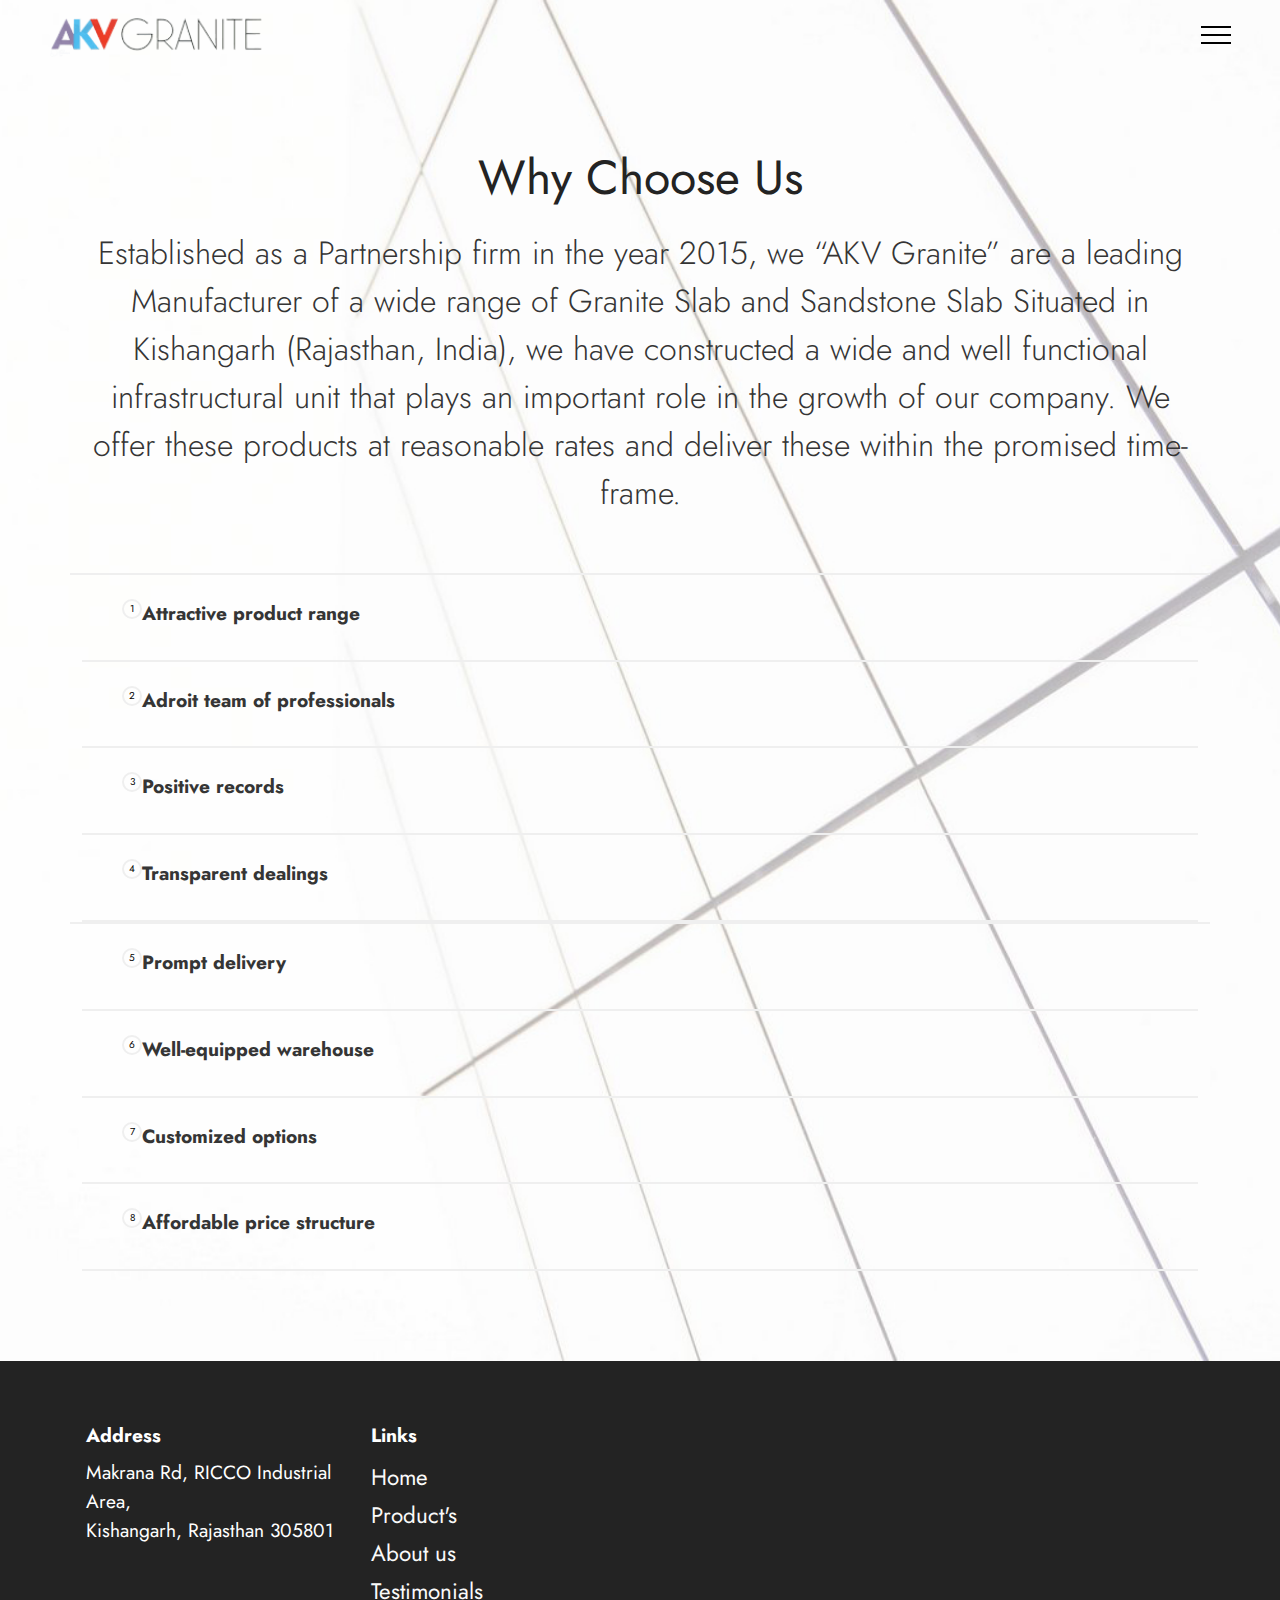
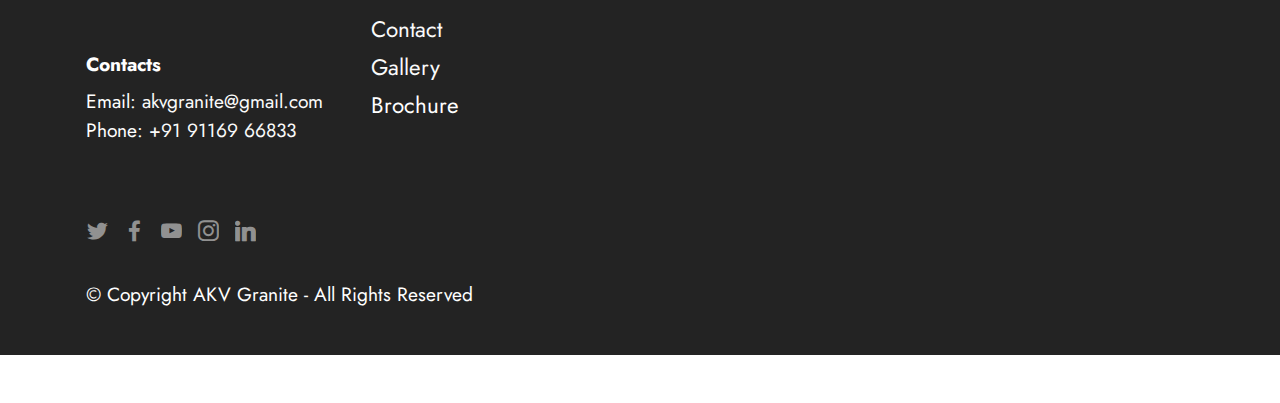
<file: About US.html>
<!DOCTYPE html>
<html  >

<!-- Mirrored from www.akvgranite.com/About US.html by HTTrack Website Copier/3.x [XR&CO'2014], Fri, 23 Dec 2022 10:22:49 GMT -->
<head>

  <meta charset="UTF-8">
  <meta http-equiv="X-UA-Compatible" content="IE=edge">
  <meta name="generator" content="Mobirise v5.5.5, mobirise.com">
  <meta name="viewport" content="width=device-width, initial-scale=1, minimum-scale=1">
  <link rel="shortcut icon" href="assets/images/logo-auto-x2-toned-light-ai-208x46.png" type="image/x-icon">
   <meta name="description" content="You will find information about us here. ">
   
  
  <title>About US</title>
  <link rel="stylesheet" href="assets/bootstrap/css/bootstrap.min.css">
  <link rel="stylesheet" href="assets/bootstrap/css/bootstrap-grid.min.css">
  <link rel="stylesheet" href="assets/bootstrap/css/bootstrap-reboot.min.css">
  <link rel="stylesheet" href="assets/dropdown/css/style.css">
  <link rel="stylesheet" href="assets/socicon/css/styles.css">
  <link rel="stylesheet" href="assets/theme/css/style.css">
  <link rel="preload" href="https://fonts.googleapis.com/css?family=Jost:100,200,300,400,500,600,700,800,900,100i,200i,300i,400i,500i,600i,700i,800i,900i&amp;display=swap" as="style" onload="this.onload=null;this.rel='stylesheet'">
  <noscript><link rel="stylesheet" href="https://fonts.googleapis.com/css?family=Jost:100,200,300,400,500,600,700,800,900,100i,200i,300i,400i,500i,600i,700i,800i,900i&amp;display=swap"></noscript>
  <link rel="preload" as="style" href="assets/mobirise/css/mbr-additional.css"><link rel="stylesheet" href="assets/mobirise/css/mbr-additional.css" type="text/css">
  
   <!-- Google tag (gtag.js) -->
<script async src="https://www.googletagmanager.com/gtag/js?id=G-MS2GJ1N61W"></script>
<script>
  window.dataLayer = window.dataLayer || [];
  function gtag(){dataLayer.push(arguments);}
  gtag('js', new Date());

  gtag('config', 'G-MS2GJ1N61W');
</script>

  
  
  
</head>
<body>
  
  <section data-bs-version="5.1" class="menu menu2 cid-tnCc4A4ifE" once="menu" id="menu2-2e">
    
    <nav class="navbar navbar-dropdown navbar-fixed-top collapsed">
        <div class="container-fluid">
            <div class="navbar-brand">
                <span class="navbar-logo">
                    
                        <a href="index.html"><img src="assets/images/logo-auto-x2-toned-light-ai-208x46.png" alt="AKV Granite Logo" style="height: 3rem;"></a>
                    
                </span>
                
            </div>
            <button class="navbar-toggler" type="button" data-toggle="collapse" data-bs-toggle="collapse" data-target="#navbarSupportedContent" data-bs-target="#navbarSupportedContent" aria-controls="navbarNavAltMarkup" aria-expanded="false" aria-label="Toggle navigation">
                <div class="hamburger">
                    <span></span>
                    <span></span>
                    <span></span>
                    <span></span>
                </div>
            </button>
            <div class="collapse navbar-collapse" id="navbarSupportedContent">
                <ul class="navbar-nav nav-dropdown nav-right" data-app-modern-menu="true"><li class="nav-item"><a class="nav-link link text-black display-4" href="index-2.html#top">Home</a></li><li class="nav-item dropdown"><a class="nav-link link dropdown-toggle text-black display-4" href="https://mobiri.se/" data-toggle="dropdown-submenu" data-bs-toggle="dropdown" data-bs-auto-close="outside" aria-expanded="false">Product's</a><div class="dropdown-menu" aria-labelledby="dropdown-297"><a class="dropdown-item text-black text-primary display-4" href="Imported%20Granite.html">Imported Granite</a><a class="show dropdown-item text-black text-primary display-4" href="South%20Granite.html">South Granite</a><a class="show dropdown-item text-black text-primary display-4" href="North%20Granite.html">North Granite</a></div></li><li class="nav-item"><a class="nav-link link text-black text-primary display-4" href="About%20US.html">
                            About us</a></li><li class="nav-item"><a class="nav-link link text-black text-primary display-4" href="index-2.html#testimonials2-20">
                            Testimonials</a></li>
                    <li class="nav-item"><a class="nav-link link text-black text-primary display-4" href="index-2.html#form7-24">Contact</a></li>
                    <li class="nav-item"><a class="nav-link link text-black text-primary display-4" href="Gallery.html">Gallery</a></li></ul>
                
                
            </div>
        </div>
    </nav>
</section>

<section data-bs-version="5.1" class="counters5 counters cid-tnJc18o796" id="counters5-2j">

    

    

    <div class="container pt-4 mt-2">
        <h2 class="mbr-section-title pb-3 align-center mbr-fonts-style display-2">Why Choose Us</h2>
        <h3 class="mbr-section-subtitle pb-5 align-center mbr-fonts-style display-5">Established as a Partnership firm in the year 2015, we “AKV Granite” are a leading Manufacturer of a wide range of Granite Slab and Sandstone Slab Situated in Kishangarh (Rajasthan, India), we have constructed a wide and well functional infrastructural unit that plays an important role in the growth of our company. We offer these products at reasonable rates and deliver these within the promised time-frame.</h3>
        <div class="row justify-content-center">
            <div class="cards-block">
                <div class="cards-container">
                    <div class="card px-3 align-left col-12">
                        <div class="panel-item p-4 d-flex">
                            <div class="card-img pr-3">
                                <h3 class="img-text d-flex align-items-center justify-content-center">
                                    1
                                </h3>
                            </div>
                            <div class="card-text">
                                <h4 class="mbr-content-title mbr-bold mbr-fonts-style display-7">Attractive product range</h4>
                                
                            </div>
                        </div>
                    </div>
                    <div class="card px-3 align-left col-12">
                        <div class="panel-item p-4 d-flex">
                            <div class="card-img pr-3">
                                <h3 class="img-text d-flex align-items-center justify-content-center">
                                    2
                                </h3>
                            </div>
                            <div class="card-text">
                                <h4 class="mbr-content-title mbr-bold mbr-fonts-style display-7">Adroit team of professionals</h4>
                                
                            </div>
                        </div>
                    </div>
                    <div class="card px-3 align-left col-12">
                        <div class="panel-item p-4 d-flex">
                            <div class="card-img pr-3">
                                <h3 class="img-text d-flex align-items-center justify-content-center">
                                    3
                                </h3>
                            </div>
                            <div class="card-text">
                                <h4 class="mbr-content-title mbr-bold mbr-fonts-style display-7">Positive records</h4>
                                
                            </div>
                        </div>
                    </div>
                    <div class="card px-3 align-left col-12">
                        <div class="panel-item p-4 d-flex">
                            <div class="card-img pr-3">
                                <h3 class="img-text d-flex align-items-center justify-content-center">
                                    4
                                </h3>
                            </div>
                            <div class="card-texts">
                                <h4 class="mbr-content-title mbr-bold mbr-fonts-style display-7">Transparent dealings</h4>
                                
                            </div>
                        </div>
                    </div>
                </div>
            </div>
        
         <div class="cards-block">
                <div class="cards-container">
                    <div class="card px-3 align-left col-12">
                        <div class="panel-item p-4 d-flex">
                            <div class="card-img pr-3">
                                <h3 class="img-text d-flex align-items-center justify-content-center">5</h3>
                            </div>
                            <div class="card-text">
                                <h4 class="mbr-content-title mbr-bold mbr-fonts-style display-7">Prompt delivery</h4>
                                
                            </div>
                        </div>
                    </div>
                    <div class="card px-3 align-left col-12">
                        <div class="panel-item p-4 d-flex">
                            <div class="card-img pr-3">
                                <h3 class="img-text d-flex align-items-center justify-content-center">6</h3>
                            </div>
                            <div class="card-text">
                                <h4 class="mbr-content-title mbr-bold mbr-fonts-style display-7">Well-equipped warehouse</h4>
                                
                            </div>
                        </div>
                    </div>
                    <div class="card px-3 align-left col-12">
                        <div class="panel-item p-4 d-flex">
                            <div class="card-img pr-3">
                                <h3 class="img-text d-flex align-items-center justify-content-center">7</h3>
                            </div>
                            <div class="card-text">
                                <h4 class="mbr-content-title mbr-bold mbr-fonts-style display-7">Customized options</h4>
                                
                            </div>
                        </div>
                    </div>
                    <div class="card px-3 align-left col-12">
                        <div class="panel-item p-4 d-flex">
                            <div class="card-img pr-3">
                                <h3 class="img-text d-flex align-items-center justify-content-center">8</h3>
                            </div>
                            <div class="card-texts">
                                <h4 class="mbr-content-title mbr-bold mbr-fonts-style display-7">Affordable price structure</h4>
                                
                            </div>
                        </div>
                    </div>
                </div>
            </div>
        </div>
    </div>
</section>

<section data-bs-version="5.1" class="footer6 cid-tnIENbWL5d" once="footers" id="footer6-2f">

    

    

    <div class="container">
        <div class="row content mbr-white">
            <div class="col-12 col-md-3 mbr-fonts-style display-7">
                <h5 class="mbr-section-subtitle mbr-fonts-style mb-2 display-7">
                    <strong>Address</strong>
                </h5>
                <p class="mbr-text mbr-fonts-style display-7">Makrana Rd, RICCO Industrial Area,
<br>Kishangarh, Rajasthan 305801<br><br></p> <br>
                <h5 class="mbr-section-subtitle mbr-fonts-style mb-2 mt-4 display-7">
                    <strong>Contacts</strong>
                </h5>
                <p class="mbr-text mbr-fonts-style mb-4 display-7">
                    Email: <a href="mailto:akvgranite@gmail.com" class="text-white">akvgranite@gmail.com</a> <br>
                    Phone: <a href="tel:+919116966833" class="text-white">+91 91169 66833</a><br></p>
            </div>
            <div class="col-12 col-md-3 mbr-fonts-style display-7">
                <h5 class="mbr-section-subtitle mbr-fonts-style mb-2 display-7">
                    <strong>Links</strong>
                </h5>
                <ul class="list mbr-fonts-style mb-4 display-4">
                    <li class="mbr-text item-wrap"><a href="index-2.html" class="text-white">Home</a></li>
                    <li class="mbr-text item-wrap"><a href="index-2.html#header11-1u" class="text-white">Product's</a></li><li class="mbr-text item-wrap"><a href="About%20US.html" class="text-white">About us</a></li><li class="mbr-text item-wrap"><a href="index-2.html#testimonials2-20" class="text-white">Testimonials</a></li><li class="mbr-text item-wrap"><a href="index-2.html#form7-24" class="text-white">Contact</a></li><li class="mbr-text item-wrap"><a href="Gallery.html" class="text-white">Gallery</a></li><li class="mbr-text item-wrap">Brochure</li>
                </ul>
                
            </div>
            <div class="col-12 col-md-6">
                <div class="google-map"><iframe frameborder="0" style="border:0" src="https://www.google.com/maps/embed/v1/place?key=AIzaSyDk89J4FSunMF33ruMVWJaJht_Ro0kvoXs&amp;q=Akv%20Granite" allowfullscreen=""></iframe></div>
            </div>
            <div class="col-md-6">
                <div class="social-list align-left">
                    <div class="soc-item">
                        <a href="https://twitter.com/akvgranite" target="_blank">
                            <span class="mbr-iconfont mbr-iconfont-social socicon-twitter socicon"></span>
                        </a>
                    </div>
                    <div class="soc-item">
                        <a href="https://www.facebook.com/akvgranite" target="_blank">
                            <span class="mbr-iconfont mbr-iconfont-social socicon-facebook socicon"></span>
                        </a>
                    </div>
                    <div class="soc-item">
                        <a href="https://www.youtube.com/channel/UCIEjQTFJwTmdgorw-LPHAGw" target="_blank">
                            <span class="mbr-iconfont mbr-iconfont-social socicon-youtube socicon"></span>
                        </a>
                    </div>
                    <div class="soc-item">
                        <a href="https://www.instagram.com/akv.granite/?hl=en" target="_blank">
                            <span class="mbr-iconfont mbr-iconfont-social socicon-instagram socicon"></span>
                        </a>
                    </div>
                    <div class="soc-item">
                        <a href="https://www.linkedin.com/in/akv-granite-0671921b6?original_referer=https%3A%2F%2Fwww%2Egoogle%2Ecom%2F&amp;originalSubdomain=in" target="_blank">
                            <span class="mbr-iconfont mbr-iconfont-social socicon-linkedin socicon"></span>
                        </a>
                    </div>
                    
                </div>
            </div>
        </div>
        <div class="footer-lower">
            <div class="media-container-row">
                <div class="col-sm-12">
                    <hr>
                </div>
            </div>
            <div class="col-sm-12 copyright pl-0">
                <p class="mbr-text mbr-fonts-style mbr-white display-7">
                    © Copyright AKV Granite - All Rights Reserved
                </p>
            </div>
        </div>
    </div>
</section><section style="background-color: #fff; font-family: -apple-system, BlinkMacSystemFont, 'Segoe UI', 'Roboto', 'Helvetica Neue', Arial, sans-serif; color:#aaa; font-size:12px; padding: 0; align-items: center; display: flex;"><a href="index.html" style="flex: 1 1; height: 3rem; padding-left: 1rem;"></a><p style="flex: 0 0 auto; margin:0; padding-right:1rem;"><a href="https://mobirise.site/u" style="color:#aaa;"></a> </p></section><script src="assets/bootstrap/js/bootstrap.bundle.min.js"></script>  <script src="assets/smoothscroll/smooth-scroll.js"></script>  <script src="assets/ytplayer/index.js"></script>  <script src="assets/dropdown/js/navbar-dropdown.js"></script>  <script src="assets/viewportchecker/jquery.viewportchecker.js"></script>  <script src="assets/theme/js/script.js"></script>  
  
  
</body>

<!-- Mirrored from www.akvgranite.com/About US.html by HTTrack Website Copier/3.x [XR&CO'2014], Fri, 23 Dec 2022 10:22:50 GMT -->
</html>
</file>
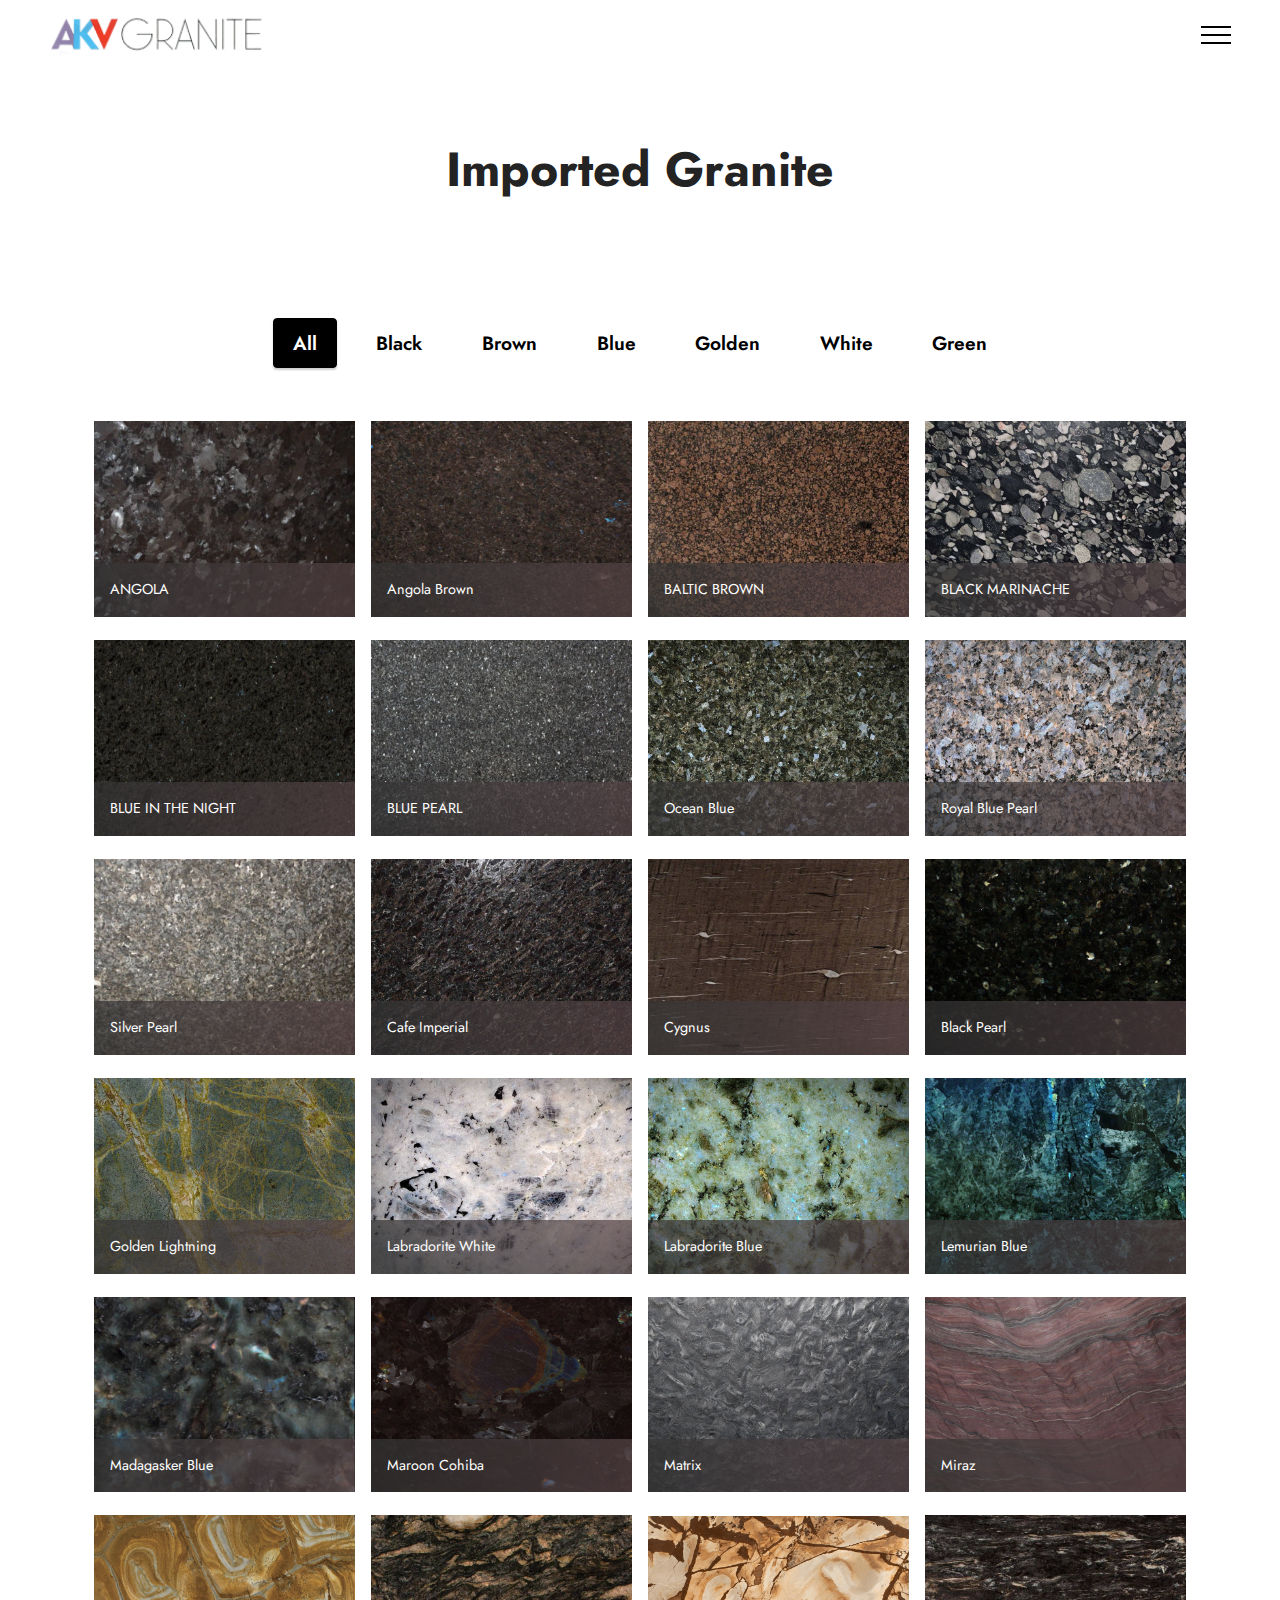
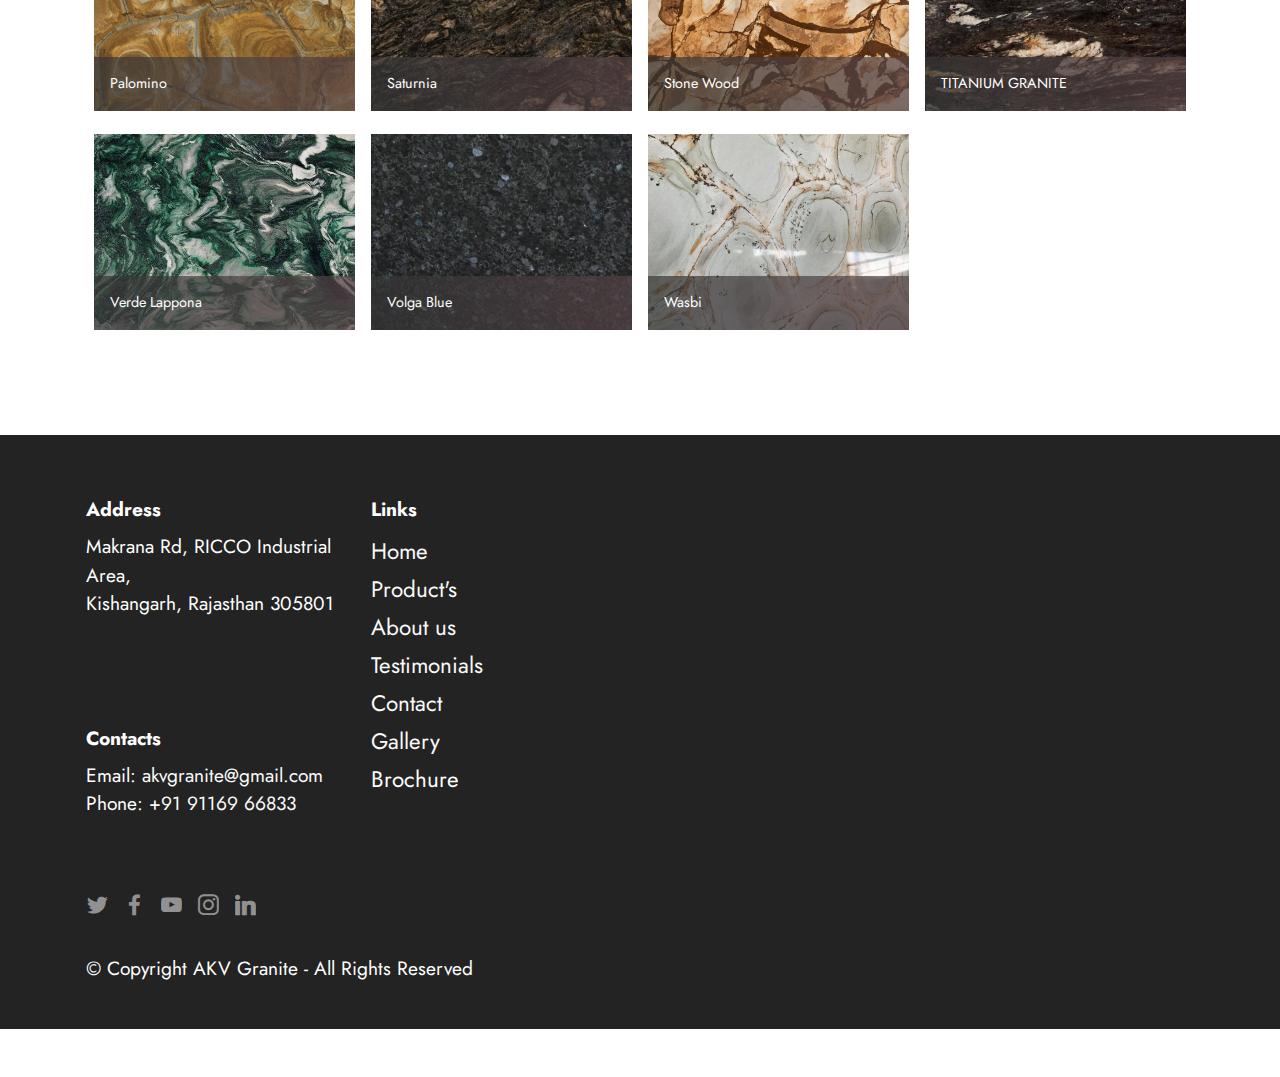
<file: Imported Granite.html>
<!DOCTYPE html>
<html  >

<!-- Mirrored from www.akvgranite.com/Imported Granite.html by HTTrack Website Copier/3.x [XR&CO'2014], Fri, 23 Dec 2022 10:19:29 GMT -->
<head>
 
  <meta charset="UTF-8">
  <meta http-equiv="X-UA-Compatible" content="IE=edge">
  <meta name="generator" content="Mobirise v5.5.5, mobirise.com">
  <meta name="viewport" content="width=device-width, initial-scale=1, minimum-scale=1">
  <link rel="shortcut icon" href="assets/images/logo-auto-x2-toned-light-ai-208x46.png" type="image/x-icon">
  <meta name="description" content="The majority of Granite stone is imported from Brazil, Italy, Spain, and Norway.">
  
  
  <title>Imported Granite</title>
  <link rel="stylesheet" href="assets/web/assets/mobirise-icons2/mobirise2.css">
  <link rel="stylesheet" href="assets/web/assets/mobirise-icons/mobirise-icons.css">
  <link rel="stylesheet" href="assets/bootstrap/css/bootstrap.min.css">
  <link rel="stylesheet" href="assets/bootstrap/css/bootstrap-grid.min.css">
  <link rel="stylesheet" href="assets/bootstrap/css/bootstrap-reboot.min.css">
  <link rel="stylesheet" href="assets/dropdown/css/style.css">
  <link rel="stylesheet" href="assets/socicon/css/styles.css">
  <link rel="stylesheet" href="assets/theme/css/style.css">
  <link rel="stylesheet" href="assets/gallery/style.css">
  <link rel="preload" href="https://fonts.googleapis.com/css?family=Jost:100,200,300,400,500,600,700,800,900,100i,200i,300i,400i,500i,600i,700i,800i,900i&amp;display=swap" as="style" onload="this.onload=null;this.rel='stylesheet'">
  <noscript><link rel="stylesheet" href="https://fonts.googleapis.com/css?family=Jost:100,200,300,400,500,600,700,800,900,100i,200i,300i,400i,500i,600i,700i,800i,900i&amp;display=swap"></noscript>
  <link rel="preload" as="style" href="assets/mobirise/css/mbr-additional.css"><link rel="stylesheet" href="assets/mobirise/css/mbr-additional.css" type="text/css">
  
  <!-- Google tag (gtag.js) -->
<script async src="https://www.googletagmanager.com/gtag/js?id=G-MS2GJ1N61W"></script>
<script>
  window.dataLayer = window.dataLayer || [];
  function gtag(){dataLayer.push(arguments);}
  gtag('js', new Date());

  gtag('config', 'G-MS2GJ1N61W');
</script>
  
  
</head>
<body>
  
  <section data-bs-version="5.1" class="menu menu2 cid-tnCc4A4ifE" once="menu" id="menu2-26">
    
    <nav class="navbar navbar-dropdown navbar-fixed-top collapsed">
        <div class="container-fluid">
            <div class="navbar-brand">
                <span class="navbar-logo">
                    
                        <a href="index.html"><img src="assets/images/logo-auto-x2-toned-light-ai-208x46.png" alt="AKV Granite Logo" style="height: 3rem;"></a>
                    
                </span>
                
            </div>
            <button class="navbar-toggler" type="button" data-toggle="collapse" data-bs-toggle="collapse" data-target="#navbarSupportedContent" data-bs-target="#navbarSupportedContent" aria-controls="navbarNavAltMarkup" aria-expanded="false" aria-label="Toggle navigation">
                <div class="hamburger">
                    <span></span>
                    <span></span>
                    <span></span>
                    <span></span>
                </div>
            </button>
            <div class="collapse navbar-collapse" id="navbarSupportedContent">
                <ul class="navbar-nav nav-dropdown nav-right" data-app-modern-menu="true"><li class="nav-item"><a class="nav-link link text-black display-4" href="index-2.html#top">Home</a></li><li class="nav-item dropdown"><a class="nav-link link dropdown-toggle text-black display-4" href="https://mobiri.se/" data-toggle="dropdown-submenu" data-bs-toggle="dropdown" data-bs-auto-close="outside" aria-expanded="false">Product's</a><div class="dropdown-menu" aria-labelledby="dropdown-297"><a class="dropdown-item text-black text-primary display-4" href="Imported%20Granite.html">Imported Granite</a><a class="show dropdown-item text-black text-primary display-4" href="South%20Granite.html">South Granite</a><a class="show dropdown-item text-black text-primary display-4" href="North%20Granite.html">North Granite</a></div></li><li class="nav-item"><a class="nav-link link text-black text-primary display-4" href="About%20US.html">
                            About us</a></li><li class="nav-item"><a class="nav-link link text-black text-primary display-4" href="index-2.html#testimonials2-20">
                            Testimonials</a></li>
                    <li class="nav-item"><a class="nav-link link text-black text-primary display-4" href="index-2.html#form7-24">Contact</a></li>
                    <li class="nav-item"><a class="nav-link link text-black text-primary display-4" href="Gallery.html">Gallery</a></li></ul>
                
                
            </div>
        </div>
    </nav>
</section>

<section data-bs-version="5.1" class="content4 cid-tnNvDD5LG8" id="content4-2l">
    

    
    
    <div class="container">
        <div class="row justify-content-center">
            <div class="title col-md-12 col-lg-10">
                <h3 class="mbr-section-title mbr-fonts-style align-center mb-4 display-2"><strong>Imported Granite</strong></h3>
                
                
            </div>
        </div>
    </div>
</section>

<section data-bs-version="5.1" class="mbr-gallery mbr-slider-carousel cid-tnNnAwTScb" id="gallery1-2k">

    

    <div class="container">
        <div><!-- Filter --><div class="mbr-gallery-filter container gallery-filter-active"><ul buttons="0"><li class="mbr-gallery-filter-all active"><a class="btn btn-md btn-primary display-7" href="#">All</a></li></ul></div><!-- Gallery --><div class="mbr-gallery-row"><div class="mbr-gallery-layout-default"><div><div><div class="mbr-gallery-item mbr-gallery-item--p1" data-video-url="false" data-tags="Black"><div href="#lb-gallery1-2k" data-slide-to="0" data-bs-slide-to="0" data-toggle="modal" data-bs-toggle="modal"><img src="assets/images/antique-brown-closeup-700x500-666x500.jpg" alt="" title=""><span class="icon-focus"></span><span class="mbr-gallery-title mbr-fonts-style display-7">ANGOLA</span></div></div><div class="mbr-gallery-item mbr-gallery-item--p1" data-video-url="false" data-tags="Brown"><div href="#lb-gallery1-2k" data-slide-to="1" data-bs-slide-to="1" data-toggle="modal" data-bs-toggle="modal"><img src="assets/images/angola-brown-800x456-608x456.jpg" alt="Angola Brown" title=""><span class="icon-focus"></span><span class="mbr-gallery-title mbr-fonts-style display-7">Angola Brown</span></div></div><div class="mbr-gallery-item mbr-gallery-item--p1" data-video-url="false" data-tags="Brown"><div href="#lb-gallery1-2k" data-slide-to="2" data-bs-slide-to="2" data-toggle="modal" data-bs-toggle="modal"><img src="assets/images/baltic-brown-granite-closeup-805x604-800x600.jpg" alt="" title=""><span class="icon-focus"></span><span class="mbr-gallery-title mbr-fonts-style display-7">BALTIC BROWN&nbsp;<br></span></div></div><div class="mbr-gallery-item mbr-gallery-item--p1" data-video-url="false" data-tags="Black"><div href="#lb-gallery1-2k" data-slide-to="3" data-bs-slide-to="3" data-toggle="modal" data-bs-toggle="modal"><img src="assets/images/aasimg004-4-1200x800-800x600.jpg" alt="" title=""><span class="icon-focus"></span><span class="mbr-gallery-title mbr-fonts-style display-7">BLACK MARINACHE</span></div></div><div class="mbr-gallery-item mbr-gallery-item--p1" data-video-url="false" data-tags="Brown"><div href="#lb-gallery1-2k" data-slide-to="4" data-bs-slide-to="4" data-toggle="modal" data-bs-toggle="modal"><img src="assets/images/blue-in-the-night-1-700x500-666x500.jpg" alt="BLUE IN THE NIGHT" title=""><span class="icon-focus"></span><span class="mbr-gallery-title mbr-fonts-style display-7">BLUE IN THE NIGHT</span></div></div><div class="mbr-gallery-item mbr-gallery-item--p1" data-video-url="false" data-tags="Black"><div href="#lb-gallery1-2k" data-slide-to="5" data-bs-slide-to="5" data-toggle="modal" data-bs-toggle="modal"><img src="assets/images/blue-pearl-hq4-700x500-666x500.jpg" alt="BLUE PEARL" title=""><span class="icon-focus"></span><span class="mbr-gallery-title mbr-fonts-style display-7">BLUE PEARL</span></div></div><div class="mbr-gallery-item mbr-gallery-item--p1" data-video-url="false" data-tags="Blue"><div href="#lb-gallery1-2k" data-slide-to="6" data-bs-slide-to="6" data-toggle="modal" data-bs-toggle="modal"><img src="assets/images/ocean-blue-2-1200x720-800x600.jpg" alt="Ocean Blue" title=""><span class="icon-focus"></span><span class="mbr-gallery-title mbr-fonts-style display-7">Ocean Blue</span></div></div><div class="mbr-gallery-item mbr-gallery-item--p1" data-video-url="false" data-tags="Blue"><div href="#lb-gallery1-2k" data-slide-to="7" data-bs-slide-to="7" data-toggle="modal" data-bs-toggle="modal"><img src="assets/images/blue-pearl-royal-1200x720-800x600.jpg" alt="royal blue pearl" title=""><span class="icon-focus"></span><span class="mbr-gallery-title mbr-fonts-style display-7">Royal Blue Pearl</span></div></div><div class="mbr-gallery-item mbr-gallery-item--p1" data-video-url="false" data-tags="Brown"><div href="#lb-gallery1-2k" data-slide-to="8" data-bs-slide-to="8" data-toggle="modal" data-bs-toggle="modal"><img src="assets/images/silver-pearl-1-700x500-666x500.jpg" alt="" title=""><span class="icon-focus"></span><span class="mbr-gallery-title mbr-fonts-style display-7">Silver Pearl</span></div></div><div class="mbr-gallery-item mbr-gallery-item--p1" data-video-url="false" data-tags="Black"><div href="#lb-gallery1-2k" data-slide-to="9" data-bs-slide-to="9" data-toggle="modal" data-bs-toggle="modal"><img src="assets/images/cafe-imperial-1200x800-800x600.jpg" alt="" title=""><span class="icon-focus"></span><span class="mbr-gallery-title mbr-fonts-style display-7">Cafe Imperial</span></div></div><div class="mbr-gallery-item mbr-gallery-item--p1" data-video-url="false" data-tags="Brown"><div href="#lb-gallery1-2k" data-slide-to="10" data-bs-slide-to="10" data-toggle="modal" data-bs-toggle="modal"><img src="assets/images/cygnus-granite-805x604-800x600.jpg" alt="" title=""><span class="icon-focus"></span><span class="mbr-gallery-title mbr-fonts-style display-7">Cygnus&nbsp;</span></div></div><div class="mbr-gallery-item mbr-gallery-item--p1" data-video-url="false" data-tags="Black"><div href="#lb-gallery1-2k" data-slide-to="11" data-bs-slide-to="11" data-toggle="modal" data-bs-toggle="modal"><img src="assets/images/black-pearl-granite-1-720x440-586x440.jpg" alt="Black_Pearl_" title=""><span class="icon-focus"></span><span class="mbr-gallery-title mbr-fonts-style display-7">Black Pearl</span></div></div><div class="mbr-gallery-item mbr-gallery-item--p1" data-video-url="false" data-tags="Golden"><div href="#lb-gallery1-2k" data-slide-to="12" data-bs-slide-to="12" data-toggle="modal" data-bs-toggle="modal"><img src="assets/images/golden-lightning-granite-805x604-800x600.jpg" alt="" title=""><span class="icon-focus"></span><span class="mbr-gallery-title mbr-fonts-style display-7">Golden Lightning</span></div></div><div class="mbr-gallery-item mbr-gallery-item--p1" data-video-url="false" data-tags="White"><div href="#lb-gallery1-2k" data-slide-to="13" data-bs-slide-to="13" data-toggle="modal" data-bs-toggle="modal"><img src="assets/images/labradorite-white-1-1200x720-800x600.jpg" alt="Labradorite-White-1" title=""><span class="icon-focus"></span><span class="mbr-gallery-title mbr-fonts-style display-7">Labradorite White</span></div></div><div class="mbr-gallery-item mbr-gallery-item--p1" data-video-url="false" data-tags="Blue"><div href="#lb-gallery1-2k" data-slide-to="14" data-bs-slide-to="14" data-toggle="modal" data-bs-toggle="modal"><img src="assets/images/labradorite-blue-1200x720-800x600.jpg" alt="Labradorite-Blue" title=""><span class="icon-focus"></span><span class="mbr-gallery-title mbr-fonts-style display-7">Labradorite Blue</span></div></div><div class="mbr-gallery-item mbr-gallery-item--p1" data-video-url="false" data-tags="Blue"><div href="#lb-gallery1-2k" data-slide-to="15" data-bs-slide-to="15" data-toggle="modal" data-bs-toggle="modal"><img src="assets/images/lemurian-blue-granite-805x604-800x600.jpg" alt="" title=""><span class="icon-focus"></span><span class="mbr-gallery-title mbr-fonts-style display-7">Lemurian Blue</span></div></div><div class="mbr-gallery-item mbr-gallery-item--p1" data-video-url="false" data-tags="Blue"><div href="#lb-gallery1-2k" data-slide-to="16" data-bs-slide-to="16" data-toggle="modal" data-bs-toggle="modal"><img src="assets/images/madagasker-blue-575x574-575x431.jpg" alt="" title=""><span class="icon-focus"></span><span class="mbr-gallery-title mbr-fonts-style display-7">Madagasker Blue</span></div></div><div class="mbr-gallery-item mbr-gallery-item--p1" data-video-url="false" data-tags="Brown"><div href="#lb-gallery1-2k" data-slide-to="17" data-bs-slide-to="17" data-toggle="modal" data-bs-toggle="modal"><img src="assets/images/maroon-cohiba-1200x800-800x600.jpg" alt="Maroon-cohiba" title=""><span class="icon-focus"></span><span class="mbr-gallery-title mbr-fonts-style display-7">Maroon Cohiba</span></div></div><div class="mbr-gallery-item mbr-gallery-item--p1" data-video-url="false" data-tags="Black"><div href="#lb-gallery1-2k" data-slide-to="18" data-bs-slide-to="18" data-toggle="modal" data-bs-toggle="modal"><img src="assets/images/matrix-1-1440x960-800x600.jpg" alt="Matrix" title=""><span class="icon-focus"></span><span class="mbr-gallery-title mbr-fonts-style display-7">Matrix</span></div></div><div class="mbr-gallery-item mbr-gallery-item--p1" data-video-url="false" data-tags="Brown"><div href="#lb-gallery1-2k" data-slide-to="19" data-bs-slide-to="19" data-toggle="modal" data-bs-toggle="modal"><img src="assets/images/miraz-1200x800-800x600.jpg" alt="Miraz" title=""><span class="icon-focus"></span><span class="mbr-gallery-title mbr-fonts-style display-7">Miraz</span></div></div><div class="mbr-gallery-item mbr-gallery-item--p1" data-video-url="false" data-tags="Golden"><div href="#lb-gallery1-2k" data-slide-to="20" data-bs-slide-to="20" data-toggle="modal" data-bs-toggle="modal"><img src="assets/images/palomino-1920x1188-800x600.jpg" alt="Palomino" title=""><span class="icon-focus"></span><span class="mbr-gallery-title mbr-fonts-style display-7">Palomino</span></div></div><div class="mbr-gallery-item mbr-gallery-item--p1" data-video-url="false" data-tags="Brown"><div href="#lb-gallery1-2k" data-slide-to="21" data-bs-slide-to="21" data-toggle="modal" data-bs-toggle="modal"><img src="assets/images/saturnia-granite-1-805x604-800x600.jpg" alt="" title=""><span class="icon-focus"></span><span class="mbr-gallery-title mbr-fonts-style display-7">Saturnia</span></div></div><div class="mbr-gallery-item mbr-gallery-item--p1" data-video-url="false" data-tags="Brown"><div href="#lb-gallery1-2k" data-slide-to="22" data-bs-slide-to="22" data-toggle="modal" data-bs-toggle="modal"><img src="assets/images/download-1-544x500-450x337.png" alt="Stone-Wood-granite" title=""><span class="icon-focus"></span><span class="mbr-gallery-title mbr-fonts-style display-7">Stone Wood</span></div></div><div class="mbr-gallery-item mbr-gallery-item--p1" data-video-url="false" data-tags="Brown"><div href="#lb-gallery1-2k" data-slide-to="23" data-bs-slide-to="23" data-toggle="modal" data-bs-toggle="modal"><img src="assets/images/titanium-granite-805x604-800x600.jpg" alt="" title=""><span class="icon-focus"></span><span class="mbr-gallery-title mbr-fonts-style display-7">TITANIUM GRANITE</span></div></div><div class="mbr-gallery-item mbr-gallery-item--p1" data-video-url="false" data-tags="Green"><div href="#lb-gallery1-2k" data-slide-to="24" data-bs-slide-to="24" data-toggle="modal" data-bs-toggle="modal"><img src="assets/images/verde-lappona-500x356-474x356.jpg" alt="" title=""><span class="icon-focus"></span><span class="mbr-gallery-title mbr-fonts-style display-7">Verde Lappona</span></div></div><div class="mbr-gallery-item mbr-gallery-item--p1" data-video-url="false" data-tags="Black"><div href="#lb-gallery1-2k" data-slide-to="25" data-bs-slide-to="25" data-toggle="modal" data-bs-toggle="modal"><img src="assets/images/volga-blue-800x456-608x456.jpg" alt="Volga Blue" title=""><span class="icon-focus"></span><span class="mbr-gallery-title mbr-fonts-style display-7">Volga Blue</span></div></div><div class="mbr-gallery-item mbr-gallery-item--p1" data-video-url="false" data-tags="White"><div href="#lb-gallery1-2k" data-slide-to="26" data-bs-slide-to="26" data-toggle="modal" data-bs-toggle="modal"><img src="assets/images/wasabi-granite-brazil-1024x768-800x600.jpg" alt="Wasbi (1)" title=""><span class="icon-focus"></span><span class="mbr-gallery-title mbr-fonts-style display-7">Wasbi</span></div></div></div></div><div class="clearfix"></div></div></div><!-- Lightbox --><div data-app-prevent-settings="" class="mbr-slider modal fade carousel slide" tabindex="-1" data-keyboard="true" data-bs-keyboard="true" data-interval="false" data-bs-interval="false" id="lb-gallery1-2k"><div class="modal-dialog"><div class="modal-content"><div class="modal-body"><div class="carousel-inner"><div class="carousel-item active"><img src="assets/images/antique-brown-closeup-700x500.jpg" alt="" title=""></div><div class="carousel-item"><img src="assets/images/angola-brown-800x456.jpg" alt="Angola Brown" title=""></div><div class="carousel-item"><img src="assets/images/baltic-brown-granite-closeup-805x604.jpg" alt="" title=""></div><div class="carousel-item"><img src="assets/images/aasimg004-4-1200x800.jpg" alt="" title=""></div><div class="carousel-item"><img src="assets/images/blue-in-the-night-1-700x500.jpg" alt="BLUE IN THE NIGHT" title=""></div><div class="carousel-item"><img src="assets/images/blue-pearl-hq4-700x500.jpg" alt="BLUE PEARL" title=""></div><div class="carousel-item"><img src="assets/images/ocean-blue-2-1200x720.jpg" alt="Ocean Blue" title=""></div><div class="carousel-item"><img src="assets/images/blue-pearl-royal-1200x720.jpg" alt="royal blue pearl" title=""></div><div class="carousel-item"><img src="assets/images/silver-pearl-1-700x500.jpg" alt="" title=""></div><div class="carousel-item"><img src="assets/images/cafe-imperial-1200x800.jpg" alt="" title=""></div><div class="carousel-item"><img src="assets/images/cygnus-granite-805x604.jpg" alt="" title=""></div><div class="carousel-item"><img src="assets/images/black-pearl-granite-1-720x440.jpg" alt="Black_Pearl_" title=""></div><div class="carousel-item"><img src="assets/images/golden-lightning-granite-805x604.jpg" alt="" title=""></div><div class="carousel-item"><img src="assets/images/labradorite-white-1-1200x720.jpg" alt="Labradorite-White-1" title=""></div><div class="carousel-item"><img src="assets/images/labradorite-blue-1200x720.jpg" alt="Labradorite-Blue" title=""></div><div class="carousel-item"><img src="assets/images/lemurian-blue-granite-805x604.jpg" alt="" title=""></div><div class="carousel-item"><img src="assets/images/madagasker-blue-575x574.jpg" alt="" title=""></div><div class="carousel-item"><img src="assets/images/maroon-cohiba-1200x800.jpg" alt="Maroon-cohiba" title=""></div><div class="carousel-item"><img src="assets/images/matrix-1-1440x960.jpg" alt="Matrix" title=""></div><div class="carousel-item"><img src="assets/images/miraz-1200x800.jpg" alt="Miraz" title=""></div><div class="carousel-item"><img src="assets/images/palomino-1920x1188.jpg" alt="Palomino" title=""></div><div class="carousel-item"><img src="assets/images/saturnia-granite-1-805x604.jpg" alt="" title=""></div><div class="carousel-item"><img src="assets/images/download-1-544x500.png" alt="Stone-Wood-granite" title=""></div><div class="carousel-item"><img src="assets/images/titanium-granite-805x604.jpg" alt="" title=""></div><div class="carousel-item"><img src="assets/images/verde-lappona-500x356.jpg" alt="" title=""></div><div class="carousel-item"><img src="assets/images/volga-blue-800x456.jpg" alt="Volga Blue" title=""></div><div class="carousel-item"><img src="assets/images/wasabi-granite-brazil-1024x768.jpg" alt="Wasbi (1)" title=""></div></div><a class="carousel-control carousel-control-prev" role="button" data-slide="prev" data-bs-slide="prev" href="#lb-gallery1-2k"><span class="mbri-left mbr-iconfont" aria-hidden="true"></span><span class="sr-only visually-hidden">Previous</span></a><a class="carousel-control carousel-control-next" role="button" data-slide="next" data-bs-slide="next" href="#lb-gallery1-2k"><span class="mbri-right mbr-iconfont" aria-hidden="true"></span><span class="sr-only visually-hidden">Next</span></a><a class="close" href="#" role="button" data-dismiss="modal" data-bs-dismiss="modal"><span class="sr-only visually-hidden">Close</span></a></div></div></div></div></div>
    </div>

</section>

<section data-bs-version="5.1" class="footer6 cid-tnIENbWL5d" once="footers" id="footer6-27">

    

    

    <div class="container">
        <div class="row content mbr-white">
            <div class="col-12 col-md-3 mbr-fonts-style display-7">
                <h5 class="mbr-section-subtitle mbr-fonts-style mb-2 display-7">
                    <strong>Address</strong>
                </h5>
                <p class="mbr-text mbr-fonts-style display-7">Makrana Rd, RICCO Industrial Area,
<br>Kishangarh, Rajasthan 305801<br><br></p> <br>
                <h5 class="mbr-section-subtitle mbr-fonts-style mb-2 mt-4 display-7">
                    <strong>Contacts</strong>
                </h5>
                <p class="mbr-text mbr-fonts-style mb-4 display-7">
                    Email: <a href="mailto:akvgranite@gmail.com" class="text-white">akvgranite@gmail.com</a> <br>
                    Phone: <a href="tel:+919116966833" class="text-white">+91 91169 66833</a><br></p>
            </div>
            <div class="col-12 col-md-3 mbr-fonts-style display-7">
                <h5 class="mbr-section-subtitle mbr-fonts-style mb-2 display-7">
                    <strong>Links</strong>
                </h5>
                <ul class="list mbr-fonts-style mb-4 display-4">
                    <li class="mbr-text item-wrap"><a href="index-2.html" class="text-white">Home</a></li>
                    <li class="mbr-text item-wrap"><a href="index-2.html#header11-1u" class="text-white">Product's</a></li><li class="mbr-text item-wrap"><a href="About%20US.html" class="text-white">About us</a></li><li class="mbr-text item-wrap"><a href="index-2.html#testimonials2-20" class="text-white">Testimonials</a></li><li class="mbr-text item-wrap"><a href="index-2.html#form7-24" class="text-white">Contact</a></li><li class="mbr-text item-wrap"><a href="Gallery.html" class="text-white">Gallery</a></li><li class="mbr-text item-wrap">Brochure</li>
                </ul>
                
            </div>
            <div class="col-12 col-md-6">
                <div class="google-map"><iframe frameborder="0" style="border:0" src="https://www.google.com/maps/embed/v1/place?key=AIzaSyCZI5F_k6S1k46ujh0SNrapM89f7mJxd30&amp;q=Akv%20Granite" allowfullscreen=""></iframe></div>
            </div>
            <div class="col-md-6">
                <div class="social-list align-left">
                    <div class="soc-item">
                        <a href="https://twitter.com/akvgranite" target="_blank">
                            <span class="mbr-iconfont mbr-iconfont-social socicon-twitter socicon"></span>
                        </a>
                    </div>
                    <div class="soc-item">
                        <a href="https://www.facebook.com/akvgranite" target="_blank">
                            <span class="mbr-iconfont mbr-iconfont-social socicon-facebook socicon"></span>
                        </a>
                    </div>
                    <div class="soc-item">
                        <a href="https://www.youtube.com/channel/UCIEjQTFJwTmdgorw-LPHAGw" target="_blank">
                            <span class="mbr-iconfont mbr-iconfont-social socicon-youtube socicon"></span>
                        </a>
                    </div>
                    <div class="soc-item">
                        <a href="https://www.instagram.com/akv.granite/?hl=en" target="_blank">
                            <span class="mbr-iconfont mbr-iconfont-social socicon-instagram socicon"></span>
                        </a>
                    </div>
                    <div class="soc-item">
                        <a href="https://www.linkedin.com/in/akv-granite-0671921b6?original_referer=https%3A%2F%2Fwww%2Egoogle%2Ecom%2F&amp;originalSubdomain=in" target="_blank">
                            <span class="mbr-iconfont mbr-iconfont-social socicon-linkedin socicon"></span>
                        </a>
                    </div>
                    
                </div>
            </div>
        </div>
        <div class="footer-lower">
            <div class="media-container-row">
                <div class="col-sm-12">
                    <hr>
                </div>
            </div>
            <div class="col-sm-12 copyright pl-0">
                <p class="mbr-text mbr-fonts-style mbr-white display-7">
                    © Copyright AKV Granite - All Rights Reserved
                </p>
            </div>
        </div>
    </div>
</section><section style="background-color: #fff; font-family: -apple-system, BlinkMacSystemFont, 'Segoe UI', 'Roboto', 'Helvetica Neue', Arial, sans-serif; color:#aaa; font-size:12px; padding: 0; align-items: center; display: flex;"><a href="index.html" style="flex: 1 1; height: 3rem; padding-left: 1rem;"></a><p style="flex: 0 0 auto; margin:0; padding-right:1rem;"><a href="https://mobirise.site/c" style="color:#aaa;"></a></p></section><script src="assets/bootstrap/js/bootstrap.bundle.min.js"></script>  <script src="assets/smoothscroll/smooth-scroll.js"></script>  <script src="assets/ytplayer/index.js"></script>  <script src="assets/dropdown/js/navbar-dropdown.js"></script>  <script src="assets/masonry/masonry.pkgd.min.js"></script>  <script src="assets/imagesloaded/imagesloaded.pkgd.min.js"></script>  <script src="assets/bootstrapcarouselswipe/bootstrap-carousel-swipe.js"></script>  <script src="assets/vimeoplayer/player.js"></script>  <script src="assets/theme/js/script.js"></script>  <script src="assets/gallery/player.min.js"></script>  <script src="assets/gallery/script.js"></script>  <script src="assets/slidervideo/script.js"></script>  
  
  
</body>

<!-- Mirrored from www.akvgranite.com/Imported Granite.html by HTTrack Website Copier/3.x [XR&CO'2014], Fri, 23 Dec 2022 10:20:03 GMT -->
</html>
</file>
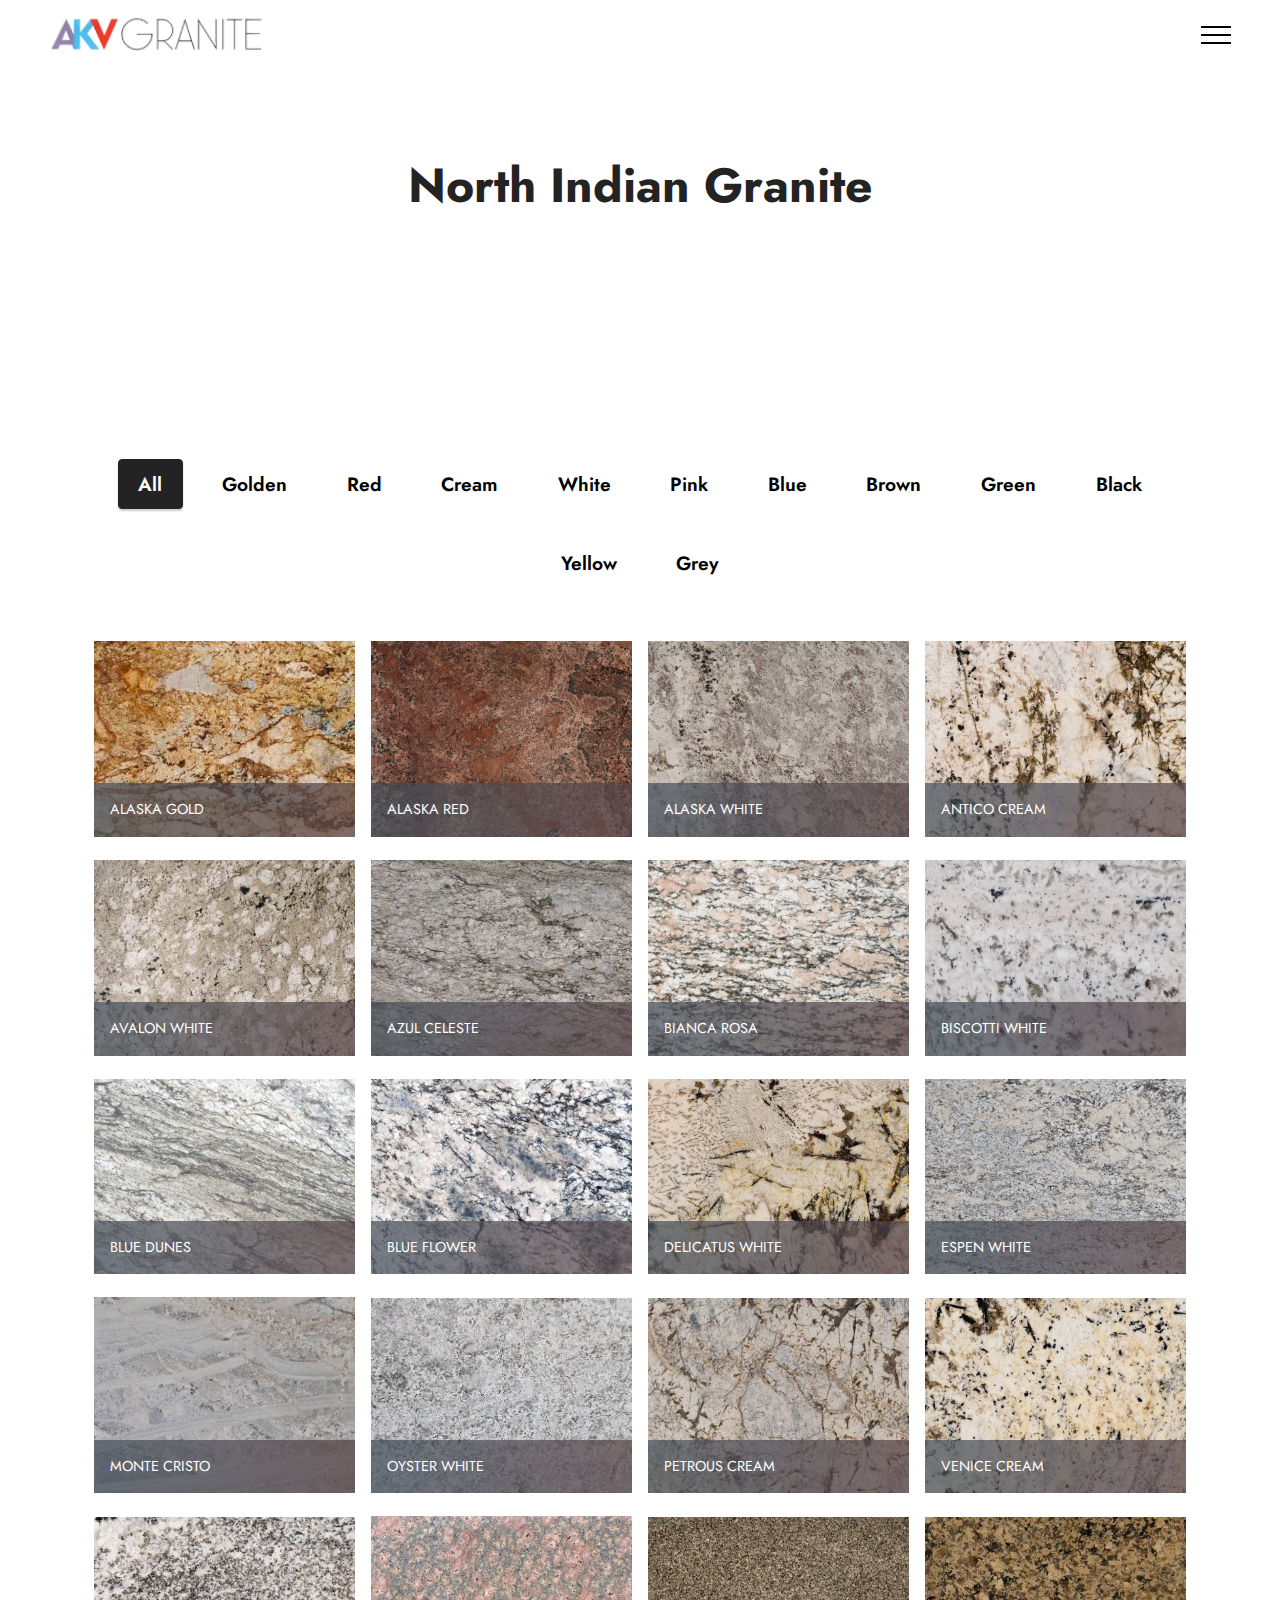
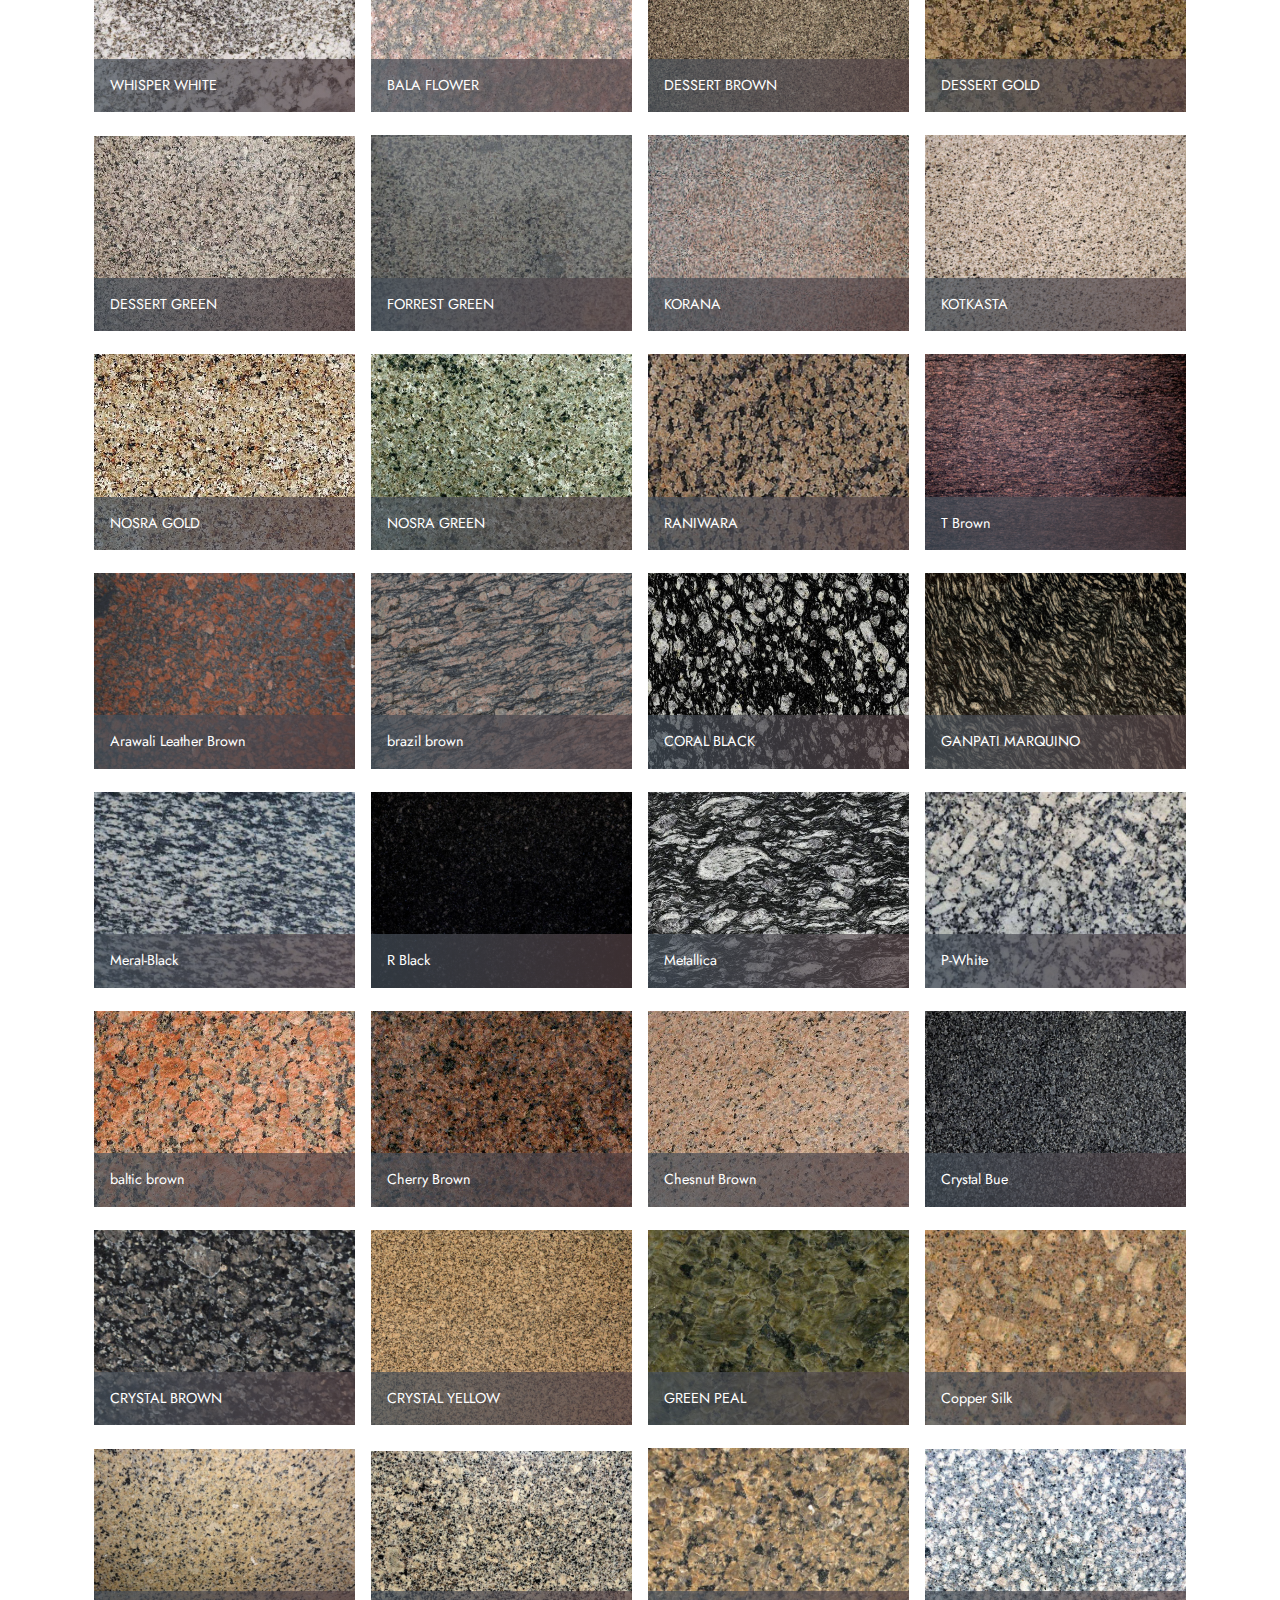
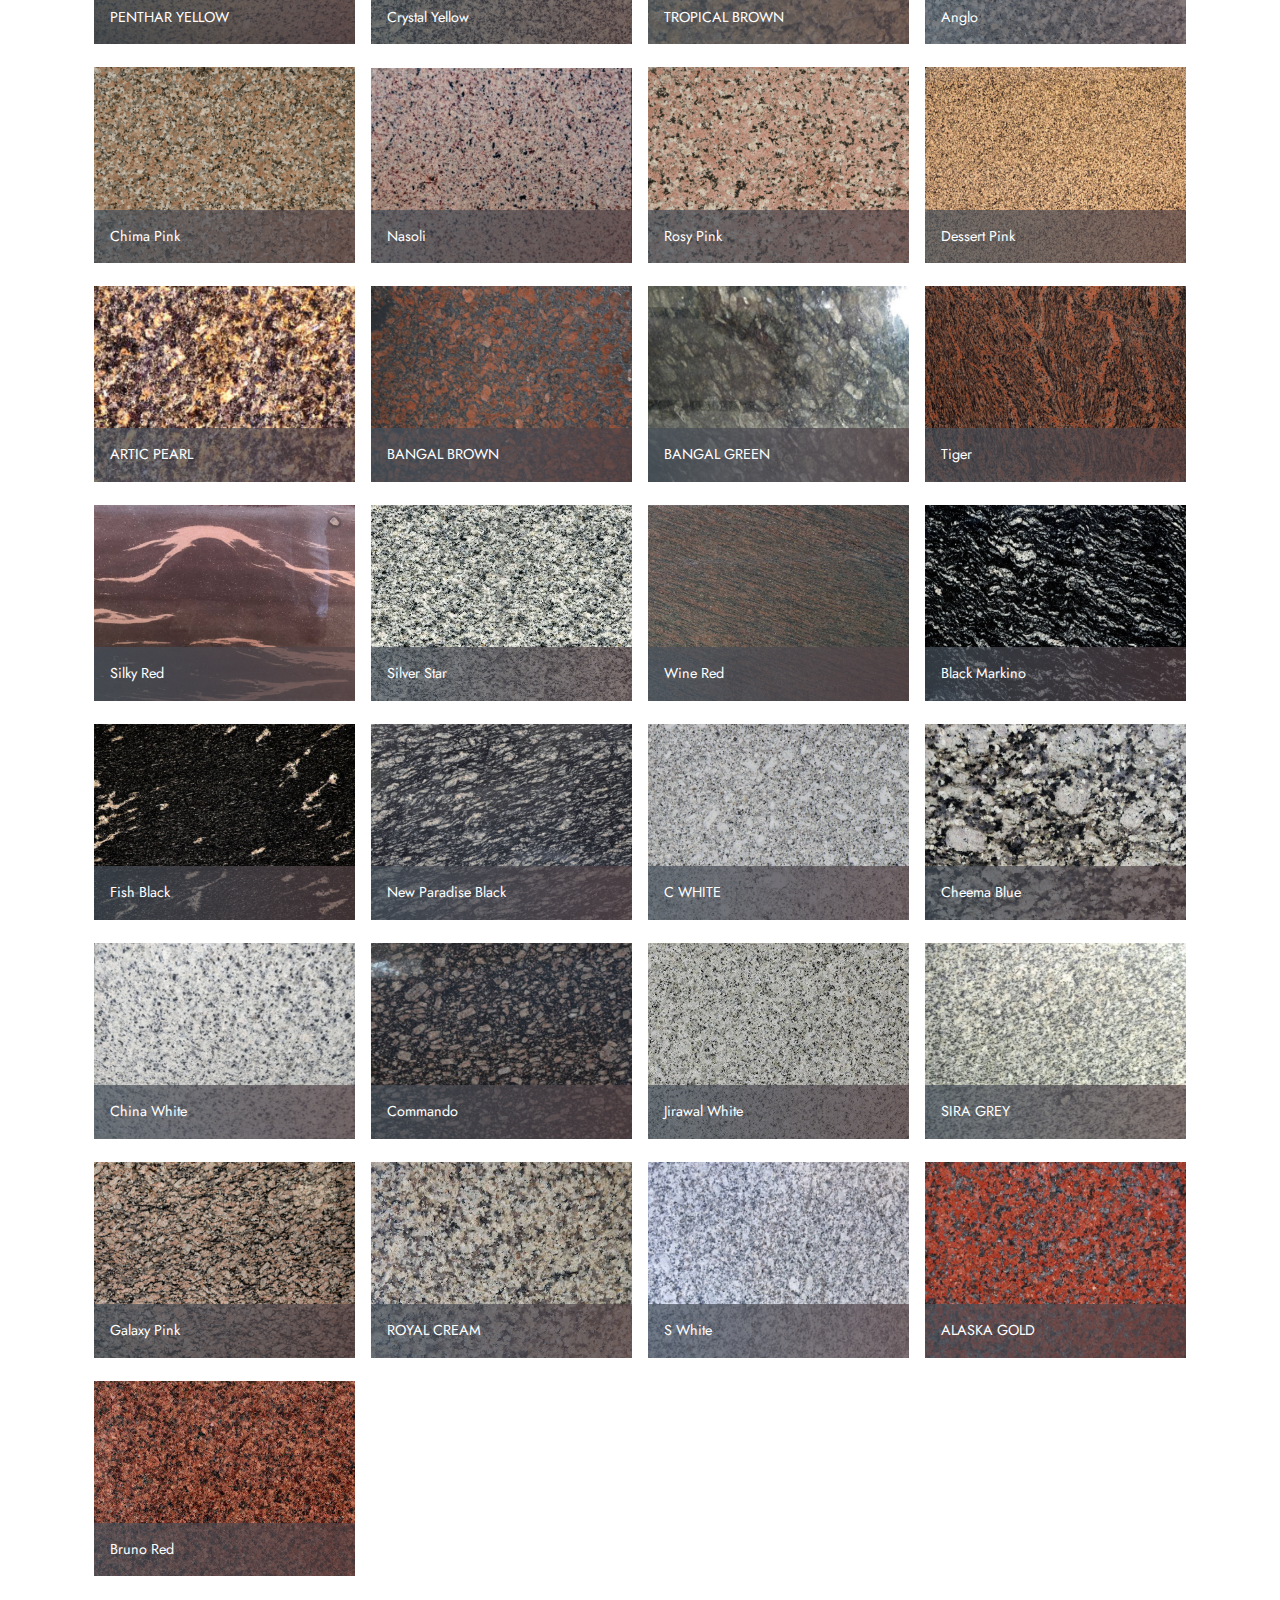
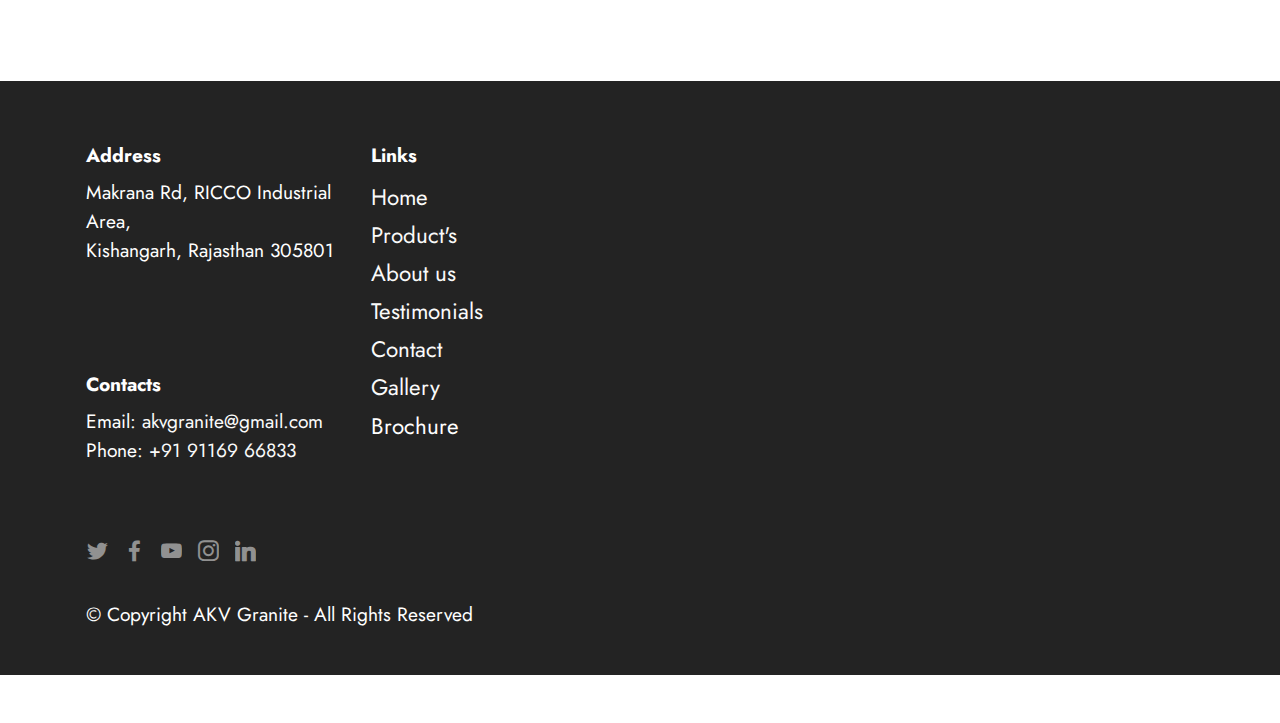
<file: North Granite.html>
<!DOCTYPE html>
<html  >

<!-- Mirrored from www.akvgranite.com/North Granite.html by HTTrack Website Copier/3.x [XR&CO'2014], Fri, 23 Dec 2022 10:21:40 GMT -->
<head>
  
  <meta charset="UTF-8">
  <meta http-equiv="X-UA-Compatible" content="IE=edge">
  <meta name="generator" content="Mobirise v5.5.5, mobirise.com">
  <meta name="viewport" content="width=device-width, initial-scale=1, minimum-scale=1">
  <link rel="shortcut icon" href="assets/images/logo-auto-x2-toned-light-ai-208x46.png" type="image/x-icon">
  <meta name="description" content="Rajasthan is a northern state of India which is renowned for its granite and marbles. It is home to different types of granite in Rajasthan">
  
  
  <title>North Granite</title>
  <link rel="stylesheet" href="assets/web/assets/mobirise-icons2/mobirise2.css">
  <link rel="stylesheet" href="assets/web/assets/mobirise-icons/mobirise-icons.css">
  <link rel="stylesheet" href="assets/bootstrap/css/bootstrap.min.css">
  <link rel="stylesheet" href="assets/bootstrap/css/bootstrap-grid.min.css">
  <link rel="stylesheet" href="assets/bootstrap/css/bootstrap-reboot.min.css">
  <link rel="stylesheet" href="assets/dropdown/css/style.css">
  <link rel="stylesheet" href="assets/socicon/css/styles.css">
  <link rel="stylesheet" href="assets/theme/css/style.css">
  <link rel="stylesheet" href="assets/gallery/style.css">
  <link rel="preload" href="https://fonts.googleapis.com/css?family=Jost:100,200,300,400,500,600,700,800,900,100i,200i,300i,400i,500i,600i,700i,800i,900i&amp;display=swap" as="style" onload="this.onload=null;this.rel='stylesheet'">
  <noscript><link rel="stylesheet" href="https://fonts.googleapis.com/css?family=Jost:100,200,300,400,500,600,700,800,900,100i,200i,300i,400i,500i,600i,700i,800i,900i&amp;display=swap"></noscript>
  <link rel="preload" as="style" href="assets/mobirise/css/mbr-additional.css"><link rel="stylesheet" href="assets/mobirise/css/mbr-additional.css" type="text/css">
  
  <!-- Google tag (gtag.js) -->
<script async src="https://www.googletagmanager.com/gtag/js?id=G-MS2GJ1N61W"></script>
<script>
  window.dataLayer = window.dataLayer || [];
  function gtag(){dataLayer.push(arguments);}
  gtag('js', new Date());

  gtag('config', 'G-MS2GJ1N61W');
</script>
  
  
</head>
<body>
  
  <section data-bs-version="5.1" class="menu menu2 cid-tnCc4A4ifE" once="menu" id="menu2-2a">
    
    <nav class="navbar navbar-dropdown navbar-fixed-top collapsed">
        <div class="container-fluid">
            <div class="navbar-brand">
                <span class="navbar-logo">
                    
                        <a href="index.html"><img src="assets/images/logo-auto-x2-toned-light-ai-208x46.png" alt="AKV Granite Logo" style="height: 3rem;"></a>
                    
                </span>
                
            </div>
            <button class="navbar-toggler" type="button" data-toggle="collapse" data-bs-toggle="collapse" data-target="#navbarSupportedContent" data-bs-target="#navbarSupportedContent" aria-controls="navbarNavAltMarkup" aria-expanded="false" aria-label="Toggle navigation">
                <div class="hamburger">
                    <span></span>
                    <span></span>
                    <span></span>
                    <span></span>
                </div>
            </button>
            <div class="collapse navbar-collapse" id="navbarSupportedContent">
                <ul class="navbar-nav nav-dropdown nav-right" data-app-modern-menu="true"><li class="nav-item"><a class="nav-link link text-black display-4" href="index-2.html#top">Home</a></li><li class="nav-item dropdown"><a class="nav-link link dropdown-toggle text-black display-4" href="https://mobiri.se/" data-toggle="dropdown-submenu" data-bs-toggle="dropdown" data-bs-auto-close="outside" aria-expanded="false">Product's</a><div class="dropdown-menu" aria-labelledby="dropdown-297"><a class="dropdown-item text-black text-primary display-4" href="Imported%20Granite.html">Imported Granite</a><a class="show dropdown-item text-black text-primary display-4" href="South%20Granite.html">South Granite</a><a class="show dropdown-item text-black text-primary display-4" href="North%20Granite.html">North Granite</a></div></li><li class="nav-item"><a class="nav-link link text-black text-primary display-4" href="About%20US.html">
                            About us</a></li><li class="nav-item"><a class="nav-link link text-black text-primary display-4" href="index-2.html#testimonials2-20">
                            Testimonials</a></li>
                    <li class="nav-item"><a class="nav-link link text-black text-primary display-4" href="index-2.html#form7-24">Contact</a></li>
                    <li class="nav-item"><a class="nav-link link text-black text-primary display-4" href="Gallery.html">Gallery</a></li></ul>
                
                
            </div>
        </div>
    </nav>
</section>

<section data-bs-version="5.1" class="content4 cid-tnNyxOLFx2" id="content4-2n">
    

    
    
    <div class="container">
        <div class="row justify-content-center">
            <div class="title col-md-12 col-lg-10">
                <h3 class="mbr-section-title mbr-fonts-style align-center mb-4 display-2">
                    <strong>North Indian Granite</strong></h3>
                
                
            </div>
        </div>
    </div>
</section>

<section data-bs-version="5.1" class="mbr-gallery mbr-slider-carousel cid-tnO1H8kOck" id="gallery1-2p">

    

    <div class="container">
        <div><!-- Filter --><div class="mbr-gallery-filter container gallery-filter-active"><ul buttons="0"><li class="mbr-gallery-filter-all active"><a class="btn btn-md btn-black display-7" href="#">All</a></li></ul></div><!-- Gallery --><div class="mbr-gallery-row"><div class="mbr-gallery-layout-default"><div><div><div class="mbr-gallery-item mbr-gallery-item--p1" data-video-url="false" data-tags="Golden"><div href="#lb-gallery1-2p" data-slide-to="0" data-bs-slide-to="0" data-toggle="modal" data-bs-toggle="modal"><img src="assets/images/magnum-gold-chirag-marble-800x533-600x450.jpg" alt="ALASKA GOLD" title=""><span class="icon-focus"></span><span class="mbr-gallery-title mbr-fonts-style display-7">ALASKA GOLD</span></div></div><div class="mbr-gallery-item mbr-gallery-item--p1" data-video-url="false" data-tags="Red"><div href="#lb-gallery1-2p" data-slide-to="1" data-bs-slide-to="1" data-toggle="modal" data-bs-toggle="modal"><img src="assets/images/red-dragon-2000x1230-800x600.jpg" alt="ALASKA RED" title=""><span class="icon-focus"></span><span class="mbr-gallery-title mbr-fonts-style display-7">ALASKA RED</span></div></div><div class="mbr-gallery-item mbr-gallery-item--p1" data-video-url="false" data-tags="Cream"><div href="#lb-gallery1-2p" data-slide-to="2" data-bs-slide-to="2" data-toggle="modal" data-bs-toggle="modal"><img src="assets/images/alaska-white-granite-slab-544x500-408x306.png" alt="ALASKA WHITE" title=""><span class="icon-focus"></span><span class="mbr-gallery-title mbr-fonts-style display-7">ALASKA WHITE</span></div></div><div class="mbr-gallery-item mbr-gallery-item--p1" data-video-url="false" data-tags="Cream"><div href="#lb-gallery1-2p" data-slide-to="3" data-bs-slide-to="3" data-toggle="modal" data-bs-toggle="modal"><img src="assets/images/antico-cream-granite-closeup-805x604-800x600.jpg" alt="" title=""><span class="icon-focus"></span><span class="mbr-gallery-title mbr-fonts-style display-7">ANTICO CREAM</span></div></div><div class="mbr-gallery-item mbr-gallery-item--p1" data-video-url="false" data-tags="White"><div href="#lb-gallery1-2p" data-slide-to="4" data-bs-slide-to="4" data-toggle="modal" data-bs-toggle="modal"><img src="assets/images/avalon-white-granite-closeup-805x604-800x600.jpg" alt="" title=""><span class="icon-focus"></span><span class="mbr-gallery-title mbr-fonts-style display-7">AVALON WHITE</span></div></div><div class="mbr-gallery-item mbr-gallery-item--p1" data-video-url="false" data-tags="Pink"><div href="#lb-gallery1-2p" data-slide-to="5" data-bs-slide-to="5" data-toggle="modal" data-bs-toggle="modal"><img src="assets/images/azul-celeste-granite-closeup-805x604-800x600.jpg" alt="" title=""><span class="icon-focus"></span><span class="mbr-gallery-title mbr-fonts-style display-7">AZUL CELESTE</span></div></div><div class="mbr-gallery-item mbr-gallery-item--p1" data-video-url="false" data-tags="Pink"><div href="#lb-gallery1-2p" data-slide-to="6" data-bs-slide-to="6" data-toggle="modal" data-bs-toggle="modal"><img src="assets/images/bianca-rosa-2000x1000-800x600.jpg" alt="" title=""><span class="icon-focus"></span><span class="mbr-gallery-title mbr-fonts-style display-7">BIANCA ROSA</span></div></div><div class="mbr-gallery-item mbr-gallery-item--p1" data-video-url="false" data-tags="White"><div href="#lb-gallery1-2p" data-slide-to="7" data-bs-slide-to="7" data-toggle="modal" data-bs-toggle="modal"><img src="assets/images/biscotti-white-3-1997x1883-800x600.jpg" alt="BISCOTTI WHITE" title=""><span class="icon-focus"></span><span class="mbr-gallery-title mbr-fonts-style display-7">BISCOTTI WHITE</span></div></div><div class="mbr-gallery-item mbr-gallery-item--p1" data-video-url="false" data-tags="Blue"><div href="#lb-gallery1-2p" data-slide-to="8" data-bs-slide-to="8" data-toggle="modal" data-bs-toggle="modal"><img src="assets/images/boss-export-2-2000x1500-800x600.jpg" alt="" title=""><span class="icon-focus"></span><span class="mbr-gallery-title mbr-fonts-style display-7">BLUE DUNES</span></div></div><div class="mbr-gallery-item mbr-gallery-item--p1" data-video-url="false" data-tags="Blue"><div href="#lb-gallery1-2p" data-slide-to="9" data-bs-slide-to="9" data-toggle="modal" data-bs-toggle="modal"><img src="assets/images/blue-flower-2-1992x1398-800x600.jpg" alt="" title=""><span class="icon-focus"></span><span class="mbr-gallery-title mbr-fonts-style display-7">BLUE FLOWER</span></div></div><div class="mbr-gallery-item mbr-gallery-item--p1" data-video-url="false" data-tags="White"><div href="#lb-gallery1-2p" data-slide-to="10" data-bs-slide-to="10" data-toggle="modal" data-bs-toggle="modal"><img src="assets/images/delicatus-white-granite-1-805x604-800x600.jpg" alt="" title=""><span class="icon-focus"></span><span class="mbr-gallery-title mbr-fonts-style display-7">DELICATUS WHITE</span></div></div><div class="mbr-gallery-item mbr-gallery-item--p1" data-video-url="false" data-tags="White"><div href="#lb-gallery1-2p" data-slide-to="11" data-bs-slide-to="11" data-toggle="modal" data-bs-toggle="modal"><img src="assets/images/espen-white-800x550-733x550.png" alt="" title=""><span class="icon-focus"></span><span class="mbr-gallery-title mbr-fonts-style display-7">ESPEN WHITE</span></div></div><div class="mbr-gallery-item mbr-gallery-item--p1" data-video-url="false" data-tags="White"><div href="#lb-gallery1-2p" data-slide-to="12" data-bs-slide-to="12" data-toggle="modal" data-bs-toggle="modal"><img src="assets/images/monte-cristo5-700x500-666x500.jpg" alt="" title=""><span class="icon-focus"></span><span class="mbr-gallery-title mbr-fonts-style display-7">MONTE CRISTO</span></div></div><div class="mbr-gallery-item mbr-gallery-item--p1" data-video-url="false" data-tags="White"><div href="#lb-gallery1-2p" data-slide-to="13" data-bs-slide-to="13" data-toggle="modal" data-bs-toggle="modal"><img src="assets/images/oyster-white-801x409-545x409.jpg" alt="OYSTER WHITE " title=""><span class="icon-focus"></span><span class="mbr-gallery-title mbr-fonts-style display-7">OYSTER WHITE </span></div></div><div class="mbr-gallery-item mbr-gallery-item--p1" data-video-url="false" data-tags="Cream"><div href="#lb-gallery1-2p" data-slide-to="14" data-bs-slide-to="14" data-toggle="modal" data-bs-toggle="modal"><img src="assets/images/petrous-cream-granite-1-805x604-800x600.jpg" alt="" title=""><span class="icon-focus"></span><span class="mbr-gallery-title mbr-fonts-style display-7">PETROUS CREAM </span></div></div><div class="mbr-gallery-item mbr-gallery-item--p1" data-video-url="false" data-tags="Cream"><div href="#lb-gallery1-2p" data-slide-to="15" data-bs-slide-to="15" data-toggle="modal" data-bs-toggle="modal"><img src="assets/images/venice-cream-granite-805x604-800x600.jpg" alt="" title=""><span class="icon-focus"></span><span class="mbr-gallery-title mbr-fonts-style display-7">VENICE CREAM</span></div></div><div class="mbr-gallery-item mbr-gallery-item--p1" data-video-url="false" data-tags="White"><div href="#lb-gallery1-2p" data-slide-to="16" data-bs-slide-to="16" data-toggle="modal" data-bs-toggle="modal"><img src="assets/images/whisper-white-granite-1-805x604-800x599.jpg" alt="" title=""><span class="icon-focus"></span><span class="mbr-gallery-title mbr-fonts-style display-7">WHISPER WHITE</span></div></div><div class="mbr-gallery-item mbr-gallery-item--p1" data-video-url="false" data-tags="Red"><div href="#lb-gallery1-2p" data-slide-to="17" data-bs-slide-to="17" data-toggle="modal" data-bs-toggle="modal"><img src="assets/images/bala-flower-2-1366x512-682x512.jpg" alt="" title=""><span class="icon-focus"></span><span class="mbr-gallery-title mbr-fonts-style display-7">BALA FLOWER</span></div></div><div class="mbr-gallery-item mbr-gallery-item--p1" data-video-url="false" data-tags="Brown"><div href="#lb-gallery1-2p" data-slide-to="18" data-bs-slide-to="18" data-toggle="modal" data-bs-toggle="modal"><img src="assets/images/dessert-brown-2-1280x853-800x600.jpg" alt="" title=""><span class="icon-focus"></span><span class="mbr-gallery-title mbr-fonts-style display-7">DESSERT BROWN</span></div></div><div class="mbr-gallery-item mbr-gallery-item--p1" data-video-url="false" data-tags="Golden"><div href="#lb-gallery1-2p" data-slide-to="19" data-bs-slide-to="19" data-toggle="modal" data-bs-toggle="modal"><img src="assets/images/crystal-yellow-granite-1-1000x675-800x600.jpg" alt="" title=""><span class="icon-focus"></span><span class="mbr-gallery-title mbr-fonts-style display-7">DESSERT GOLD</span></div></div><div class="mbr-gallery-item mbr-gallery-item--p1" data-video-url="false" data-tags="Green"><div href="#lb-gallery1-2p" data-slide-to="20" data-bs-slide-to="20" data-toggle="modal" data-bs-toggle="modal"><img src="assets/images/nova-brown-490x490-490x367.jpg" alt="" title=""><span class="icon-focus"></span><span class="mbr-gallery-title mbr-fonts-style display-7">DESSERT GREEN</span></div></div><div class="mbr-gallery-item mbr-gallery-item--p1" data-video-url="false" data-tags="Green"><div href="#lb-gallery1-2p" data-slide-to="21" data-bs-slide-to="21" data-toggle="modal" data-bs-toggle="modal"><img src="assets/images/boss-exports-1-739x490-609x457.jpg" alt="" title=""><span class="icon-focus"></span><span class="mbr-gallery-title mbr-fonts-style display-7">FORREST GREEN</span></div></div><div class="mbr-gallery-item mbr-gallery-item--p1" data-video-url="false" data-tags="Green"><div href="#lb-gallery1-2p" data-slide-to="22" data-bs-slide-to="22" data-toggle="modal" data-bs-toggle="modal"><img src="assets/images/korana-pink-granite-big-600x402-536x402.jpg" alt="" title=""><span class="icon-focus"></span><span class="mbr-gallery-title mbr-fonts-style display-7">KORANA</span></div></div><div class="mbr-gallery-item mbr-gallery-item--p1" data-video-url="false" data-tags="Cream"><div href="#lb-gallery1-2p" data-slide-to="23" data-bs-slide-to="23" data-toggle="modal" data-bs-toggle="modal"><img src="assets/images/v.white-800x600-800x600.jpg" alt="" title=""><span class="icon-focus"></span><span class="mbr-gallery-title mbr-fonts-style display-7">KOTKASTA</span></div></div><div class="mbr-gallery-item mbr-gallery-item--p1" data-video-url="false" data-tags="Golden"><div href="#lb-gallery1-2p" data-slide-to="24" data-bs-slide-to="24" data-toggle="modal" data-bs-toggle="modal"><img src="assets/images/french-brown-granite-2-600x350-466x350.jpg" alt="" title=""><span class="icon-focus"></span><span class="mbr-gallery-title mbr-fonts-style display-7">NOSRA GOLD</span></div></div><div class="mbr-gallery-item mbr-gallery-item--p1" data-video-url="false" data-tags="Green"><div href="#lb-gallery1-2p" data-slide-to="25" data-bs-slide-to="25" data-toggle="modal" data-bs-toggle="modal"><img src="assets/images/mountain-green-big-500x500-500x375.jpg" alt="" title=""><span class="icon-focus"></span><span class="mbr-gallery-title mbr-fonts-style display-7">NOSRA GREEN</span></div></div><div class="mbr-gallery-item mbr-gallery-item--p1" data-video-url="false" data-tags="Brown"><div href="#lb-gallery1-2p" data-slide-to="26" data-bs-slide-to="26" data-toggle="modal" data-bs-toggle="modal"><img src="assets/images/raniwara-yellow-granite-648x648-648x486.jpg" alt="" title=""><span class="icon-focus"></span><span class="mbr-gallery-title mbr-fonts-style display-7">RANIWARA</span></div></div><div class="mbr-gallery-item mbr-gallery-item--p1" data-video-url="false" data-tags="Brown"><div href="#lb-gallery1-2p" data-slide-to="27" data-bs-slide-to="27" data-toggle="modal" data-bs-toggle="modal"><img src="assets/images/t-brown-1280x853-800x600.jpg" alt="" title=""><span class="icon-focus"></span><span class="mbr-gallery-title mbr-fonts-style display-7">T Brown</span></div></div><div class="mbr-gallery-item mbr-gallery-item--p1" data-video-url="false" data-tags="Brown"><div href="#lb-gallery1-2p" data-slide-to="28" data-bs-slide-to="28" data-toggle="modal" data-bs-toggle="modal"><img src="assets/images/boss-exports-1-739x490-653x490.jpg" alt="" title=""><span class="icon-focus"></span><span class="mbr-gallery-title mbr-fonts-style display-7">Arawali Leather Brown</span></div></div><div class="mbr-gallery-item mbr-gallery-item--p1" data-video-url="false" data-tags="Brown"><div href="#lb-gallery1-2p" data-slide-to="29" data-bs-slide-to="29" data-toggle="modal" data-bs-toggle="modal"><img src="assets/images/boss-exports-1-2000x1325-800x600.jpg" alt="" title=""><span class="icon-focus"></span><span class="mbr-gallery-title mbr-fonts-style display-7">brazil brown</span></div></div><div class="mbr-gallery-item mbr-gallery-item--p1" data-video-url="false" data-tags="Black"><div href="#lb-gallery1-2p" data-slide-to="30" data-bs-slide-to="30" data-toggle="modal" data-bs-toggle="modal"><img src="assets/images/coral-black-1-500x500-500x375.jpg" alt="CORAL BLACK" title=""><span class="icon-focus"></span><span class="mbr-gallery-title mbr-fonts-style display-7">CORAL BLACK</span></div></div><div class="mbr-gallery-item mbr-gallery-item--p1" data-video-url="false" data-tags="Black"><div href="#lb-gallery1-2p" data-slide-to="31" data-bs-slide-to="31" data-toggle="modal" data-bs-toggle="modal"><img src="assets/images/zebra-black-1280x853-800x600.jpg" alt="GANPATI MARQUINO" title=""><span class="icon-focus"></span><span class="mbr-gallery-title mbr-fonts-style display-7">GANPATI MARQUINO</span></div></div><div class="mbr-gallery-item mbr-gallery-item--p1" data-video-url="false" data-tags="Black"><div href="#lb-gallery1-2p" data-slide-to="32" data-bs-slide-to="32" data-toggle="modal" data-bs-toggle="modal"><img src="assets/images/meral-black-680x450-600x450.jpg" alt="Meral-Black" title=""><span class="icon-focus"></span><span class="mbr-gallery-title mbr-fonts-style display-7">Meral-Black</span></div></div><div class="mbr-gallery-item mbr-gallery-item--p1" data-video-url="false" data-tags="Black"><div href="#lb-gallery1-2p" data-slide-to="33" data-bs-slide-to="33" data-toggle="modal" data-bs-toggle="modal"><img src="assets/images/r-black-1280x853-800x600.jpg" alt="r black" title=""><span class="icon-focus"></span><span class="mbr-gallery-title mbr-fonts-style display-7">R Black</span></div></div><div class="mbr-gallery-item mbr-gallery-item--p1" data-video-url="false" data-tags="Black"><div href="#lb-gallery1-2p" data-slide-to="34" data-bs-slide-to="34" data-toggle="modal" data-bs-toggle="modal"><img src="assets/images/metallica-1-500x500-500x375.jpg" alt="" title=""><span class="icon-focus"></span><span class="mbr-gallery-title mbr-fonts-style display-7">Metallica</span></div></div><div class="mbr-gallery-item mbr-gallery-item--p1" data-video-url="false" data-tags="Black"><div href="#lb-gallery1-2p" data-slide-to="35" data-bs-slide-to="35" data-toggle="modal" data-bs-toggle="modal"><img src="assets/images/p-white-680x450-600x450.jpg" alt="" title=""><span class="icon-focus"></span><span class="mbr-gallery-title mbr-fonts-style display-7">P-White</span></div></div><div class="mbr-gallery-item mbr-gallery-item--p1" data-video-url="false" data-tags="Brown"><div href="#lb-gallery1-2p" data-slide-to="36" data-bs-slide-to="36" data-toggle="modal" data-bs-toggle="modal"><img src="assets/images/baltic-tan-490x490-490x367.jpg" alt="" title=""><span class="icon-focus"></span><span class="mbr-gallery-title mbr-fonts-style display-7">baltic brown</span></div></div><div class="mbr-gallery-item mbr-gallery-item--p1" data-video-url="false" data-tags="Brown"><div href="#lb-gallery1-2p" data-slide-to="37" data-bs-slide-to="37" data-toggle="modal" data-bs-toggle="modal"><img src="assets/images/cherry-brown-big-500x500-500x375.jpg" alt="" title=""><span class="icon-focus"></span><span class="mbr-gallery-title mbr-fonts-style display-7">Cherry Brown</span></div></div><div class="mbr-gallery-item mbr-gallery-item--p1" data-video-url="false" data-tags="Brown"><div href="#lb-gallery1-2p" data-slide-to="38" data-bs-slide-to="38" data-toggle="modal" data-bs-toggle="modal"><img src="assets/images/chesnut-brown-490x490-490x367.jpg" alt="" title=""><span class="icon-focus"></span><span class="mbr-gallery-title mbr-fonts-style display-7">Chesnut Brown</span></div></div><div class="mbr-gallery-item mbr-gallery-item--p1" data-video-url="false" data-tags="Blue"><div href="#lb-gallery1-2p" data-slide-to="39" data-bs-slide-to="39" data-toggle="modal" data-bs-toggle="modal"><img src="assets/images/crystal-blue-1280x853-800x600.jpg" alt="" title=""><span class="icon-focus"></span><span class="mbr-gallery-title mbr-fonts-style display-7">Crystal Bue</span></div></div><div class="mbr-gallery-item mbr-gallery-item--p1" data-video-url="false" data-tags="Brown"><div href="#lb-gallery1-2p" data-slide-to="40" data-bs-slide-to="40" data-toggle="modal" data-bs-toggle="modal"><img src="assets/images/boss-export-739x490-653x490.jpg" alt="" title=""><span class="icon-focus"></span><span class="mbr-gallery-title mbr-fonts-style display-7">CRYSTAL BROWN</span></div></div><div class="mbr-gallery-item mbr-gallery-item--p1" data-video-url="false" data-tags="Yellow"><div href="#lb-gallery1-2p" data-slide-to="41" data-bs-slide-to="41" data-toggle="modal" data-bs-toggle="modal"><img src="assets/images/crystal-yellow-1-1280x853-800x600.jpg" alt="" title=""><span class="icon-focus"></span><span class="mbr-gallery-title mbr-fonts-style display-7">CRYSTAL YELLOW</span></div></div><div class="mbr-gallery-item mbr-gallery-item--p1" data-video-url="false" data-tags="Green"><div href="#lb-gallery1-2p" data-slide-to="42" data-bs-slide-to="42" data-toggle="modal" data-bs-toggle="modal"><img src="assets/images/green-pearl-600x600-600x450.jpg" alt="" title=""><span class="icon-focus"></span><span class="mbr-gallery-title mbr-fonts-style display-7">GREEN PEAL</span></div></div><div class="mbr-gallery-item mbr-gallery-item--p1" data-video-url="false" data-tags="Golden"><div href="#lb-gallery1-2p" data-slide-to="43" data-bs-slide-to="43" data-toggle="modal" data-bs-toggle="modal"><img src="assets/images/copper-silk-4-680x450-600x450.jpg" alt="v" title=""><span class="icon-focus"></span><span class="mbr-gallery-title mbr-fonts-style display-7">Copper Silk</span></div></div><div class="mbr-gallery-item mbr-gallery-item--p1" data-video-url="false" data-tags="Yellow"><div href="#lb-gallery1-2p" data-slide-to="44" data-bs-slide-to="44" data-toggle="modal" data-bs-toggle="modal"><img src="assets/images/penthar-yellow-2-1024x768-800x600.jpg" alt="" title=""><span class="icon-focus"></span><span class="mbr-gallery-title mbr-fonts-style display-7">PENTHAR YELLOW</span></div></div><div class="mbr-gallery-item mbr-gallery-item--p1" data-video-url="false" data-tags="Yellow"><div href="#lb-gallery1-2p" data-slide-to="45" data-bs-slide-to="45" data-toggle="modal" data-bs-toggle="modal"><img src="assets/images/crystal-yellow-big-834x617-800x592.jpg" alt="" title=""><span class="icon-focus"></span><span class="mbr-gallery-title mbr-fonts-style display-7">Crystal Yellow</span></div></div><div class="mbr-gallery-item mbr-gallery-item--p1" data-video-url="false" data-tags="Brown"><div href="#lb-gallery1-2p" data-slide-to="46" data-bs-slide-to="46" data-toggle="modal" data-bs-toggle="modal"><img src="assets/images/cafemontana-granite-1-720x440-586x440.jpg" alt="" title=""><span class="icon-focus"></span><span class="mbr-gallery-title mbr-fonts-style display-7">TROPICAL BROWN</span></div></div><div class="mbr-gallery-item mbr-gallery-item--p1" data-video-url="false" data-tags="White"><div href="#lb-gallery1-2p" data-slide-to="47" data-bs-slide-to="47" data-toggle="modal" data-bs-toggle="modal"><img src="assets/images/anglo-big-626x550-626x469.jpg" alt="" title=""><span class="icon-focus"></span><span class="mbr-gallery-title mbr-fonts-style display-7">Anglo</span></div></div><div class="mbr-gallery-item mbr-gallery-item--p1" data-video-url="false" data-tags="Pink"><div href="#lb-gallery1-2p" data-slide-to="48" data-bs-slide-to="48" data-toggle="modal" data-bs-toggle="modal"><img src="assets/images/chima-pink-1-800x550-733x550.png" alt="" title=""><span class="icon-focus"></span><span class="mbr-gallery-title mbr-fonts-style display-7">Chima Pink</span></div></div><div class="mbr-gallery-item mbr-gallery-item--p1" data-video-url="false" data-tags="Pink"><div href="#lb-gallery1-2p" data-slide-to="49" data-bs-slide-to="49" data-toggle="modal" data-bs-toggle="modal"><img src="assets/images/nasoli-big-669x593-669x501.jpg" alt="" title=""><span class="icon-focus"></span><span class="mbr-gallery-title mbr-fonts-style display-7">Nasoli</span></div></div><div class="mbr-gallery-item mbr-gallery-item--p1" data-video-url="false" data-tags="Pink"><div href="#lb-gallery1-2p" data-slide-to="50" data-bs-slide-to="50" data-toggle="modal" data-bs-toggle="modal"><img src="assets/images/rosy-pink-1-800x550-733x550.png" alt="" title=""><span class="icon-focus"></span><span class="mbr-gallery-title mbr-fonts-style display-7">Rosy Pink</span></div></div><div class="mbr-gallery-item mbr-gallery-item--p1" data-video-url="false" data-tags="Pink"><div href="#lb-gallery1-2p" data-slide-to="51" data-bs-slide-to="51" data-toggle="modal" data-bs-toggle="modal"><img src="assets/images/dessert-pink-1280x853-800x600.jpg" alt="" title=""><span class="icon-focus"></span><span class="mbr-gallery-title mbr-fonts-style display-7">Dessert Pink</span></div></div><div class="mbr-gallery-item mbr-gallery-item--p1" data-video-url="false" data-tags="Golden"><div href="#lb-gallery1-2p" data-slide-to="52" data-bs-slide-to="52" data-toggle="modal" data-bs-toggle="modal"><img src="assets/images/almond-pearl-2-680x450-600x450.jpg" alt="" title=""><span class="icon-focus"></span><span class="mbr-gallery-title mbr-fonts-style display-7">ARTIC PEARL</span></div></div><div class="mbr-gallery-item mbr-gallery-item--p1" data-video-url="false" data-tags="Brown"><div href="#lb-gallery1-2p" data-slide-to="53" data-bs-slide-to="53" data-toggle="modal" data-bs-toggle="modal"><img src="assets/images/boss-exports-1-739x490-653x490.jpg" alt="" title=""><span class="icon-focus"></span><span class="mbr-gallery-title mbr-fonts-style display-7">BANGAL BROWN</span></div></div><div class="mbr-gallery-item mbr-gallery-item--p1" data-video-url="false" data-tags="Green"><div href="#lb-gallery1-2p" data-slide-to="54" data-bs-slide-to="54" data-toggle="modal" data-bs-toggle="modal"><img src="assets/images/boss-exports-1-624x468-624x468.jpg" alt="" title=""><span class="icon-focus"></span><span class="mbr-gallery-title mbr-fonts-style display-7">BANGAL GREEN</span></div></div><div class="mbr-gallery-item mbr-gallery-item--p1" data-video-url="false" data-tags="Brown"><div href="#lb-gallery1-2p" data-slide-to="55" data-bs-slide-to="55" data-toggle="modal" data-bs-toggle="modal"><img src="assets/images/tiger-or-multi-1280x853-800x600.jpg" alt="" title=""><span class="icon-focus"></span><span class="mbr-gallery-title mbr-fonts-style display-7">Tiger</span></div></div><div class="mbr-gallery-item mbr-gallery-item--p1" data-video-url="false" data-tags="Red"><div href="#lb-gallery1-2p" data-slide-to="56" data-bs-slide-to="56" data-toggle="modal" data-bs-toggle="modal"><img src="assets/images/silky-red-1280x960-800x600.jpg" alt="" title=""><span class="icon-focus"></span><span class="mbr-gallery-title mbr-fonts-style display-7">Silky Red</span></div></div><div class="mbr-gallery-item mbr-gallery-item--p1" data-video-url="false" data-tags="Grey"><div href="#lb-gallery1-2p" data-slide-to="57" data-bs-slide-to="57" data-toggle="modal" data-bs-toggle="modal"><img src="assets/images/silver-star-big-500x500-500x375.jpg" alt="" title=""><span class="icon-focus"></span><span class="mbr-gallery-title mbr-fonts-style display-7">Silver Star</span></div></div><div class="mbr-gallery-item mbr-gallery-item--p1" data-video-url="false" data-tags="Red"><div href="#lb-gallery1-2p" data-slide-to="58" data-bs-slide-to="58" data-toggle="modal" data-bs-toggle="modal"><img src="assets/images/chilli-red-2-602x1024-800x600.jpg" alt="" title=""><span class="icon-focus"></span><span class="mbr-gallery-title mbr-fonts-style display-7">Wine Red</span></div></div><div class="mbr-gallery-item mbr-gallery-item--p1" data-video-url="false" data-tags="Black"><div href="#lb-gallery1-2p" data-slide-to="59" data-bs-slide-to="59" data-toggle="modal" data-bs-toggle="modal"><img src="assets/images/black-markino-1280x853-800x600.jpg" alt="" title=""><span class="icon-focus"></span><span class="mbr-gallery-title mbr-fonts-style display-7">Black Markino</span></div></div><div class="mbr-gallery-item mbr-gallery-item--p1" data-video-url="false" data-tags="Black"><div href="#lb-gallery1-2p" data-slide-to="60" data-bs-slide-to="60" data-toggle="modal" data-bs-toggle="modal"><img src="assets/images/fish-black-1280x853-800x600.jpg" alt="" title=""><span class="icon-focus"></span><span class="mbr-gallery-title mbr-fonts-style display-7">Fish Black</span></div></div><div class="mbr-gallery-item mbr-gallery-item--p1" data-video-url="false" data-tags="Black"><div href="#lb-gallery1-2p" data-slide-to="61" data-bs-slide-to="61" data-toggle="modal" data-bs-toggle="modal"><img src="assets/images/boss-exports-2000x1325-800x600.jpg" alt="" title=""><span class="icon-focus"></span><span class="mbr-gallery-title mbr-fonts-style display-7">New Paradise Black</span></div></div><div class="mbr-gallery-item mbr-gallery-item--p1" data-video-url="false" data-tags="White"><div href="#lb-gallery1-2p" data-slide-to="62" data-bs-slide-to="62" data-toggle="modal" data-bs-toggle="modal"><img src="assets/images/platinum-white-1366x512-682x512.jpg" alt="" title=""><span class="icon-focus"></span><span class="mbr-gallery-title mbr-fonts-style display-7">C WHITE</span></div></div><div class="mbr-gallery-item mbr-gallery-item--p1" data-video-url="false" data-tags="Blue"><div href="#lb-gallery1-2p" data-slide-to="63" data-bs-slide-to="63" data-toggle="modal" data-bs-toggle="modal"><img src="assets/images/chima-blue-big-758x768-758x568.jpg" alt="" title=""><span class="icon-focus"></span><span class="mbr-gallery-title mbr-fonts-style display-7">Cheema Blue</span></div></div><div class="mbr-gallery-item mbr-gallery-item--p1" data-video-url="false" data-tags="White"><div href="#lb-gallery1-2p" data-slide-to="64" data-bs-slide-to="64" data-toggle="modal" data-bs-toggle="modal"><img src="assets/images/boss-exports-1-707x530-706x530.jpg" alt="" title=""><span class="icon-focus"></span><span class="mbr-gallery-title mbr-fonts-style display-7">China White</span></div></div><div class="mbr-gallery-item mbr-gallery-item--p1" data-video-url="false" data-tags="Brown"><div href="#lb-gallery1-2p" data-slide-to="65" data-bs-slide-to="65" data-toggle="modal" data-bs-toggle="modal"><img src="assets/images/boss-export1-739x490-653x490.jpg" alt="" title=""><span class="icon-focus"></span><span class="mbr-gallery-title mbr-fonts-style display-7">Commando</span></div></div><div class="mbr-gallery-item mbr-gallery-item--p1" data-video-url="false" data-tags="White"><div href="#lb-gallery1-2p" data-slide-to="66" data-bs-slide-to="66" data-toggle="modal" data-bs-toggle="modal"><img src="assets/images/jirawal-white-big-500x500-500x375.jpg" alt="" title=""><span class="icon-focus"></span><span class="mbr-gallery-title mbr-fonts-style display-7">Jirawal White</span></div></div><div class="mbr-gallery-item mbr-gallery-item--p1" data-video-url="false" data-tags="Grey"><div href="#lb-gallery1-2p" data-slide-to="67" data-bs-slide-to="67" data-toggle="modal" data-bs-toggle="modal"><img src="assets/images/seira-pic-l-745x800-744x558.jpg" alt="" title=""><span class="icon-focus"></span><span class="mbr-gallery-title mbr-fonts-style display-7">SIRA GREY</span></div></div><div class="mbr-gallery-item mbr-gallery-item--p1" data-video-url="false" data-tags="Pink"><div href="#lb-gallery1-2p" data-slide-to="68" data-bs-slide-to="68" data-toggle="modal" data-bs-toggle="modal"><img src="assets/images/galaxy-pink-1280x853-800x600.jpg" alt="" title=""><span class="icon-focus"></span><span class="mbr-gallery-title mbr-fonts-style display-7">Galaxy Pink</span></div></div><div class="mbr-gallery-item mbr-gallery-item--p1" data-video-url="false" data-tags="Cream"><div href="#lb-gallery1-2p" data-slide-to="69" data-bs-slide-to="69" data-toggle="modal" data-bs-toggle="modal"><img src="assets/images/royal-cream-490x490-490x367.jpg" alt="" title=""><span class="icon-focus"></span><span class="mbr-gallery-title mbr-fonts-style display-7">ROYAL CREAM</span></div></div><div class="mbr-gallery-item mbr-gallery-item--p1" data-video-url="false" data-tags="White"><div href="#lb-gallery1-2p" data-slide-to="70" data-bs-slide-to="70" data-toggle="modal" data-bs-toggle="modal"><img src="assets/images/swhite-big-480x640-640x480.jpg" alt="" title=""><span class="icon-focus"></span><span class="mbr-gallery-title mbr-fonts-style display-7">S White</span></div></div><div class="mbr-gallery-item mbr-gallery-item--p1" data-video-url="false" data-tags="Red"><div href="#lb-gallery1-2p" data-slide-to="71" data-bs-slide-to="71" data-toggle="modal" data-bs-toggle="modal"><img src="assets/images/african-red-close-up-660x442-589x442.jpg" alt="" title=""><span class="icon-focus"></span><span class="mbr-gallery-title mbr-fonts-style display-7">ALASKA GOLD</span></div></div><div class="mbr-gallery-item mbr-gallery-item--p1" data-video-url="false" data-tags="Red"><div href="#lb-gallery1-2p" data-slide-to="72" data-bs-slide-to="72" data-toggle="modal" data-bs-toggle="modal"><img src="assets/images/bruno-red-big-500x500-500x375.jpg" alt="" title=""><span class="icon-focus"></span><span class="mbr-gallery-title mbr-fonts-style display-7">Bruno Red</span></div></div></div></div><div class="clearfix"></div></div></div><!-- Lightbox --><div data-app-prevent-settings="" class="mbr-slider modal fade carousel slide" tabindex="-1" data-keyboard="true" data-bs-keyboard="true" data-interval="false" data-bs-interval="false" id="lb-gallery1-2p"><div class="modal-dialog"><div class="modal-content"><div class="modal-body"><div class="carousel-inner"><div class="carousel-item"><img src="assets/images/magnum-gold-chirag-marble-800x533.jpg" alt="ALASKA GOLD" title=""></div><div class="carousel-item"><img src="assets/images/red-dragon-2000x1230.jpg" alt="ALASKA RED" title=""></div><div class="carousel-item"><img src="assets/images/alaska-white-granite-slab-544x500.png" alt="ALASKA WHITE" title=""></div><div class="carousel-item"><img src="assets/images/antico-cream-granite-closeup-805x604.jpg" alt="" title=""></div><div class="carousel-item"><img src="assets/images/avalon-white-granite-closeup-805x604.jpg" alt="" title=""></div><div class="carousel-item"><img src="assets/images/azul-celeste-granite-closeup-805x604.jpg" alt="" title=""></div><div class="carousel-item"><img src="assets/images/bianca-rosa-2000x1000.jpg" alt="" title=""></div><div class="carousel-item"><img src="assets/images/biscotti-white-3-1997x1883.jpg" alt="BISCOTTI WHITE" title=""></div><div class="carousel-item"><img src="assets/images/boss-export-2-2000x1500.jpg" alt="" title=""></div><div class="carousel-item"><img src="assets/images/blue-flower-2-1992x1398.jpg" alt="" title=""></div><div class="carousel-item"><img src="assets/images/delicatus-white-granite-1-805x604.jpg" alt="" title=""></div><div class="carousel-item"><img src="assets/images/espen-white-800x550.png" alt="" title=""></div><div class="carousel-item"><img src="assets/images/monte-cristo5-700x500.jpg" alt="" title=""></div><div class="carousel-item"><img src="assets/images/oyster-white-801x409.jpg" alt="OYSTER WHITE " title=""></div><div class="carousel-item"><img src="assets/images/petrous-cream-granite-1-805x604.jpg" alt="" title=""></div><div class="carousel-item"><img src="assets/images/venice-cream-granite-805x604.jpg" alt="" title=""></div><div class="carousel-item"><img src="assets/images/whisper-white-granite-1-805x604.jpg" alt="" title=""></div><div class="carousel-item"><img src="assets/images/bala-flower-2-1366x512.jpg" alt="" title=""></div><div class="carousel-item"><img src="assets/images/dessert-brown-2-1280x853.jpg" alt="" title=""></div><div class="carousel-item"><img src="assets/images/crystal-yellow-granite-1-1000x675.jpg" alt="" title=""></div><div class="carousel-item"><img src="assets/images/nova-brown-490x490.jpg" alt="" title=""></div><div class="carousel-item"><img src="assets/images/boss-exports-1-739x490.jpg" alt="" title=""></div><div class="carousel-item"><img src="assets/images/korana-pink-granite-big-600x402.jpg" alt="" title=""></div><div class="carousel-item"><img src="assets/images/v.white-800x600.jpg" alt="" title=""></div><div class="carousel-item"><img src="assets/images/french-brown-granite-2-600x350.jpg" alt="" title=""></div><div class="carousel-item"><img src="assets/images/mountain-green-big-500x500.jpg" alt="" title=""></div><div class="carousel-item"><img src="assets/images/raniwara-yellow-granite-648x648.jpg" alt="" title=""></div><div class="carousel-item"><img src="assets/images/t-brown-1280x853.jpg" alt="" title=""></div><div class="carousel-item"><img src="assets/images/boss-exports-1-739x490.jpg" alt="" title=""></div><div class="carousel-item"><img src="assets/images/boss-exports-1-2000x1325.jpg" alt="" title=""></div><div class="carousel-item"><img src="assets/images/coral-black-1-500x500.jpg" alt="CORAL BLACK" title=""></div><div class="carousel-item"><img src="assets/images/zebra-black-1280x853.jpg" alt="GANPATI MARQUINO" title=""></div><div class="carousel-item"><img src="assets/images/meral-black-680x450.jpg" alt="Meral-Black" title=""></div><div class="carousel-item"><img src="assets/images/r-black-1280x853.jpg" alt="r black" title=""></div><div class="carousel-item"><img src="assets/images/metallica-1-500x500.jpg" alt="" title=""></div><div class="carousel-item"><img src="assets/images/p-white-680x450.jpg" alt="" title=""></div><div class="carousel-item"><img src="assets/images/baltic-tan-490x490.jpg" alt="" title=""></div><div class="carousel-item"><img src="assets/images/cherry-brown-big-500x500.jpg" alt="" title=""></div><div class="carousel-item"><img src="assets/images/chesnut-brown-490x490.jpg" alt="" title=""></div><div class="carousel-item"><img src="assets/images/crystal-blue-1280x853.jpg" alt="" title=""></div><div class="carousel-item"><img src="assets/images/boss-export-739x490.jpg" alt="" title=""></div><div class="carousel-item"><img src="assets/images/crystal-yellow-1-1280x853.jpg" alt="" title=""></div><div class="carousel-item"><img src="assets/images/green-pearl-600x600.jpg" alt="" title=""></div><div class="carousel-item"><img src="assets/images/copper-silk-4-680x450.jpg" alt="v" title=""></div><div class="carousel-item"><img src="assets/images/penthar-yellow-2-1024x768.jpg" alt="" title=""></div><div class="carousel-item"><img src="assets/images/crystal-yellow-big-834x617.jpg" alt="" title=""></div><div class="carousel-item"><img src="assets/images/cafemontana-granite-1-720x440.jpg" alt="" title=""></div><div class="carousel-item"><img src="assets/images/anglo-big-626x550.jpg" alt="" title=""></div><div class="carousel-item"><img src="assets/images/chima-pink-1-800x550.png" alt="" title=""></div><div class="carousel-item"><img src="assets/images/nasoli-big-669x593.jpg" alt="" title=""></div><div class="carousel-item active"><img src="assets/images/rosy-pink-1-800x550.png" alt="" title=""></div><div class="carousel-item"><img src="assets/images/dessert-pink-1280x853.jpg" alt="" title=""></div><div class="carousel-item"><img src="assets/images/almond-pearl-2-680x450.jpg" alt="" title=""></div><div class="carousel-item"><img src="assets/images/boss-exports-1-739x490.jpg" alt="" title=""></div><div class="carousel-item"><img src="assets/images/boss-exports-1-624x468.jpg" alt="" title=""></div><div class="carousel-item"><img src="assets/images/tiger-or-multi-1280x853.jpg" alt="" title=""></div><div class="carousel-item"><img src="assets/images/silky-red-1280x960.jpg" alt="" title=""></div><div class="carousel-item"><img src="assets/images/silver-star-big-500x500.jpg" alt="" title=""></div><div class="carousel-item"><img src="assets/images/chilli-red-2-602x1024.jpg" alt="" title=""></div><div class="carousel-item"><img src="assets/images/black-markino-1280x853.jpg" alt="" title=""></div><div class="carousel-item"><img src="assets/images/fish-black-1280x853.jpg" alt="" title=""></div><div class="carousel-item"><img src="assets/images/boss-exports-2000x1325.jpg" alt="" title=""></div><div class="carousel-item"><img src="assets/images/platinum-white-1366x512.jpg" alt="" title=""></div><div class="carousel-item"><img src="assets/images/chima-blue-big-758x768.jpg" alt="" title=""></div><div class="carousel-item"><img src="assets/images/boss-exports-1-707x530.jpg" alt="" title=""></div><div class="carousel-item"><img src="assets/images/boss-export1-739x490.jpg" alt="" title=""></div><div class="carousel-item"><img src="assets/images/jirawal-white-big-500x500.jpg" alt="" title=""></div><div class="carousel-item"><img src="assets/images/seira-pic-l-745x800.jpg" alt="" title=""></div><div class="carousel-item"><img src="assets/images/galaxy-pink-1280x853.jpg" alt="" title=""></div><div class="carousel-item"><img src="assets/images/royal-cream-490x490.jpg" alt="" title=""></div><div class="carousel-item"><img src="assets/images/swhite-big-480x640.jpg" alt="" title=""></div><div class="carousel-item"><img src="assets/images/african-red-close-up-660x442.jpg" alt="" title=""></div><div class="carousel-item"><img src="assets/images/bruno-red-big-500x500.jpg" alt="" title=""></div></div><a class="carousel-control carousel-control-prev" role="button" data-slide="prev" data-bs-slide="prev" href="#lb-gallery1-2p"><span class="mbri-left mbr-iconfont" aria-hidden="true"></span><span class="sr-only visually-hidden">Previous</span></a><a class="carousel-control carousel-control-next" role="button" data-slide="next" data-bs-slide="next" href="#lb-gallery1-2p"><span class="mbri-right mbr-iconfont" aria-hidden="true"></span><span class="sr-only visually-hidden">Next</span></a><a class="close" href="#" role="button" data-dismiss="modal" data-bs-dismiss="modal"><span class="sr-only visually-hidden">Close</span></a></div></div></div></div></div>
    </div>

</section>

<section data-bs-version="5.1" class="footer6 cid-tnIENbWL5d" once="footers" id="footer6-2b">

    

    

    <div class="container">
        <div class="row content mbr-white">
            <div class="col-12 col-md-3 mbr-fonts-style display-7">
                <h5 class="mbr-section-subtitle mbr-fonts-style mb-2 display-7">
                    <strong>Address</strong>
                </h5>
                <p class="mbr-text mbr-fonts-style display-7">Makrana Rd, RICCO Industrial Area,
<br>Kishangarh, Rajasthan 305801<br><br></p> <br>
                <h5 class="mbr-section-subtitle mbr-fonts-style mb-2 mt-4 display-7">
                    <strong>Contacts</strong>
                </h5>
                <p class="mbr-text mbr-fonts-style mb-4 display-7">
                    Email: <a href="mailto:akvgranite@gmail.com" class="text-white">akvgranite@gmail.com</a> <br>
                    Phone: <a href="tel:+919116966833" class="text-white">+91 91169 66833</a><br></p>
            </div>
            <div class="col-12 col-md-3 mbr-fonts-style display-7">
                <h5 class="mbr-section-subtitle mbr-fonts-style mb-2 display-7">
                    <strong>Links</strong>
                </h5>
                <ul class="list mbr-fonts-style mb-4 display-4">
                    <li class="mbr-text item-wrap"><a href="index-2.html" class="text-white">Home</a></li>
                    <li class="mbr-text item-wrap"><a href="index-2.html#header11-1u" class="text-white">Product's</a></li><li class="mbr-text item-wrap"><a href="About%20US.html" class="text-white">About us</a></li><li class="mbr-text item-wrap"><a href="index-2.html#testimonials2-20" class="text-white">Testimonials</a></li><li class="mbr-text item-wrap"><a href="index-2.html#form7-24" class="text-white">Contact</a></li><li class="mbr-text item-wrap"><a href="Gallery.html" class="text-white">Gallery</a></li><li class="mbr-text item-wrap">Brochure</li>
                </ul>
                
            </div>
            <div class="col-12 col-md-6">
                <div class="google-map"><iframe frameborder="0" style="border:0" src="https://www.google.com/maps/embed/v1/place?key=AIzaSyCNveGQ9bfpKFwWzQLLftrR9hNiHwdqQG8&amp;q=Akv%20Granite" allowfullscreen=""></iframe></div>
            </div>
            <div class="col-md-6">
                <div class="social-list align-left">
                    <div class="soc-item">
                        <a href="https://twitter.com/akvgranite" target="_blank">
                            <span class="mbr-iconfont mbr-iconfont-social socicon-twitter socicon"></span>
                        </a>
                    </div>
                    <div class="soc-item">
                        <a href="https://www.facebook.com/akvgranite" target="_blank">
                            <span class="mbr-iconfont mbr-iconfont-social socicon-facebook socicon"></span>
                        </a>
                    </div>
                    <div class="soc-item">
                        <a href="https://www.youtube.com/channel/UCIEjQTFJwTmdgorw-LPHAGw" target="_blank">
                            <span class="mbr-iconfont mbr-iconfont-social socicon-youtube socicon"></span>
                        </a>
                    </div>
                    <div class="soc-item">
                        <a href="https://www.instagram.com/akv.granite/?hl=en" target="_blank">
                            <span class="mbr-iconfont mbr-iconfont-social socicon-instagram socicon"></span>
                        </a>
                    </div>
                    <div class="soc-item">
                        <a href="https://www.linkedin.com/in/akv-granite-0671921b6?original_referer=https%3A%2F%2Fwww%2Egoogle%2Ecom%2F&amp;originalSubdomain=in" target="_blank">
                            <span class="mbr-iconfont mbr-iconfont-social socicon-linkedin socicon"></span>
                        </a>
                    </div>
                    
                </div>
            </div>
        </div>
        <div class="footer-lower">
            <div class="media-container-row">
                <div class="col-sm-12">
                    <hr>
                </div>
            </div>
            <div class="col-sm-12 copyright pl-0">
                <p class="mbr-text mbr-fonts-style mbr-white display-7">
                    © Copyright AKV Granite - All Rights Reserved
                </p>
            </div>
        </div>
    </div>
</section><section style="background-color: #fff; font-family: -apple-system, BlinkMacSystemFont, 'Segoe UI', 'Roboto', 'Helvetica Neue', Arial, sans-serif; color:#aaa; font-size:12px; padding: 0; align-items: center; display: flex;"><a href="index.html" style="flex: 1 1; height: 3rem; padding-left: 1rem;"></a><p style="flex: 0 0 auto; margin:0; padding-right:1rem;"><a href="https://mobirise.site/e" style="color:#aaa;"></a></p></section><script src="assets/bootstrap/js/bootstrap.bundle.min.js"></script>  <script src="assets/smoothscroll/smooth-scroll.js"></script>  <script src="assets/ytplayer/index.js"></script>  <script src="assets/dropdown/js/navbar-dropdown.js"></script>  <script src="assets/masonry/masonry.pkgd.min.js"></script>  <script src="assets/imagesloaded/imagesloaded.pkgd.min.js"></script>  <script src="assets/bootstrapcarouselswipe/bootstrap-carousel-swipe.js"></script>  <script src="assets/vimeoplayer/player.js"></script>  <script src="assets/theme/js/script.js"></script>  <script src="assets/gallery/player.min.js"></script>  <script src="assets/gallery/script.js"></script>  <script src="assets/slidervideo/script.js"></script>  
  
  
</body>

<!-- Mirrored from www.akvgranite.com/North Granite.html by HTTrack Website Copier/3.x [XR&CO'2014], Fri, 23 Dec 2022 10:22:49 GMT -->
</html>
</file>
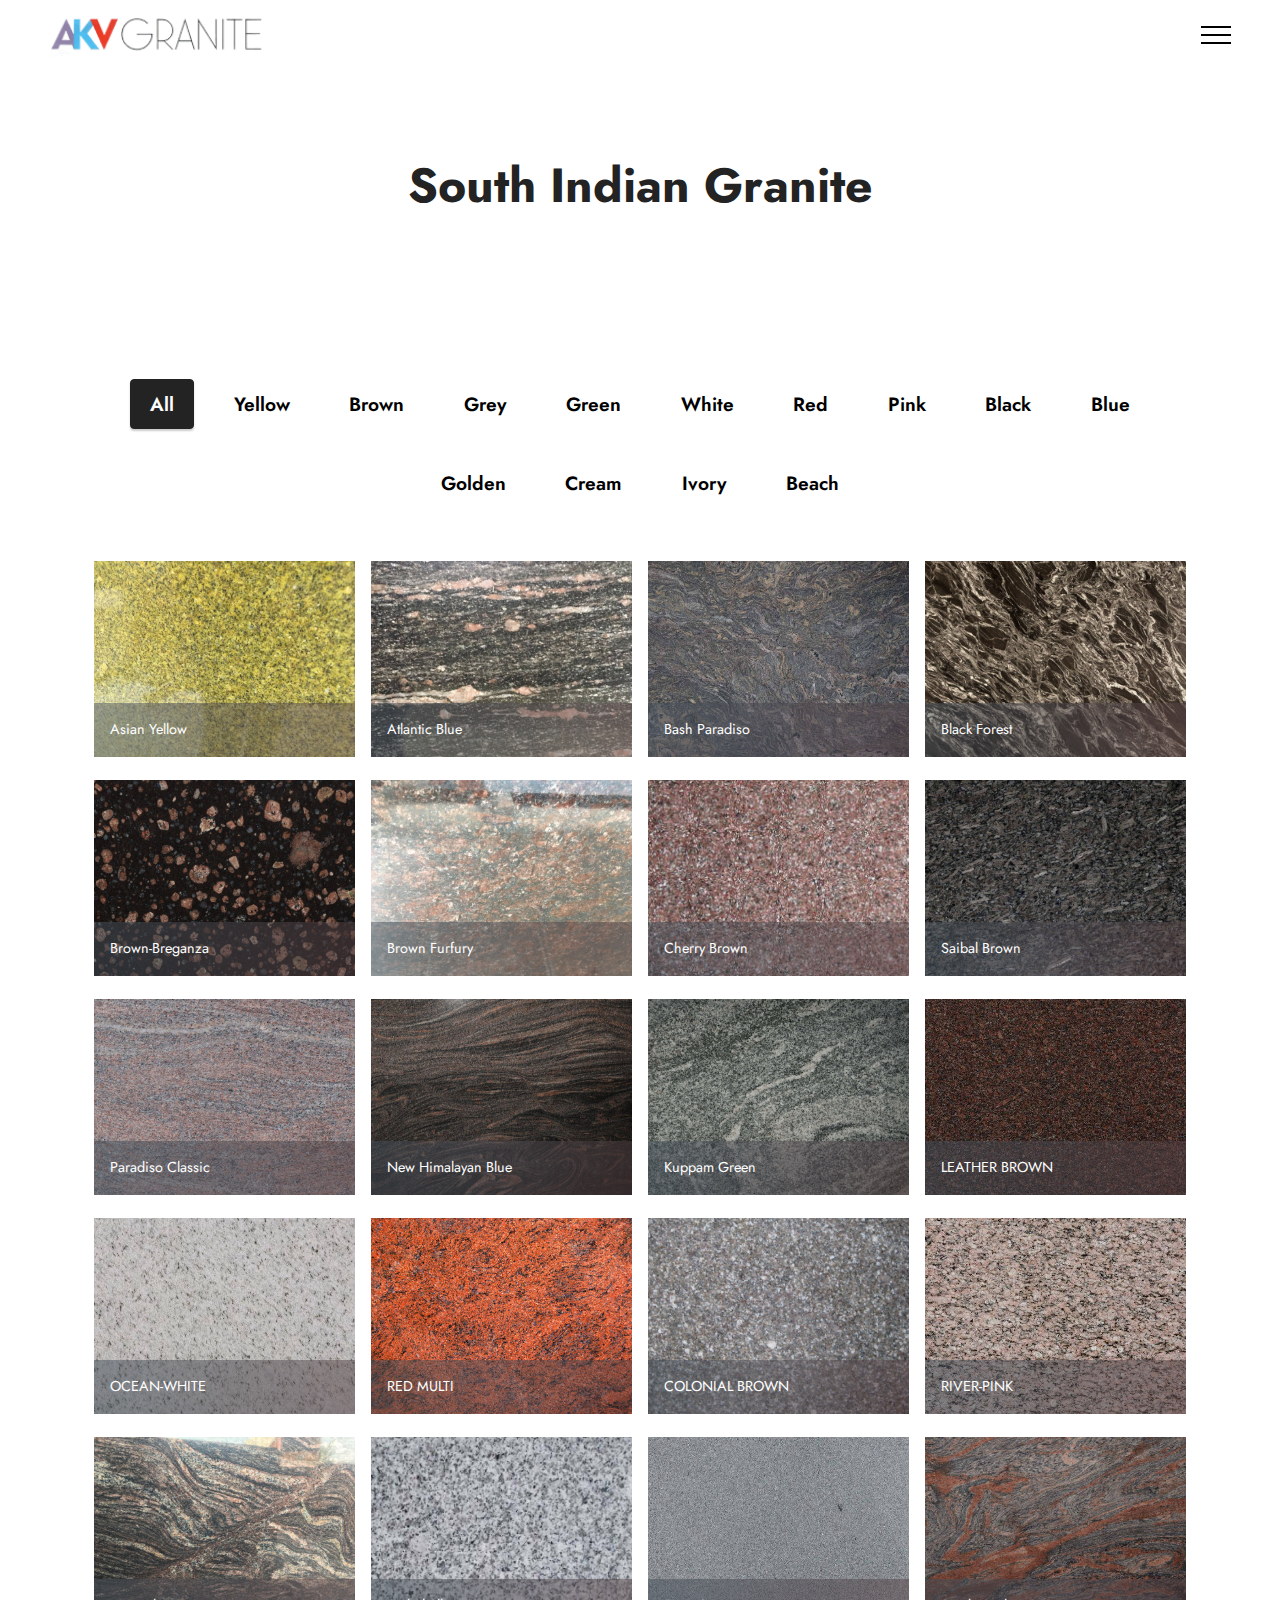
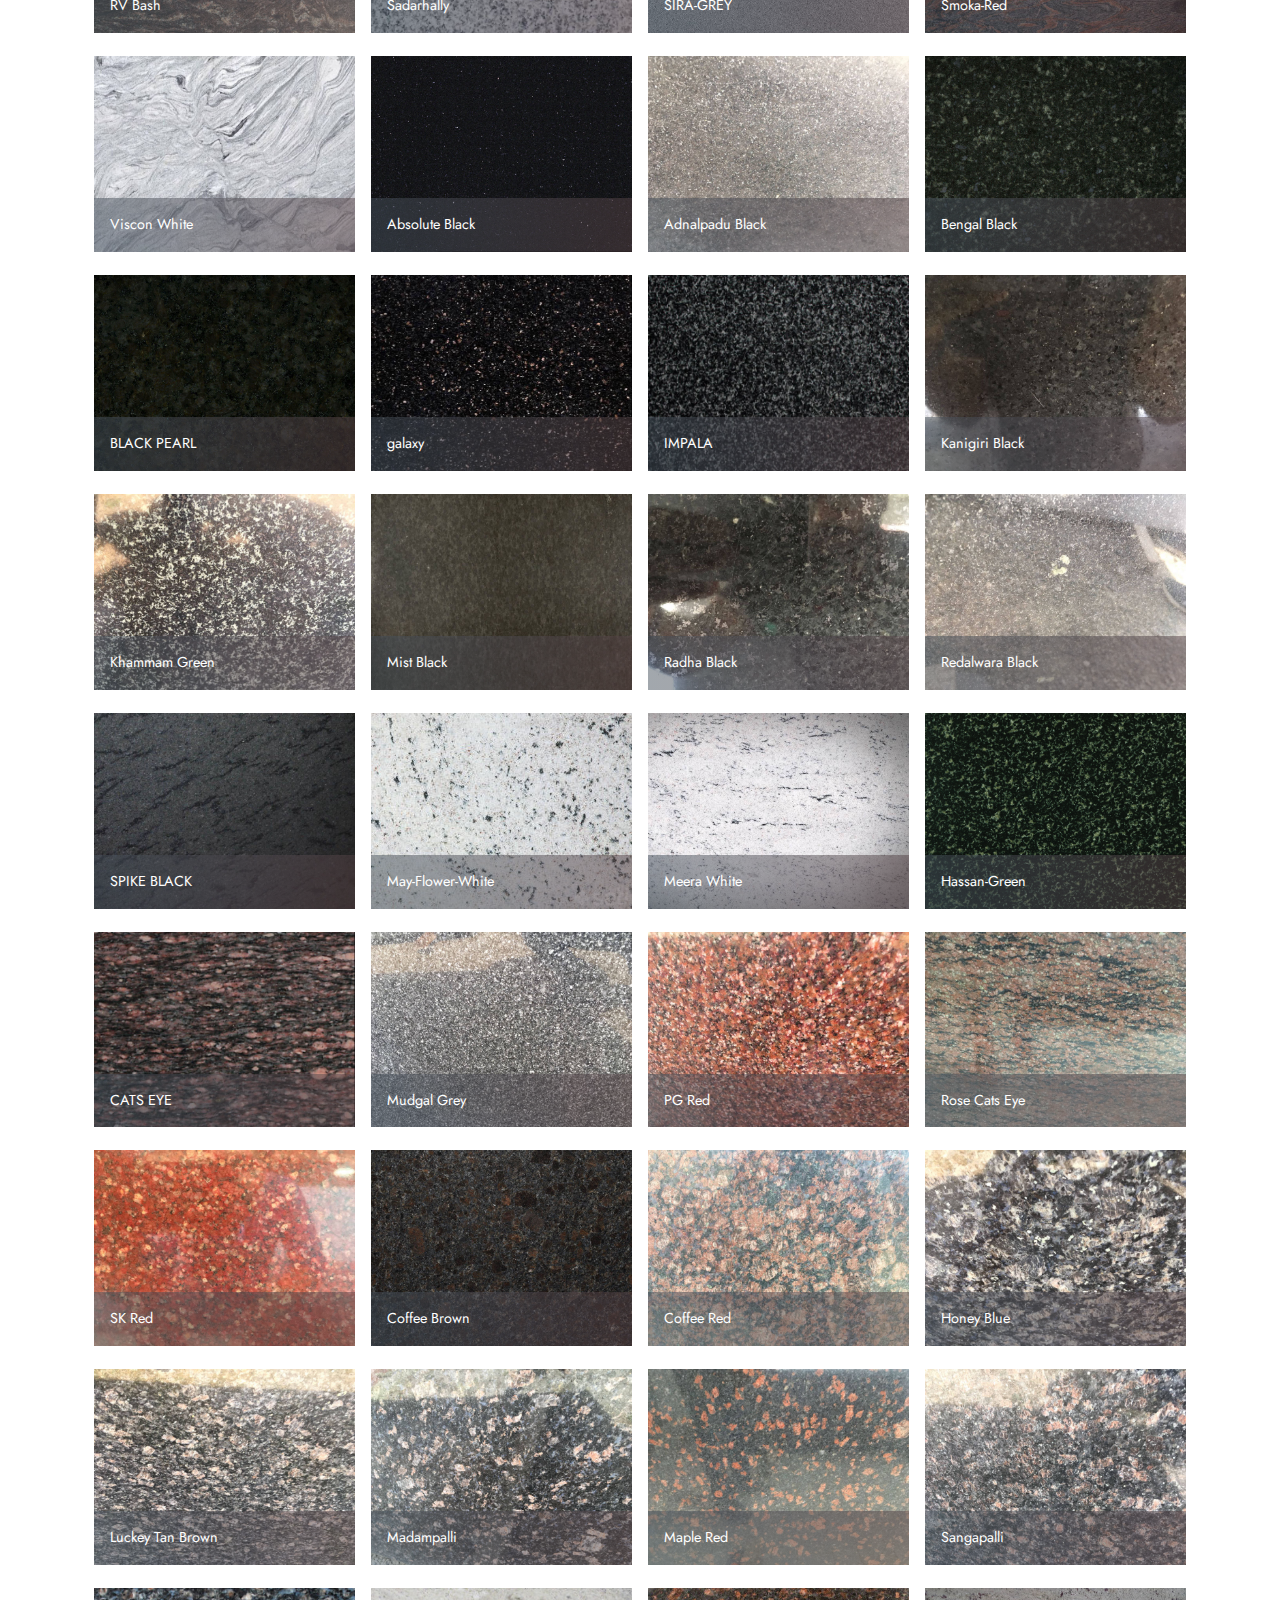
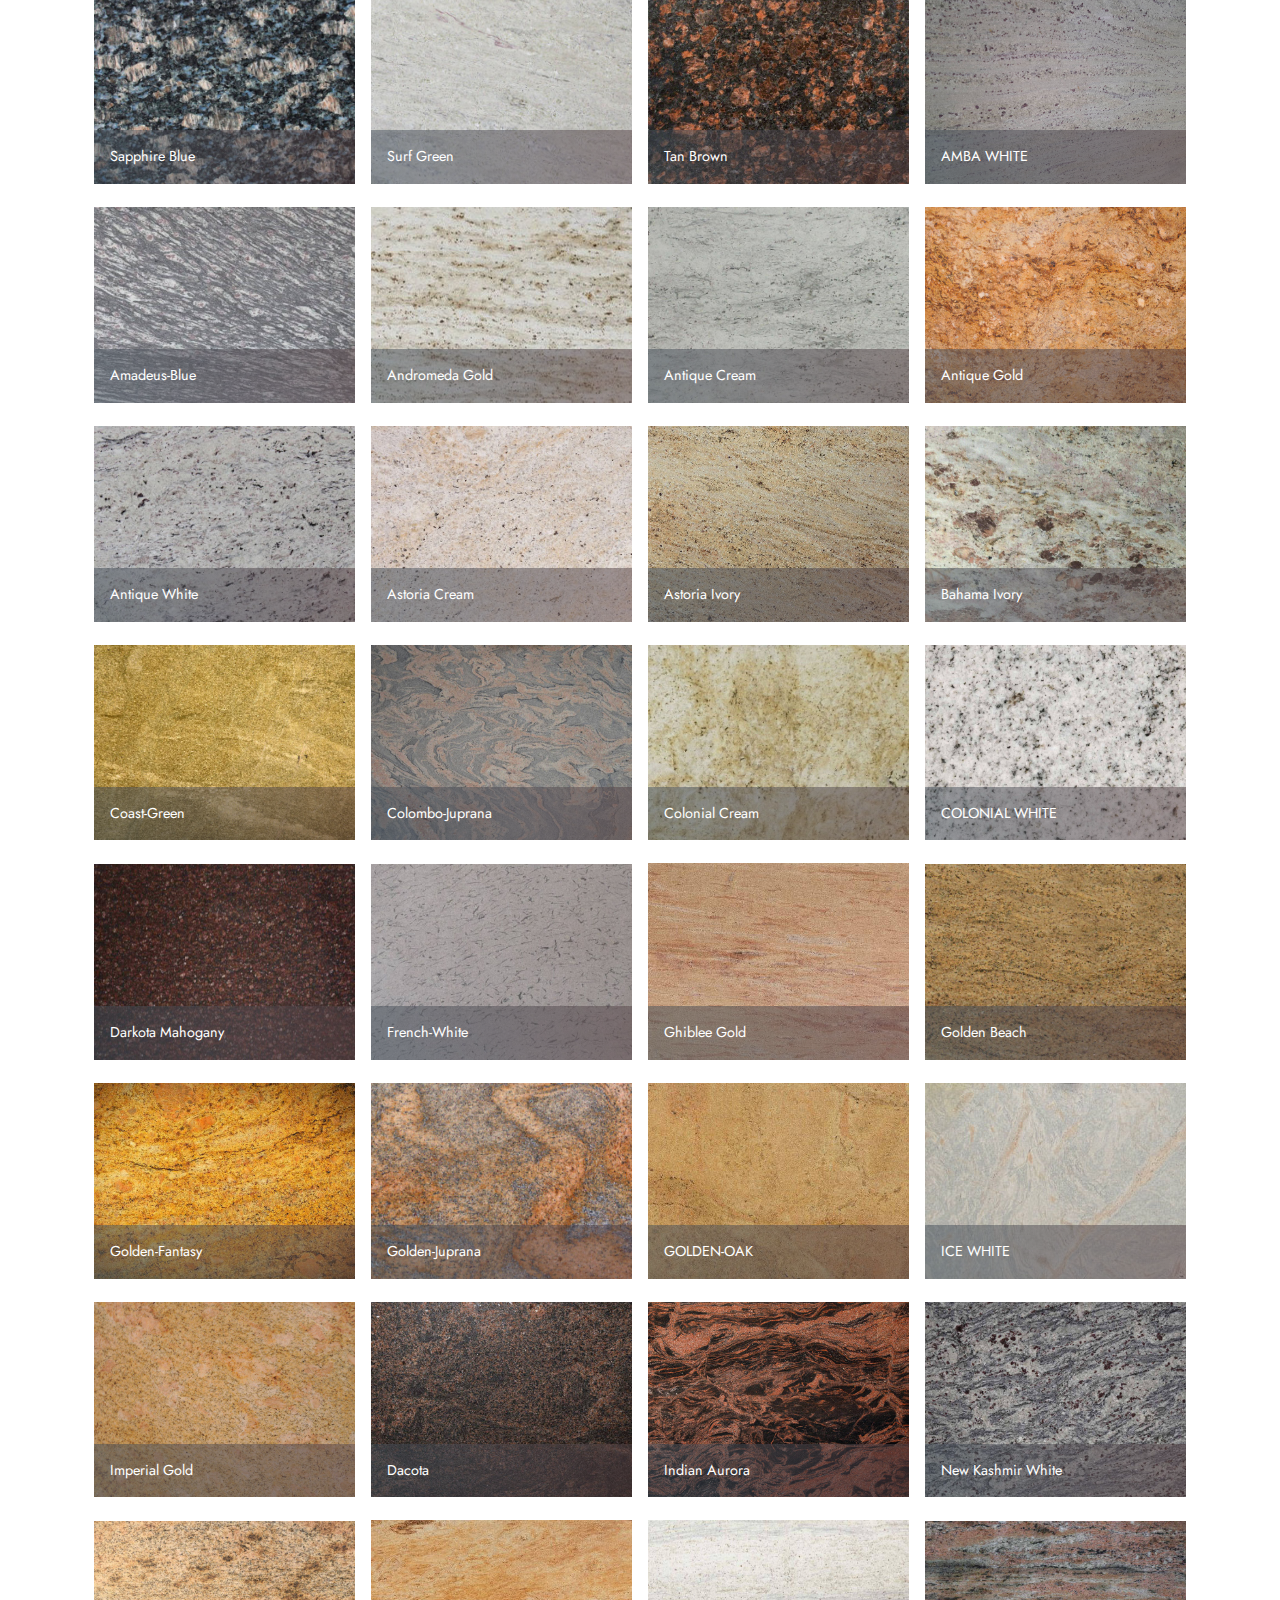
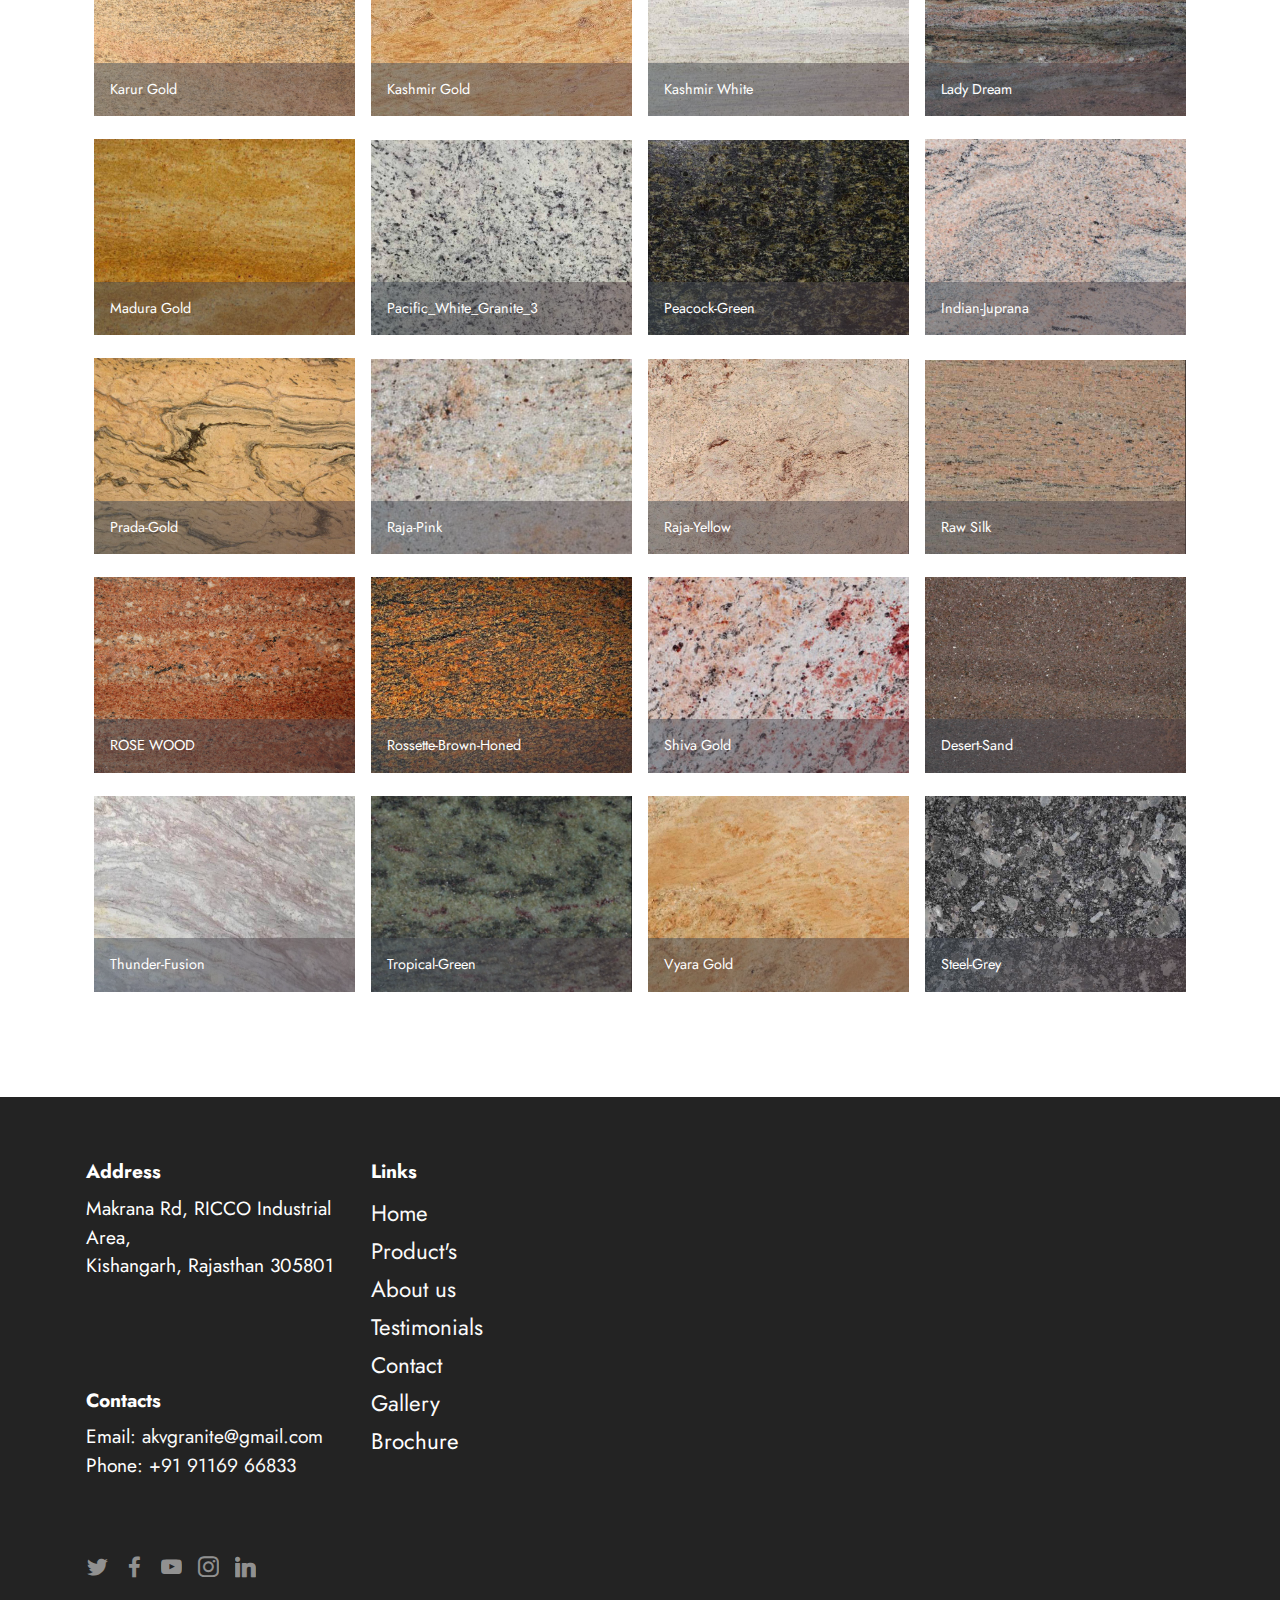
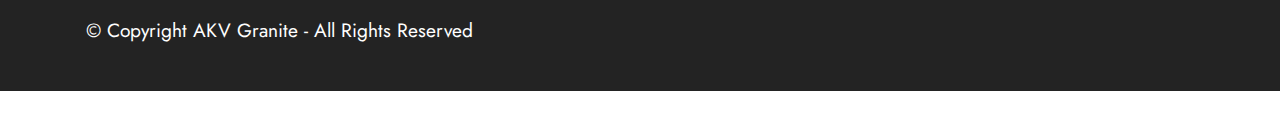
<file: South Granite.html>
<!DOCTYPE html>
<html  >

<!-- Mirrored from www.akvgranite.com/South Granite.html by HTTrack Website Copier/3.x [XR&CO'2014], Fri, 23 Dec 2022 10:20:04 GMT -->
<head>
 
  <meta charset="UTF-8">
  <meta http-equiv="X-UA-Compatible" content="IE=edge">
  <meta name="generator" content="Mobirise v5.5.5, mobirise.com">
  <meta name="viewport" content="width=device-width, initial-scale=1, minimum-scale=1">
  <link rel="shortcut icon" href="assets/images/logo-auto-x2-toned-light-ai-208x46.png" type="image/x-icon">
    <meta name="description" content="Beautiful natural stone (naturstein) and is mostly known for its range of colors, textures, and finishes.">
  
  
  <title>South Granite</title>
  <link rel="stylesheet" href="assets/web/assets/mobirise-icons2/mobirise2.css">
  <link rel="stylesheet" href="assets/web/assets/mobirise-icons/mobirise-icons.css">
  <link rel="stylesheet" href="assets/bootstrap/css/bootstrap.min.css">
  <link rel="stylesheet" href="assets/bootstrap/css/bootstrap-grid.min.css">
  <link rel="stylesheet" href="assets/bootstrap/css/bootstrap-reboot.min.css">
  <link rel="stylesheet" href="assets/dropdown/css/style.css">
  <link rel="stylesheet" href="assets/socicon/css/styles.css">
  <link rel="stylesheet" href="assets/theme/css/style.css">
  <link rel="stylesheet" href="assets/gallery/style.css">
  <link rel="preload" href="https://fonts.googleapis.com/css?family=Jost:100,200,300,400,500,600,700,800,900,100i,200i,300i,400i,500i,600i,700i,800i,900i&amp;display=swap" as="style" onload="this.onload=null;this.rel='stylesheet'">
  <noscript><link rel="stylesheet" href="https://fonts.googleapis.com/css?family=Jost:100,200,300,400,500,600,700,800,900,100i,200i,300i,400i,500i,600i,700i,800i,900i&amp;display=swap"></noscript>
  <link rel="preload" as="style" href="assets/mobirise/css/mbr-additional.css"><link rel="stylesheet" href="assets/mobirise/css/mbr-additional.css" type="text/css">
  
  <!-- Google tag (gtag.js) -->
<script async src="https://www.googletagmanager.com/gtag/js?id=G-MS2GJ1N61W"></script>
<script>
  window.dataLayer = window.dataLayer || [];
  function gtag(){dataLayer.push(arguments);}
  gtag('js', new Date());

  gtag('config', 'G-MS2GJ1N61W');
</script>
  
  
</head>
<body>
  
  <section data-bs-version="5.1" class="menu menu2 cid-tnCc4A4ifE" once="menu" id="menu2-28">
    
    <nav class="navbar navbar-dropdown navbar-fixed-top collapsed">
        <div class="container-fluid">
            <div class="navbar-brand">
                <span class="navbar-logo">
                    
                        <a href="index.html"><img src="assets/images/logo-auto-x2-toned-light-ai-208x46.png" alt="AKV Granite Logo" style="height: 3rem;"></a>
                    
                </span>
                
            </div>
            <button class="navbar-toggler" type="button" data-toggle="collapse" data-bs-toggle="collapse" data-target="#navbarSupportedContent" data-bs-target="#navbarSupportedContent" aria-controls="navbarNavAltMarkup" aria-expanded="false" aria-label="Toggle navigation">
                <div class="hamburger">
                    <span></span>
                    <span></span>
                    <span></span>
                    <span></span>
                </div>
            </button>
            <div class="collapse navbar-collapse" id="navbarSupportedContent">
                <ul class="navbar-nav nav-dropdown nav-right" data-app-modern-menu="true"><li class="nav-item"><a class="nav-link link text-black display-4" href="index-2.html#top">Home</a></li><li class="nav-item dropdown"><a class="nav-link link dropdown-toggle text-black display-4" href="https://mobiri.se/" data-toggle="dropdown-submenu" data-bs-toggle="dropdown" data-bs-auto-close="outside" aria-expanded="false">Product's</a><div class="dropdown-menu" aria-labelledby="dropdown-297"><a class="dropdown-item text-black text-primary display-4" href="Imported%20Granite.html">Imported Granite</a><a class="show dropdown-item text-black text-primary display-4" href="South%20Granite.html">South Granite</a><a class="show dropdown-item text-black text-primary display-4" href="North%20Granite.html">North Granite</a></div></li><li class="nav-item"><a class="nav-link link text-black text-primary display-4" href="About%20US.html">
                            About us</a></li><li class="nav-item"><a class="nav-link link text-black text-primary display-4" href="index-2.html#testimonials2-20">
                            Testimonials</a></li>
                    <li class="nav-item"><a class="nav-link link text-black text-primary display-4" href="index-2.html#form7-24">Contact</a></li>
                    <li class="nav-item"><a class="nav-link link text-black text-primary display-4" href="Gallery.html">Gallery</a></li></ul>
                
                
            </div>
        </div>
    </nav>
</section>

<section data-bs-version="5.1" class="content4 cid-tnNylDbEtn" id="content4-2m">
    

    
    
    <div class="container">
        <div class="row justify-content-center">
            <div class="title col-md-12 col-lg-10">
                <h3 class="mbr-section-title mbr-fonts-style align-center mb-4 display-2">
                    <strong>South Indian Granite</strong></h3>
                
                
            </div>
        </div>
    </div>
</section>

<section data-bs-version="5.1" class="mbr-gallery mbr-slider-carousel cid-tnNRPrlMJ9" id="gallery1-2o">

    

    <div class="container">
        <div><!-- Filter --><div class="mbr-gallery-filter container gallery-filter-active"><ul buttons="0"><li class="mbr-gallery-filter-all active"><a class="btn btn-md btn-black display-7" href="#">All</a></li></ul></div><!-- Gallery --><div class="mbr-gallery-row"><div class="mbr-gallery-layout-default"><div><div><div class="mbr-gallery-item mbr-gallery-item--p1" data-video-url="false" data-tags="Yellow"><div href="#lb-gallery1-2o" data-slide-to="0" data-bs-slide-to="0" data-toggle="modal" data-bs-toggle="modal"><img src="assets/images/065879af-6dd6-46bd-85e5-2a499f1a9020-1280x960-800x600.jpg" alt="asian yellow" title=""><span class="icon-focus"></span><span class="mbr-gallery-title mbr-fonts-style display-7">Asian Yellow</span></div></div><div class="mbr-gallery-item mbr-gallery-item--p1" data-video-url="false" data-tags="Brown"><div href="#lb-gallery1-2o" data-slide-to="1" data-bs-slide-to="1" data-toggle="modal" data-bs-toggle="modal"><img src="assets/images/f464b7b7-b3b5-4535-ac4d-d47f33cce17e-1280x960-800x600.jpg" alt="" title=""><span class="icon-focus"></span><span class="mbr-gallery-title mbr-fonts-style display-7">Atlantic Blue</span></div></div><div class="mbr-gallery-item mbr-gallery-item--p1" data-video-url="false" data-tags="Grey"><div href="#lb-gallery1-2o" data-slide-to="2" data-bs-slide-to="2" data-toggle="modal" data-bs-toggle="modal"><img src="assets/images/bash-paradiso-1200x698-800x600.jpg" alt="" title=""><span class="icon-focus"></span><span class="mbr-gallery-title mbr-fonts-style display-7">Bash Paradiso</span></div></div><div class="mbr-gallery-item mbr-gallery-item--p1" data-video-url="false" data-tags="Brown"><div href="#lb-gallery1-2o" data-slide-to="3" data-bs-slide-to="3" data-toggle="modal" data-bs-toggle="modal"><img src="assets/images/black-forest3-700x500-666x500.jpg" alt="" title=""><span class="icon-focus"></span><span class="mbr-gallery-title mbr-fonts-style display-7">Black Forest</span></div></div><div class="mbr-gallery-item mbr-gallery-item--p1" data-video-url="false" data-tags="Brown"><div href="#lb-gallery1-2o" data-slide-to="4" data-bs-slide-to="4" data-toggle="modal" data-bs-toggle="modal"><img src="assets/images/brown-breganza-1200x800-800x600.jpg" alt="" title=""><span class="icon-focus"></span><span class="mbr-gallery-title mbr-fonts-style display-7">Brown-Breganza</span></div></div><div class="mbr-gallery-item mbr-gallery-item--p1" data-video-url="false" data-tags="Brown"><div href="#lb-gallery1-2o" data-slide-to="5" data-bs-slide-to="5" data-toggle="modal" data-bs-toggle="modal"><img src="assets/images/b632935e-d649-4aee-a3b9-e1998046450e-1280x960-800x600.jpg" alt="" title=""><span class="icon-focus"></span><span class="mbr-gallery-title mbr-fonts-style display-7">Brown Furfury</span></div></div><div class="mbr-gallery-item mbr-gallery-item--p1" data-video-url="false" data-tags="Brown"><div href="#lb-gallery1-2o" data-slide-to="6" data-bs-slide-to="6" data-toggle="modal" data-bs-toggle="modal"><img src="assets/images/cherry-brown-granite-1-600x400-533x400.jpg" alt="" title=""><span class="icon-focus"></span><span class="mbr-gallery-title mbr-fonts-style display-7">Cherry Brown</span></div></div><div class="mbr-gallery-item mbr-gallery-item--p1" data-video-url="false" data-tags="Brown"><div href="#lb-gallery1-2o" data-slide-to="7" data-bs-slide-to="7" data-toggle="modal" data-bs-toggle="modal"><img src="assets/images/saibal-brown-copy-1200x739-800x600.jpg" alt="" title=""><span class="icon-focus"></span><span class="mbr-gallery-title mbr-fonts-style display-7">Saibal Brown</span></div></div><div class="mbr-gallery-item mbr-gallery-item--p1" data-video-url="false" data-tags="Brown"><div href="#lb-gallery1-2o" data-slide-to="8" data-bs-slide-to="8" data-toggle="modal" data-bs-toggle="modal"><img src="assets/images/paradiso-classic-1366x512-682x512.jpg" alt="" title=""><span class="icon-focus"></span><span class="mbr-gallery-title mbr-fonts-style display-7">Paradiso Classic</span></div></div><div class="mbr-gallery-item mbr-gallery-item--p1" data-video-url="false" data-tags="Brown"><div href="#lb-gallery1-2o" data-slide-to="9" data-bs-slide-to="9" data-toggle="modal" data-bs-toggle="modal"><img src="assets/images/new-himalayan-blue-1200x685-800x600.jpg" alt="" title=""><span class="icon-focus"></span><span class="mbr-gallery-title mbr-fonts-style display-7">New Himalayan Blue</span></div></div><div class="mbr-gallery-item mbr-gallery-item--p1" data-video-url="false" data-tags="Green"><div href="#lb-gallery1-2o" data-slide-to="10" data-bs-slide-to="10" data-toggle="modal" data-bs-toggle="modal"><img src="assets/images/kuppam-green-6-mini-2000x1200-800x600.jpg" alt="" title=""><span class="icon-focus"></span><span class="mbr-gallery-title mbr-fonts-style display-7">Kuppam Green</span></div></div><div class="mbr-gallery-item mbr-gallery-item--p1" data-video-url="false" data-tags="Brown"><div href="#lb-gallery1-2o" data-slide-to="11" data-bs-slide-to="11" data-toggle="modal" data-bs-toggle="modal"><img src="assets/images/leather-brown-500x356-474x356.jpg" alt="LEATHER-BROWN" title=""><span class="icon-focus"></span><span class="mbr-gallery-title mbr-fonts-style display-7">LEATHER BROWN</span></div></div><div class="mbr-gallery-item mbr-gallery-item--p1" data-video-url="false" data-tags="White"><div href="#lb-gallery1-2o" data-slide-to="12" data-bs-slide-to="12" data-toggle="modal" data-bs-toggle="modal"><img src="assets/images/ocean-white-500x356-474x356.jpg" alt="" title=""><span class="icon-focus"></span><span class="mbr-gallery-title mbr-fonts-style display-7">OCEAN-WHITE</span></div></div><div class="mbr-gallery-item mbr-gallery-item--p1" data-video-url="false" data-tags="Red"><div href="#lb-gallery1-2o" data-slide-to="13" data-bs-slide-to="13" data-toggle="modal" data-bs-toggle="modal"><img src="assets/images/red-multi-2-1666x1193-800x600.jpg" alt="" title=""><span class="icon-focus"></span><span class="mbr-gallery-title mbr-fonts-style display-7">RED MULTI</span></div></div><div class="mbr-gallery-item mbr-gallery-item--p1" data-video-url="false" data-tags="Brown"><div href="#lb-gallery1-2o" data-slide-to="14" data-bs-slide-to="14" data-toggle="modal" data-bs-toggle="modal"><img src="assets/images/colonial-brown-640x480-640x480.jpg" alt="" title=""><span class="icon-focus"></span><span class="mbr-gallery-title mbr-fonts-style display-7">COLONIAL BROWN</span></div></div><div class="mbr-gallery-item mbr-gallery-item--p1" data-video-url="false" data-tags="Pink"><div href="#lb-gallery1-2o" data-slide-to="15" data-bs-slide-to="15" data-toggle="modal" data-bs-toggle="modal"><img src="assets/images/river-pink-500x356-474x356.jpg" alt="" title=""><span class="icon-focus"></span><span class="mbr-gallery-title mbr-fonts-style display-7">RIVER-PINK</span></div></div><div class="mbr-gallery-item mbr-gallery-item--p1" data-video-url="false" data-tags="Brown"><div href="#lb-gallery1-2o" data-slide-to="16" data-bs-slide-to="16" data-toggle="modal" data-bs-toggle="modal"><img src="assets/images/e488cef5-b3f1-4e87-beac-e00fe848db4b-1280x960-800x600.jpg" alt="" title=""><span class="icon-focus"></span><span class="mbr-gallery-title mbr-fonts-style display-7">RV Bash</span></div></div><div class="mbr-gallery-item mbr-gallery-item--p1" data-video-url="false" data-tags="White"><div href="#lb-gallery1-2o" data-slide-to="17" data-bs-slide-to="17" data-toggle="modal" data-bs-toggle="modal"><img src="assets/images/sadarhally-granite-1-720x440-586x440.jpg" alt="" title=""><span class="icon-focus"></span><span class="mbr-gallery-title mbr-fonts-style display-7">Sadarhally</span></div></div><div class="mbr-gallery-item mbr-gallery-item--p1" data-video-url="false" data-tags="Grey"><div href="#lb-gallery1-2o" data-slide-to="18" data-bs-slide-to="18" data-toggle="modal" data-bs-toggle="modal"><img src="assets/images/sira-grey-500x356-474x356.jpg" alt="" title=""><span class="icon-focus"></span><span class="mbr-gallery-title mbr-fonts-style display-7">SIRA-GREY</span></div></div><div class="mbr-gallery-item mbr-gallery-item--p1" data-video-url="false" data-tags="Red"><div href="#lb-gallery1-2o" data-slide-to="19" data-bs-slide-to="19" data-toggle="modal" data-bs-toggle="modal"><img src="assets/images/smoka-red-1200x800-800x600.jpg" alt="" title=""><span class="icon-focus"></span><span class="mbr-gallery-title mbr-fonts-style display-7">Smoka-Red</span></div></div><div class="mbr-gallery-item mbr-gallery-item--p1" data-video-url="false" data-tags="White"><div href="#lb-gallery1-2o" data-slide-to="20" data-bs-slide-to="20" data-toggle="modal" data-bs-toggle="modal"><img src="assets/images/viscon-white-2-700x500-666x500.jpg" alt="" title=""><span class="icon-focus"></span><span class="mbr-gallery-title mbr-fonts-style display-7">Viscon White</span></div></div><div class="mbr-gallery-item mbr-gallery-item--p1" data-video-url="false" data-tags="Black"><div href="#lb-gallery1-2o" data-slide-to="21" data-bs-slide-to="21" data-toggle="modal" data-bs-toggle="modal"><img src="assets/images/aassig161-2-2000x1000-800x600.jpg" alt="absolute" title=""><span class="icon-focus"></span><span class="mbr-gallery-title mbr-fonts-style display-7">Absolute Black</span></div></div><div class="mbr-gallery-item mbr-gallery-item--p1" data-video-url="false" data-tags="Black"><div href="#lb-gallery1-2o" data-slide-to="22" data-bs-slide-to="22" data-toggle="modal" data-bs-toggle="modal"><img src="assets/images/aassig162-1-1280x960-800x600.jpg" alt="" title=""><span class="icon-focus"></span><span class="mbr-gallery-title mbr-fonts-style display-7">Adnalpadu Black</span></div></div><div class="mbr-gallery-item mbr-gallery-item--p1" data-video-url="false" data-tags="Black"><div href="#lb-gallery1-2o" data-slide-to="23" data-bs-slide-to="23" data-toggle="modal" data-bs-toggle="modal"><img src="assets/images/aassig163-1-2000x1200-800x600.jpg" alt="" title=""><span class="icon-focus"></span><span class="mbr-gallery-title mbr-fonts-style display-7">Bengal Black</span></div></div><div class="mbr-gallery-item mbr-gallery-item--p1" data-video-url="false" data-tags="Black"><div href="#lb-gallery1-2o" data-slide-to="24" data-bs-slide-to="24" data-toggle="modal" data-bs-toggle="modal"><img src="assets/images/aassig164-4-2000x1200-800x600.jpg" alt="" title=""><span class="icon-focus"></span><span class="mbr-gallery-title mbr-fonts-style display-7">BLACK PEARL</span></div></div><div class="mbr-gallery-item mbr-gallery-item--p1" data-video-url="false" data-tags="Black"><div href="#lb-gallery1-2o" data-slide-to="25" data-bs-slide-to="25" data-toggle="modal" data-bs-toggle="modal"><img src="assets/images/aassig166-2-631x500-631x473.jpg" alt="" title=""><span class="icon-focus"></span><span class="mbr-gallery-title mbr-fonts-style display-7">galaxy</span></div></div><div class="mbr-gallery-item mbr-gallery-item--p1" data-video-url="false" data-tags="Black"><div href="#lb-gallery1-2o" data-slide-to="26" data-bs-slide-to="26" data-toggle="modal" data-bs-toggle="modal"><img src="assets/images/aassig167-2-576x575-576x432.jpg" alt="" title=""><span class="icon-focus"></span><span class="mbr-gallery-title mbr-fonts-style display-7">IMPALA</span></div></div><div class="mbr-gallery-item mbr-gallery-item--p1" data-video-url="false" data-tags="Black"><div href="#lb-gallery1-2o" data-slide-to="27" data-bs-slide-to="27" data-toggle="modal" data-bs-toggle="modal"><img src="assets/images/aassig168-2-1280x960-800x600.jpg" alt="" title=""><span class="icon-focus"></span><span class="mbr-gallery-title mbr-fonts-style display-7">Kanigiri Black</span></div></div><div class="mbr-gallery-item mbr-gallery-item--p1" data-video-url="false" data-tags="Black"><div href="#lb-gallery1-2o" data-slide-to="28" data-bs-slide-to="28" data-toggle="modal" data-bs-toggle="modal"><img src="assets/images/aassig169-1-1280x960-800x600.jpg" alt="" title=""><span class="icon-focus"></span><span class="mbr-gallery-title mbr-fonts-style display-7">Khammam Green</span></div></div><div class="mbr-gallery-item mbr-gallery-item--p1" data-video-url="false" data-tags="Black"><div href="#lb-gallery1-2o" data-slide-to="29" data-bs-slide-to="29" data-toggle="modal" data-bs-toggle="modal"><img src="assets/images/aassig170-3-700x500-666x500.jpg" alt="" title=""><span class="icon-focus"></span><span class="mbr-gallery-title mbr-fonts-style display-7">Mist Black</span></div></div><div class="mbr-gallery-item mbr-gallery-item--p1" data-video-url="false" data-tags="Black"><div href="#lb-gallery1-2o" data-slide-to="30" data-bs-slide-to="30" data-toggle="modal" data-bs-toggle="modal"><img src="assets/images/aassig172-2-1280x960-800x600.jpg" alt="" title=""><span class="icon-focus"></span><span class="mbr-gallery-title mbr-fonts-style display-7">Radha Black</span></div></div><div class="mbr-gallery-item mbr-gallery-item--p1" data-video-url="false" data-tags="Black"><div href="#lb-gallery1-2o" data-slide-to="31" data-bs-slide-to="31" data-toggle="modal" data-bs-toggle="modal"><img src="assets/images/aassig173-2-1280x960-800x600.jpg" alt="" title=""><span class="icon-focus"></span><span class="mbr-gallery-title mbr-fonts-style display-7">Redalwara Black</span></div></div><div class="mbr-gallery-item mbr-gallery-item--p1" data-video-url="false" data-tags="Black"><div href="#lb-gallery1-2o" data-slide-to="32" data-bs-slide-to="32" data-toggle="modal" data-bs-toggle="modal"><img src="assets/images/aassig174-1-700x500-666x500.jpg" alt="" title=""><span class="icon-focus"></span><span class="mbr-gallery-title mbr-fonts-style display-7">SPIKE BLACK</span></div></div><div class="mbr-gallery-item mbr-gallery-item--p1" data-video-url="false" data-tags="White"><div href="#lb-gallery1-2o" data-slide-to="33" data-bs-slide-to="33" data-toggle="modal" data-bs-toggle="modal"><img src="assets/images/may-flower-white-550x316-421x316.jpg" alt="" title=""><span class="icon-focus"></span><span class="mbr-gallery-title mbr-fonts-style display-7">May-Flower-White</span></div></div><div class="mbr-gallery-item mbr-gallery-item--p1" data-video-url="false" data-tags="White"><div href="#lb-gallery1-2o" data-slide-to="34" data-bs-slide-to="34" data-toggle="modal" data-bs-toggle="modal"><img src="assets/images/meera-white-satin-finished-1200x720-800x600.jpg" alt="" title=""><span class="icon-focus"></span><span class="mbr-gallery-title mbr-fonts-style display-7">Meera White</span></div></div><div class="mbr-gallery-item mbr-gallery-item--p1" data-video-url="false" data-tags="Green"><div href="#lb-gallery1-2o" data-slide-to="35" data-bs-slide-to="35" data-toggle="modal" data-bs-toggle="modal"><img src="assets/images/hassan-green-1-800x550-733x550.png" alt="Hassan-Green" title=""><span class="icon-focus"></span><span class="mbr-gallery-title mbr-fonts-style display-7">Hassan-Green</span></div></div><div class="mbr-gallery-item mbr-gallery-item--p1" data-video-url="false" data-tags="Brown"><div href="#lb-gallery1-2o" data-slide-to="36" data-bs-slide-to="36" data-toggle="modal" data-bs-toggle="modal"><img src="assets/images/cats-eye-2-633x618-633x474.jpg" alt="CATS EYE" title=""><span class="icon-focus"></span><span class="mbr-gallery-title mbr-fonts-style display-7">CATS EYE</span></div></div><div class="mbr-gallery-item mbr-gallery-item--p1" data-video-url="false" data-tags="Grey"><div href="#lb-gallery1-2o" data-slide-to="37" data-bs-slide-to="37" data-toggle="modal" data-bs-toggle="modal"><img src="assets/images/6f6d4a5b-61d8-413c-acba-2a609759fec7-1280x960-800x600.jpg" alt="" title=""><span class="icon-focus"></span><span class="mbr-gallery-title mbr-fonts-style display-7">Mudgal Grey</span></div></div><div class="mbr-gallery-item mbr-gallery-item--p1" data-video-url="false" data-tags="Red"><div href="#lb-gallery1-2o" data-slide-to="38" data-bs-slide-to="38" data-toggle="modal" data-bs-toggle="modal"><img src="assets/images/9b62d02e-f3ec-421e-8c28-0b59c7ee194c-1280x960-800x600.jpg" alt="" title=""><span class="icon-focus"></span><span class="mbr-gallery-title mbr-fonts-style display-7">PG Red</span></div></div><div class="mbr-gallery-item mbr-gallery-item--p1" data-video-url="false" data-tags="Brown"><div href="#lb-gallery1-2o" data-slide-to="39" data-bs-slide-to="39" data-toggle="modal" data-bs-toggle="modal"><img src="assets/images/c78a0550-d2de-475c-90f6-a097b855ecd2-1280x960-800x600.jpg" alt="" title=""><span class="icon-focus"></span><span class="mbr-gallery-title mbr-fonts-style display-7">Rose Cats Eye</span></div></div><div class="mbr-gallery-item mbr-gallery-item--p1" data-video-url="false" data-tags="Red"><div href="#lb-gallery1-2o" data-slide-to="40" data-bs-slide-to="40" data-toggle="modal" data-bs-toggle="modal"><img src="assets/images/ee11d4b3-f6db-4ea6-9645-9bc1eb5e68f5-1280x960-800x600.jpg" alt="" title=""><span class="icon-focus"></span><span class="mbr-gallery-title mbr-fonts-style display-7">SK Red</span></div></div><div class="mbr-gallery-item mbr-gallery-item--p1" data-video-url="false" data-tags="Brown"><div href="#lb-gallery1-2o" data-slide-to="41" data-bs-slide-to="41" data-toggle="modal" data-bs-toggle="modal"><img src="assets/images/coffee-brown-3-1200x800-800x600.jpg" alt="" title=""><span class="icon-focus"></span><span class="mbr-gallery-title mbr-fonts-style display-7">Coffee Brown</span></div></div><div class="mbr-gallery-item mbr-gallery-item--p1" data-video-url="false" data-tags="Red"><div href="#lb-gallery1-2o" data-slide-to="42" data-bs-slide-to="42" data-toggle="modal" data-bs-toggle="modal"><img src="assets/images/f6a7cf42-3b09-4c26-a977-692c37ab5d63-1280x960-800x600.jpg" alt="" title=""><span class="icon-focus"></span><span class="mbr-gallery-title mbr-fonts-style display-7">Coffee Red</span></div></div><div class="mbr-gallery-item mbr-gallery-item--p1" data-video-url="false" data-tags="Brown"><div href="#lb-gallery1-2o" data-slide-to="43" data-bs-slide-to="43" data-toggle="modal" data-bs-toggle="modal"><img src="assets/images/cd56123a-e3d5-4923-891d-0f86cac3e635-1280x960-800x600.jpg" alt="" title=""><span class="icon-focus"></span><span class="mbr-gallery-title mbr-fonts-style display-7">Honey Blue</span></div></div><div class="mbr-gallery-item mbr-gallery-item--p1" data-video-url="false" data-tags="Brown"><div href="#lb-gallery1-2o" data-slide-to="44" data-bs-slide-to="44" data-toggle="modal" data-bs-toggle="modal"><img src="assets/images/81cc4e0a-922e-42d5-8559-eb5b219de66c-1280x960-800x600.jpg" alt="" title=""><span class="icon-focus"></span><span class="mbr-gallery-title mbr-fonts-style display-7">Luckey Tan Brown</span></div></div><div class="mbr-gallery-item mbr-gallery-item--p1" data-video-url="false" data-tags="Brown"><div href="#lb-gallery1-2o" data-slide-to="45" data-bs-slide-to="45" data-toggle="modal" data-bs-toggle="modal"><img src="assets/images/e30562c5-751a-4425-a881-56e5bea07a8c-1280x960-800x600.jpg" alt="" title=""><span class="icon-focus"></span><span class="mbr-gallery-title mbr-fonts-style display-7">Madampalli</span></div></div><div class="mbr-gallery-item mbr-gallery-item--p1" data-video-url="false" data-tags="Red"><div href="#lb-gallery1-2o" data-slide-to="46" data-bs-slide-to="46" data-toggle="modal" data-bs-toggle="modal"><img src="assets/images/b86018cc-b2cb-40bf-86cc-f9a67658f13a-1280x960-800x600.jpg" alt="" title=""><span class="icon-focus"></span><span class="mbr-gallery-title mbr-fonts-style display-7">Maple Red</span></div></div><div class="mbr-gallery-item mbr-gallery-item--p1" data-video-url="false" data-tags="Grey"><div href="#lb-gallery1-2o" data-slide-to="47" data-bs-slide-to="47" data-toggle="modal" data-bs-toggle="modal"><img src="assets/images/74600c88-c9e5-4735-9317-3b62a6be934e-1280x960-800x600.jpg" alt="" title=""><span class="icon-focus"></span><span class="mbr-gallery-title mbr-fonts-style display-7">Sangapalli</span></div></div><div class="mbr-gallery-item mbr-gallery-item--p1" data-video-url="false" data-tags="Blue"><div href="#lb-gallery1-2o" data-slide-to="48" data-bs-slide-to="48" data-toggle="modal" data-bs-toggle="modal"><img src="assets/images/sapphire-blue-618x620-618x463.jpg" alt="" title=""><span class="icon-focus"></span><span class="mbr-gallery-title mbr-fonts-style display-7">Sapphire Blue</span></div></div><div class="mbr-gallery-item mbr-gallery-item--p1" data-video-url="false" data-tags="White"><div href="#lb-gallery1-2o" data-slide-to="49" data-bs-slide-to="49" data-toggle="modal" data-bs-toggle="modal"><img src="assets/images/surf-green-786x407-542x407.jpg" alt="surf green" title=""><span class="icon-focus"></span><span class="mbr-gallery-title mbr-fonts-style display-7">Surf Green</span></div></div><div class="mbr-gallery-item mbr-gallery-item--p1" data-video-url="false" data-tags="Brown"><div href="#lb-gallery1-2o" data-slide-to="50" data-bs-slide-to="50" data-toggle="modal" data-bs-toggle="modal"><img src="assets/images/9b33478dd8f389d789dd428902a14bb8-960x960-800x600.jpg" alt="tan brown" title=""><span class="icon-focus"></span><span class="mbr-gallery-title mbr-fonts-style display-7">Tan Brown</span></div></div><div class="mbr-gallery-item mbr-gallery-item--p1" data-video-url="false" data-tags="White"><div href="#lb-gallery1-2o" data-slide-to="51" data-bs-slide-to="51" data-toggle="modal" data-bs-toggle="modal"><img src="assets/images/20180720-134956-2000x1500-800x600.jpg" alt="" title=""><span class="icon-focus"></span><span class="mbr-gallery-title mbr-fonts-style display-7">AMBA WHITE</span></div></div><div class="mbr-gallery-item mbr-gallery-item--p1" data-video-url="false" data-tags="Grey"><div href="#lb-gallery1-2o" data-slide-to="52" data-bs-slide-to="52" data-toggle="modal" data-bs-toggle="modal"><img src="assets/images/amadeus-blue-700x500-666x500.jpg" alt="" title=""><span class="icon-focus"></span><span class="mbr-gallery-title mbr-fonts-style display-7">Amadeus-Blue</span></div></div><div class="mbr-gallery-item mbr-gallery-item--p1" data-video-url="false" data-tags="Golden"><div href="#lb-gallery1-2o" data-slide-to="53" data-bs-slide-to="53" data-toggle="modal" data-bs-toggle="modal"><img src="assets/images/andromeda-gold-550x285-380x285.jpg" alt="Andromeda Gold" title=""><span class="icon-focus"></span><span class="mbr-gallery-title mbr-fonts-style display-7">Andromeda Gold</span></div></div><div class="mbr-gallery-item mbr-gallery-item--p1" data-video-url="false" data-tags="Cream"><div href="#lb-gallery1-2o" data-slide-to="54" data-bs-slide-to="54" data-toggle="modal" data-bs-toggle="modal"><img src="assets/images/antique-cream.-800x456-608x456.jpg" alt="Antique cream." title=""><span class="icon-focus"></span><span class="mbr-gallery-title mbr-fonts-style display-7">Antique Cream</span></div></div><div class="mbr-gallery-item mbr-gallery-item--p1" data-video-url="false" data-tags="Golden"><div href="#lb-gallery1-2o" data-slide-to="55" data-bs-slide-to="55" data-toggle="modal" data-bs-toggle="modal"><img src="assets/images/antique-gold-800x600-800x600.jpg" alt="" title=""><span class="icon-focus"></span><span class="mbr-gallery-title mbr-fonts-style display-7">Antique Gold</span></div></div><div class="mbr-gallery-item mbr-gallery-item--p1" data-video-url="false" data-tags="White"><div href="#lb-gallery1-2o" data-slide-to="56" data-bs-slide-to="56" data-toggle="modal" data-bs-toggle="modal"><img src="assets/images/antique-white-800x456-608x456.jpg" alt="Antique White" title=""><span class="icon-focus"></span><span class="mbr-gallery-title mbr-fonts-style display-7">Antique White</span></div></div><div class="mbr-gallery-item mbr-gallery-item--p1" data-video-url="false" data-tags="Cream"><div href="#lb-gallery1-2o" data-slide-to="57" data-bs-slide-to="57" data-toggle="modal" data-bs-toggle="modal"><img src="assets/images/ivory-fantasy-granite-1-600x600-600x450.jpg" alt="astoria cream" title=""><span class="icon-focus"></span><span class="mbr-gallery-title mbr-fonts-style display-7">Astoria Cream</span></div></div><div class="mbr-gallery-item mbr-gallery-item--p1" data-video-url="false" data-tags="Ivory"><div href="#lb-gallery1-2o" data-slide-to="58" data-bs-slide-to="58" data-toggle="modal" data-bs-toggle="modal"><img src="assets/images/astoria-ivory-800x550-733x550.jpg" alt="" title=""><span class="icon-focus"></span><span class="mbr-gallery-title mbr-fonts-style display-7">Astoria Ivory</span></div></div><div class="mbr-gallery-item mbr-gallery-item--p1" data-video-url="false" data-tags="Ivory"><div href="#lb-gallery1-2o" data-slide-to="59" data-bs-slide-to="59" data-toggle="modal" data-bs-toggle="modal"><img src="assets/images/bahama-ivory-800x600-800x600.jpg" alt="" title=""><span class="icon-focus"></span><span class="mbr-gallery-title mbr-fonts-style display-7">Bahama Ivory</span></div></div><div class="mbr-gallery-item mbr-gallery-item--p1" data-video-url="false" data-tags="Green"><div href="#lb-gallery1-2o" data-slide-to="60" data-bs-slide-to="60" data-toggle="modal" data-bs-toggle="modal"><img src="assets/images/coast-green4-700x500-666x500.jpg" alt="Coast-Green4" title=""><span class="icon-focus"></span><span class="mbr-gallery-title mbr-fonts-style display-7">Coast-Green</span></div></div><div class="mbr-gallery-item mbr-gallery-item--p1" data-video-url="false" data-tags="Grey"><div href="#lb-gallery1-2o" data-slide-to="61" data-bs-slide-to="61" data-toggle="modal" data-bs-toggle="modal"><img src="assets/images/colombo-juprana-2-1106x737-800x600.jpg" alt="" title=""><span class="icon-focus"></span><span class="mbr-gallery-title mbr-fonts-style display-7">Colombo-Juprana</span></div></div><div class="mbr-gallery-item mbr-gallery-item--p1" data-video-url="false" data-tags="Cream"><div href="#lb-gallery1-2o" data-slide-to="62" data-bs-slide-to="62" data-toggle="modal" data-bs-toggle="modal"><img src="assets/images/colonial-cream-800x456-608x456.jpg" alt="" title=""><span class="icon-focus"></span><span class="mbr-gallery-title mbr-fonts-style display-7">Colonial Cream</span></div></div><div class="mbr-gallery-item mbr-gallery-item--p1" data-video-url="false" data-tags="White"><div href="#lb-gallery1-2o" data-slide-to="63" data-bs-slide-to="63" data-toggle="modal" data-bs-toggle="modal"><img src="assets/images/colonial-white-2000x1000-800x600.jpg" alt="" title=""><span class="icon-focus"></span><span class="mbr-gallery-title mbr-fonts-style display-7">COLONIAL WHITE</span></div></div><div class="mbr-gallery-item mbr-gallery-item--p1" data-video-url="false" data-tags="Brown"><div href="#lb-gallery1-2o" data-slide-to="64" data-bs-slide-to="64" data-toggle="modal" data-bs-toggle="modal"><img src="assets/images/darkota-mahogany-700x600-700x525.jpg" alt="" title=""><span class="icon-focus"></span><span class="mbr-gallery-title mbr-fonts-style display-7">Darkota Mahogany</span></div></div><div class="mbr-gallery-item mbr-gallery-item--p1" data-video-url="false" data-tags="White"><div href="#lb-gallery1-2o" data-slide-to="65" data-bs-slide-to="65" data-toggle="modal" data-bs-toggle="modal"><img src="assets/images/french-white-700x500-666x500.jpg" alt="" title=""><span class="icon-focus"></span><span class="mbr-gallery-title mbr-fonts-style display-7">French-White</span></div></div><div class="mbr-gallery-item mbr-gallery-item--p1" data-video-url="false" data-tags="Golden"><div href="#lb-gallery1-2o" data-slide-to="66" data-bs-slide-to="66" data-toggle="modal" data-bs-toggle="modal"><img src="assets/images/ghiblee-gold-500x356-474x356.jpg" alt="" title=""><span class="icon-focus"></span><span class="mbr-gallery-title mbr-fonts-style display-7">Ghiblee Gold</span></div></div><div class="mbr-gallery-item mbr-gallery-item--p1" data-video-url="false" data-tags="Beach"><div href="#lb-gallery1-2o" data-slide-to="67" data-bs-slide-to="67" data-toggle="modal" data-bs-toggle="modal"><img src="assets/images/golden-beach-800x456-608x456.jpg" alt="" title=""><span class="icon-focus"></span><span class="mbr-gallery-title mbr-fonts-style display-7">Golden Beach</span></div></div><div class="mbr-gallery-item mbr-gallery-item--p1" data-video-url="false" data-tags="Golden"><div href="#lb-gallery1-2o" data-slide-to="68" data-bs-slide-to="68" data-toggle="modal" data-bs-toggle="modal"><img src="assets/images/golden-fantasy-satin-finished-1200x720-800x600.jpg" alt="" title=""><span class="icon-focus"></span><span class="mbr-gallery-title mbr-fonts-style display-7">Golden-Fantasy</span></div></div><div class="mbr-gallery-item mbr-gallery-item--p1" data-video-url="false" data-tags="Golden"><div href="#lb-gallery1-2o" data-slide-to="69" data-bs-slide-to="69" data-toggle="modal" data-bs-toggle="modal"><img src="assets/images/golden-juprana-610x623-610x457.jpg" alt="" title=""><span class="icon-focus"></span><span class="mbr-gallery-title mbr-fonts-style display-7">Golden-Juprana</span></div></div><div class="mbr-gallery-item mbr-gallery-item--p1" data-video-url="false" data-tags="Golden"><div href="#lb-gallery1-2o" data-slide-to="70" data-bs-slide-to="70" data-toggle="modal" data-bs-toggle="modal"><img src="assets/images/golden-oak-500x356-474x356.jpg" alt="" title=""><span class="icon-focus"></span><span class="mbr-gallery-title mbr-fonts-style display-7">GOLDEN-OAK</span></div></div><div class="mbr-gallery-item mbr-gallery-item--p1" data-video-url="false" data-tags="White"><div href="#lb-gallery1-2o" data-slide-to="71" data-bs-slide-to="71" data-toggle="modal" data-bs-toggle="modal"><img src="assets/images/ice-white-dkd-details1-600x400-426x320.jpg" alt="" title=""><span class="icon-focus"></span><span class="mbr-gallery-title mbr-fonts-style display-7">ICE WHITE </span></div></div><div class="mbr-gallery-item mbr-gallery-item--p1" data-video-url="false" data-tags="Golden"><div href="#lb-gallery1-2o" data-slide-to="72" data-bs-slide-to="72" data-toggle="modal" data-bs-toggle="modal"><img src="assets/images/imperial-gold-3-800x600-800x600.jpg" alt="" title=""><span class="icon-focus"></span><span class="mbr-gallery-title mbr-fonts-style display-7">Imperial Gold</span></div></div><div class="mbr-gallery-item mbr-gallery-item--p1" data-video-url="false" data-tags="Brown"><div href="#lb-gallery1-2o" data-slide-to="73" data-bs-slide-to="73" data-toggle="modal" data-bs-toggle="modal"><img src="assets/images/dacota-1200x800-800x600.jpg" alt="dacota" title=""><span class="icon-focus"></span><span class="mbr-gallery-title mbr-fonts-style display-7">Dacota</span></div></div><div class="mbr-gallery-item mbr-gallery-item--p1" data-video-url="false" data-tags="Brown"><div href="#lb-gallery1-2o" data-slide-to="74" data-bs-slide-to="74" data-toggle="modal" data-bs-toggle="modal"><img src="assets/images/indian-aurora-1666x1193-800x600.jpg" alt="Indian-Aurora1" title=""><span class="icon-focus"></span><span class="mbr-gallery-title mbr-fonts-style display-7">Indian Aurora</span></div></div><div class="mbr-gallery-item mbr-gallery-item--p1" data-video-url="false" data-tags="White"><div href="#lb-gallery1-2o" data-slide-to="75" data-bs-slide-to="75" data-toggle="modal" data-bs-toggle="modal"><img src="assets/images/new-kashmir-1200x800-800x600.jpg" alt="New-Kashmir-White (2)" title=""><span class="icon-focus"></span><span class="mbr-gallery-title mbr-fonts-style display-7">New Kashmir White</span></div></div><div class="mbr-gallery-item mbr-gallery-item--p1" data-video-url="false" data-tags="Golden"><div href="#lb-gallery1-2o" data-slide-to="76" data-bs-slide-to="76" data-toggle="modal" data-bs-toggle="modal"><img src="assets/images/c483b96f-f341-48d6-b072-0c8a2c99cd91-1280x960-800x600.jpg" alt="" title=""><span class="icon-focus"></span><span class="mbr-gallery-title mbr-fonts-style display-7">Karur Gold</span></div></div><div class="mbr-gallery-item mbr-gallery-item--p1" data-video-url="false" data-tags="Golden"><div href="#lb-gallery1-2o" data-slide-to="77" data-bs-slide-to="77" data-toggle="modal" data-bs-toggle="modal"><img src="assets/images/kashmir-gold-500x356-474x356.jpg" alt="" title=""><span class="icon-focus"></span><span class="mbr-gallery-title mbr-fonts-style display-7">Kashmir Gold</span></div></div><div class="mbr-gallery-item mbr-gallery-item--p1" data-video-url="false" data-tags="White"><div href="#lb-gallery1-2o" data-slide-to="78" data-bs-slide-to="78" data-toggle="modal" data-bs-toggle="modal"><img src="assets/images/kashmir-white-700x467-622x467.jpg" alt="Kashmir_White" title=""><span class="icon-focus"></span><span class="mbr-gallery-title mbr-fonts-style display-7">Kashmir White</span></div></div><div class="mbr-gallery-item mbr-gallery-item--p1" data-video-url="false" data-tags="Brown"><div href="#lb-gallery1-2o" data-slide-to="79" data-bs-slide-to="79" data-toggle="modal" data-bs-toggle="modal"><img src="assets/images/lady-dream-2-1200x800-800x600.jpg" alt="" title=""><span class="icon-focus"></span><span class="mbr-gallery-title mbr-fonts-style display-7">Lady Dream</span></div></div><div class="mbr-gallery-item mbr-gallery-item--p1" data-video-url="false" data-tags="Golden"><div href="#lb-gallery1-2o" data-slide-to="80" data-bs-slide-to="80" data-toggle="modal" data-bs-toggle="modal"><img src="assets/images/madura-gold-light-700x467-622x467.jpg" alt="" title=""><span class="icon-focus"></span><span class="mbr-gallery-title mbr-fonts-style display-7">Madura Gold</span></div></div><div class="mbr-gallery-item mbr-gallery-item--p1" data-video-url="false" data-tags="White"><div href="#lb-gallery1-2o" data-slide-to="81" data-bs-slide-to="81" data-toggle="modal" data-bs-toggle="modal"><img src="assets/images/pacific-white-granite-3-1080x810-800x600.jpg" alt="" title=""><span class="icon-focus"></span><span class="mbr-gallery-title mbr-fonts-style display-7">Pacific_White_Granite_3</span></div></div><div class="mbr-gallery-item mbr-gallery-item--p1" data-video-url="false" data-tags="Green"><div href="#lb-gallery1-2o" data-slide-to="82" data-bs-slide-to="82" data-toggle="modal" data-bs-toggle="modal"><img src="assets/images/peacock-green-1200x691-800x600.jpg" alt="" title=""><span class="icon-focus"></span><span class="mbr-gallery-title mbr-fonts-style display-7">Peacock-Green</span></div></div><div class="mbr-gallery-item mbr-gallery-item--p1" data-video-url="false" data-tags="Cream"><div href="#lb-gallery1-2o" data-slide-to="83" data-bs-slide-to="83" data-toggle="modal" data-bs-toggle="modal"><img src="assets/images/indian-juprana-1366x512-682x512.jpg" alt="" title=""><span class="icon-focus"></span><span class="mbr-gallery-title mbr-fonts-style display-7">Indian-Juprana</span></div></div><div class="mbr-gallery-item mbr-gallery-item--p1" data-video-url="false" data-tags="Golden"><div href="#lb-gallery1-2o" data-slide-to="84" data-bs-slide-to="84" data-toggle="modal" data-bs-toggle="modal"><img src="assets/images/prada-gold-2-700x500-666x500.jpg" alt="" title=""><span class="icon-focus"></span><span class="mbr-gallery-title mbr-fonts-style display-7">Prada-Gold</span></div></div><div class="mbr-gallery-item mbr-gallery-item--p1" data-video-url="false" data-tags="Pink"><div href="#lb-gallery1-2o" data-slide-to="85" data-bs-slide-to="85" data-toggle="modal" data-bs-toggle="modal"><img src="assets/images/raja-pink-granite-805x805-794x595.jpg" alt="" title=""><span class="icon-focus"></span><span class="mbr-gallery-title mbr-fonts-style display-7">Raja-Pink</span></div></div><div class="mbr-gallery-item mbr-gallery-item--p1" data-video-url="false" data-tags="Yellow"><div href="#lb-gallery1-2o" data-slide-to="86" data-bs-slide-to="86" data-toggle="modal" data-bs-toggle="modal"><img src="assets/images/raja-yellow-granite-805x604-800x599.jpg" alt="" title=""><span class="icon-focus"></span><span class="mbr-gallery-title mbr-fonts-style display-7">Raja-Yellow</span></div></div><div class="mbr-gallery-item mbr-gallery-item--p1" data-video-url="false" data-tags="Ivory"><div href="#lb-gallery1-2o" data-slide-to="87" data-bs-slide-to="87" data-toggle="modal" data-bs-toggle="modal"><img src="assets/images/raw-silk-granite-1-788x586-788x586.jpg" alt="" title=""><span class="icon-focus"></span><span class="mbr-gallery-title mbr-fonts-style display-7">Raw Silk</span></div></div><div class="mbr-gallery-item mbr-gallery-item--p1" data-video-url="false" data-tags="Red"><div href="#lb-gallery1-2o" data-slide-to="88" data-bs-slide-to="88" data-toggle="modal" data-bs-toggle="modal"><img src="assets/images/rose-wood-2-1666x1193-800x600.jpg" alt="" title=""><span class="icon-focus"></span><span class="mbr-gallery-title mbr-fonts-style display-7">ROSE WOOD&nbsp;</span></div></div><div class="mbr-gallery-item mbr-gallery-item--p1" data-video-url="false" data-tags="Brown"><div href="#lb-gallery1-2o" data-slide-to="89" data-bs-slide-to="89" data-toggle="modal" data-bs-toggle="modal"><img src="assets/images/rossette-brown-honed-1200x720-800x600.jpg" alt="" title=""><span class="icon-focus"></span><span class="mbr-gallery-title mbr-fonts-style display-7">Rossette-Brown-Honed</span></div></div><div class="mbr-gallery-item mbr-gallery-item--p1" data-video-url="false" data-tags="Golden"><div href="#lb-gallery1-2o" data-slide-to="90" data-bs-slide-to="90" data-toggle="modal" data-bs-toggle="modal"><img src="assets/images/shiva-gold-500x500-500x375.jpg" alt="" title=""><span class="icon-focus"></span><span class="mbr-gallery-title mbr-fonts-style display-7">Shiva Gold</span></div></div><div class="mbr-gallery-item mbr-gallery-item--p1" data-video-url="false" data-tags="Brown"><div href="#lb-gallery1-2o" data-slide-to="91" data-bs-slide-to="91" data-toggle="modal" data-bs-toggle="modal"><img src="assets/images/desert-sand-1200x800-800x600.jpg" alt="" title=""><span class="icon-focus"></span><span class="mbr-gallery-title mbr-fonts-style display-7">Desert-Sand</span></div></div><div class="mbr-gallery-item mbr-gallery-item--p1" data-video-url="false" data-tags="Ivory"><div href="#lb-gallery1-2o" data-slide-to="92" data-bs-slide-to="92" data-toggle="modal" data-bs-toggle="modal"><img src="assets/images/thunder-fusion-700x500-666x500.jpg" alt="" title=""><span class="icon-focus"></span><span class="mbr-gallery-title mbr-fonts-style display-7">Thunder-Fusion</span></div></div><div class="mbr-gallery-item mbr-gallery-item--p1" data-video-url="false" data-tags="Green"><div href="#lb-gallery1-2o" data-slide-to="93" data-bs-slide-to="93" data-toggle="modal" data-bs-toggle="modal"><img src="assets/images/tropical-green-2-611x612-611x458.jpg" alt="" title=""><span class="icon-focus"></span><span class="mbr-gallery-title mbr-fonts-style display-7">Tropical-Green</span></div></div><div class="mbr-gallery-item mbr-gallery-item--p1" data-video-url="false" data-tags="Golden"><div href="#lb-gallery1-2o" data-slide-to="94" data-bs-slide-to="94" data-toggle="modal" data-bs-toggle="modal"><img src="assets/images/vyara-gold2-700x467-622x467.jpg" alt="" title=""><span class="icon-focus"></span><span class="mbr-gallery-title mbr-fonts-style display-7">Vyara Gold</span></div></div><div class="mbr-gallery-item mbr-gallery-item--p1" data-video-url="false" data-tags="Grey"><div href="#lb-gallery1-2o" data-slide-to="95" data-bs-slide-to="95" data-toggle="modal" data-bs-toggle="modal"><img src="assets/images/steel-grey-2-1200x800-800x600.jpg" alt="" title=""><span class="icon-focus"></span><span class="mbr-gallery-title mbr-fonts-style display-7">Steel-Grey</span></div></div></div></div><div class="clearfix"></div></div></div><!-- Lightbox --><div data-app-prevent-settings="" class="mbr-slider modal fade carousel slide" tabindex="-1" data-keyboard="true" data-bs-keyboard="true" data-interval="false" data-bs-interval="false" id="lb-gallery1-2o"><div class="modal-dialog"><div class="modal-content"><div class="modal-body"><div class="carousel-inner"><div class="carousel-item"><img src="assets/images/065879af-6dd6-46bd-85e5-2a499f1a9020-1280x960.jpg" alt="asian yellow" title=""></div><div class="carousel-item"><img src="assets/images/f464b7b7-b3b5-4535-ac4d-d47f33cce17e-1280x960.jpg" alt="" title=""></div><div class="carousel-item"><img src="assets/images/bash-paradiso-1200x698.jpg" alt="" title=""></div><div class="carousel-item"><img src="assets/images/black-forest3-700x500.jpg" alt="" title=""></div><div class="carousel-item"><img src="assets/images/brown-breganza-1200x800.jpg" alt="" title=""></div><div class="carousel-item"><img src="assets/images/b632935e-d649-4aee-a3b9-e1998046450e-1280x960.jpg" alt="" title=""></div><div class="carousel-item"><img src="assets/images/cherry-brown-granite-1-600x400.jpg" alt="" title=""></div><div class="carousel-item"><img src="assets/images/saibal-brown-copy-1200x739.jpg" alt="" title=""></div><div class="carousel-item active"><img src="assets/images/paradiso-classic-1366x512.jpg" alt="" title=""></div><div class="carousel-item"><img src="assets/images/new-himalayan-blue-1200x685.jpg" alt="" title=""></div><div class="carousel-item"><img src="assets/images/kuppam-green-6-mini-2000x1200.jpg" alt="" title=""></div><div class="carousel-item"><img src="assets/images/leather-brown-500x356.jpg" alt="LEATHER-BROWN" title=""></div><div class="carousel-item"><img src="assets/images/ocean-white-500x356.jpg" alt="" title=""></div><div class="carousel-item"><img src="assets/images/red-multi-2-1666x1193.jpg" alt="" title=""></div><div class="carousel-item"><img src="assets/images/colonial-brown-640x480.jpg" alt="" title=""></div><div class="carousel-item"><img src="assets/images/river-pink-500x356.jpg" alt="" title=""></div><div class="carousel-item"><img src="assets/images/e488cef5-b3f1-4e87-beac-e00fe848db4b-1280x960.jpg" alt="" title=""></div><div class="carousel-item"><img src="assets/images/sadarhally-granite-1-720x440.jpg" alt="" title=""></div><div class="carousel-item"><img src="assets/images/sira-grey-500x356.jpg" alt="" title=""></div><div class="carousel-item"><img src="assets/images/smoka-red-1200x800.jpg" alt="" title=""></div><div class="carousel-item"><img src="assets/images/viscon-white-2-700x500.jpg" alt="" title=""></div><div class="carousel-item"><img src="assets/images/aassig161-2-2000x1000.jpg" alt="absolute" title=""></div><div class="carousel-item"><img src="assets/images/aassig162-1-1280x960.jpg" alt="" title=""></div><div class="carousel-item"><img src="assets/images/aassig163-1-2000x1200.jpg" alt="" title=""></div><div class="carousel-item"><img src="assets/images/aassig164-4-2000x1200.jpg" alt="" title=""></div><div class="carousel-item"><img src="assets/images/aassig166-2-631x500.jpg" alt="" title=""></div><div class="carousel-item"><img src="assets/images/aassig167-2-576x575.jpg" alt="" title=""></div><div class="carousel-item"><img src="assets/images/aassig168-2-1280x960.jpg" alt="" title=""></div><div class="carousel-item"><img src="assets/images/aassig169-1-1280x960.jpg" alt="" title=""></div><div class="carousel-item"><img src="assets/images/aassig170-3-700x500.jpg" alt="" title=""></div><div class="carousel-item"><img src="assets/images/aassig172-2-1280x960.jpg" alt="" title=""></div><div class="carousel-item"><img src="assets/images/aassig173-2-1280x960.jpg" alt="" title=""></div><div class="carousel-item"><img src="assets/images/aassig174-1-700x500.jpg" alt="" title=""></div><div class="carousel-item"><img src="assets/images/may-flower-white-550x316.jpg" alt="" title=""></div><div class="carousel-item"><img src="assets/images/meera-white-satin-finished-1200x720.jpg" alt="" title=""></div><div class="carousel-item"><img src="assets/images/hassan-green-1-800x550.png" alt="Hassan-Green" title=""></div><div class="carousel-item"><img src="assets/images/cats-eye-2-633x618.jpg" alt="CATS EYE" title=""></div><div class="carousel-item"><img src="assets/images/6f6d4a5b-61d8-413c-acba-2a609759fec7-1280x960.jpg" alt="" title=""></div><div class="carousel-item"><img src="assets/images/9b62d02e-f3ec-421e-8c28-0b59c7ee194c-1280x960.jpg" alt="" title=""></div><div class="carousel-item"><img src="assets/images/c78a0550-d2de-475c-90f6-a097b855ecd2-1280x960.jpg" alt="" title=""></div><div class="carousel-item"><img src="assets/images/ee11d4b3-f6db-4ea6-9645-9bc1eb5e68f5-1280x960.jpg" alt="" title=""></div><div class="carousel-item"><img src="assets/images/coffee-brown-3-1200x800.jpg" alt="" title=""></div><div class="carousel-item"><img src="assets/images/f6a7cf42-3b09-4c26-a977-692c37ab5d63-1280x960.jpg" alt="" title=""></div><div class="carousel-item"><img src="assets/images/cd56123a-e3d5-4923-891d-0f86cac3e635-1280x960.jpg" alt="" title=""></div><div class="carousel-item"><img src="assets/images/81cc4e0a-922e-42d5-8559-eb5b219de66c-1280x960.jpg" alt="" title=""></div><div class="carousel-item"><img src="assets/images/e30562c5-751a-4425-a881-56e5bea07a8c-1280x960.jpg" alt="" title=""></div><div class="carousel-item"><img src="assets/images/b86018cc-b2cb-40bf-86cc-f9a67658f13a-1280x960.jpg" alt="" title=""></div><div class="carousel-item"><img src="assets/images/74600c88-c9e5-4735-9317-3b62a6be934e-1280x960.jpg" alt="" title=""></div><div class="carousel-item"><img src="assets/images/sapphire-blue-618x620.jpg" alt="" title=""></div><div class="carousel-item"><img src="assets/images/surf-green-786x407.jpg" alt="surf green" title=""></div><div class="carousel-item"><img src="assets/images/9b33478dd8f389d789dd428902a14bb8-960x960.jpg" alt="tan brown" title=""></div><div class="carousel-item"><img src="assets/images/20180720-134956-2000x1500.jpg" alt="" title=""></div><div class="carousel-item"><img src="assets/images/amadeus-blue-700x500.jpg" alt="" title=""></div><div class="carousel-item"><img src="assets/images/andromeda-gold-550x285.jpg" alt="Andromeda Gold" title=""></div><div class="carousel-item"><img src="assets/images/antique-cream.-800x456.jpg" alt="Antique cream." title=""></div><div class="carousel-item"><img src="assets/images/antique-gold-800x600.jpg" alt="" title=""></div><div class="carousel-item"><img src="assets/images/antique-white-800x456.jpg" alt="Antique White" title=""></div><div class="carousel-item"><img src="assets/images/ivory-fantasy-granite-1-600x600.jpg" alt="astoria cream" title=""></div><div class="carousel-item"><img src="assets/images/astoria-ivory-800x550.jpg" alt="" title=""></div><div class="carousel-item"><img src="assets/images/bahama-ivory-800x600.jpg" alt="" title=""></div><div class="carousel-item"><img src="assets/images/coast-green4-700x500.jpg" alt="Coast-Green4" title=""></div><div class="carousel-item"><img src="assets/images/colombo-juprana-2-1106x737.jpg" alt="" title=""></div><div class="carousel-item"><img src="assets/images/colonial-cream-800x456.jpg" alt="" title=""></div><div class="carousel-item"><img src="assets/images/colonial-white-2000x1000.jpg" alt="" title=""></div><div class="carousel-item"><img src="assets/images/darkota-mahogany-700x600.jpg" alt="" title=""></div><div class="carousel-item"><img src="assets/images/french-white-700x500.jpg" alt="" title=""></div><div class="carousel-item"><img src="assets/images/ghiblee-gold-500x356.jpg" alt="" title=""></div><div class="carousel-item"><img src="assets/images/golden-beach-800x456.jpg" alt="" title=""></div><div class="carousel-item"><img src="assets/images/golden-fantasy-satin-finished-1200x720.jpg" alt="" title=""></div><div class="carousel-item"><img src="assets/images/golden-juprana-610x623.jpg" alt="" title=""></div><div class="carousel-item"><img src="assets/images/golden-oak-500x356.jpg" alt="" title=""></div><div class="carousel-item"><img src="assets/images/ice-white-dkd-details1-600x400.jpg" alt="" title=""></div><div class="carousel-item"><img src="assets/images/imperial-gold-3-800x600.jpg" alt="" title=""></div><div class="carousel-item"><img src="assets/images/dacota-1200x800.jpg" alt="dacota" title=""></div><div class="carousel-item"><img src="assets/images/indian-aurora-1666x1193.jpg" alt="Indian-Aurora1" title=""></div><div class="carousel-item"><img src="assets/images/new-kashmir-1200x800.jpg" alt="New-Kashmir-White (2)" title=""></div><div class="carousel-item"><img src="assets/images/c483b96f-f341-48d6-b072-0c8a2c99cd91-1280x960.jpg" alt="" title=""></div><div class="carousel-item"><img src="assets/images/kashmir-gold-500x356.jpg" alt="" title=""></div><div class="carousel-item"><img src="assets/images/kashmir-white-700x467.jpg" alt="Kashmir_White" title=""></div><div class="carousel-item"><img src="assets/images/lady-dream-2-1200x800.jpg" alt="" title=""></div><div class="carousel-item"><img src="assets/images/madura-gold-light-700x467.jpg" alt="" title=""></div><div class="carousel-item"><img src="assets/images/pacific-white-granite-3-1080x810.jpg" alt="" title=""></div><div class="carousel-item"><img src="assets/images/peacock-green-1200x691.jpg" alt="" title=""></div><div class="carousel-item"><img src="assets/images/indian-juprana-1366x512.jpg" alt="" title=""></div><div class="carousel-item"><img src="assets/images/prada-gold-2-700x500.jpg" alt="" title=""></div><div class="carousel-item"><img src="assets/images/raja-pink-granite-805x805.jpg" alt="" title=""></div><div class="carousel-item"><img src="assets/images/raja-yellow-granite-805x604.jpg" alt="" title=""></div><div class="carousel-item"><img src="assets/images/raw-silk-granite-1-788x586.jpg" alt="" title=""></div><div class="carousel-item"><img src="assets/images/rose-wood-2-1666x1193.jpg" alt="" title=""></div><div class="carousel-item"><img src="assets/images/rossette-brown-honed-1200x720.jpg" alt="" title=""></div><div class="carousel-item"><img src="assets/images/shiva-gold-500x500.jpg" alt="" title=""></div><div class="carousel-item"><img src="assets/images/desert-sand-1200x800.jpg" alt="" title=""></div><div class="carousel-item"><img src="assets/images/thunder-fusion-700x500.jpg" alt="" title=""></div><div class="carousel-item"><img src="assets/images/tropical-green-2-611x612.jpg" alt="" title=""></div><div class="carousel-item"><img src="assets/images/vyara-gold2-700x467.jpg" alt="" title=""></div><div class="carousel-item"><img src="assets/images/steel-grey-2-1200x800.jpg" alt="" title=""></div></div><a class="carousel-control carousel-control-prev" role="button" data-slide="prev" data-bs-slide="prev" href="#lb-gallery1-2o"><span class="mbri-left mbr-iconfont" aria-hidden="true"></span><span class="sr-only visually-hidden">Previous</span></a><a class="carousel-control carousel-control-next" role="button" data-slide="next" data-bs-slide="next" href="#lb-gallery1-2o"><span class="mbri-right mbr-iconfont" aria-hidden="true"></span><span class="sr-only visually-hidden">Next</span></a><a class="close" href="#" role="button" data-dismiss="modal" data-bs-dismiss="modal"><span class="sr-only visually-hidden">Close</span></a></div></div></div></div></div>
    </div>

</section>

<section data-bs-version="5.1" class="footer6 cid-tnIENbWL5d" once="footers" id="footer6-29">

    

    

    <div class="container">
        <div class="row content mbr-white">
            <div class="col-12 col-md-3 mbr-fonts-style display-7">
                <h5 class="mbr-section-subtitle mbr-fonts-style mb-2 display-7">
                    <strong>Address</strong>
                </h5>
                <p class="mbr-text mbr-fonts-style display-7">Makrana Rd, RICCO Industrial Area,
<br>Kishangarh, Rajasthan 305801<br><br></p> <br>
                <h5 class="mbr-section-subtitle mbr-fonts-style mb-2 mt-4 display-7">
                    <strong>Contacts</strong>
                </h5>
                <p class="mbr-text mbr-fonts-style mb-4 display-7">
                    Email: <a href="mailto:akvgranite@gmail.com" class="text-white">akvgranite@gmail.com</a> <br>
                    Phone: <a href="tel:+919116966833" class="text-white">+91 91169 66833</a><br></p>
            </div>
            <div class="col-12 col-md-3 mbr-fonts-style display-7">
                <h5 class="mbr-section-subtitle mbr-fonts-style mb-2 display-7">
                    <strong>Links</strong>
                </h5>
                <ul class="list mbr-fonts-style mb-4 display-4">
                    <li class="mbr-text item-wrap"><a href="index-2.html" class="text-white">Home</a></li>
                    <li class="mbr-text item-wrap"><a href="index-2.html#header11-1u" class="text-white">Product's</a></li><li class="mbr-text item-wrap"><a href="About%20US.html" class="text-white">About us</a></li><li class="mbr-text item-wrap"><a href="index-2.html#testimonials2-20" class="text-white">Testimonials</a></li><li class="mbr-text item-wrap"><a href="index-2.html#form7-24" class="text-white">Contact</a></li><li class="mbr-text item-wrap"><a href="Gallery.html" class="text-white">Gallery</a></li><li class="mbr-text item-wrap">Brochure</li>
                </ul>
                
            </div>
            <div class="col-12 col-md-6">
                <div class="google-map"><iframe frameborder="0" style="border:0" src="https://www.google.com/maps/embed/v1/place?key=AIzaSyCNveGQ9bfpKFwWzQLLftrR9hNiHwdqQG8&amp;q=Akv%20Granite" allowfullscreen=""></iframe></div>
            </div>
            <div class="col-md-6">
                <div class="social-list align-left">
                    <div class="soc-item">
                        <a href="https://twitter.com/akvgranite" target="_blank">
                            <span class="mbr-iconfont mbr-iconfont-social socicon-twitter socicon"></span>
                        </a>
                    </div>
                    <div class="soc-item">
                        <a href="https://www.facebook.com/akvgranite" target="_blank">
                            <span class="mbr-iconfont mbr-iconfont-social socicon-facebook socicon"></span>
                        </a>
                    </div>
                    <div class="soc-item">
                        <a href="https://www.youtube.com/channel/UCIEjQTFJwTmdgorw-LPHAGw" target="_blank">
                            <span class="mbr-iconfont mbr-iconfont-social socicon-youtube socicon"></span>
                        </a>
                    </div>
                    <div class="soc-item">
                        <a href="https://www.instagram.com/akv.granite/?hl=en" target="_blank">
                            <span class="mbr-iconfont mbr-iconfont-social socicon-instagram socicon"></span>
                        </a>
                    </div>
                    <div class="soc-item">
                        <a href="https://www.linkedin.com/in/akv-granite-0671921b6?original_referer=https%3A%2F%2Fwww%2Egoogle%2Ecom%2F&amp;originalSubdomain=in" target="_blank">
                            <span class="mbr-iconfont mbr-iconfont-social socicon-linkedin socicon"></span>
                        </a>
                    </div>
                    
                </div>
            </div>
        </div>
        <div class="footer-lower">
            <div class="media-container-row">
                <div class="col-sm-12">
                    <hr>
                </div>
            </div>
            <div class="col-sm-12 copyright pl-0">
                <p class="mbr-text mbr-fonts-style mbr-white display-7">
                    © Copyright AKV Granite - All Rights Reserved
                </p>
            </div>
        </div>
    </div>
</section><section style="background-color: #fff; font-family: -apple-system, BlinkMacSystemFont, 'Segoe UI', 'Roboto', 'Helvetica Neue', Arial, sans-serif; color:#aaa; font-size:12px; padding: 0; align-items: center; display: flex;"><a href="index.html" style="flex: 1 1; height: 3rem; padding-left: 1rem;"></a><p style="flex: 0 0 auto; margin:0; padding-right:1rem;"><a href="https://mobirise.site/n" style="color:#aaa;"></a></p></section><script src="assets/bootstrap/js/bootstrap.bundle.min.js"></script>  <script src="assets/smoothscroll/smooth-scroll.js"></script>  <script src="assets/ytplayer/index.js"></script>  <script src="assets/dropdown/js/navbar-dropdown.js"></script>  <script src="assets/masonry/masonry.pkgd.min.js"></script>  <script src="assets/imagesloaded/imagesloaded.pkgd.min.js"></script>  <script src="assets/bootstrapcarouselswipe/bootstrap-carousel-swipe.js"></script>  <script src="assets/vimeoplayer/player.js"></script>  <script src="assets/theme/js/script.js"></script>  <script src="assets/gallery/player.min.js"></script>  <script src="assets/gallery/script.js"></script>  <script src="assets/slidervideo/script.js"></script>  
  
  
</body>

<!-- Mirrored from www.akvgranite.com/South Granite.html by HTTrack Website Copier/3.x [XR&CO'2014], Fri, 23 Dec 2022 10:21:40 GMT -->
</html>
</file>
<file: assets/dropdown/css/style.css>
.navbar-dropdown {
  left: 0;
  padding: 0;
  position: absolute;
  right: 0;
  top: 0;
  transition: all 0.45s ease;
  z-index: 1030;
  background: #282828; }
  .navbar-dropdown .navbar-logo {
    margin-right: 0.8rem;
    transition: margin 0.3s ease-in-out;
    vertical-align: middle; }
    .navbar-dropdown .navbar-logo img {
      height: 3.125rem;
      transition: all 0.3s ease-in-out; }
    .navbar-dropdown .navbar-logo.mbr-iconfont {
      font-size: 3.125rem;
      line-height: 3.125rem; }
  .navbar-dropdown .navbar-caption {
    font-weight: 700;
    white-space: normal;
    vertical-align: -4px;
    line-height: 3.125rem !important; }
    .navbar-dropdown .navbar-caption, .navbar-dropdown .navbar-caption:hover {
      color: inherit;
      text-decoration: none; }
  .navbar-dropdown .mbr-iconfont + .navbar-caption {
    vertical-align: -1px; }
  .navbar-dropdown.navbar-fixed-top {
    position: fixed; }
  .navbar-dropdown .navbar-brand span {
    vertical-align: -4px; }
  .navbar-dropdown.bg-color.transparent {
    background: none; }
  .navbar-dropdown.navbar-short .navbar-brand {
    padding: 0.625rem 0; }
    .navbar-dropdown.navbar-short .navbar-brand span {
      vertical-align: -1px; }
  .navbar-dropdown.navbar-short .navbar-caption {
    line-height: 2.375rem !important;
    vertical-align: -2px; }
  .navbar-dropdown.navbar-short .navbar-logo {
    margin-right: 0.5rem; }
    .navbar-dropdown.navbar-short .navbar-logo img {
      height: 2.375rem; }
    .navbar-dropdown.navbar-short .navbar-logo.mbr-iconfont {
      font-size: 2.375rem;
      line-height: 2.375rem; }
  .navbar-dropdown.navbar-short .mbr-table-cell {
    height: 3.625rem; }
  .navbar-dropdown .navbar-close {
    left: 0.6875rem;
    position: fixed;
    top: 0.75rem;
    z-index: 1000; }
  .navbar-dropdown .hamburger-icon {
    content: "";
    display: inline-block;
    vertical-align: middle;
    width: 16px;
    -webkit-box-shadow: 0 -6px 0 1px #282828,0 0 0 1px #282828,0 6px 0 1px #282828;
    -moz-box-shadow: 0 -6px 0 1px #282828,0 0 0 1px #282828,0 6px 0 1px #282828;
    box-shadow: 0 -6px 0 1px #282828,0 0 0 1px #282828,0 6px 0 1px #282828; }

.dropdown-menu .dropdown-toggle[data-toggle="dropdown-submenu"]::after {
  border-bottom: 0.35em solid transparent;
  border-left: 0.35em solid;
  border-right: 0;
  border-top: 0.35em solid transparent;
  margin-left: 0.3rem; }

.dropdown-menu .dropdown-item:focus {
  outline: 0; }

.nav-dropdown {
  font-size: 0.75rem;
  font-weight: 500;
  height: auto !important; }
  .nav-dropdown .nav-btn {
    padding-left: 1rem; }
  .nav-dropdown .link {
    margin: .667em 1.667em;
    font-weight: 500;
    padding: 0;
    transition: color .2s ease-in-out; }
    .nav-dropdown .link.dropdown-toggle {
      margin-right: 2.583em; }
      .nav-dropdown .link.dropdown-toggle::after {
        margin-left: .25rem;
        border-top: 0.35em solid;
        border-right: 0.35em solid transparent;
        border-left: 0.35em solid transparent;
        border-bottom: 0; }
      .nav-dropdown .link.dropdown-toggle[aria-expanded="true"] {
        margin: 0;
        padding: 0.667em 3.263em  0.667em 1.667em; }
  .nav-dropdown .link::after,
  .nav-dropdown .dropdown-item::after {
    color: inherit; }
  .nav-dropdown .btn {
    font-size: 0.75rem;
    font-weight: 700;
    letter-spacing: 0;
    margin-bottom: 0;
    padding-left: 1.25rem;
    padding-right: 1.25rem; }
  .nav-dropdown .dropdown-menu {
    border-radius: 0;
    border: 0;
    left: 0;
    margin: 0;
    padding-bottom: 1.25rem;
    padding-top: 1.25rem;
    position: relative; }
  .nav-dropdown .dropdown-submenu {
    margin-left: 0.125rem;
    top: 0; }
  .nav-dropdown .dropdown-item {
    font-weight: 500;
    line-height: 2;
    padding: 0.3846em 4.615em 0.3846em 1.5385em;
    position: relative;
    transition: color .2s ease-in-out, background-color .2s ease-in-out; }
    .nav-dropdown .dropdown-item::after {
      margin-top: -0.3077em;
      position: absolute;
      right: 1.1538em;
      top: 50%; }
    .nav-dropdown .dropdown-item:focus, .nav-dropdown .dropdown-item:hover {
      background: none; }

@media (max-width: 767px) {
  .nav-dropdown.navbar-toggleable-sm {
    bottom: 0;
    display: none;
    left: 0;
    overflow-x: hidden;
    position: fixed;
    top: 0;
    transform: translateX(-100%);
    -ms-transform: translateX(-100%);
    -webkit-transform: translateX(-100%);
    width: 18.75rem;
    z-index: 999; } }
.nav-dropdown.navbar-toggleable-xl {
  bottom: 0;
  display: none;
  left: 0;
  overflow-x: hidden;
  position: fixed;
  top: 0;
  transform: translateX(-100%);
  -ms-transform: translateX(-100%);
  -webkit-transform: translateX(-100%);
  width: 18.75rem;
  z-index: 999; }

.nav-dropdown-sm {
  display: block !important;
  overflow-x: hidden;
  overflow: auto;
  padding-top: 3.875rem; }
  .nav-dropdown-sm::after {
    content: "";
    display: block;
    height: 3rem;
    width: 100%; }
  .nav-dropdown-sm.collapse.in ~ .navbar-close {
    display: block !important; }
  .nav-dropdown-sm.collapsing, .nav-dropdown-sm.collapse.in {
    transform: translateX(0);
    -ms-transform: translateX(0);
    -webkit-transform: translateX(0);
    transition: all 0.25s ease-out;
    -webkit-transition: all 0.25s ease-out;
    background: #282828; }
  .nav-dropdown-sm.collapsing[aria-expanded="false"] {
    transform: translateX(-100%);
    -ms-transform: translateX(-100%);
    -webkit-transform: translateX(-100%); }
  .nav-dropdown-sm .nav-item {
    display: block;
    margin-left: 0 !important;
    padding-left: 0; }
  .nav-dropdown-sm .link,
  .nav-dropdown-sm .dropdown-item {
    border-top: 1px dotted rgba(255, 255, 255, 0.1);
    font-size: 0.8125rem;
    line-height: 1.6;
    margin: 0 !important;
    padding: 0.875rem 2.4rem 0.875rem 1.5625rem !important;
    position: relative;
    white-space: normal; }
    .nav-dropdown-sm .link:focus, .nav-dropdown-sm .link:hover,
    .nav-dropdown-sm .dropdown-item:focus,
    .nav-dropdown-sm .dropdown-item:hover {
      background: rgba(0, 0, 0, 0.2) !important;
      color: #c0a375; }
  .nav-dropdown-sm .nav-btn {
    position: relative;
    padding: 1.5625rem 1.5625rem 0 1.5625rem; }
    .nav-dropdown-sm .nav-btn::before {
      border-top: 1px dotted rgba(255, 255, 255, 0.1);
      content: "";
      left: 0;
      position: absolute;
      top: 0;
      width: 100%; }
    .nav-dropdown-sm .nav-btn + .nav-btn {
      padding-top: 0.625rem; }
      .nav-dropdown-sm .nav-btn + .nav-btn::before {
        display: none; }
  .nav-dropdown-sm .btn {
    padding: 0.625rem 0; }
  .nav-dropdown-sm .dropdown-toggle[data-toggle="dropdown-submenu"]::after {
    margin-left: .25rem;
    border-top: 0.35em solid;
    border-right: 0.35em solid transparent;
    border-left: 0.35em solid transparent;
    border-bottom: 0; }
  .nav-dropdown-sm .dropdown-toggle[data-toggle="dropdown-submenu"][aria-expanded="true"]::after {
    border-top: 0;
    border-right: 0.35em solid transparent;
    border-left: 0.35em solid transparent;
    border-bottom: 0.35em solid; }
  .nav-dropdown-sm .dropdown-menu {
    margin: 0;
    padding: 0;
    position: relative;
    top: 0;
    left: 0;
    width: 100%;
    border: 0;
    float: none;
    border-radius: 0;
    background: none; }
  .nav-dropdown-sm .dropdown-submenu {
    left: 100%;
    margin-left: 0.125rem;
    margin-top: -1.25rem;
    top: 0; }

.navbar-toggleable-sm .nav-dropdown .dropdown-menu {
  position: absolute; }

.navbar-toggleable-sm .nav-dropdown .dropdown-submenu {
  left: 100%;
  margin-left: 0.125rem;
  margin-top: -1.25rem;
  top: 0; }

.navbar-toggleable-sm.opened .nav-dropdown .dropdown-menu {
  position: relative; }

.navbar-toggleable-sm.opened .nav-dropdown .dropdown-submenu {
  left: 0;
  margin-left: 00rem;
  margin-top: 0rem;
  top: 0; }

.is-builder .nav-dropdown.collapsing {
  transition: none !important; }
</file>
<file: assets/socicon/css/styles.css>
@charset "UTF-8";

@font-face {
  font-family: 'Socicon';
  src:  url('../fonts/socicon.eot');
  src:  url('../fonts/socicond41d.eot?#iefix') format('embedded-opentype'),
    url('../fonts/socicon.woff2') format('woff2'),
    url('../fonts/socicon.ttf') format('truetype'),
    url('../fonts/socicon.woff') format('woff'),
    url('../fonts/socicon.svg#socicon') format('svg');
  font-weight: normal;
  font-style: normal;
  font-display: swap;
}

[data-icon]:before {
  font-family: "socicon" !important;
  content: attr(data-icon);
  font-style: normal !important;
  font-weight: normal !important;
  font-variant: normal !important;
  text-transform: none !important;
  speak: none;
  line-height: 1;
  -webkit-font-smoothing: antialiased;
  -moz-osx-font-smoothing: grayscale;
}

[class^="socicon-"], [class*=" socicon-"] {
  /* use !important to prevent issues with browser extensions that change fonts */
  font-family: 'Socicon' !important;
  speak: none;
  font-style: normal;
  font-weight: normal;
  font-variant: normal;
  text-transform: none;
  line-height: 1;

  /* Better Font Rendering =========== */
  -webkit-font-smoothing: antialiased;
  -moz-osx-font-smoothing: grayscale;
}

.socicon-eitaa:before {
  content: "\e97c";
}
.socicon-soroush:before {
  content: "\e97d";
}
.socicon-bale:before {
  content: "\e97e";
}
.socicon-zazzle:before {
  content: "\e97b";
}
.socicon-society6:before {
  content: "\e97a";
}
.socicon-redbubble:before {
  content: "\e979";
}
.socicon-avvo:before {
  content: "\e978";
}
.socicon-stitcher:before {
  content: "\e977";
}
.socicon-googlehangouts:before {
  content: "\e974";
}
.socicon-dlive:before {
  content: "\e975";
}
.socicon-vsco:before {
  content: "\e976";
}
.socicon-flipboard:before {
  content: "\e973";
}
.socicon-ubuntu:before {
  content: "\e958";
}
.socicon-artstation:before {
  content: "\e959";
}
.socicon-invision:before {
  content: "\e95a";
}
.socicon-torial:before {
  content: "\e95b";
}
.socicon-collectorz:before {
  content: "\e95c";
}
.socicon-seenthis:before {
  content: "\e95d";
}
.socicon-googleplaymusic:before {
  content: "\e95e";
}
.socicon-debian:before {
  content: "\e95f";
}
.socicon-filmfreeway:before {
  content: "\e960";
}
.socicon-gnome:before {
  content: "\e961";
}
.socicon-itchio:before {
  content: "\e962";
}
.socicon-jamendo:before {
  content: "\e963";
}
.socicon-mix:before {
  content: "\e964";
}
.socicon-sharepoint:before {
  content: "\e965";
}
.socicon-tinder:before {
  content: "\e966";
}
.socicon-windguru:before {
  content: "\e967";
}
.socicon-cdbaby:before {
  content: "\e968";
}
.socicon-elementaryos:before {
  content: "\e969";
}
.socicon-stage32:before {
  content: "\e96a";
}
.socicon-tiktok:before {
  content: "\e96b";
}
.socicon-gitter:before {
  content: "\e96c";
}
.socicon-letterboxd:before {
  content: "\e96d";
}
.socicon-threema:before {
  content: "\e96e";
}
.socicon-splice:before {
  content: "\e96f";
}
.socicon-metapop:before {
  content: "\e970";
}
.socicon-naver:before {
  content: "\e971";
}
.socicon-remote:before {
  content: "\e972";
}
.socicon-internet:before {
  content: "\e957";
}
.socicon-moddb:before {
  content: "\e94b";
}
.socicon-indiedb:before {
  content: "\e94c";
}
.socicon-traxsource:before {
  content: "\e94d";
}
.socicon-gamefor:before {
  content: "\e94e";
}
.socicon-pixiv:before {
  content: "\e94f";
}
.socicon-myanimelist:before {
  content: "\e950";
}
.socicon-blackberry:before {
  content: "\e951";
}
.socicon-wickr:before {
  content: "\e952";
}
.socicon-spip:before {
  content: "\e953";
}
.socicon-napster:before {
  content: "\e954";
}
.socicon-beatport:before {
  content: "\e955";
}
.socicon-hackerone:before {
  content: "\e956";
}
.socicon-hackernews:before {
  content: "\e946";
}
.socicon-smashwords:before {
  content: "\e947";
}
.socicon-kobo:before {
  content: "\e948";
}
.socicon-bookbub:before {
  content: "\e949";
}
.socicon-mailru:before {
  content: "\e94a";
}
.socicon-gitlab:before {
  content: "\e945";
}
.socicon-instructables:before {
  content: "\e944";
}
.socicon-portfolio:before {
  content: "\e943";
}
.socicon-codered:before {
  content: "\e940";
}
.socicon-origin:before {
  content: "\e941";
}
.socicon-nextdoor:before {
  content: "\e942";
}
.socicon-udemy:before {
  content: "\e93f";
}
.socicon-livemaster:before {
  content: "\e93e";
}
.socicon-crunchbase:before {
  content: "\e93b";
}
.socicon-homefy:before {
  content: "\e93c";
}
.socicon-calendly:before {
  content: "\e93d";
}
.socicon-realtor:before {
  content: "\e90f";
}
.socicon-tidal:before {
  content: "\e910";
}
.socicon-qobuz:before {
  content: "\e911";
}
.socicon-natgeo:before {
  content: "\e912";
}
.socicon-mastodon:before {
  content: "\e913";
}
.socicon-unsplash:before {
  content: "\e914";
}
.socicon-homeadvisor:before {
  content: "\e915";
}
.socicon-angieslist:before {
  content: "\e916";
}
.socicon-codepen:before {
  content: "\e917";
}
.socicon-slack:before {
  content: "\e918";
}
.socicon-openaigym:before {
  content: "\e919";
}
.socicon-logmein:before {
  content: "\e91a";
}
.socicon-fiverr:before {
  content: "\e91b";
}
.socicon-gotomeeting:before {
  content: "\e91c";
}
.socicon-aliexpress:before {
  content: "\e91d";
}
.socicon-guru:before {
  content: "\e91e";
}
.socicon-appstore:before {
  content: "\e91f";
}
.socicon-homes:before {
  content: "\e920";
}
.socicon-zoom:before {
  content: "\e921";
}
.socicon-alibaba:before {
  content: "\e922";
}
.socicon-craigslist:before {
  content: "\e923";
}
.socicon-wix:before {
  content: "\e924";
}
.socicon-redfin:before {
  content: "\e925";
}
.socicon-googlecalendar:before {
  content: "\e926";
}
.socicon-shopify:before {
  content: "\e927";
}
.socicon-freelancer:before {
  content: "\e928";
}
.socicon-seedrs:before {
  content: "\e929";
}
.socicon-bing:before {
  content: "\e92a";
}
.socicon-doodle:before {
  content: "\e92b";
}
.socicon-bonanza:before {
  content: "\e92c";
}
.socicon-squarespace:before {
  content: "\e92d";
}
.socicon-toptal:before {
  content: "\e92e";
}
.socicon-gust:before {
  content: "\e92f";
}
.socicon-ask:before {
  content: "\e930";
}
.socicon-trulia:before {
  content: "\e931";
}
.socicon-loomly:before {
  content: "\e932";
}
.socicon-ghost:before {
  content: "\e933";
}
.socicon-upwork:before {
  content: "\e934";
}
.socicon-fundable:before {
  content: "\e935";
}
.socicon-booking:before {
  content: "\e936";
}
.socicon-googlemaps:before {
  content: "\e937";
}
.socicon-zillow:before {
  content: "\e938";
}
.socicon-niconico:before {
  content: "\e939";
}
.socicon-toneden:before {
  content: "\e93a";
}
.socicon-augment:before {
  content: "\e908";
}
.socicon-bitbucket:before {
  content: "\e909";
}
.socicon-fyuse:before {
  content: "\e90a";
}
.socicon-yt-gaming:before {
  content: "\e90b";
}
.socicon-sketchfab:before {
  content: "\e90c";
}
.socicon-mobcrush:before {
  content: "\e90d";
}
.socicon-microsoft:before {
  content: "\e90e";
}
.socicon-pandora:before {
  content: "\e907";
}
.socicon-messenger:before {
  content: "\e906";
}
.socicon-gamewisp:before {
  content: "\e905";
}
.socicon-bloglovin:before {
  content: "\e904";
}
.socicon-tunein:before {
  content: "\e903";
}
.socicon-gamejolt:before {
  content: "\e901";
}
.socicon-trello:before {
  content: "\e902";
}
.socicon-spreadshirt:before {
  content: "\e900";
}
.socicon-500px:before {
  content: "\e000";
}
.socicon-8tracks:before {
  content: "\e001";
}
.socicon-airbnb:before {
  content: "\e002";
}
.socicon-alliance:before {
  content: "\e003";
}
.socicon-amazon:before {
  content: "\e004";
}
.socicon-amplement:before {
  content: "\e005";
}
.socicon-android:before {
  content: "\e006";
}
.socicon-angellist:before {
  content: "\e007";
}
.socicon-apple:before {
  content: "\e008";
}
.socicon-appnet:before {
  content: "\e009";
}
.socicon-baidu:before {
  content: "\e00a";
}
.socicon-bandcamp:before {
  content: "\e00b";
}
.socicon-battlenet:before {
  content: "\e00c";
}
.socicon-mixer:before {
  content: "\e00d";
}
.socicon-bebee:before {
  content: "\e00e";
}
.socicon-bebo:before {
  content: "\e00f";
}
.socicon-behance:before {
  content: "\e010";
}
.socicon-blizzard:before {
  content: "\e011";
}
.socicon-blogger:before {
  content: "\e012";
}
.socicon-buffer:before {
  content: "\e013";
}
.socicon-chrome:before {
  content: "\e014";
}
.socicon-coderwall:before {
  content: "\e015";
}
.socicon-curse:before {
  content: "\e016";
}
.socicon-dailymotion:before {
  content: "\e017";
}
.socicon-deezer:before {
  content: "\e018";
}
.socicon-delicious:before {
  content: "\e019";
}
.socicon-deviantart:before {
  content: "\e01a";
}
.socicon-diablo:before {
  content: "\e01b";
}
.socicon-digg:before {
  content: "\e01c";
}
.socicon-discord:before {
  content: "\e01d";
}
.socicon-disqus:before {
  content: "\e01e";
}
.socicon-douban:before {
  content: "\e01f";
}
.socicon-draugiem:before {
  content: "\e020";
}
.socicon-dribbble:before {
  content: "\e021";
}
.socicon-drupal:before {
  content: "\e022";
}
.socicon-ebay:before {
  content: "\e023";
}
.socicon-ello:before {
  content: "\e024";
}
.socicon-endomodo:before {
  content: "\e025";
}
.socicon-envato:before {
  content: "\e026";
}
.socicon-etsy:before {
  content: "\e027";
}
.socicon-facebook:before {
  content: "\e028";
}
.socicon-feedburner:before {
  content: "\e029";
}
.socicon-filmweb:before {
  content: "\e02a";
}
.socicon-firefox:before {
  content: "\e02b";
}
.socicon-flattr:before {
  content: "\e02c";
}
.socicon-flickr:before {
  content: "\e02d";
}
.socicon-formulr:before {
  content: "\e02e";
}
.socicon-forrst:before {
  content: "\e02f";
}
.socicon-foursquare:before {
  content: "\e030";
}
.socicon-friendfeed:before {
  content: "\e031";
}
.socicon-github:before {
  content: "\e032";
}
.socicon-goodreads:before {
  content: "\e033";
}
.socicon-google:before {
  content: "\e034";
}
.socicon-googlescholar:before {
  content: "\e035";
}
.socicon-googlegroups:before {
  content: "\e036";
}
.socicon-googlephotos:before {
  content: "\e037";
}
.socicon-googleplus:before {
  content: "\e038";
}
.socicon-grooveshark:before {
  content: "\e039";
}
.socicon-hackerrank:before {
  content: "\e03a";
}
.socicon-hearthstone:before {
  content: "\e03b";
}
.socicon-hellocoton:before {
  content: "\e03c";
}
.socicon-heroes:before {
  content: "\e03d";
}
.socicon-smashcast:before {
  content: "\e03e";
}
.socicon-horde:before {
  content: "\e03f";
}
.socicon-houzz:before {
  content: "\e040";
}
.socicon-icq:before {
  content: "\e041";
}
.socicon-identica:before {
  content: "\e042";
}
.socicon-imdb:before {
  content: "\e043";
}
.socicon-instagram:before {
  content: "\e044";
}
.socicon-issuu:before {
  content: "\e045";
}
.socicon-istock:before {
  content: "\e046";
}
.socicon-itunes:before {
  content: "\e047";
}
.socicon-keybase:before {
  content: "\e048";
}
.socicon-lanyrd:before {
  content: "\e049";
}
.socicon-lastfm:before {
  content: "\e04a";
}
.socicon-line:before {
  content: "\e04b";
}
.socicon-linkedin:before {
  content: "\e04c";
}
.socicon-livejournal:before {
  content: "\e04d";
}
.socicon-lyft:before {
  content: "\e04e";
}
.socicon-macos:before {
  content: "\e04f";
}
.socicon-mail:before {
  content: "\e050";
}
.socicon-medium:before {
  content: "\e051";
}
.socicon-meetup:before {
  content: "\e052";
}
.socicon-mixcloud:before {
  content: "\e053";
}
.socicon-modelmayhem:before {
  content: "\e054";
}
.socicon-mumble:before {
  content: "\e055";
}
.socicon-myspace:before {
  content: "\e056";
}
.socicon-newsvine:before {
  content: "\e057";
}
.socicon-nintendo:before {
  content: "\e058";
}
.socicon-npm:before {
  content: "\e059";
}
.socicon-odnoklassniki:before {
  content: "\e05a";
}
.socicon-openid:before {
  content: "\e05b";
}
.socicon-opera:before {
  content: "\e05c";
}
.socicon-outlook:before {
  content: "\e05d";
}
.socicon-overwatch:before {
  content: "\e05e";
}
.socicon-patreon:before {
  content: "\e05f";
}
.socicon-paypal:before {
  content: "\e060";
}
.socicon-periscope:before {
  content: "\e061";
}
.socicon-persona:before {
  content: "\e062";
}
.socicon-pinterest:before {
  content: "\e063";
}
.socicon-play:before {
  content: "\e064";
}
.socicon-player:before {
  content: "\e065";
}
.socicon-playstation:before {
  content: "\e066";
}
.socicon-pocket:before {
  content: "\e067";
}
.socicon-qq:before {
  content: "\e068";
}
.socicon-quora:before {
  content: "\e069";
}
.socicon-raidcall:before {
  content: "\e06a";
}
.socicon-ravelry:before {
  content: "\e06b";
}
.socicon-reddit:before {
  content: "\e06c";
}
.socicon-renren:before {
  content: "\e06d";
}
.socicon-researchgate:before {
  content: "\e06e";
}
.socicon-residentadvisor:before {
  content: "\e06f";
}
.socicon-reverbnation:before {
  content: "\e070";
}
.socicon-rss:before {
  content: "\e071";
}
.socicon-sharethis:before {
  content: "\e072";
}
.socicon-skype:before {
  content: "\e073";
}
.socicon-slideshare:before {
  content: "\e074";
}
.socicon-smugmug:before {
  content: "\e075";
}
.socicon-snapchat:before {
  content: "\e076";
}
.socicon-songkick:before {
  content: "\e077";
}
.socicon-soundcloud:before {
  content: "\e078";
}
.socicon-spotify:before {
  content: "\e079";
}
.socicon-stackexchange:before {
  content: "\e07a";
}
.socicon-stackoverflow:before {
  content: "\e07b";
}
.socicon-starcraft:before {
  content: "\e07c";
}
.socicon-stayfriends:before {
  content: "\e07d";
}
.socicon-steam:before {
  content: "\e07e";
}
.socicon-storehouse:before {
  content: "\e07f";
}
.socicon-strava:before {
  content: "\e080";
}
.socicon-streamjar:before {
  content: "\e081";
}
.socicon-stumbleupon:before {
  content: "\e082";
}
.socicon-swarm:before {
  content: "\e083";
}
.socicon-teamspeak:before {
  content: "\e084";
}
.socicon-teamviewer:before {
  content: "\e085";
}
.socicon-technorati:before {
  content: "\e086";
}
.socicon-telegram:before {
  content: "\e087";
}
.socicon-tripadvisor:before {
  content: "\e088";
}
.socicon-tripit:before {
  content: "\e089";
}
.socicon-triplej:before {
  content: "\e08a";
}
.socicon-tumblr:before {
  content: "\e08b";
}
.socicon-twitch:before {
  content: "\e08c";
}
.socicon-twitter:before {
  content: "\e08d";
}
.socicon-uber:before {
  content: "\e08e";
}
.socicon-ventrilo:before {
  content: "\e08f";
}
.socicon-viadeo:before {
  content: "\e090";
}
.socicon-viber:before {
  content: "\e091";
}
.socicon-viewbug:before {
  content: "\e092";
}
.socicon-vimeo:before {
  content: "\e093";
}
.socicon-vine:before {
  content: "\e094";
}
.socicon-vkontakte:before {
  content: "\e095";
}
.socicon-warcraft:before {
  content: "\e096";
}
.socicon-wechat:before {
  content: "\e097";
}
.socicon-weibo:before {
  content: "\e098";
}
.socicon-whatsapp:before {
  content: "\e099";
}
.socicon-wikipedia:before {
  content: "\e09a";
}
.socicon-windows:before {
  content: "\e09b";
}
.socicon-wordpress:before {
  content: "\e09c";
}
.socicon-wykop:before {
  content: "\e09d";
}
.socicon-xbox:before {
  content: "\e09e";
}
.socicon-xing:before {
  content: "\e09f";
}
.socicon-yahoo:before {
  content: "\e0a0";
}
.socicon-yammer:before {
  content: "\e0a1";
}
.socicon-yandex:before {
  content: "\e0a2";
}
.socicon-yelp:before {
  content: "\e0a3";
}
.socicon-younow:before {
  content: "\e0a4";
}
.socicon-youtube:before {
  content: "\e0a5";
}
.socicon-zapier:before {
  content: "\e0a6";
}
.socicon-zerply:before {
  content: "\e0a7";
}
.socicon-zomato:before {
  content: "\e0a8";
}
.socicon-zynga:before {
  content: "\e0a9";
}
</file>
<file: assets/theme/css/style.css>
@charset "UTF-8";
section {
  background-color: #ffffff;
}

body {
  font-style: normal;
  line-height: 1.5;
  font-weight: 400;
  color: #232323;
  position: relative;
}

button {
  background-color: transparent;
  border-color: transparent;
}

section,
.container,
.container-fluid {
  position: relative;
  word-wrap: break-word;
}

a.mbr-iconfont:hover {
  text-decoration: none;
}

.article .lead p,
.article .lead ul,
.article .lead ol,
.article .lead pre,
.article .lead blockquote {
  margin-bottom: 0;
}

a {
  font-style: normal;
  font-weight: 400;
  cursor: pointer;
}
a, a:hover {
  text-decoration: none;
}

.mbr-section-title {
  font-style: normal;
  line-height: 1.3;
}

.mbr-section-subtitle {
  line-height: 1.3;
}

.mbr-text {
  font-style: normal;
  line-height: 1.7;
}

h1,
h2,
h3,
h4,
h5,
h6,
.display-1,
.display-2,
.display-4,
.display-5,
.display-7,
span,
p,
a {
  line-height: 1;
  word-break: break-word;
  word-wrap: break-word;
  font-weight: 400;
}

b,
strong {
  font-weight: bold;
}

input:-webkit-autofill, input:-webkit-autofill:hover, input:-webkit-autofill:focus, input:-webkit-autofill:active {
  transition-delay: 9999s;
  -webkit-transition-property: background-color, color;
  transition-property: background-color, color;
}

textarea[type=hidden] {
  display: none;
}

section {
  background-position: 50% 50%;
  background-repeat: no-repeat;
  background-size: cover;
}
section .mbr-background-video,
section .mbr-background-video-preview {
  position: absolute;
  bottom: 0;
  left: 0;
  right: 0;
  top: 0;
}

.hidden {
  visibility: hidden;
}

.mbr-z-index20 {
  z-index: 20;
}

/*! Base colors */
.mbr-white {
  color: #ffffff;
}

.mbr-black {
  color: #111111;
}

.mbr-bg-white {
  background-color: #ffffff;
}

.mbr-bg-black {
  background-color: #000000;
}

/*! Text-aligns */
.align-left {
  text-align: left;
}

.align-center {
  text-align: center;
}

.align-right {
  text-align: right;
}

/*! Font-weight  */
.mbr-light {
  font-weight: 300;
}

.mbr-regular {
  font-weight: 400;
}

.mbr-semibold {
  font-weight: 500;
}

.mbr-bold {
  font-weight: 700;
}

/*! Media  */
.media-content {
  flex-basis: 100%;
}

.media-container-row {
  display: flex;
  flex-direction: row;
  flex-wrap: wrap;
  justify-content: center;
  align-content: center;
  align-items: start;
}
.media-container-row .media-size-item {
  width: 400px;
}

.media-container-column {
  display: flex;
  flex-direction: column;
  flex-wrap: wrap;
  justify-content: center;
  align-content: center;
  align-items: stretch;
}
.media-container-column > * {
  width: 100%;
}

@media (min-width: 992px) {
  .media-container-row {
    flex-wrap: nowrap;
  }
}
figure {
  margin-bottom: 0;
  overflow: hidden;
}

figure[mbr-media-size] {
  transition: width 0.1s;
}

img,
iframe {
  display: block;
  width: 100%;
}

.card {
  background-color: transparent;
  border: none;
}

.card-box {
  width: 100%;
}

.card-img {
  text-align: center;
  flex-shrink: 0;
  -webkit-flex-shrink: 0;
}

.media {
  max-width: 100%;
  margin: 0 auto;
}

.mbr-figure {
  align-self: center;
}

.media-container > div {
  max-width: 100%;
}

.mbr-figure img,
.card-img img {
  width: 100%;
}

@media (max-width: 991px) {
  .media-size-item {
    width: auto !important;
  }

  .media {
    width: auto;
  }

  .mbr-figure {
    width: 100% !important;
  }
}
/*! Buttons */
.mbr-section-btn {
  margin-left: -0.6rem;
  margin-right: -0.6rem;
  font-size: 0;
}

.btn {
  font-weight: 600;
  border-width: 1px;
  font-style: normal;
  margin: 0.6rem 0.6rem;
  white-space: normal;
  transition: all 0.2s ease-in-out;
  display: inline-flex;
  align-items: center;
  justify-content: center;
  word-break: break-word;
}

.btn-sm {
  font-weight: 600;
  letter-spacing: 0px;
  transition: all 0.3s ease-in-out;
}

.btn-md {
  font-weight: 600;
  letter-spacing: 0px;
  transition: all 0.3s ease-in-out;
}

.btn-lg {
  font-weight: 600;
  letter-spacing: 0px;
  transition: all 0.3s ease-in-out;
}

.btn-form {
  margin: 0;
}
.btn-form:hover {
  cursor: pointer;
}

nav .mbr-section-btn {
  margin-left: 0rem;
  margin-right: 0rem;
}

/*! Btn icon margin */
.btn .mbr-iconfont,
.btn.btn-sm .mbr-iconfont {
  order: 1;
  cursor: pointer;
  margin-left: 0.5rem;
  vertical-align: sub;
}

.btn.btn-md .mbr-iconfont,
.btn.btn-md .mbr-iconfont {
  margin-left: 0.8rem;
}

.mbr-regular {
  font-weight: 400;
}

.mbr-semibold {
  font-weight: 500;
}

.mbr-bold {
  font-weight: 700;
}

[type=submit] {
  -webkit-appearance: none;
}

/*! Full-screen */
.mbr-fullscreen .mbr-overlay {
  min-height: 100vh;
}

.mbr-fullscreen {
  display: flex;
  display: -moz-flex;
  display: -ms-flex;
  display: -o-flex;
  align-items: center;
  min-height: 100vh;
  padding-top: 3rem;
  padding-bottom: 3rem;
}

/*! Map */
.map {
  height: 25rem;
  position: relative;
}
.map iframe {
  width: 100%;
  height: 100%;
}

/*! Scroll to top arrow */
.mbr-arrow-up {
  bottom: 25px;
  right: 90px;
  position: fixed;
  text-align: right;
  z-index: 5000;
  color: #ffffff;
  font-size: 22px;
}

.mbr-arrow-up a {
  background: rgba(0, 0, 0, 0.2);
  border-radius: 50%;
  color: #fff;
  display: inline-block;
  height: 60px;
  width: 60px;
  border: 2px solid #fff;
  outline-style: none !important;
  position: relative;
  text-decoration: none;
  transition: all 0.3s ease-in-out;
  cursor: pointer;
  text-align: center;
}
.mbr-arrow-up a:hover {
  background-color: rgba(0, 0, 0, 0.4);
}
.mbr-arrow-up a i {
  line-height: 60px;
}

.mbr-arrow-up-icon {
  display: block;
  color: #fff;
}

.mbr-arrow-up-icon::before {
  content: "›";
  display: inline-block;
  font-family: serif;
  font-size: 22px;
  line-height: 1;
  font-style: normal;
  position: relative;
  top: 6px;
  left: -4px;
  transform: rotate(-90deg);
}

/*! Arrow Down */
.mbr-arrow {
  position: absolute;
  bottom: 45px;
  left: 50%;
  width: 60px;
  height: 60px;
  cursor: pointer;
  background-color: rgba(80, 80, 80, 0.5);
  border-radius: 50%;
  transform: translateX(-50%);
}
@media (max-width: 767px) {
  .mbr-arrow {
    display: none;
  }
}
.mbr-arrow > a {
  display: inline-block;
  text-decoration: none;
  outline-style: none;
  -webkit-animation: arrowdown 1.7s ease-in-out infinite;
          animation: arrowdown 1.7s ease-in-out infinite;
  color: #ffffff;
}
.mbr-arrow > a > i {
  position: absolute;
  top: -2px;
  left: 15px;
  font-size: 2rem;
}

#scrollToTop a i::before {
  content: "";
  position: absolute;
  display: block;
  border-bottom: 2.5px solid #fff;
  border-left: 2.5px solid #fff;
  width: 27.8%;
  height: 27.8%;
  left: 50%;
  top: 51%;
  transform: translateY(-30%) translateX(-50%) rotate(135deg);
}

@keyframes arrowdown {
  0% {
    transform: translateY(0px);
  }
  50% {
    transform: translateY(-5px);
  }
  100% {
    transform: translateY(0px);
  }
}
@-webkit-keyframes arrowdown {
  0% {
    transform: translateY(0px);
  }
  50% {
    transform: translateY(-5px);
  }
  100% {
    transform: translateY(0px);
  }
}
@media (max-width: 500px) {
  .mbr-arrow-up {
    left: 0;
    right: 0;
    text-align: center;
  }
}
/*Gradients animation*/
@keyframes gradient-animation {
  from {
    background-position: 0% 100%;
    -webkit-animation-timing-function: ease-in-out;
            animation-timing-function: ease-in-out;
  }
  to {
    background-position: 100% 0%;
    -webkit-animation-timing-function: ease-in-out;
            animation-timing-function: ease-in-out;
  }
}
@-webkit-keyframes gradient-animation {
  from {
    background-position: 0% 100%;
    -webkit-animation-timing-function: ease-in-out;
            animation-timing-function: ease-in-out;
  }
  to {
    background-position: 100% 0%;
    -webkit-animation-timing-function: ease-in-out;
            animation-timing-function: ease-in-out;
  }
}
.bg-gradient {
  background-size: 200% 200%;
  animation: gradient-animation 5s infinite alternate;
  -webkit-animation: gradient-animation 5s infinite alternate;
}

.menu .navbar-brand {
  display: -webkit-flex;
}
.menu .navbar-brand span {
  display: flex;
  display: -webkit-flex;
}
.menu .navbar-brand .navbar-caption-wrap {
  display: -webkit-flex;
}
.menu .navbar-brand .navbar-logo img {
  display: -webkit-flex;
  width: auto;
}
@media (min-width: 768px) and (max-width: 991px) {
  .menu .navbar-toggleable-sm .navbar-nav {
    display: -ms-flexbox;
  }
}
@media (max-width: 991px) {
  .menu .navbar-collapse {
    max-height: 93.5vh;
  }
  .menu .navbar-collapse.show {
    overflow: auto;
  }
}
@media (min-width: 992px) {
  .menu .navbar-nav.nav-dropdown {
    display: -webkit-flex;
  }
  .menu .navbar-toggleable-sm .navbar-collapse {
    display: -webkit-flex !important;
  }
  .menu .collapsed .navbar-collapse {
    max-height: 93.5vh;
  }
  .menu .collapsed .navbar-collapse.show {
    overflow: auto;
  }
}
@media (max-width: 767px) {
  .menu .navbar-collapse {
    max-height: 80vh;
  }
}

.nav-link .mbr-iconfont {
  margin-right: 0.5rem;
}

.navbar {
  display: -webkit-flex;
  -webkit-flex-wrap: wrap;
  -webkit-align-items: center;
  -webkit-justify-content: space-between;
}

.navbar-collapse {
  -webkit-flex-basis: 100%;
  -webkit-flex-grow: 1;
  -webkit-align-items: center;
}

.nav-dropdown .link {
  padding: 0.667em 1.667em !important;
  margin: 0 !important;
}

.nav {
  display: -webkit-flex;
  -webkit-flex-wrap: wrap;
}

.row {
  display: -webkit-flex;
  -webkit-flex-wrap: wrap;
}

.justify-content-center {
  -webkit-justify-content: center;
}

.form-inline {
  display: -webkit-flex;
}

.card-wrapper {
  -webkit-flex: 1;
}

.carousel-control {
  z-index: 10;
  display: -webkit-flex;
}

.carousel-controls {
  display: -webkit-flex;
}

.media {
  display: -webkit-flex;
}

.form-group:focus {
  outline: none;
}

.jq-selectbox__select {
  padding: 7px 0;
  position: relative;
}

.jq-selectbox__dropdown {
  overflow: hidden;
  border-radius: 10px;
  position: absolute;
  top: 100%;
  left: 0 !important;
  width: 100% !important;
}

.jq-selectbox__trigger-arrow {
  right: 0;
  transform: translateY(-50%);
}

.jq-selectbox li {
  padding: 1.07em 0.5em;
}

input[type=range] {
  padding-left: 0 !important;
  padding-right: 0 !important;
}

.modal-dialog,
.modal-content {
  height: 100%;
}

.modal-dialog .carousel-inner {
  height: calc(100vh - 1.75rem);
}
@media (max-width: 575px) {
  .modal-dialog .carousel-inner {
    height: calc(100vh - 1rem);
  }
}

.carousel-item {
  text-align: center;
}

.carousel-item img {
  margin: auto;
}

.navbar-toggler {
  align-self: flex-start;
  padding: 0.25rem 0.75rem;
  font-size: 1.25rem;
  line-height: 1;
  background: transparent;
  border: 1px solid transparent;
  border-radius: 0.25rem;
}

.navbar-toggler:focus,
.navbar-toggler:hover {
  text-decoration: none;
  box-shadow: none;
}

.navbar-toggler-icon {
  display: inline-block;
  width: 1.5em;
  height: 1.5em;
  vertical-align: middle;
  content: "";
  background: no-repeat center center;
  background-size: 100% 100%;
}

.navbar-toggler-left {
  position: absolute;
  left: 1rem;
}

.navbar-toggler-right {
  position: absolute;
  right: 1rem;
}

.card-img {
  width: auto;
}

.menu .navbar.collapsed:not(.beta-menu) {
  flex-direction: column;
}

.carousel-item.active,
.carousel-item-next,
.carousel-item-prev {
  display: flex;
}

.note-air-layout .dropup .dropdown-menu,
.note-air-layout .navbar-fixed-bottom .dropdown .dropdown-menu {
  bottom: initial !important;
}

html,
body {
  height: auto;
  min-height: 100vh;
}

.dropup .dropdown-toggle::after {
  display: none;
}

.form-asterisk {
  font-family: initial;
  position: absolute;
  top: -2px;
  font-weight: normal;
}

.form-control-label {
  position: relative;
  cursor: pointer;
  margin-bottom: 0.357em;
  padding: 0;
}

.alert {
  color: #ffffff;
  border-radius: 0;
  border: 0;
  font-size: 1.1rem;
  line-height: 1.5;
  margin-bottom: 1.875rem;
  padding: 1.25rem;
  position: relative;
  text-align: center;
}
.alert.alert-form::after {
  background-color: inherit;
  bottom: -7px;
  content: "";
  display: block;
  height: 14px;
  left: 50%;
  margin-left: -7px;
  position: absolute;
  transform: rotate(45deg);
  width: 14px;
}

.form-control {
  background-color: #ffffff;
  background-clip: border-box;
  color: #232323;
  line-height: 1rem !important;
  height: auto;
  padding: 0.6rem 1.2rem;
  transition: border-color 0.25s ease 0s;
  border: 1px solid transparent !important;
  border-radius: 4px;
  box-shadow: rgba(0, 0, 0, 0.07) 0px 1px 1px 0px, rgba(0, 0, 0, 0.07) 0px 1px 3px 0px, rgba(0, 0, 0, 0.03) 0px 0px 0px 1px;
}
.form-active .form-control:invalid {
  border-color: red;
}

form .row {
  margin-left: -0.6rem;
  margin-right: -0.6rem;
}
form .row [class*=col] {
  padding-left: 0.6rem;
  padding-right: 0.6rem;
}

form .mbr-section-btn {
  margin: 0;
  padding-left: 0.6rem;
  padding-right: 0.6rem;
}

form .btn {
  display: flex;
  padding: 0.6rem 1.2rem;
  margin: 0;
}

form .form-check-input {
  margin-top: 0.5;
}

textarea.form-control {
  line-height: 1.5rem !important;
}

.form-group {
  margin-bottom: 1.2rem;
}

.form-control,
form .btn {
  min-height: 48px;
}

.gdpr-block label span.textGDPR input[name=gdpr] {
  top: 7px;
}

.form-control:focus {
  box-shadow: none;
}

:focus {
  outline: none;
}

.mbr-overlay {
  background-color: #000;
  bottom: 0;
  left: 0;
  opacity: 0.5;
  position: absolute;
  right: 0;
  top: 0;
  z-index: 0;
  pointer-events: none;
}

blockquote {
  font-style: italic;
  padding: 3rem;
  font-size: 1.09rem;
  position: relative;
  border-left: 3px solid;
}

ul,
ol,
pre,
blockquote {
  margin-bottom: 2.3125rem;
}

.mt-4 {
  margin-top: 2rem !important;
}

.mb-4 {
  margin-bottom: 2rem !important;
}

@media (min-width: 992px) {
  .container {
    padding-left: 16px;
    padding-right: 16px;
  }

  .row {
    margin-left: -16px;
    margin-right: -16px;
  }
  .row > [class*=col] {
    padding-left: 16px;
    padding-right: 16px;
  }
}
@media (min-width: 768px) {
  .container-fluid {
    padding-left: 32px;
    padding-right: 32px;
  }
}
@media (min-width: 768px) and (max-width: 991px) {
  .mbr-container {
    padding-left: 32px;
    padding-right: 32px;
  }
}
@media (max-width: 767px) {
  .mbr-container {
    padding-left: 16px;
    padding-right: 16px;
  }
}
.card-wrapper,
.item-wrapper {
  overflow: hidden;
}

.app-video-wrapper > img {
  opacity: 1;
}

.item {
  position: relative;
}

.dropdown-menu .dropdown-menu {
  left: 100%;
}

.dropdown-item + .dropdown-menu {
  display: none;
}

.dropdown-item:hover + .dropdown-menu,
.dropdown-menu:hover {
  display: block;
}.engine {
	position: absolute;
	text-indent: -2400px;
	text-align: center;
	padding: 0;
	top: 0;
	left: -2400px;
}
</file>
<file: assets/mobirise/css/mbr-additional.css>
body {
  font-family: Jost;
}
.display-1 {
  font-family: 'Jost', sans-serif;
  font-size: 4rem;
  line-height: 1.1;
}
.display-1 > .mbr-iconfont {
  font-size: 5rem;
}
.display-2 {
  font-family: 'Jost', sans-serif;
  font-size: 3rem;
  line-height: 1.1;
}
.display-2 > .mbr-iconfont {
  font-size: 3.75rem;
}
.display-4 {
  font-family: 'Jost', sans-serif;
  font-size: 1.4rem;
  line-height: 1.5;
}
.display-4 > .mbr-iconfont {
  font-size: 1.75rem;
}
.display-5 {
  font-family: 'Jost', sans-serif;
  font-size: 2rem;
  line-height: 1.5;
}
.display-5 > .mbr-iconfont {
  font-size: 2.5rem;
}
.display-7 {
  font-family: 'Jost', sans-serif;
  font-size: 1.2rem;
  line-height: 1.5;
}
.display-7 > .mbr-iconfont {
  font-size: 1.5rem;
}
/* ---- Fluid typography for mobile devices ---- */
/* 1.4 - font scale ratio ( bootstrap == 1.42857 ) */
/* 100vw - current viewport width */
/* (48 - 20)  48 == 48rem == 768px, 20 == 20rem == 320px(minimal supported viewport) */
/* 0.65 - min scale variable, may vary */
@media (max-width: 992px) {
  .display-1 {
    font-size: 3.2rem;
  }
}
@media (max-width: 768px) {
  .display-1 {
    font-size: 2.8rem;
    font-size: calc( 2.05rem + (4 - 2.05) * ((100vw - 20rem) / (48 - 20)));
    line-height: calc( 1.1 * (2.05rem + (4 - 2.05) * ((100vw - 20rem) / (48 - 20))));
  }
  .display-2 {
    font-size: 2.4rem;
    font-size: calc( 1.7rem + (3 - 1.7) * ((100vw - 20rem) / (48 - 20)));
    line-height: calc( 1.3 * (1.7rem + (3 - 1.7) * ((100vw - 20rem) / (48 - 20))));
  }
  .display-4 {
    font-size: 1.12rem;
    font-size: calc( 1.14rem + (1.4 - 1.14) * ((100vw - 20rem) / (48 - 20)));
    line-height: calc( 1.4 * (1.14rem + (1.4 - 1.14) * ((100vw - 20rem) / (48 - 20))));
  }
  .display-5 {
    font-size: 1.6rem;
    font-size: calc( 1.35rem + (2 - 1.35) * ((100vw - 20rem) / (48 - 20)));
    line-height: calc( 1.4 * (1.35rem + (2 - 1.35) * ((100vw - 20rem) / (48 - 20))));
  }
  .display-7 {
    font-size: 0.96rem;
    font-size: calc( 1.07rem + (1.2 - 1.07) * ((100vw - 20rem) / (48 - 20)));
    line-height: calc( 1.4 * (1.07rem + (1.2 - 1.07) * ((100vw - 20rem) / (48 - 20))));
  }
}
/* Buttons */
.btn {
  padding: 0.6rem 1.2rem;
  border-radius: 4px;
}
.btn-sm {
  padding: 0.6rem 1.2rem;
  border-radius: 4px;
}
.btn-md {
  padding: 0.6rem 1.2rem;
  border-radius: 4px;
}
.btn-lg {
  padding: 1rem 2.6rem;
  border-radius: 4px;
}
.bg-primary {
  background-color: #000000 !important;
}
.bg-success {
  background-color: #40b0bf !important;
}
.bg-info {
  background-color: #47b5ed !important;
}
.bg-warning {
  background-color: #ffe161 !important;
}
.bg-danger {
  background-color: #ff9966 !important;
}
.btn-primary,
.btn-primary:active {
  background-color: #000000 !important;
  border-color: #000000 !important;
  color: #ffffff !important;
  box-shadow: 0 2px 2px 0 rgba(0, 0, 0, 0.2);
}
.btn-primary:hover,
.btn-primary:focus,
.btn-primary.focus,
.btn-primary.active {
  color: #ffffff !important;
  background-color: #000000 !important;
  border-color: #000000 !important;
  box-shadow: 0 2px 5px 0 rgba(0, 0, 0, 0.2);
}
.btn-primary.disabled,
.btn-primary:disabled {
  color: #ffffff !important;
  background-color: #000000 !important;
  border-color: #000000 !important;
}
.btn-secondary,
.btn-secondary:active {
  background-color: #ff6666 !important;
  border-color: #ff6666 !important;
  color: #ffffff !important;
  box-shadow: 0 2px 2px 0 rgba(0, 0, 0, 0.2);
}
.btn-secondary:hover,
.btn-secondary:focus,
.btn-secondary.focus,
.btn-secondary.active {
  color: #ffffff !important;
  background-color: #ff0f0f !important;
  border-color: #ff0f0f !important;
  box-shadow: 0 2px 5px 0 rgba(0, 0, 0, 0.2);
}
.btn-secondary.disabled,
.btn-secondary:disabled {
  color: #ffffff !important;
  background-color: #ff0f0f !important;
  border-color: #ff0f0f !important;
}
.btn-info,
.btn-info:active {
  background-color: #47b5ed !important;
  border-color: #47b5ed !important;
  color: #ffffff !important;
  box-shadow: 0 2px 2px 0 rgba(0, 0, 0, 0.2);
}
.btn-info:hover,
.btn-info:focus,
.btn-info.focus,
.btn-info.active {
  color: #ffffff !important;
  background-color: #148cca !important;
  border-color: #148cca !important;
  box-shadow: 0 2px 5px 0 rgba(0, 0, 0, 0.2);
}
.btn-info.disabled,
.btn-info:disabled {
  color: #ffffff !important;
  background-color: #148cca !important;
  border-color: #148cca !important;
}
.btn-success,
.btn-success:active {
  background-color: #40b0bf !important;
  border-color: #40b0bf !important;
  color: #ffffff !important;
  box-shadow: 0 2px 2px 0 rgba(0, 0, 0, 0.2);
}
.btn-success:hover,
.btn-success:focus,
.btn-success.focus,
.btn-success.active {
  color: #ffffff !important;
  background-color: #2a747e !important;
  border-color: #2a747e !important;
  box-shadow: 0 2px 5px 0 rgba(0, 0, 0, 0.2);
}
.btn-success.disabled,
.btn-success:disabled {
  color: #ffffff !important;
  background-color: #2a747e !important;
  border-color: #2a747e !important;
}
.btn-warning,
.btn-warning:active {
  background-color: #ffe161 !important;
  border-color: #ffe161 !important;
  color: #614f00 !important;
  box-shadow: 0 2px 2px 0 rgba(0, 0, 0, 0.2);
}
.btn-warning:hover,
.btn-warning:focus,
.btn-warning.focus,
.btn-warning.active {
  color: #0a0800 !important;
  background-color: #ffd10a !important;
  border-color: #ffd10a !important;
  box-shadow: 0 2px 5px 0 rgba(0, 0, 0, 0.2);
}
.btn-warning.disabled,
.btn-warning:disabled {
  color: #614f00 !important;
  background-color: #ffd10a !important;
  border-color: #ffd10a !important;
}
.btn-danger,
.btn-danger:active {
  background-color: #ff9966 !important;
  border-color: #ff9966 !important;
  color: #ffffff !important;
  box-shadow: 0 2px 2px 0 rgba(0, 0, 0, 0.2);
}
.btn-danger:hover,
.btn-danger:focus,
.btn-danger.focus,
.btn-danger.active {
  color: #ffffff !important;
  background-color: #ff5f0f !important;
  border-color: #ff5f0f !important;
  box-shadow: 0 2px 5px 0 rgba(0, 0, 0, 0.2);
}
.btn-danger.disabled,
.btn-danger:disabled {
  color: #ffffff !important;
  background-color: #ff5f0f !important;
  border-color: #ff5f0f !important;
}
.btn-white,
.btn-white:active {
  background-color: #fafafa !important;
  border-color: #fafafa !important;
  color: #7a7a7a !important;
  box-shadow: 0 2px 2px 0 rgba(0, 0, 0, 0.2);
}
.btn-white:hover,
.btn-white:focus,
.btn-white.focus,
.btn-white.active {
  color: #4f4f4f !important;
  background-color: #cfcfcf !important;
  border-color: #cfcfcf !important;
  box-shadow: 0 2px 5px 0 rgba(0, 0, 0, 0.2);
}
.btn-white.disabled,
.btn-white:disabled {
  color: #7a7a7a !important;
  background-color: #cfcfcf !important;
  border-color: #cfcfcf !important;
}
.btn-black,
.btn-black:active {
  background-color: #232323 !important;
  border-color: #232323 !important;
  color: #ffffff !important;
  box-shadow: 0 2px 2px 0 rgba(0, 0, 0, 0.2);
}
.btn-black:hover,
.btn-black:focus,
.btn-black.focus,
.btn-black.active {
  color: #ffffff !important;
  background-color: #000000 !important;
  border-color: #000000 !important;
  box-shadow: 0 2px 5px 0 rgba(0, 0, 0, 0.2);
}
.btn-black.disabled,
.btn-black:disabled {
  color: #ffffff !important;
  background-color: #000000 !important;
  border-color: #000000 !important;
}
.btn-primary-outline,
.btn-primary-outline:active {
  background-color: transparent !important;
  border-color: transparent;
  color: #000000;
}
.btn-primary-outline:hover,
.btn-primary-outline:focus,
.btn-primary-outline.focus,
.btn-primary-outline.active {
  color: #000000 !important;
  background-color: transparent!important;
  border-color: transparent!important;
  box-shadow: none!important;
}
.btn-primary-outline.disabled,
.btn-primary-outline:disabled {
  color: #ffffff !important;
  background-color: #000000 !important;
  border-color: #000000 !important;
}
.btn-secondary-outline,
.btn-secondary-outline:active {
  background-color: transparent !important;
  border-color: transparent;
  color: #ff6666;
}
.btn-secondary-outline:hover,
.btn-secondary-outline:focus,
.btn-secondary-outline.focus,
.btn-secondary-outline.active {
  color: #ff0f0f !important;
  background-color: transparent!important;
  border-color: transparent!important;
  box-shadow: none!important;
}
.btn-secondary-outline.disabled,
.btn-secondary-outline:disabled {
  color: #ffffff !important;
  background-color: #ff6666 !important;
  border-color: #ff6666 !important;
}
.btn-info-outline,
.btn-info-outline:active {
  background-color: transparent !important;
  border-color: transparent;
  color: #47b5ed;
}
.btn-info-outline:hover,
.btn-info-outline:focus,
.btn-info-outline.focus,
.btn-info-outline.active {
  color: #148cca !important;
  background-color: transparent!important;
  border-color: transparent!important;
  box-shadow: none!important;
}
.btn-info-outline.disabled,
.btn-info-outline:disabled {
  color: #ffffff !important;
  background-color: #47b5ed !important;
  border-color: #47b5ed !important;
}
.btn-success-outline,
.btn-success-outline:active {
  background-color: transparent !important;
  border-color: transparent;
  color: #40b0bf;
}
.btn-success-outline:hover,
.btn-success-outline:focus,
.btn-success-outline.focus,
.btn-success-outline.active {
  color: #2a747e !important;
  background-color: transparent!important;
  border-color: transparent!important;
  box-shadow: none!important;
}
.btn-success-outline.disabled,
.btn-success-outline:disabled {
  color: #ffffff !important;
  background-color: #40b0bf !important;
  border-color: #40b0bf !important;
}
.btn-warning-outline,
.btn-warning-outline:active {
  background-color: transparent !important;
  border-color: transparent;
  color: #ffe161;
}
.btn-warning-outline:hover,
.btn-warning-outline:focus,
.btn-warning-outline.focus,
.btn-warning-outline.active {
  color: #ffd10a !important;
  background-color: transparent!important;
  border-color: transparent!important;
  box-shadow: none!important;
}
.btn-warning-outline.disabled,
.btn-warning-outline:disabled {
  color: #614f00 !important;
  background-color: #ffe161 !important;
  border-color: #ffe161 !important;
}
.btn-danger-outline,
.btn-danger-outline:active {
  background-color: transparent !important;
  border-color: transparent;
  color: #ff9966;
}
.btn-danger-outline:hover,
.btn-danger-outline:focus,
.btn-danger-outline.focus,
.btn-danger-outline.active {
  color: #ff5f0f !important;
  background-color: transparent!important;
  border-color: transparent!important;
  box-shadow: none!important;
}
.btn-danger-outline.disabled,
.btn-danger-outline:disabled {
  color: #ffffff !important;
  background-color: #ff9966 !important;
  border-color: #ff9966 !important;
}
.btn-black-outline,
.btn-black-outline:active {
  background-color: transparent !important;
  border-color: transparent;
  color: #232323;
}
.btn-black-outline:hover,
.btn-black-outline:focus,
.btn-black-outline.focus,
.btn-black-outline.active {
  color: #000000 !important;
  background-color: transparent!important;
  border-color: transparent!important;
  box-shadow: none!important;
}
.btn-black-outline.disabled,
.btn-black-outline:disabled {
  color: #ffffff !important;
  background-color: #232323 !important;
  border-color: #232323 !important;
}
.btn-white-outline,
.btn-white-outline:active {
  background-color: transparent !important;
  border-color: transparent;
  color: #fafafa;
}
.btn-white-outline:hover,
.btn-white-outline:focus,
.btn-white-outline.focus,
.btn-white-outline.active {
  color: #cfcfcf !important;
  background-color: transparent!important;
  border-color: transparent!important;
  box-shadow: none!important;
}
.btn-white-outline.disabled,
.btn-white-outline:disabled {
  color: #7a7a7a !important;
  background-color: #fafafa !important;
  border-color: #fafafa !important;
}
.text-primary {
  color: #000000 !important;
}
.text-secondary {
  color: #ff6666 !important;
}
.text-success {
  color: #40b0bf !important;
}
.text-info {
  color: #47b5ed !important;
}
.text-warning {
  color: #ffe161 !important;
}
.text-danger {
  color: #ff9966 !important;
}
.text-white {
  color: #fafafa !important;
}
.text-black {
  color: #232323 !important;
}
a.text-primary:hover,
a.text-primary:focus,
a.text-primary.active {
  color: #000000 !important;
}
a.text-secondary:hover,
a.text-secondary:focus,
a.text-secondary.active {
  color: #ff0000 !important;
}
a.text-success:hover,
a.text-success:focus,
a.text-success.active {
  color: #266a73 !important;
}
a.text-info:hover,
a.text-info:focus,
a.text-info.active {
  color: #1283bc !important;
}
a.text-warning:hover,
a.text-warning:focus,
a.text-warning.active {
  color: #facb00 !important;
}
a.text-danger:hover,
a.text-danger:focus,
a.text-danger.active {
  color: #ff5500 !important;
}
a.text-white:hover,
a.text-white:focus,
a.text-white.active {
  color: #c7c7c7 !important;
}
a.text-black:hover,
a.text-black:focus,
a.text-black.active {
  color: #000000 !important;
}
a[class*="text-"]:not(.nav-link):not(.dropdown-item):not([role]):not(.navbar-caption) {
  position: relative;
  background-image: transparent;
  background-size: 10000px 2px;
  background-repeat: no-repeat;
  background-position: 0px 1.2em;
  background-position: -10000px 1.2em;
}
a[class*="text-"]:not(.nav-link):not(.dropdown-item):not([role]):not(.navbar-caption):hover {
  transition: background-position 2s ease-in-out;
  background-image: linear-gradient(currentColor 50%, currentColor 50%);
  background-position: 0px 1.2em;
}
.nav-tabs .nav-link.active {
  color: #000000;
}
.nav-tabs .nav-link:not(.active) {
  color: #232323;
}
.alert-success {
  background-color: #70c770;
}
.alert-info {
  background-color: #47b5ed;
}
.alert-warning {
  background-color: #ffe161;
}
.alert-danger {
  background-color: #ff9966;
}
.mbr-gallery-filter li.active .btn {
  background-color: #000000;
  border-color: #000000;
  color: #ff0909;
}
.mbr-gallery-filter li.active .btn:focus {
  box-shadow: none;
}
a,
a:hover {
  color: #000000;
}
.mbr-plan-header.bg-primary .mbr-plan-subtitle,
.mbr-plan-header.bg-primary .mbr-plan-price-desc {
  color: #b3b3b3;
}
.mbr-plan-header.bg-success .mbr-plan-subtitle,
.mbr-plan-header.bg-success .mbr-plan-price-desc {
  color: #a0d8df;
}
.mbr-plan-header.bg-info .mbr-plan-subtitle,
.mbr-plan-header.bg-info .mbr-plan-price-desc {
  color: #ffffff;
}
.mbr-plan-header.bg-warning .mbr-plan-subtitle,
.mbr-plan-header.bg-warning .mbr-plan-price-desc {
  color: #ffffff;
}
.mbr-plan-header.bg-danger .mbr-plan-subtitle,
.mbr-plan-header.bg-danger .mbr-plan-price-desc {
  color: #ffffff;
}
/* Scroll to top button*/
.scrollToTop_wraper {
  display: none;
}
.form-control {
  font-family: 'Jost', sans-serif;
  font-size: 1.4rem;
  line-height: 1.5;
  font-weight: 400;
}
.form-control > .mbr-iconfont {
  font-size: 1.75rem;
}
.form-control:hover,
.form-control:focus {
  box-shadow: rgba(0, 0, 0, 0.07) 0px 1px 1px 0px, rgba(0, 0, 0, 0.07) 0px 1px 3px 0px, rgba(0, 0, 0, 0.03) 0px 0px 0px 1px;
  border-color: #000000 !important;
}
.form-control:-webkit-input-placeholder {
  font-family: 'Jost', sans-serif;
  font-size: 1.4rem;
  line-height: 1.5;
  font-weight: 400;
}
.form-control:-webkit-input-placeholder > .mbr-iconfont {
  font-size: 1.75rem;
}
blockquote {
  border-color: #000000;
}
/* Forms */
.jq-selectbox li:hover,
.jq-selectbox li.selected {
  background-color: #000000;
  color: #ffffff;
}
.jq-number__spin {
  transition: 0.25s ease;
}
.jq-number__spin:hover {
  border-color: #000000;
}
.jq-selectbox .jq-selectbox__trigger-arrow,
.jq-number__spin.minus:after,
.jq-number__spin.plus:after {
  transition: 0.4s;
  border-top-color: #353535;
  border-bottom-color: #353535;
}
.jq-selectbox:hover .jq-selectbox__trigger-arrow,
.jq-number__spin.minus:hover:after,
.jq-number__spin.plus:hover:after {
  border-top-color: #000000;
  border-bottom-color: #000000;
}
.xdsoft_datetimepicker .xdsoft_calendar td.xdsoft_default,
.xdsoft_datetimepicker .xdsoft_calendar td.xdsoft_current,
.xdsoft_datetimepicker .xdsoft_timepicker .xdsoft_time_box > div > div.xdsoft_current {
  color: #ffffff !important;
  background-color: #000000 !important;
  box-shadow: none !important;
}
.xdsoft_datetimepicker .xdsoft_calendar td:hover,
.xdsoft_datetimepicker .xdsoft_timepicker .xdsoft_time_box > div > div:hover {
  color: #000000 !important;
  background: #ff6666 !important;
  box-shadow: none !important;
}
.lazy-bg {
  background-image: none !important;
}
.lazy-placeholder:not(section),
.lazy-none {
  display: block;
  position: relative;
  padding-bottom: 56.25%;
  width: 100%;
  height: auto;
}
iframe.lazy-placeholder,
.lazy-placeholder:after {
  content: '';
  position: absolute;
  width: 200px;
  height: 200px;
  background: transparent no-repeat center;
  background-size: contain;
  top: 50%;
  left: 50%;
  transform: translateX(-50%) translateY(-50%);
  background-image: url("data:image/svg+xml;charset=UTF-8,%3csvg width='32' height='32' viewBox='0 0 64 64' xmlns='http://www.w3.org/2000/svg' stroke='%23000000' %3e%3cg fill='none' fill-rule='evenodd'%3e%3cg transform='translate(16 16)' stroke-width='2'%3e%3ccircle stroke-opacity='.5' cx='16' cy='16' r='16'/%3e%3cpath d='M32 16c0-9.94-8.06-16-16-16'%3e%3canimateTransform attributeName='transform' type='rotate' from='0 16 16' to='360 16 16' dur='1s' repeatCount='indefinite'/%3e%3c/path%3e%3c/g%3e%3c/g%3e%3c/svg%3e");
}
section.lazy-placeholder:after {
  opacity: 0.5;
}
body {
  overflow-x: hidden;
}
a {
  transition: color 0.6s;
}
.cid-tnCc4A4ifE {
  z-index: 1000;
  width: 100%;
}
.cid-tnCc4A4ifE nav.navbar {
  position: fixed;
}
.cid-tnCc4A4ifE .dropdown-item:before {
  font-family: Moririse2 !important;
  content: "\e966";
  display: inline-block;
  width: 0;
  position: absolute;
  left: 1rem;
  top: 0.5rem;
  margin-right: 0.5rem;
  line-height: 1;
  font-size: inherit;
  vertical-align: middle;
  text-align: center;
  overflow: hidden;
  transform: scale(0, 1);
  transition: all 0.25s ease-in-out;
}
.cid-tnCc4A4ifE .dropdown-menu {
  padding: 0;
  border-radius: 4px;
  box-shadow: 0 1px 3px 0 rgba(0, 0, 0, 0.1);
}
.cid-tnCc4A4ifE .dropdown-item {
  border-bottom: 1px solid #e6e6e6;
}
.cid-tnCc4A4ifE .dropdown-item:hover,
.cid-tnCc4A4ifE .dropdown-item:focus {
  background: #000000 !important;
  color: white !important;
}
.cid-tnCc4A4ifE .dropdown-item:hover span {
  color: white;
}
.cid-tnCc4A4ifE .dropdown-item:first-child {
  border-top-left-radius: 4px;
  border-top-right-radius: 4px;
}
.cid-tnCc4A4ifE .dropdown-item:last-child {
  border-bottom: none;
  border-bottom-left-radius: 4px;
  border-bottom-right-radius: 4px;
}
.cid-tnCc4A4ifE .nav-dropdown .link {
  padding: 0 0.3em !important;
  margin: 0.667em 1em !important;
}
.cid-tnCc4A4ifE .nav-dropdown .link.dropdown-toggle::after {
  margin-left: 0.5rem;
  margin-top: 0.2rem;
}
.cid-tnCc4A4ifE .nav-link {
  position: relative;
}
.cid-tnCc4A4ifE .container {
  display: flex;
  margin: auto;
}
.cid-tnCc4A4ifE .iconfont-wrapper {
  color: #000000 !important;
  font-size: 1.5rem;
  padding-right: 0.5rem;
}
.cid-tnCc4A4ifE .dropdown-menu,
.cid-tnCc4A4ifE .navbar.opened {
  background: #ffffff !important;
}
.cid-tnCc4A4ifE .nav-item:focus,
.cid-tnCc4A4ifE .nav-link:focus {
  outline: none;
}
.cid-tnCc4A4ifE .dropdown .dropdown-menu .dropdown-item {
  width: auto;
  transition: all 0.25s ease-in-out;
}
.cid-tnCc4A4ifE .dropdown .dropdown-menu .dropdown-item::after {
  right: 0.5rem;
}
.cid-tnCc4A4ifE .dropdown .dropdown-menu .dropdown-item .mbr-iconfont {
  margin-right: 0.5rem;
  vertical-align: sub;
}
.cid-tnCc4A4ifE .dropdown .dropdown-menu .dropdown-item .mbr-iconfont:before {
  display: inline-block;
  transform: scale(1, 1);
  transition: all 0.25s ease-in-out;
}
.cid-tnCc4A4ifE .collapsed .dropdown-menu .dropdown-item:before {
  display: none;
}
.cid-tnCc4A4ifE .collapsed .dropdown .dropdown-menu .dropdown-item {
  padding: 0.235em 1.5em 0.235em 1.5em !important;
  transition: none;
  margin: 0 !important;
}
.cid-tnCc4A4ifE .navbar {
  min-height: 70px;
  transition: all 0.3s;
  border-bottom: 1px solid transparent;
  position: absolute;
  background: rgba(255, 255, 255, 0);
}
.cid-tnCc4A4ifE .navbar.opened {
  transition: all 0.3s;
}
.cid-tnCc4A4ifE .navbar .dropdown-item {
  padding: 0.5rem 1.8rem;
}
.cid-tnCc4A4ifE .navbar .navbar-logo img {
  width: auto;
}
.cid-tnCc4A4ifE .navbar .navbar-collapse {
  justify-content: flex-end;
  z-index: 1;
}
.cid-tnCc4A4ifE .navbar.collapsed {
  justify-content: center;
}
.cid-tnCc4A4ifE .navbar.collapsed .nav-item .nav-link::before {
  display: none;
}
.cid-tnCc4A4ifE .navbar.collapsed.opened .dropdown-menu {
  top: 0;
}
@media (min-width: 992px) {
  .cid-tnCc4A4ifE .navbar.collapsed.opened:not(.navbar-short) .navbar-collapse {
    max-height: calc(98.5vh - 3rem);
  }
}
.cid-tnCc4A4ifE .navbar.collapsed .dropdown-menu .dropdown-submenu {
  left: 0 !important;
}
.cid-tnCc4A4ifE .navbar.collapsed .dropdown-menu .dropdown-item:after {
  right: auto;
}
.cid-tnCc4A4ifE .navbar.collapsed .dropdown-menu .dropdown-toggle[data-toggle="dropdown-submenu"]:after {
  margin-left: 0.5rem;
  margin-top: 0.2rem;
  border-top: 0.35em solid;
  border-right: 0.35em solid transparent;
  border-left: 0.35em solid transparent;
  border-bottom: 0;
  top: 41%;
}
.cid-tnCc4A4ifE .navbar.collapsed ul.navbar-nav li {
  margin: auto;
}
.cid-tnCc4A4ifE .navbar.collapsed .dropdown-menu .dropdown-item {
  padding: 0.25rem 1.5rem;
  text-align: center;
}
.cid-tnCc4A4ifE .navbar.collapsed .icons-menu {
  padding-left: 0;
  padding-right: 0;
  padding-top: 0.5rem;
  padding-bottom: 0.5rem;
}
@media (max-width: 991px) {
  .cid-tnCc4A4ifE .navbar .nav-item .nav-link::before {
    display: none;
  }
  .cid-tnCc4A4ifE .navbar.opened .dropdown-menu {
    top: 0;
  }
  .cid-tnCc4A4ifE .navbar .dropdown-menu .dropdown-submenu {
    left: 0 !important;
  }
  .cid-tnCc4A4ifE .navbar .dropdown-menu .dropdown-item:after {
    right: auto;
  }
  .cid-tnCc4A4ifE .navbar .dropdown-menu .dropdown-toggle[data-toggle="dropdown-submenu"]:after {
    margin-left: 0.5rem;
    margin-top: 0.2rem;
    border-top: 0.35em solid;
    border-right: 0.35em solid transparent;
    border-left: 0.35em solid transparent;
    border-bottom: 0;
    top: 40%;
  }
  .cid-tnCc4A4ifE .navbar .navbar-logo img {
    height: 3rem !important;
  }
  .cid-tnCc4A4ifE .navbar ul.navbar-nav li {
    margin: auto;
  }
  .cid-tnCc4A4ifE .navbar .dropdown-menu .dropdown-item {
    padding: 0.25rem 1.5rem !important;
    text-align: center;
  }
  .cid-tnCc4A4ifE .navbar .navbar-brand {
    flex-shrink: initial;
    flex-basis: auto;
    word-break: break-word;
    padding-right: 2rem;
  }
  .cid-tnCc4A4ifE .navbar .navbar-toggler {
    flex-basis: auto;
  }
  .cid-tnCc4A4ifE .navbar .icons-menu {
    padding-left: 0;
    padding-top: 0.5rem;
    padding-bottom: 0.5rem;
  }
}
@media (max-width: 991px) and (max-width: 767px) {
  .cid-tnCc4A4ifE .navbar .navbar-brand {
    width: calc(100% - 31px);
  }
}
.cid-tnCc4A4ifE .navbar.navbar-short {
  min-height: 60px;
}
.cid-tnCc4A4ifE .navbar.navbar-short .navbar-logo img {
  height: 2.5rem !important;
}
.cid-tnCc4A4ifE .navbar.navbar-short .navbar-brand {
  min-height: 60px;
  padding: 0;
}
.cid-tnCc4A4ifE .navbar-brand {
  min-height: 70px;
  flex-shrink: 0;
  align-items: center;
  margin-right: 0;
  padding: 10px 0;
  transition: all 0.3s;
  word-break: break-word;
  z-index: 1;
}
.cid-tnCc4A4ifE .navbar-brand .navbar-caption {
  line-height: inherit !important;
}
.cid-tnCc4A4ifE .navbar-brand .navbar-logo a {
  outline: none;
}
.cid-tnCc4A4ifE .dropdown-item.active,
.cid-tnCc4A4ifE .dropdown-item:active {
  background-color: transparent;
}
.cid-tnCc4A4ifE .navbar-expand-lg .navbar-nav .nav-link {
  padding: 0;
}
.cid-tnCc4A4ifE .nav-dropdown .link.dropdown-toggle {
  margin-right: 1.667em;
}
.cid-tnCc4A4ifE .nav-dropdown .link.dropdown-toggle[aria-expanded="true"] {
  margin-right: 0;
  padding: 0.667em 1.667em;
}
.cid-tnCc4A4ifE .navbar.navbar-expand-lg .dropdown .dropdown-menu {
  background: #ffffff;
}
.cid-tnCc4A4ifE .navbar.navbar-expand-lg .dropdown .dropdown-menu .dropdown-submenu {
  margin: 0;
  left: 100%;
}
.cid-tnCc4A4ifE .navbar .dropdown.open > .dropdown-menu {
  display: block;
}
.cid-tnCc4A4ifE ul.navbar-nav {
  flex-wrap: wrap;
}
.cid-tnCc4A4ifE .navbar-buttons {
  text-align: center;
  min-width: 170px;
}
.cid-tnCc4A4ifE button.navbar-toggler {
  outline: none;
  width: 31px;
  height: 20px;
  cursor: pointer;
  transition: all 0.2s;
  position: relative;
  align-self: center;
}
.cid-tnCc4A4ifE button.navbar-toggler .hamburger span {
  position: absolute;
  right: 0;
  width: 30px;
  height: 2px;
  border-right: 5px;
  background-color: #000000;
}
.cid-tnCc4A4ifE button.navbar-toggler .hamburger span:nth-child(1) {
  top: 0;
  transition: all 0.2s;
}
.cid-tnCc4A4ifE button.navbar-toggler .hamburger span:nth-child(2) {
  top: 8px;
  transition: all 0.15s;
}
.cid-tnCc4A4ifE button.navbar-toggler .hamburger span:nth-child(3) {
  top: 8px;
  transition: all 0.15s;
}
.cid-tnCc4A4ifE button.navbar-toggler .hamburger span:nth-child(4) {
  top: 16px;
  transition: all 0.2s;
}
.cid-tnCc4A4ifE nav.opened .hamburger span:nth-child(1) {
  top: 8px;
  width: 0;
  opacity: 0;
  right: 50%;
  transition: all 0.2s;
}
.cid-tnCc4A4ifE nav.opened .hamburger span:nth-child(2) {
  transform: rotate(45deg);
  transition: all 0.25s;
}
.cid-tnCc4A4ifE nav.opened .hamburger span:nth-child(3) {
  transform: rotate(-45deg);
  transition: all 0.25s;
}
.cid-tnCc4A4ifE nav.opened .hamburger span:nth-child(4) {
  top: 8px;
  width: 0;
  opacity: 0;
  right: 50%;
  transition: all 0.2s;
}
.cid-tnCc4A4ifE .navbar-dropdown {
  padding: 0 1rem;
  position: fixed;
}
.cid-tnCc4A4ifE a.nav-link {
  display: flex;
  align-items: center;
  justify-content: center;
}
.cid-tnCc4A4ifE .icons-menu {
  flex-wrap: nowrap;
  display: flex;
  justify-content: center;
  padding-left: 1rem;
  padding-right: 1rem;
  padding-top: 0.3rem;
  text-align: center;
}
@media screen and (-ms-high-contrast: active), (-ms-high-contrast: none) {
  .cid-tnCc4A4ifE .navbar {
    height: 70px;
  }
  .cid-tnCc4A4ifE .navbar.opened {
    height: auto;
  }
  .cid-tnCc4A4ifE .nav-item .nav-link:hover::before {
    width: 175%;
    max-width: calc(100% + 2rem);
    left: -1rem;
  }
}
.cid-tnCmvf1ccX {
  background-image: url("../../images/snow-white-2000x1335.jpg");
}
.cid-tnCmvf1ccX .mbr-fallback-image.disabled {
  display: none;
}
.cid-tnCmvf1ccX .mbr-fallback-image {
  display: block;
  background-size: cover;
  background-position: center center;
  width: 100%;
  height: 100%;
  position: absolute;
  top: 0;
}
.cid-tnCmvf1ccX .mbr-section-title {
  color: #000000;
}
.cid-tnIj41NhWQ {
  background-image: url("../../images/790e49cec0026891a82dc290a0-1602228619697-1920x708.jpg");
}
.cid-tnIj41NhWQ .mbr-fallback-image.disabled {
  display: none;
}
.cid-tnIj41NhWQ .mbr-fallback-image {
  display: block;
  background-size: cover;
  background-position: center center;
  width: 100%;
  height: 100%;
  position: absolute;
  top: 0;
}
.cid-tnIjU3K5vC {
  background-image: url("../../images/amazing-granite-countertops-colors-1440x877.jpg");
}
.cid-tnIjU3K5vC .mbr-fallback-image.disabled {
  display: none;
}
.cid-tnIjU3K5vC .mbr-fallback-image {
  display: block;
  background-size: cover;
  background-position: center center;
  width: 100%;
  height: 100%;
  position: absolute;
  top: 0;
}
.cid-tnIjU3K5vC .mbr-text,
.cid-tnIjU3K5vC .mbr-section-btn {
  text-align: center;
  color: #000000;
}
.cid-tnIqReG3EP {
  padding-top: 6rem;
  padding-bottom: 6rem;
  background-image: url("../../images/impg-transformed-1024x683.jpg");
}
.cid-tnIqReG3EP .mbr-fallback-image.disabled {
  display: none;
}
.cid-tnIqReG3EP .mbr-fallback-image {
  display: block;
  background-size: cover;
  background-position: center center;
  width: 100%;
  height: 100%;
  position: absolute;
  top: 0;
}
.cid-tnIqReG3EP .row {
  align-items: center;
}
@media (max-width: 991px) {
  .cid-tnIqReG3EP .image-wrapper {
    padding: 1rem;
  }
}
@media (min-width: 992px) {
  .cid-tnIqReG3EP .text-wrapper {
    padding: 0 2rem;
  }
}
.cid-tnIqReG3EP .mbr-section-title {
  color: #000000;
}
.cid-tnIswBa4qs {
  padding-top: 6rem;
  padding-bottom: 6rem;
  background-image: url("../../images/south1-transformed-1024x682.jpg");
}
.cid-tnIswBa4qs .mbr-fallback-image.disabled {
  display: none;
}
.cid-tnIswBa4qs .mbr-fallback-image {
  display: block;
  background-size: cover;
  background-position: center center;
  width: 100%;
  height: 100%;
  position: absolute;
  top: 0;
}
.cid-tnIswBa4qs .row {
  flex-direction: row-reverse;
}
.cid-tnIswBa4qs .row {
  align-items: center;
}
@media (max-width: 991px) {
  .cid-tnIswBa4qs .image-wrapper {
    padding: 1rem;
  }
}
@media (min-width: 992px) {
  .cid-tnIswBa4qs .text-wrapper {
    padding: 0 2rem;
  }
}
.cid-tnIsxmlQew {
  padding-top: 6rem;
  padding-bottom: 6rem;
  background-image: url("../../images/whisper-white-granite-a-1200x799.jpg");
}
.cid-tnIsxmlQew .mbr-fallback-image.disabled {
  display: none;
}
.cid-tnIsxmlQew .mbr-fallback-image {
  display: block;
  background-size: cover;
  background-position: center center;
  width: 100%;
  height: 100%;
  position: absolute;
  top: 0;
}
.cid-tnIsxmlQew .row {
  align-items: center;
}
@media (max-width: 991px) {
  .cid-tnIsxmlQew .image-wrapper {
    padding: 1rem;
  }
}
@media (min-width: 992px) {
  .cid-tnIsxmlQew .text-wrapper {
    padding: 0 2rem;
  }
}
.cid-tnIGmP25xN {
  padding-top: 5rem;
  padding-bottom: 5rem;
  background-color: #ffffff;
}
.cid-tnIGmP25xN .mbr-fallback-image.disabled {
  display: none;
}
.cid-tnIGmP25xN .mbr-fallback-image {
  display: block;
  background-size: cover;
  background-position: center center;
  width: 100%;
  height: 100%;
  position: absolute;
  top: 0;
}
.cid-tnIGmP25xN .image-wrapper {
  width: 50px;
  height: 50px;
  border-radius: 50%;
  margin-top: 5px;
  margin-right: 1rem;
  overflow: hidden;
}
.cid-tnIGmP25xN .image-wrapper img {
  height: 100%;
  width: 100%;
  object-fit: cover;
}
.cid-tnIHyTw6IT {
  padding-top: 5rem;
  padding-bottom: 5rem;
  background-color: #ffffff;
}
.cid-tnIHyTw6IT .mbr-overlay {
  background-color: #ffffff;
  opacity: 0.4;
}
.cid-tnIHyTw6IT form.mbr-form {
  border-radius: 10px;
  background-color: #fafafa;
}
@media (min-width: 992px) {
  .cid-tnIHyTw6IT form.mbr-form {
    padding: 3rem 2rem;
    width: 60%;
  }
}
@media (max-width: 991px) {
  .cid-tnIHyTw6IT form.mbr-form {
    padding: 1rem;
  }
}
.cid-tnIHyTw6IT form.mbr-form .mbr-section-btn {
  text-align: center;
  width: 100%;
}
.cid-tnIHyTw6IT form.mbr-form .mbr-section-btn .btn {
  width: 100%;
}
.cid-tnIENbWL5d {
  padding-top: 60px;
  padding-bottom: 30px;
  background-color: #232323;
}
@media (max-width: 767px) {
  .cid-tnIENbWL5d .content {
    text-align: center;
  }
  .cid-tnIENbWL5d .content > div:not(:last-child) {
    margin-bottom: 2rem;
  }
}
.cid-tnIENbWL5d .map {
  height: 18.75rem;
}
@media (max-width: 767px) {
  .cid-tnIENbWL5d .footer-lower .copyright {
    margin-bottom: 1rem;
    text-align: center;
  }
}
.cid-tnIENbWL5d .footer-lower hr {
  margin: 1rem 0;
  border-color: #fff;
  opacity: 0.05;
}
.cid-tnIENbWL5d .google-map {
  height: 25rem;
  position: relative;
}
.cid-tnIENbWL5d .google-map iframe {
  height: 100%;
  width: 100%;
}
.cid-tnIENbWL5d .google-map [data-state-details] {
  color: #6b6763;
  font-family: Montserrat;
  height: 1.5em;
  margin-top: -0.75em;
  padding-left: 1.25rem;
  padding-right: 1.25rem;
  position: absolute;
  text-align: center;
  top: 50%;
  width: 100%;
}
.cid-tnIENbWL5d .google-map[data-state] {
  background: #e9e5dc;
}
.cid-tnIENbWL5d .google-map[data-state="loading"] [data-state-details] {
  display: none;
}
.cid-tnIENbWL5d .social-list {
  padding-left: 0;
  margin-bottom: 0;
  margin-left: -7px;
  list-style: none;
  display: flex;
  -webkit-justify-content: flex-start;
  justify-content: flex-start;
  -webkit-flex-wrap: wrap;
  flex-wrap: wrap;
}
.cid-tnIENbWL5d .social-list .mbr-iconfont-social {
  font-size: 1.3rem;
  color: #fff;
}
.cid-tnIENbWL5d .social-list .soc-item {
  margin: 0 0.5rem;
}
.cid-tnIENbWL5d .social-list a {
  margin: 0;
  opacity: 0.5;
  -webkit-transition: 0.2s linear;
  transition: 0.2s linear;
}
.cid-tnIENbWL5d .social-list a:hover {
  opacity: 1;
}
@media (max-width: 767px) {
  .cid-tnIENbWL5d .social-list {
    -webkit-justify-content: center;
    justify-content: center;
  }
}
.cid-tnIENbWL5d .list {
  list-style-type: none;
  padding: 0;
}
.cid-tnIDK9MmT9 .float {
  position: fixed;
  width: 60px;
  height: 60px;
  bottom: 40px;
  right: 100px;
  background-color: #25d366;
  color: #ffffff;
  border-radius: 60px;
  text-align: center;
  font-size: 30px;
  box-shadow: 2px 2px 3px #999;
  z-index: 100;
}
.cid-tnIDK9MmT9 .my-float {
  margin-top: 16px;
}
.cid-tnIDK9MmT9 P {
  color: #232323;
}
.cid-tnIDK9MmT9 DIV {
  color: #ffffff;
}
.cid-tnIDK9MmT9 H10 {
  color: #767676;
}
.cid-tnIDK9MmT9 .hidden {
  display: none;
}
.cid-tnCc4A4ifE {
  z-index: 1000;
  width: 100%;
}
.cid-tnCc4A4ifE nav.navbar {
  position: fixed;
}
.cid-tnCc4A4ifE .dropdown-item:before {
  font-family: Moririse2 !important;
  content: "\e966";
  display: inline-block;
  width: 0;
  position: absolute;
  left: 1rem;
  top: 0.5rem;
  margin-right: 0.5rem;
  line-height: 1;
  font-size: inherit;
  vertical-align: middle;
  text-align: center;
  overflow: hidden;
  transform: scale(0, 1);
  transition: all 0.25s ease-in-out;
}
.cid-tnCc4A4ifE .dropdown-menu {
  padding: 0;
  border-radius: 4px;
  box-shadow: 0 1px 3px 0 rgba(0, 0, 0, 0.1);
}
.cid-tnCc4A4ifE .dropdown-item {
  border-bottom: 1px solid #e6e6e6;
}
.cid-tnCc4A4ifE .dropdown-item:hover,
.cid-tnCc4A4ifE .dropdown-item:focus {
  background: #000000 !important;
  color: white !important;
}
.cid-tnCc4A4ifE .dropdown-item:hover span {
  color: white;
}
.cid-tnCc4A4ifE .dropdown-item:first-child {
  border-top-left-radius: 4px;
  border-top-right-radius: 4px;
}
.cid-tnCc4A4ifE .dropdown-item:last-child {
  border-bottom: none;
  border-bottom-left-radius: 4px;
  border-bottom-right-radius: 4px;
}
.cid-tnCc4A4ifE .nav-dropdown .link {
  padding: 0 0.3em !important;
  margin: 0.667em 1em !important;
}
.cid-tnCc4A4ifE .nav-dropdown .link.dropdown-toggle::after {
  margin-left: 0.5rem;
  margin-top: 0.2rem;
}
.cid-tnCc4A4ifE .nav-link {
  position: relative;
}
.cid-tnCc4A4ifE .container {
  display: flex;
  margin: auto;
}
.cid-tnCc4A4ifE .iconfont-wrapper {
  color: #000000 !important;
  font-size: 1.5rem;
  padding-right: 0.5rem;
}
.cid-tnCc4A4ifE .dropdown-menu,
.cid-tnCc4A4ifE .navbar.opened {
  background: #ffffff !important;
}
.cid-tnCc4A4ifE .nav-item:focus,
.cid-tnCc4A4ifE .nav-link:focus {
  outline: none;
}
.cid-tnCc4A4ifE .dropdown .dropdown-menu .dropdown-item {
  width: auto;
  transition: all 0.25s ease-in-out;
}
.cid-tnCc4A4ifE .dropdown .dropdown-menu .dropdown-item::after {
  right: 0.5rem;
}
.cid-tnCc4A4ifE .dropdown .dropdown-menu .dropdown-item .mbr-iconfont {
  margin-right: 0.5rem;
  vertical-align: sub;
}
.cid-tnCc4A4ifE .dropdown .dropdown-menu .dropdown-item .mbr-iconfont:before {
  display: inline-block;
  transform: scale(1, 1);
  transition: all 0.25s ease-in-out;
}
.cid-tnCc4A4ifE .collapsed .dropdown-menu .dropdown-item:before {
  display: none;
}
.cid-tnCc4A4ifE .collapsed .dropdown .dropdown-menu .dropdown-item {
  padding: 0.235em 1.5em 0.235em 1.5em !important;
  transition: none;
  margin: 0 !important;
}
.cid-tnCc4A4ifE .navbar {
  min-height: 70px;
  transition: all 0.3s;
  border-bottom: 1px solid transparent;
  position: absolute;
  background: rgba(255, 255, 255, 0);
}
.cid-tnCc4A4ifE .navbar.opened {
  transition: all 0.3s;
}
.cid-tnCc4A4ifE .navbar .dropdown-item {
  padding: 0.5rem 1.8rem;
}
.cid-tnCc4A4ifE .navbar .navbar-logo img {
  width: auto;
}
.cid-tnCc4A4ifE .navbar .navbar-collapse {
  justify-content: flex-end;
  z-index: 1;
}
.cid-tnCc4A4ifE .navbar.collapsed {
  justify-content: center;
}
.cid-tnCc4A4ifE .navbar.collapsed .nav-item .nav-link::before {
  display: none;
}
.cid-tnCc4A4ifE .navbar.collapsed.opened .dropdown-menu {
  top: 0;
}
@media (min-width: 992px) {
  .cid-tnCc4A4ifE .navbar.collapsed.opened:not(.navbar-short) .navbar-collapse {
    max-height: calc(98.5vh - 3rem);
  }
}
.cid-tnCc4A4ifE .navbar.collapsed .dropdown-menu .dropdown-submenu {
  left: 0 !important;
}
.cid-tnCc4A4ifE .navbar.collapsed .dropdown-menu .dropdown-item:after {
  right: auto;
}
.cid-tnCc4A4ifE .navbar.collapsed .dropdown-menu .dropdown-toggle[data-toggle="dropdown-submenu"]:after {
  margin-left: 0.5rem;
  margin-top: 0.2rem;
  border-top: 0.35em solid;
  border-right: 0.35em solid transparent;
  border-left: 0.35em solid transparent;
  border-bottom: 0;
  top: 41%;
}
.cid-tnCc4A4ifE .navbar.collapsed ul.navbar-nav li {
  margin: auto;
}
.cid-tnCc4A4ifE .navbar.collapsed .dropdown-menu .dropdown-item {
  padding: 0.25rem 1.5rem;
  text-align: center;
}
.cid-tnCc4A4ifE .navbar.collapsed .icons-menu {
  padding-left: 0;
  padding-right: 0;
  padding-top: 0.5rem;
  padding-bottom: 0.5rem;
}
@media (max-width: 991px) {
  .cid-tnCc4A4ifE .navbar .nav-item .nav-link::before {
    display: none;
  }
  .cid-tnCc4A4ifE .navbar.opened .dropdown-menu {
    top: 0;
  }
  .cid-tnCc4A4ifE .navbar .dropdown-menu .dropdown-submenu {
    left: 0 !important;
  }
  .cid-tnCc4A4ifE .navbar .dropdown-menu .dropdown-item:after {
    right: auto;
  }
  .cid-tnCc4A4ifE .navbar .dropdown-menu .dropdown-toggle[data-toggle="dropdown-submenu"]:after {
    margin-left: 0.5rem;
    margin-top: 0.2rem;
    border-top: 0.35em solid;
    border-right: 0.35em solid transparent;
    border-left: 0.35em solid transparent;
    border-bottom: 0;
    top: 40%;
  }
  .cid-tnCc4A4ifE .navbar .navbar-logo img {
    height: 3rem !important;
  }
  .cid-tnCc4A4ifE .navbar ul.navbar-nav li {
    margin: auto;
  }
  .cid-tnCc4A4ifE .navbar .dropdown-menu .dropdown-item {
    padding: 0.25rem 1.5rem !important;
    text-align: center;
  }
  .cid-tnCc4A4ifE .navbar .navbar-brand {
    flex-shrink: initial;
    flex-basis: auto;
    word-break: break-word;
    padding-right: 2rem;
  }
  .cid-tnCc4A4ifE .navbar .navbar-toggler {
    flex-basis: auto;
  }
  .cid-tnCc4A4ifE .navbar .icons-menu {
    padding-left: 0;
    padding-top: 0.5rem;
    padding-bottom: 0.5rem;
  }
}
@media (max-width: 991px) and (max-width: 767px) {
  .cid-tnCc4A4ifE .navbar .navbar-brand {
    width: calc(100% - 31px);
  }
}
.cid-tnCc4A4ifE .navbar.navbar-short {
  min-height: 60px;
}
.cid-tnCc4A4ifE .navbar.navbar-short .navbar-logo img {
  height: 2.5rem !important;
}
.cid-tnCc4A4ifE .navbar.navbar-short .navbar-brand {
  min-height: 60px;
  padding: 0;
}
.cid-tnCc4A4ifE .navbar-brand {
  min-height: 70px;
  flex-shrink: 0;
  align-items: center;
  margin-right: 0;
  padding: 10px 0;
  transition: all 0.3s;
  word-break: break-word;
  z-index: 1;
}
.cid-tnCc4A4ifE .navbar-brand .navbar-caption {
  line-height: inherit !important;
}
.cid-tnCc4A4ifE .navbar-brand .navbar-logo a {
  outline: none;
}
.cid-tnCc4A4ifE .dropdown-item.active,
.cid-tnCc4A4ifE .dropdown-item:active {
  background-color: transparent;
}
.cid-tnCc4A4ifE .navbar-expand-lg .navbar-nav .nav-link {
  padding: 0;
}
.cid-tnCc4A4ifE .nav-dropdown .link.dropdown-toggle {
  margin-right: 1.667em;
}
.cid-tnCc4A4ifE .nav-dropdown .link.dropdown-toggle[aria-expanded="true"] {
  margin-right: 0;
  padding: 0.667em 1.667em;
}
.cid-tnCc4A4ifE .navbar.navbar-expand-lg .dropdown .dropdown-menu {
  background: #ffffff;
}
.cid-tnCc4A4ifE .navbar.navbar-expand-lg .dropdown .dropdown-menu .dropdown-submenu {
  margin: 0;
  left: 100%;
}
.cid-tnCc4A4ifE .navbar .dropdown.open > .dropdown-menu {
  display: block;
}
.cid-tnCc4A4ifE ul.navbar-nav {
  flex-wrap: wrap;
}
.cid-tnCc4A4ifE .navbar-buttons {
  text-align: center;
  min-width: 170px;
}
.cid-tnCc4A4ifE button.navbar-toggler {
  outline: none;
  width: 31px;
  height: 20px;
  cursor: pointer;
  transition: all 0.2s;
  position: relative;
  align-self: center;
}
.cid-tnCc4A4ifE button.navbar-toggler .hamburger span {
  position: absolute;
  right: 0;
  width: 30px;
  height: 2px;
  border-right: 5px;
  background-color: #000000;
}
.cid-tnCc4A4ifE button.navbar-toggler .hamburger span:nth-child(1) {
  top: 0;
  transition: all 0.2s;
}
.cid-tnCc4A4ifE button.navbar-toggler .hamburger span:nth-child(2) {
  top: 8px;
  transition: all 0.15s;
}
.cid-tnCc4A4ifE button.navbar-toggler .hamburger span:nth-child(3) {
  top: 8px;
  transition: all 0.15s;
}
.cid-tnCc4A4ifE button.navbar-toggler .hamburger span:nth-child(4) {
  top: 16px;
  transition: all 0.2s;
}
.cid-tnCc4A4ifE nav.opened .hamburger span:nth-child(1) {
  top: 8px;
  width: 0;
  opacity: 0;
  right: 50%;
  transition: all 0.2s;
}
.cid-tnCc4A4ifE nav.opened .hamburger span:nth-child(2) {
  transform: rotate(45deg);
  transition: all 0.25s;
}
.cid-tnCc4A4ifE nav.opened .hamburger span:nth-child(3) {
  transform: rotate(-45deg);
  transition: all 0.25s;
}
.cid-tnCc4A4ifE nav.opened .hamburger span:nth-child(4) {
  top: 8px;
  width: 0;
  opacity: 0;
  right: 50%;
  transition: all 0.2s;
}
.cid-tnCc4A4ifE .navbar-dropdown {
  padding: 0 1rem;
  position: fixed;
}
.cid-tnCc4A4ifE a.nav-link {
  display: flex;
  align-items: center;
  justify-content: center;
}
.cid-tnCc4A4ifE .icons-menu {
  flex-wrap: nowrap;
  display: flex;
  justify-content: center;
  padding-left: 1rem;
  padding-right: 1rem;
  padding-top: 0.3rem;
  text-align: center;
}
@media screen and (-ms-high-contrast: active), (-ms-high-contrast: none) {
  .cid-tnCc4A4ifE .navbar {
    height: 70px;
  }
  .cid-tnCc4A4ifE .navbar.opened {
    height: auto;
  }
  .cid-tnCc4A4ifE .nav-item .nav-link:hover::before {
    width: 175%;
    max-width: calc(100% + 2rem);
    left: -1rem;
  }
}
.cid-tnNvDD5LG8 {
  padding-top: 9rem;
  padding-bottom: 0rem;
  background-color: #ffffff;
}
.cid-tnNvDD5LG8 .mbr-fallback-image.disabled {
  display: none;
}
.cid-tnNvDD5LG8 .mbr-fallback-image {
  display: block;
  background-size: cover;
  background-position: center center;
  width: 100%;
  height: 100%;
  position: absolute;
  top: 0;
}
.cid-tnNnAwTScb {
  padding-top: 45px;
  padding-bottom: 90px;
  background-color: #ffffff;
  overflow: hidden;
  box-sizing: border-box;
}
.cid-tnNnAwTScb .mbr-slider .carousel-control {
  background: #1b1b1b;
}
.cid-tnNnAwTScb .mbr-slider .carousel-control-prev {
  left: 0;
  margin-left: 2.5rem;
}
.cid-tnNnAwTScb .mbr-slider .carousel-control-next {
  right: 0;
  margin-right: 2.5rem;
}
.cid-tnNnAwTScb .mbr-slider .modal-body .close {
  background: #1b1b1b;
}
.cid-tnNnAwTScb .mbr-gallery-item > div::before {
  content: '';
  position: absolute;
  left: 0;
  top: 0;
  width: 100%;
  height: 100%;
  background: #554346;
  opacity: 0;
  -webkit-transition: 0.2s opacity ease-in-out;
  transition: 0.2s opacity ease-in-out;
  background: linear-gradient(to left, #554346, #353535) !important;
}
.cid-tnNnAwTScb .mbr-gallery-item > div:hover .mbr-gallery-title::before {
  background: transparent !important;
}
.cid-tnNnAwTScb .mbr-gallery-item > div:hover:before {
  opacity: 0.7 !important;
}
.cid-tnNnAwTScb .mbr-gallery-title {
  font-size: .9em;
  position: absolute;
  display: block;
  width: 100%;
  bottom: 0;
  padding: 1rem;
  color: #ffffff;
  z-index: 2;
}
.cid-tnNnAwTScb .mbr-gallery-title:before {
  content: " ";
  width: 100%;
  height: 100%;
  top: 0;
  left: 0;
  z-index: -1;
  position: absolute;
  background: #554346 !important;
  opacity: 0.7;
  -webkit-transition: 0.2s background ease-in-out;
  transition: 0.2s background ease-in-out;
  background: linear-gradient(to left, #554346, #353535) !important;
}
.cid-tnIENbWL5d {
  padding-top: 60px;
  padding-bottom: 30px;
  background-color: #232323;
}
@media (max-width: 767px) {
  .cid-tnIENbWL5d .content {
    text-align: center;
  }
  .cid-tnIENbWL5d .content > div:not(:last-child) {
    margin-bottom: 2rem;
  }
}
.cid-tnIENbWL5d .map {
  height: 18.75rem;
}
@media (max-width: 767px) {
  .cid-tnIENbWL5d .footer-lower .copyright {
    margin-bottom: 1rem;
    text-align: center;
  }
}
.cid-tnIENbWL5d .footer-lower hr {
  margin: 1rem 0;
  border-color: #fff;
  opacity: 0.05;
}
.cid-tnIENbWL5d .google-map {
  height: 25rem;
  position: relative;
}
.cid-tnIENbWL5d .google-map iframe {
  height: 100%;
  width: 100%;
}
.cid-tnIENbWL5d .google-map [data-state-details] {
  color: #6b6763;
  font-family: Montserrat;
  height: 1.5em;
  margin-top: -0.75em;
  padding-left: 1.25rem;
  padding-right: 1.25rem;
  position: absolute;
  text-align: center;
  top: 50%;
  width: 100%;
}
.cid-tnIENbWL5d .google-map[data-state] {
  background: #e9e5dc;
}
.cid-tnIENbWL5d .google-map[data-state="loading"] [data-state-details] {
  display: none;
}
.cid-tnIENbWL5d .social-list {
  padding-left: 0;
  margin-bottom: 0;
  margin-left: -7px;
  list-style: none;
  display: flex;
  -webkit-justify-content: flex-start;
  justify-content: flex-start;
  -webkit-flex-wrap: wrap;
  flex-wrap: wrap;
}
.cid-tnIENbWL5d .social-list .mbr-iconfont-social {
  font-size: 1.3rem;
  color: #fff;
}
.cid-tnIENbWL5d .social-list .soc-item {
  margin: 0 0.5rem;
}
.cid-tnIENbWL5d .social-list a {
  margin: 0;
  opacity: 0.5;
  -webkit-transition: 0.2s linear;
  transition: 0.2s linear;
}
.cid-tnIENbWL5d .social-list a:hover {
  opacity: 1;
}
@media (max-width: 767px) {
  .cid-tnIENbWL5d .social-list {
    -webkit-justify-content: center;
    justify-content: center;
  }
}
.cid-tnIENbWL5d .list {
  list-style-type: none;
  padding: 0;
}
.cid-tnCc4A4ifE {
  z-index: 1000;
  width: 100%;
}
.cid-tnCc4A4ifE nav.navbar {
  position: fixed;
}
.cid-tnCc4A4ifE .dropdown-item:before {
  font-family: Moririse2 !important;
  content: "\e966";
  display: inline-block;
  width: 0;
  position: absolute;
  left: 1rem;
  top: 0.5rem;
  margin-right: 0.5rem;
  line-height: 1;
  font-size: inherit;
  vertical-align: middle;
  text-align: center;
  overflow: hidden;
  transform: scale(0, 1);
  transition: all 0.25s ease-in-out;
}
.cid-tnCc4A4ifE .dropdown-menu {
  padding: 0;
  border-radius: 4px;
  box-shadow: 0 1px 3px 0 rgba(0, 0, 0, 0.1);
}
.cid-tnCc4A4ifE .dropdown-item {
  border-bottom: 1px solid #e6e6e6;
}
.cid-tnCc4A4ifE .dropdown-item:hover,
.cid-tnCc4A4ifE .dropdown-item:focus {
  background: #000000 !important;
  color: white !important;
}
.cid-tnCc4A4ifE .dropdown-item:hover span {
  color: white;
}
.cid-tnCc4A4ifE .dropdown-item:first-child {
  border-top-left-radius: 4px;
  border-top-right-radius: 4px;
}
.cid-tnCc4A4ifE .dropdown-item:last-child {
  border-bottom: none;
  border-bottom-left-radius: 4px;
  border-bottom-right-radius: 4px;
}
.cid-tnCc4A4ifE .nav-dropdown .link {
  padding: 0 0.3em !important;
  margin: 0.667em 1em !important;
}
.cid-tnCc4A4ifE .nav-dropdown .link.dropdown-toggle::after {
  margin-left: 0.5rem;
  margin-top: 0.2rem;
}
.cid-tnCc4A4ifE .nav-link {
  position: relative;
}
.cid-tnCc4A4ifE .container {
  display: flex;
  margin: auto;
}
.cid-tnCc4A4ifE .iconfont-wrapper {
  color: #000000 !important;
  font-size: 1.5rem;
  padding-right: 0.5rem;
}
.cid-tnCc4A4ifE .dropdown-menu,
.cid-tnCc4A4ifE .navbar.opened {
  background: #ffffff !important;
}
.cid-tnCc4A4ifE .nav-item:focus,
.cid-tnCc4A4ifE .nav-link:focus {
  outline: none;
}
.cid-tnCc4A4ifE .dropdown .dropdown-menu .dropdown-item {
  width: auto;
  transition: all 0.25s ease-in-out;
}
.cid-tnCc4A4ifE .dropdown .dropdown-menu .dropdown-item::after {
  right: 0.5rem;
}
.cid-tnCc4A4ifE .dropdown .dropdown-menu .dropdown-item .mbr-iconfont {
  margin-right: 0.5rem;
  vertical-align: sub;
}
.cid-tnCc4A4ifE .dropdown .dropdown-menu .dropdown-item .mbr-iconfont:before {
  display: inline-block;
  transform: scale(1, 1);
  transition: all 0.25s ease-in-out;
}
.cid-tnCc4A4ifE .collapsed .dropdown-menu .dropdown-item:before {
  display: none;
}
.cid-tnCc4A4ifE .collapsed .dropdown .dropdown-menu .dropdown-item {
  padding: 0.235em 1.5em 0.235em 1.5em !important;
  transition: none;
  margin: 0 !important;
}
.cid-tnCc4A4ifE .navbar {
  min-height: 70px;
  transition: all 0.3s;
  border-bottom: 1px solid transparent;
  position: absolute;
  background: rgba(255, 255, 255, 0);
}
.cid-tnCc4A4ifE .navbar.opened {
  transition: all 0.3s;
}
.cid-tnCc4A4ifE .navbar .dropdown-item {
  padding: 0.5rem 1.8rem;
}
.cid-tnCc4A4ifE .navbar .navbar-logo img {
  width: auto;
}
.cid-tnCc4A4ifE .navbar .navbar-collapse {
  justify-content: flex-end;
  z-index: 1;
}
.cid-tnCc4A4ifE .navbar.collapsed {
  justify-content: center;
}
.cid-tnCc4A4ifE .navbar.collapsed .nav-item .nav-link::before {
  display: none;
}
.cid-tnCc4A4ifE .navbar.collapsed.opened .dropdown-menu {
  top: 0;
}
@media (min-width: 992px) {
  .cid-tnCc4A4ifE .navbar.collapsed.opened:not(.navbar-short) .navbar-collapse {
    max-height: calc(98.5vh - 3rem);
  }
}
.cid-tnCc4A4ifE .navbar.collapsed .dropdown-menu .dropdown-submenu {
  left: 0 !important;
}
.cid-tnCc4A4ifE .navbar.collapsed .dropdown-menu .dropdown-item:after {
  right: auto;
}
.cid-tnCc4A4ifE .navbar.collapsed .dropdown-menu .dropdown-toggle[data-toggle="dropdown-submenu"]:after {
  margin-left: 0.5rem;
  margin-top: 0.2rem;
  border-top: 0.35em solid;
  border-right: 0.35em solid transparent;
  border-left: 0.35em solid transparent;
  border-bottom: 0;
  top: 41%;
}
.cid-tnCc4A4ifE .navbar.collapsed ul.navbar-nav li {
  margin: auto;
}
.cid-tnCc4A4ifE .navbar.collapsed .dropdown-menu .dropdown-item {
  padding: 0.25rem 1.5rem;
  text-align: center;
}
.cid-tnCc4A4ifE .navbar.collapsed .icons-menu {
  padding-left: 0;
  padding-right: 0;
  padding-top: 0.5rem;
  padding-bottom: 0.5rem;
}
@media (max-width: 991px) {
  .cid-tnCc4A4ifE .navbar .nav-item .nav-link::before {
    display: none;
  }
  .cid-tnCc4A4ifE .navbar.opened .dropdown-menu {
    top: 0;
  }
  .cid-tnCc4A4ifE .navbar .dropdown-menu .dropdown-submenu {
    left: 0 !important;
  }
  .cid-tnCc4A4ifE .navbar .dropdown-menu .dropdown-item:after {
    right: auto;
  }
  .cid-tnCc4A4ifE .navbar .dropdown-menu .dropdown-toggle[data-toggle="dropdown-submenu"]:after {
    margin-left: 0.5rem;
    margin-top: 0.2rem;
    border-top: 0.35em solid;
    border-right: 0.35em solid transparent;
    border-left: 0.35em solid transparent;
    border-bottom: 0;
    top: 40%;
  }
  .cid-tnCc4A4ifE .navbar .navbar-logo img {
    height: 3rem !important;
  }
  .cid-tnCc4A4ifE .navbar ul.navbar-nav li {
    margin: auto;
  }
  .cid-tnCc4A4ifE .navbar .dropdown-menu .dropdown-item {
    padding: 0.25rem 1.5rem !important;
    text-align: center;
  }
  .cid-tnCc4A4ifE .navbar .navbar-brand {
    flex-shrink: initial;
    flex-basis: auto;
    word-break: break-word;
    padding-right: 2rem;
  }
  .cid-tnCc4A4ifE .navbar .navbar-toggler {
    flex-basis: auto;
  }
  .cid-tnCc4A4ifE .navbar .icons-menu {
    padding-left: 0;
    padding-top: 0.5rem;
    padding-bottom: 0.5rem;
  }
}
@media (max-width: 991px) and (max-width: 767px) {
  .cid-tnCc4A4ifE .navbar .navbar-brand {
    width: calc(100% - 31px);
  }
}
.cid-tnCc4A4ifE .navbar.navbar-short {
  min-height: 60px;
}
.cid-tnCc4A4ifE .navbar.navbar-short .navbar-logo img {
  height: 2.5rem !important;
}
.cid-tnCc4A4ifE .navbar.navbar-short .navbar-brand {
  min-height: 60px;
  padding: 0;
}
.cid-tnCc4A4ifE .navbar-brand {
  min-height: 70px;
  flex-shrink: 0;
  align-items: center;
  margin-right: 0;
  padding: 10px 0;
  transition: all 0.3s;
  word-break: break-word;
  z-index: 1;
}
.cid-tnCc4A4ifE .navbar-brand .navbar-caption {
  line-height: inherit !important;
}
.cid-tnCc4A4ifE .navbar-brand .navbar-logo a {
  outline: none;
}
.cid-tnCc4A4ifE .dropdown-item.active,
.cid-tnCc4A4ifE .dropdown-item:active {
  background-color: transparent;
}
.cid-tnCc4A4ifE .navbar-expand-lg .navbar-nav .nav-link {
  padding: 0;
}
.cid-tnCc4A4ifE .nav-dropdown .link.dropdown-toggle {
  margin-right: 1.667em;
}
.cid-tnCc4A4ifE .nav-dropdown .link.dropdown-toggle[aria-expanded="true"] {
  margin-right: 0;
  padding: 0.667em 1.667em;
}
.cid-tnCc4A4ifE .navbar.navbar-expand-lg .dropdown .dropdown-menu {
  background: #ffffff;
}
.cid-tnCc4A4ifE .navbar.navbar-expand-lg .dropdown .dropdown-menu .dropdown-submenu {
  margin: 0;
  left: 100%;
}
.cid-tnCc4A4ifE .navbar .dropdown.open > .dropdown-menu {
  display: block;
}
.cid-tnCc4A4ifE ul.navbar-nav {
  flex-wrap: wrap;
}
.cid-tnCc4A4ifE .navbar-buttons {
  text-align: center;
  min-width: 170px;
}
.cid-tnCc4A4ifE button.navbar-toggler {
  outline: none;
  width: 31px;
  height: 20px;
  cursor: pointer;
  transition: all 0.2s;
  position: relative;
  align-self: center;
}
.cid-tnCc4A4ifE button.navbar-toggler .hamburger span {
  position: absolute;
  right: 0;
  width: 30px;
  height: 2px;
  border-right: 5px;
  background-color: #000000;
}
.cid-tnCc4A4ifE button.navbar-toggler .hamburger span:nth-child(1) {
  top: 0;
  transition: all 0.2s;
}
.cid-tnCc4A4ifE button.navbar-toggler .hamburger span:nth-child(2) {
  top: 8px;
  transition: all 0.15s;
}
.cid-tnCc4A4ifE button.navbar-toggler .hamburger span:nth-child(3) {
  top: 8px;
  transition: all 0.15s;
}
.cid-tnCc4A4ifE button.navbar-toggler .hamburger span:nth-child(4) {
  top: 16px;
  transition: all 0.2s;
}
.cid-tnCc4A4ifE nav.opened .hamburger span:nth-child(1) {
  top: 8px;
  width: 0;
  opacity: 0;
  right: 50%;
  transition: all 0.2s;
}
.cid-tnCc4A4ifE nav.opened .hamburger span:nth-child(2) {
  transform: rotate(45deg);
  transition: all 0.25s;
}
.cid-tnCc4A4ifE nav.opened .hamburger span:nth-child(3) {
  transform: rotate(-45deg);
  transition: all 0.25s;
}
.cid-tnCc4A4ifE nav.opened .hamburger span:nth-child(4) {
  top: 8px;
  width: 0;
  opacity: 0;
  right: 50%;
  transition: all 0.2s;
}
.cid-tnCc4A4ifE .navbar-dropdown {
  padding: 0 1rem;
  position: fixed;
}
.cid-tnCc4A4ifE a.nav-link {
  display: flex;
  align-items: center;
  justify-content: center;
}
.cid-tnCc4A4ifE .icons-menu {
  flex-wrap: nowrap;
  display: flex;
  justify-content: center;
  padding-left: 1rem;
  padding-right: 1rem;
  padding-top: 0.3rem;
  text-align: center;
}
@media screen and (-ms-high-contrast: active), (-ms-high-contrast: none) {
  .cid-tnCc4A4ifE .navbar {
    height: 70px;
  }
  .cid-tnCc4A4ifE .navbar.opened {
    height: auto;
  }
  .cid-tnCc4A4ifE .nav-item .nav-link:hover::before {
    width: 175%;
    max-width: calc(100% + 2rem);
    left: -1rem;
  }
}
.cid-tnNylDbEtn {
  padding-top: 10rem;
  padding-bottom: 0rem;
  background-color: #ffffff;
}
.cid-tnNylDbEtn .mbr-fallback-image.disabled {
  display: none;
}
.cid-tnNylDbEtn .mbr-fallback-image {
  display: block;
  background-size: cover;
  background-position: center center;
  width: 100%;
  height: 100%;
  position: absolute;
  top: 0;
}
.cid-tnNRPrlMJ9 {
  padding-top: 90px;
  padding-bottom: 90px;
  background-color: #ffffff;
  overflow: hidden;
  box-sizing: border-box;
}
.cid-tnNRPrlMJ9 .mbr-slider .carousel-control {
  background: #1b1b1b;
}
.cid-tnNRPrlMJ9 .mbr-slider .carousel-control-prev {
  left: 0;
  margin-left: 2.5rem;
}
.cid-tnNRPrlMJ9 .mbr-slider .carousel-control-next {
  right: 0;
  margin-right: 2.5rem;
}
.cid-tnNRPrlMJ9 .mbr-slider .modal-body .close {
  background: #1b1b1b;
}
.cid-tnNRPrlMJ9 .mbr-gallery-item > div::before {
  content: '';
  position: absolute;
  left: 0;
  top: 0;
  width: 100%;
  height: 100%;
  background: #554346;
  opacity: 0;
  -webkit-transition: 0.2s opacity ease-in-out;
  transition: 0.2s opacity ease-in-out;
  background: linear-gradient(to left, #554346, #45505b) !important;
}
.cid-tnNRPrlMJ9 .mbr-gallery-item > div:hover .mbr-gallery-title::before {
  background: transparent !important;
}
.cid-tnNRPrlMJ9 .mbr-gallery-item > div:hover:before {
  opacity: 0.5 !important;
}
.cid-tnNRPrlMJ9 .mbr-gallery-title {
  font-size: .9em;
  position: absolute;
  display: block;
  width: 100%;
  bottom: 0;
  padding: 1rem;
  color: #fff;
  z-index: 2;
}
.cid-tnNRPrlMJ9 .mbr-gallery-title:before {
  content: " ";
  width: 100%;
  height: 100%;
  top: 0;
  left: 0;
  z-index: -1;
  position: absolute;
  background: #554346 !important;
  opacity: 0.5;
  -webkit-transition: 0.2s background ease-in-out;
  transition: 0.2s background ease-in-out;
  background: linear-gradient(to left, #554346, #45505b) !important;
}
.cid-tnIENbWL5d {
  padding-top: 60px;
  padding-bottom: 30px;
  background-color: #232323;
}
@media (max-width: 767px) {
  .cid-tnIENbWL5d .content {
    text-align: center;
  }
  .cid-tnIENbWL5d .content > div:not(:last-child) {
    margin-bottom: 2rem;
  }
}
.cid-tnIENbWL5d .map {
  height: 18.75rem;
}
@media (max-width: 767px) {
  .cid-tnIENbWL5d .footer-lower .copyright {
    margin-bottom: 1rem;
    text-align: center;
  }
}
.cid-tnIENbWL5d .footer-lower hr {
  margin: 1rem 0;
  border-color: #fff;
  opacity: 0.05;
}
.cid-tnIENbWL5d .google-map {
  height: 25rem;
  position: relative;
}
.cid-tnIENbWL5d .google-map iframe {
  height: 100%;
  width: 100%;
}
.cid-tnIENbWL5d .google-map [data-state-details] {
  color: #6b6763;
  font-family: Montserrat;
  height: 1.5em;
  margin-top: -0.75em;
  padding-left: 1.25rem;
  padding-right: 1.25rem;
  position: absolute;
  text-align: center;
  top: 50%;
  width: 100%;
}
.cid-tnIENbWL5d .google-map[data-state] {
  background: #e9e5dc;
}
.cid-tnIENbWL5d .google-map[data-state="loading"] [data-state-details] {
  display: none;
}
.cid-tnIENbWL5d .social-list {
  padding-left: 0;
  margin-bottom: 0;
  margin-left: -7px;
  list-style: none;
  display: flex;
  -webkit-justify-content: flex-start;
  justify-content: flex-start;
  -webkit-flex-wrap: wrap;
  flex-wrap: wrap;
}
.cid-tnIENbWL5d .social-list .mbr-iconfont-social {
  font-size: 1.3rem;
  color: #fff;
}
.cid-tnIENbWL5d .social-list .soc-item {
  margin: 0 0.5rem;
}
.cid-tnIENbWL5d .social-list a {
  margin: 0;
  opacity: 0.5;
  -webkit-transition: 0.2s linear;
  transition: 0.2s linear;
}
.cid-tnIENbWL5d .social-list a:hover {
  opacity: 1;
}
@media (max-width: 767px) {
  .cid-tnIENbWL5d .social-list {
    -webkit-justify-content: center;
    justify-content: center;
  }
}
.cid-tnIENbWL5d .list {
  list-style-type: none;
  padding: 0;
}
.cid-tnCc4A4ifE {
  z-index: 1000;
  width: 100%;
}
.cid-tnCc4A4ifE nav.navbar {
  position: fixed;
}
.cid-tnCc4A4ifE .dropdown-item:before {
  font-family: Moririse2 !important;
  content: "\e966";
  display: inline-block;
  width: 0;
  position: absolute;
  left: 1rem;
  top: 0.5rem;
  margin-right: 0.5rem;
  line-height: 1;
  font-size: inherit;
  vertical-align: middle;
  text-align: center;
  overflow: hidden;
  transform: scale(0, 1);
  transition: all 0.25s ease-in-out;
}
.cid-tnCc4A4ifE .dropdown-menu {
  padding: 0;
  border-radius: 4px;
  box-shadow: 0 1px 3px 0 rgba(0, 0, 0, 0.1);
}
.cid-tnCc4A4ifE .dropdown-item {
  border-bottom: 1px solid #e6e6e6;
}
.cid-tnCc4A4ifE .dropdown-item:hover,
.cid-tnCc4A4ifE .dropdown-item:focus {
  background: #000000 !important;
  color: white !important;
}
.cid-tnCc4A4ifE .dropdown-item:hover span {
  color: white;
}
.cid-tnCc4A4ifE .dropdown-item:first-child {
  border-top-left-radius: 4px;
  border-top-right-radius: 4px;
}
.cid-tnCc4A4ifE .dropdown-item:last-child {
  border-bottom: none;
  border-bottom-left-radius: 4px;
  border-bottom-right-radius: 4px;
}
.cid-tnCc4A4ifE .nav-dropdown .link {
  padding: 0 0.3em !important;
  margin: 0.667em 1em !important;
}
.cid-tnCc4A4ifE .nav-dropdown .link.dropdown-toggle::after {
  margin-left: 0.5rem;
  margin-top: 0.2rem;
}
.cid-tnCc4A4ifE .nav-link {
  position: relative;
}
.cid-tnCc4A4ifE .container {
  display: flex;
  margin: auto;
}
.cid-tnCc4A4ifE .iconfont-wrapper {
  color: #000000 !important;
  font-size: 1.5rem;
  padding-right: 0.5rem;
}
.cid-tnCc4A4ifE .dropdown-menu,
.cid-tnCc4A4ifE .navbar.opened {
  background: #ffffff !important;
}
.cid-tnCc4A4ifE .nav-item:focus,
.cid-tnCc4A4ifE .nav-link:focus {
  outline: none;
}
.cid-tnCc4A4ifE .dropdown .dropdown-menu .dropdown-item {
  width: auto;
  transition: all 0.25s ease-in-out;
}
.cid-tnCc4A4ifE .dropdown .dropdown-menu .dropdown-item::after {
  right: 0.5rem;
}
.cid-tnCc4A4ifE .dropdown .dropdown-menu .dropdown-item .mbr-iconfont {
  margin-right: 0.5rem;
  vertical-align: sub;
}
.cid-tnCc4A4ifE .dropdown .dropdown-menu .dropdown-item .mbr-iconfont:before {
  display: inline-block;
  transform: scale(1, 1);
  transition: all 0.25s ease-in-out;
}
.cid-tnCc4A4ifE .collapsed .dropdown-menu .dropdown-item:before {
  display: none;
}
.cid-tnCc4A4ifE .collapsed .dropdown .dropdown-menu .dropdown-item {
  padding: 0.235em 1.5em 0.235em 1.5em !important;
  transition: none;
  margin: 0 !important;
}
.cid-tnCc4A4ifE .navbar {
  min-height: 70px;
  transition: all 0.3s;
  border-bottom: 1px solid transparent;
  position: absolute;
  background: rgba(255, 255, 255, 0);
}
.cid-tnCc4A4ifE .navbar.opened {
  transition: all 0.3s;
}
.cid-tnCc4A4ifE .navbar .dropdown-item {
  padding: 0.5rem 1.8rem;
}
.cid-tnCc4A4ifE .navbar .navbar-logo img {
  width: auto;
}
.cid-tnCc4A4ifE .navbar .navbar-collapse {
  justify-content: flex-end;
  z-index: 1;
}
.cid-tnCc4A4ifE .navbar.collapsed {
  justify-content: center;
}
.cid-tnCc4A4ifE .navbar.collapsed .nav-item .nav-link::before {
  display: none;
}
.cid-tnCc4A4ifE .navbar.collapsed.opened .dropdown-menu {
  top: 0;
}
@media (min-width: 992px) {
  .cid-tnCc4A4ifE .navbar.collapsed.opened:not(.navbar-short) .navbar-collapse {
    max-height: calc(98.5vh - 3rem);
  }
}
.cid-tnCc4A4ifE .navbar.collapsed .dropdown-menu .dropdown-submenu {
  left: 0 !important;
}
.cid-tnCc4A4ifE .navbar.collapsed .dropdown-menu .dropdown-item:after {
  right: auto;
}
.cid-tnCc4A4ifE .navbar.collapsed .dropdown-menu .dropdown-toggle[data-toggle="dropdown-submenu"]:after {
  margin-left: 0.5rem;
  margin-top: 0.2rem;
  border-top: 0.35em solid;
  border-right: 0.35em solid transparent;
  border-left: 0.35em solid transparent;
  border-bottom: 0;
  top: 41%;
}
.cid-tnCc4A4ifE .navbar.collapsed ul.navbar-nav li {
  margin: auto;
}
.cid-tnCc4A4ifE .navbar.collapsed .dropdown-menu .dropdown-item {
  padding: 0.25rem 1.5rem;
  text-align: center;
}
.cid-tnCc4A4ifE .navbar.collapsed .icons-menu {
  padding-left: 0;
  padding-right: 0;
  padding-top: 0.5rem;
  padding-bottom: 0.5rem;
}
@media (max-width: 991px) {
  .cid-tnCc4A4ifE .navbar .nav-item .nav-link::before {
    display: none;
  }
  .cid-tnCc4A4ifE .navbar.opened .dropdown-menu {
    top: 0;
  }
  .cid-tnCc4A4ifE .navbar .dropdown-menu .dropdown-submenu {
    left: 0 !important;
  }
  .cid-tnCc4A4ifE .navbar .dropdown-menu .dropdown-item:after {
    right: auto;
  }
  .cid-tnCc4A4ifE .navbar .dropdown-menu .dropdown-toggle[data-toggle="dropdown-submenu"]:after {
    margin-left: 0.5rem;
    margin-top: 0.2rem;
    border-top: 0.35em solid;
    border-right: 0.35em solid transparent;
    border-left: 0.35em solid transparent;
    border-bottom: 0;
    top: 40%;
  }
  .cid-tnCc4A4ifE .navbar .navbar-logo img {
    height: 3rem !important;
  }
  .cid-tnCc4A4ifE .navbar ul.navbar-nav li {
    margin: auto;
  }
  .cid-tnCc4A4ifE .navbar .dropdown-menu .dropdown-item {
    padding: 0.25rem 1.5rem !important;
    text-align: center;
  }
  .cid-tnCc4A4ifE .navbar .navbar-brand {
    flex-shrink: initial;
    flex-basis: auto;
    word-break: break-word;
    padding-right: 2rem;
  }
  .cid-tnCc4A4ifE .navbar .navbar-toggler {
    flex-basis: auto;
  }
  .cid-tnCc4A4ifE .navbar .icons-menu {
    padding-left: 0;
    padding-top: 0.5rem;
    padding-bottom: 0.5rem;
  }
}
@media (max-width: 991px) and (max-width: 767px) {
  .cid-tnCc4A4ifE .navbar .navbar-brand {
    width: calc(100% - 31px);
  }
}
.cid-tnCc4A4ifE .navbar.navbar-short {
  min-height: 60px;
}
.cid-tnCc4A4ifE .navbar.navbar-short .navbar-logo img {
  height: 2.5rem !important;
}
.cid-tnCc4A4ifE .navbar.navbar-short .navbar-brand {
  min-height: 60px;
  padding: 0;
}
.cid-tnCc4A4ifE .navbar-brand {
  min-height: 70px;
  flex-shrink: 0;
  align-items: center;
  margin-right: 0;
  padding: 10px 0;
  transition: all 0.3s;
  word-break: break-word;
  z-index: 1;
}
.cid-tnCc4A4ifE .navbar-brand .navbar-caption {
  line-height: inherit !important;
}
.cid-tnCc4A4ifE .navbar-brand .navbar-logo a {
  outline: none;
}
.cid-tnCc4A4ifE .dropdown-item.active,
.cid-tnCc4A4ifE .dropdown-item:active {
  background-color: transparent;
}
.cid-tnCc4A4ifE .navbar-expand-lg .navbar-nav .nav-link {
  padding: 0;
}
.cid-tnCc4A4ifE .nav-dropdown .link.dropdown-toggle {
  margin-right: 1.667em;
}
.cid-tnCc4A4ifE .nav-dropdown .link.dropdown-toggle[aria-expanded="true"] {
  margin-right: 0;
  padding: 0.667em 1.667em;
}
.cid-tnCc4A4ifE .navbar.navbar-expand-lg .dropdown .dropdown-menu {
  background: #ffffff;
}
.cid-tnCc4A4ifE .navbar.navbar-expand-lg .dropdown .dropdown-menu .dropdown-submenu {
  margin: 0;
  left: 100%;
}
.cid-tnCc4A4ifE .navbar .dropdown.open > .dropdown-menu {
  display: block;
}
.cid-tnCc4A4ifE ul.navbar-nav {
  flex-wrap: wrap;
}
.cid-tnCc4A4ifE .navbar-buttons {
  text-align: center;
  min-width: 170px;
}
.cid-tnCc4A4ifE button.navbar-toggler {
  outline: none;
  width: 31px;
  height: 20px;
  cursor: pointer;
  transition: all 0.2s;
  position: relative;
  align-self: center;
}
.cid-tnCc4A4ifE button.navbar-toggler .hamburger span {
  position: absolute;
  right: 0;
  width: 30px;
  height: 2px;
  border-right: 5px;
  background-color: #000000;
}
.cid-tnCc4A4ifE button.navbar-toggler .hamburger span:nth-child(1) {
  top: 0;
  transition: all 0.2s;
}
.cid-tnCc4A4ifE button.navbar-toggler .hamburger span:nth-child(2) {
  top: 8px;
  transition: all 0.15s;
}
.cid-tnCc4A4ifE button.navbar-toggler .hamburger span:nth-child(3) {
  top: 8px;
  transition: all 0.15s;
}
.cid-tnCc4A4ifE button.navbar-toggler .hamburger span:nth-child(4) {
  top: 16px;
  transition: all 0.2s;
}
.cid-tnCc4A4ifE nav.opened .hamburger span:nth-child(1) {
  top: 8px;
  width: 0;
  opacity: 0;
  right: 50%;
  transition: all 0.2s;
}
.cid-tnCc4A4ifE nav.opened .hamburger span:nth-child(2) {
  transform: rotate(45deg);
  transition: all 0.25s;
}
.cid-tnCc4A4ifE nav.opened .hamburger span:nth-child(3) {
  transform: rotate(-45deg);
  transition: all 0.25s;
}
.cid-tnCc4A4ifE nav.opened .hamburger span:nth-child(4) {
  top: 8px;
  width: 0;
  opacity: 0;
  right: 50%;
  transition: all 0.2s;
}
.cid-tnCc4A4ifE .navbar-dropdown {
  padding: 0 1rem;
  position: fixed;
}
.cid-tnCc4A4ifE a.nav-link {
  display: flex;
  align-items: center;
  justify-content: center;
}
.cid-tnCc4A4ifE .icons-menu {
  flex-wrap: nowrap;
  display: flex;
  justify-content: center;
  padding-left: 1rem;
  padding-right: 1rem;
  padding-top: 0.3rem;
  text-align: center;
}
@media screen and (-ms-high-contrast: active), (-ms-high-contrast: none) {
  .cid-tnCc4A4ifE .navbar {
    height: 70px;
  }
  .cid-tnCc4A4ifE .navbar.opened {
    height: auto;
  }
  .cid-tnCc4A4ifE .nav-item .nav-link:hover::before {
    width: 175%;
    max-width: calc(100% + 2rem);
    left: -1rem;
  }
}
.cid-tnNyxOLFx2 {
  padding-top: 10rem;
  padding-bottom: 5rem;
  background-color: #ffffff;
}
.cid-tnNyxOLFx2 .mbr-fallback-image.disabled {
  display: none;
}
.cid-tnNyxOLFx2 .mbr-fallback-image {
  display: block;
  background-size: cover;
  background-position: center center;
  width: 100%;
  height: 100%;
  position: absolute;
  top: 0;
}
.cid-tnO1H8kOck {
  padding-top: 90px;
  padding-bottom: 90px;
  background-color: #ffffff;
  overflow: hidden;
  box-sizing: border-box;
}
.cid-tnO1H8kOck .mbr-slider .carousel-control {
  background: #1b1b1b;
}
.cid-tnO1H8kOck .mbr-slider .carousel-control-prev {
  left: 0;
  margin-left: 2.5rem;
}
.cid-tnO1H8kOck .mbr-slider .carousel-control-next {
  right: 0;
  margin-right: 2.5rem;
}
.cid-tnO1H8kOck .mbr-slider .modal-body .close {
  background: #1b1b1b;
}
.cid-tnO1H8kOck .mbr-gallery-item > div::before {
  content: '';
  position: absolute;
  left: 0;
  top: 0;
  width: 100%;
  height: 100%;
  background: #554346;
  opacity: 0;
  -webkit-transition: 0.2s opacity ease-in-out;
  transition: 0.2s opacity ease-in-out;
  background: linear-gradient(to left, #554346, #45505b) !important;
}
.cid-tnO1H8kOck .mbr-gallery-item > div:hover .mbr-gallery-title::before {
  background: transparent !important;
}
.cid-tnO1H8kOck .mbr-gallery-item > div:hover:before {
  opacity: 0.7 !important;
}
.cid-tnO1H8kOck .mbr-gallery-title {
  font-size: .9em;
  position: absolute;
  display: block;
  width: 100%;
  bottom: 0;
  padding: 1rem;
  color: #fff;
  z-index: 2;
}
.cid-tnO1H8kOck .mbr-gallery-title:before {
  content: " ";
  width: 100%;
  height: 100%;
  top: 0;
  left: 0;
  z-index: -1;
  position: absolute;
  background: #554346 !important;
  opacity: 0.7;
  -webkit-transition: 0.2s background ease-in-out;
  transition: 0.2s background ease-in-out;
  background: linear-gradient(to left, #554346, #45505b) !important;
}
.cid-tnIENbWL5d {
  padding-top: 60px;
  padding-bottom: 30px;
  background-color: #232323;
}
@media (max-width: 767px) {
  .cid-tnIENbWL5d .content {
    text-align: center;
  }
  .cid-tnIENbWL5d .content > div:not(:last-child) {
    margin-bottom: 2rem;
  }
}
.cid-tnIENbWL5d .map {
  height: 18.75rem;
}
@media (max-width: 767px) {
  .cid-tnIENbWL5d .footer-lower .copyright {
    margin-bottom: 1rem;
    text-align: center;
  }
}
.cid-tnIENbWL5d .footer-lower hr {
  margin: 1rem 0;
  border-color: #fff;
  opacity: 0.05;
}
.cid-tnIENbWL5d .google-map {
  height: 25rem;
  position: relative;
}
.cid-tnIENbWL5d .google-map iframe {
  height: 100%;
  width: 100%;
}
.cid-tnIENbWL5d .google-map [data-state-details] {
  color: #6b6763;
  font-family: Montserrat;
  height: 1.5em;
  margin-top: -0.75em;
  padding-left: 1.25rem;
  padding-right: 1.25rem;
  position: absolute;
  text-align: center;
  top: 50%;
  width: 100%;
}
.cid-tnIENbWL5d .google-map[data-state] {
  background: #e9e5dc;
}
.cid-tnIENbWL5d .google-map[data-state="loading"] [data-state-details] {
  display: none;
}
.cid-tnIENbWL5d .social-list {
  padding-left: 0;
  margin-bottom: 0;
  margin-left: -7px;
  list-style: none;
  display: flex;
  -webkit-justify-content: flex-start;
  justify-content: flex-start;
  -webkit-flex-wrap: wrap;
  flex-wrap: wrap;
}
.cid-tnIENbWL5d .social-list .mbr-iconfont-social {
  font-size: 1.3rem;
  color: #fff;
}
.cid-tnIENbWL5d .social-list .soc-item {
  margin: 0 0.5rem;
}
.cid-tnIENbWL5d .social-list a {
  margin: 0;
  opacity: 0.5;
  -webkit-transition: 0.2s linear;
  transition: 0.2s linear;
}
.cid-tnIENbWL5d .social-list a:hover {
  opacity: 1;
}
@media (max-width: 767px) {
  .cid-tnIENbWL5d .social-list {
    -webkit-justify-content: center;
    justify-content: center;
  }
}
.cid-tnIENbWL5d .list {
  list-style-type: none;
  padding: 0;
}
.cid-tnCc4A4ifE {
  z-index: 1000;
  width: 100%;
}
.cid-tnCc4A4ifE nav.navbar {
  position: fixed;
}
.cid-tnCc4A4ifE .dropdown-item:before {
  font-family: Moririse2 !important;
  content: "\e966";
  display: inline-block;
  width: 0;
  position: absolute;
  left: 1rem;
  top: 0.5rem;
  margin-right: 0.5rem;
  line-height: 1;
  font-size: inherit;
  vertical-align: middle;
  text-align: center;
  overflow: hidden;
  transform: scale(0, 1);
  transition: all 0.25s ease-in-out;
}
.cid-tnCc4A4ifE .dropdown-menu {
  padding: 0;
  border-radius: 4px;
  box-shadow: 0 1px 3px 0 rgba(0, 0, 0, 0.1);
}
.cid-tnCc4A4ifE .dropdown-item {
  border-bottom: 1px solid #e6e6e6;
}
.cid-tnCc4A4ifE .dropdown-item:hover,
.cid-tnCc4A4ifE .dropdown-item:focus {
  background: #000000 !important;
  color: white !important;
}
.cid-tnCc4A4ifE .dropdown-item:hover span {
  color: white;
}
.cid-tnCc4A4ifE .dropdown-item:first-child {
  border-top-left-radius: 4px;
  border-top-right-radius: 4px;
}
.cid-tnCc4A4ifE .dropdown-item:last-child {
  border-bottom: none;
  border-bottom-left-radius: 4px;
  border-bottom-right-radius: 4px;
}
.cid-tnCc4A4ifE .nav-dropdown .link {
  padding: 0 0.3em !important;
  margin: 0.667em 1em !important;
}
.cid-tnCc4A4ifE .nav-dropdown .link.dropdown-toggle::after {
  margin-left: 0.5rem;
  margin-top: 0.2rem;
}
.cid-tnCc4A4ifE .nav-link {
  position: relative;
}
.cid-tnCc4A4ifE .container {
  display: flex;
  margin: auto;
}
.cid-tnCc4A4ifE .iconfont-wrapper {
  color: #000000 !important;
  font-size: 1.5rem;
  padding-right: 0.5rem;
}
.cid-tnCc4A4ifE .dropdown-menu,
.cid-tnCc4A4ifE .navbar.opened {
  background: #ffffff !important;
}
.cid-tnCc4A4ifE .nav-item:focus,
.cid-tnCc4A4ifE .nav-link:focus {
  outline: none;
}
.cid-tnCc4A4ifE .dropdown .dropdown-menu .dropdown-item {
  width: auto;
  transition: all 0.25s ease-in-out;
}
.cid-tnCc4A4ifE .dropdown .dropdown-menu .dropdown-item::after {
  right: 0.5rem;
}
.cid-tnCc4A4ifE .dropdown .dropdown-menu .dropdown-item .mbr-iconfont {
  margin-right: 0.5rem;
  vertical-align: sub;
}
.cid-tnCc4A4ifE .dropdown .dropdown-menu .dropdown-item .mbr-iconfont:before {
  display: inline-block;
  transform: scale(1, 1);
  transition: all 0.25s ease-in-out;
}
.cid-tnCc4A4ifE .collapsed .dropdown-menu .dropdown-item:before {
  display: none;
}
.cid-tnCc4A4ifE .collapsed .dropdown .dropdown-menu .dropdown-item {
  padding: 0.235em 1.5em 0.235em 1.5em !important;
  transition: none;
  margin: 0 !important;
}
.cid-tnCc4A4ifE .navbar {
  min-height: 70px;
  transition: all 0.3s;
  border-bottom: 1px solid transparent;
  position: absolute;
  background: rgba(255, 255, 255, 0);
}
.cid-tnCc4A4ifE .navbar.opened {
  transition: all 0.3s;
}
.cid-tnCc4A4ifE .navbar .dropdown-item {
  padding: 0.5rem 1.8rem;
}
.cid-tnCc4A4ifE .navbar .navbar-logo img {
  width: auto;
}
.cid-tnCc4A4ifE .navbar .navbar-collapse {
  justify-content: flex-end;
  z-index: 1;
}
.cid-tnCc4A4ifE .navbar.collapsed {
  justify-content: center;
}
.cid-tnCc4A4ifE .navbar.collapsed .nav-item .nav-link::before {
  display: none;
}
.cid-tnCc4A4ifE .navbar.collapsed.opened .dropdown-menu {
  top: 0;
}
@media (min-width: 992px) {
  .cid-tnCc4A4ifE .navbar.collapsed.opened:not(.navbar-short) .navbar-collapse {
    max-height: calc(98.5vh - 3rem);
  }
}
.cid-tnCc4A4ifE .navbar.collapsed .dropdown-menu .dropdown-submenu {
  left: 0 !important;
}
.cid-tnCc4A4ifE .navbar.collapsed .dropdown-menu .dropdown-item:after {
  right: auto;
}
.cid-tnCc4A4ifE .navbar.collapsed .dropdown-menu .dropdown-toggle[data-toggle="dropdown-submenu"]:after {
  margin-left: 0.5rem;
  margin-top: 0.2rem;
  border-top: 0.35em solid;
  border-right: 0.35em solid transparent;
  border-left: 0.35em solid transparent;
  border-bottom: 0;
  top: 41%;
}
.cid-tnCc4A4ifE .navbar.collapsed ul.navbar-nav li {
  margin: auto;
}
.cid-tnCc4A4ifE .navbar.collapsed .dropdown-menu .dropdown-item {
  padding: 0.25rem 1.5rem;
  text-align: center;
}
.cid-tnCc4A4ifE .navbar.collapsed .icons-menu {
  padding-left: 0;
  padding-right: 0;
  padding-top: 0.5rem;
  padding-bottom: 0.5rem;
}
@media (max-width: 991px) {
  .cid-tnCc4A4ifE .navbar .nav-item .nav-link::before {
    display: none;
  }
  .cid-tnCc4A4ifE .navbar.opened .dropdown-menu {
    top: 0;
  }
  .cid-tnCc4A4ifE .navbar .dropdown-menu .dropdown-submenu {
    left: 0 !important;
  }
  .cid-tnCc4A4ifE .navbar .dropdown-menu .dropdown-item:after {
    right: auto;
  }
  .cid-tnCc4A4ifE .navbar .dropdown-menu .dropdown-toggle[data-toggle="dropdown-submenu"]:after {
    margin-left: 0.5rem;
    margin-top: 0.2rem;
    border-top: 0.35em solid;
    border-right: 0.35em solid transparent;
    border-left: 0.35em solid transparent;
    border-bottom: 0;
    top: 40%;
  }
  .cid-tnCc4A4ifE .navbar .navbar-logo img {
    height: 3rem !important;
  }
  .cid-tnCc4A4ifE .navbar ul.navbar-nav li {
    margin: auto;
  }
  .cid-tnCc4A4ifE .navbar .dropdown-menu .dropdown-item {
    padding: 0.25rem 1.5rem !important;
    text-align: center;
  }
  .cid-tnCc4A4ifE .navbar .navbar-brand {
    flex-shrink: initial;
    flex-basis: auto;
    word-break: break-word;
    padding-right: 2rem;
  }
  .cid-tnCc4A4ifE .navbar .navbar-toggler {
    flex-basis: auto;
  }
  .cid-tnCc4A4ifE .navbar .icons-menu {
    padding-left: 0;
    padding-top: 0.5rem;
    padding-bottom: 0.5rem;
  }
}
@media (max-width: 991px) and (max-width: 767px) {
  .cid-tnCc4A4ifE .navbar .navbar-brand {
    width: calc(100% - 31px);
  }
}
.cid-tnCc4A4ifE .navbar.navbar-short {
  min-height: 60px;
}
.cid-tnCc4A4ifE .navbar.navbar-short .navbar-logo img {
  height: 2.5rem !important;
}
.cid-tnCc4A4ifE .navbar.navbar-short .navbar-brand {
  min-height: 60px;
  padding: 0;
}
.cid-tnCc4A4ifE .navbar-brand {
  min-height: 70px;
  flex-shrink: 0;
  align-items: center;
  margin-right: 0;
  padding: 10px 0;
  transition: all 0.3s;
  word-break: break-word;
  z-index: 1;
}
.cid-tnCc4A4ifE .navbar-brand .navbar-caption {
  line-height: inherit !important;
}
.cid-tnCc4A4ifE .navbar-brand .navbar-logo a {
  outline: none;
}
.cid-tnCc4A4ifE .dropdown-item.active,
.cid-tnCc4A4ifE .dropdown-item:active {
  background-color: transparent;
}
.cid-tnCc4A4ifE .navbar-expand-lg .navbar-nav .nav-link {
  padding: 0;
}
.cid-tnCc4A4ifE .nav-dropdown .link.dropdown-toggle {
  margin-right: 1.667em;
}
.cid-tnCc4A4ifE .nav-dropdown .link.dropdown-toggle[aria-expanded="true"] {
  margin-right: 0;
  padding: 0.667em 1.667em;
}
.cid-tnCc4A4ifE .navbar.navbar-expand-lg .dropdown .dropdown-menu {
  background: #ffffff;
}
.cid-tnCc4A4ifE .navbar.navbar-expand-lg .dropdown .dropdown-menu .dropdown-submenu {
  margin: 0;
  left: 100%;
}
.cid-tnCc4A4ifE .navbar .dropdown.open > .dropdown-menu {
  display: block;
}
.cid-tnCc4A4ifE ul.navbar-nav {
  flex-wrap: wrap;
}
.cid-tnCc4A4ifE .navbar-buttons {
  text-align: center;
  min-width: 170px;
}
.cid-tnCc4A4ifE button.navbar-toggler {
  outline: none;
  width: 31px;
  height: 20px;
  cursor: pointer;
  transition: all 0.2s;
  position: relative;
  align-self: center;
}
.cid-tnCc4A4ifE button.navbar-toggler .hamburger span {
  position: absolute;
  right: 0;
  width: 30px;
  height: 2px;
  border-right: 5px;
  background-color: #000000;
}
.cid-tnCc4A4ifE button.navbar-toggler .hamburger span:nth-child(1) {
  top: 0;
  transition: all 0.2s;
}
.cid-tnCc4A4ifE button.navbar-toggler .hamburger span:nth-child(2) {
  top: 8px;
  transition: all 0.15s;
}
.cid-tnCc4A4ifE button.navbar-toggler .hamburger span:nth-child(3) {
  top: 8px;
  transition: all 0.15s;
}
.cid-tnCc4A4ifE button.navbar-toggler .hamburger span:nth-child(4) {
  top: 16px;
  transition: all 0.2s;
}
.cid-tnCc4A4ifE nav.opened .hamburger span:nth-child(1) {
  top: 8px;
  width: 0;
  opacity: 0;
  right: 50%;
  transition: all 0.2s;
}
.cid-tnCc4A4ifE nav.opened .hamburger span:nth-child(2) {
  transform: rotate(45deg);
  transition: all 0.25s;
}
.cid-tnCc4A4ifE nav.opened .hamburger span:nth-child(3) {
  transform: rotate(-45deg);
  transition: all 0.25s;
}
.cid-tnCc4A4ifE nav.opened .hamburger span:nth-child(4) {
  top: 8px;
  width: 0;
  opacity: 0;
  right: 50%;
  transition: all 0.2s;
}
.cid-tnCc4A4ifE .navbar-dropdown {
  padding: 0 1rem;
  position: fixed;
}
.cid-tnCc4A4ifE a.nav-link {
  display: flex;
  align-items: center;
  justify-content: center;
}
.cid-tnCc4A4ifE .icons-menu {
  flex-wrap: nowrap;
  display: flex;
  justify-content: center;
  padding-left: 1rem;
  padding-right: 1rem;
  padding-top: 0.3rem;
  text-align: center;
}
@media screen and (-ms-high-contrast: active), (-ms-high-contrast: none) {
  .cid-tnCc4A4ifE .navbar {
    height: 70px;
  }
  .cid-tnCc4A4ifE .navbar.opened {
    height: auto;
  }
  .cid-tnCc4A4ifE .nav-item .nav-link:hover::before {
    width: 175%;
    max-width: calc(100% + 2rem);
    left: -1rem;
  }
}
.cid-tnOfsInAiE {
  padding-top: 7rem;
  padding-bottom: 0rem;
  background-color: #ffffff;
}
.cid-tnOfsInAiE .mbr-fallback-image.disabled {
  display: none;
}
.cid-tnOfsInAiE .mbr-fallback-image {
  display: block;
  background-size: cover;
  background-position: center center;
  width: 100%;
  height: 100%;
  position: absolute;
  top: 0;
}
.cid-tnOlsbAA31 {
  padding-top: 90px;
  padding-bottom: 90px;
  background-color: #efefef;
}
.cid-tnOlsbAA31 img {
  width: auto;
}
.cid-tnOlsbAA31 HTML,
.cid-tnOlsbAA31 BODY {
  height: 100%;
  font-size: 16px;
  line-height: 1.5;
  font-family: Trebuchet MS, Helvetica, Arial, sans-serif;
}
.cid-tnOlsbAA31 BODY {
  overflow: hidden;
  background-color: #222;
  background-image: linear-gradient(to right, rgba(255, 255, 255, 0.025) 10%, transparent 0), linear-gradient(#222222, #000000);
  background-size: .75em 100%, 100% 100%;
  background-attachment: fixed;
  display: flex;
  align-items: center;
}
.cid-tnOlsbAA31 .wrapper {
  position: relative;
  flex-grow: 1;
  margin: auto;
  max-width: 1200px;
  max-height: 1200px;
  display: grid;
  grid-template-columns: repeat(8, 1fr);
  grid-template-rows: repeat(4, 1fr);
  grid-gap: 2vmin;
  justify-items: center;
  align-items: center;
}
.cid-tnOlsbAA31 IMG {
  z-index: 1;
  grid-column: span 2;
  max-width: 100%;
  margin-bottom: -52%;
  clip-path: polygon(50% 0%, 100% 50%, 50% 100%, 0% 50%);
  transform: scale(1);
  transition: all .25s;
}
.cid-tnOlsbAA31 IMG:nth-child(7n + 1) {
  grid-column: 2 / span 2;
}
.cid-tnOlsbAA31 IMG:hover {
  z-index: 2;
  transform: scale(2);
}
.cid-tnOjcQcvLF {
  padding-top: 90px;
  padding-bottom: 90px;
  background-color: #ffffff;
  overflow: hidden;
  box-sizing: border-box;
}
.cid-tnOjcQcvLF .mbr-slider .carousel-control {
  background: #1b1b1b;
}
.cid-tnOjcQcvLF .mbr-slider .carousel-control-prev {
  left: 0;
  margin-left: 2.5rem;
}
.cid-tnOjcQcvLF .mbr-slider .carousel-control-next {
  right: 0;
  margin-right: 2.5rem;
}
.cid-tnOjcQcvLF .mbr-slider .modal-body .close {
  background: #1b1b1b;
}
.cid-tnOjcQcvLF .mbr-gallery-item > div::before {
  content: '';
  position: absolute;
  left: 0;
  top: 0;
  width: 100%;
  height: 100%;
  background: #554346;
  opacity: 0;
  -webkit-transition: 0.2s opacity ease-in-out;
  transition: 0.2s opacity ease-in-out;
  background: linear-gradient(to left, #554346, #45505b) !important;
}
.cid-tnOjcQcvLF .mbr-gallery-item > div:hover .mbr-gallery-title::before {
  background: transparent !important;
}
.cid-tnOjcQcvLF .mbr-gallery-item > div:hover:before {
  opacity: 0.7 !important;
}
.cid-tnOjcQcvLF .mbr-gallery-title {
  font-size: .9em;
  position: absolute;
  display: block;
  width: 100%;
  bottom: 0;
  padding: 1rem;
  color: #fff;
  z-index: 2;
}
.cid-tnOjcQcvLF .mbr-gallery-title:before {
  content: " ";
  width: 100%;
  height: 100%;
  top: 0;
  left: 0;
  z-index: -1;
  position: absolute;
  background: #554346 !important;
  opacity: 0.7;
  -webkit-transition: 0.2s background ease-in-out;
  transition: 0.2s background ease-in-out;
  background: linear-gradient(to left, #554346, #45505b) !important;
}
.cid-tnIENbWL5d {
  padding-top: 60px;
  padding-bottom: 30px;
  background-color: #232323;
}
@media (max-width: 767px) {
  .cid-tnIENbWL5d .content {
    text-align: center;
  }
  .cid-tnIENbWL5d .content > div:not(:last-child) {
    margin-bottom: 2rem;
  }
}
.cid-tnIENbWL5d .map {
  height: 18.75rem;
}
@media (max-width: 767px) {
  .cid-tnIENbWL5d .footer-lower .copyright {
    margin-bottom: 1rem;
    text-align: center;
  }
}
.cid-tnIENbWL5d .footer-lower hr {
  margin: 1rem 0;
  border-color: #fff;
  opacity: 0.05;
}
.cid-tnIENbWL5d .google-map {
  height: 25rem;
  position: relative;
}
.cid-tnIENbWL5d .google-map iframe {
  height: 100%;
  width: 100%;
}
.cid-tnIENbWL5d .google-map [data-state-details] {
  color: #6b6763;
  font-family: Montserrat;
  height: 1.5em;
  margin-top: -0.75em;
  padding-left: 1.25rem;
  padding-right: 1.25rem;
  position: absolute;
  text-align: center;
  top: 50%;
  width: 100%;
}
.cid-tnIENbWL5d .google-map[data-state] {
  background: #e9e5dc;
}
.cid-tnIENbWL5d .google-map[data-state="loading"] [data-state-details] {
  display: none;
}
.cid-tnIENbWL5d .social-list {
  padding-left: 0;
  margin-bottom: 0;
  margin-left: -7px;
  list-style: none;
  display: flex;
  -webkit-justify-content: flex-start;
  justify-content: flex-start;
  -webkit-flex-wrap: wrap;
  flex-wrap: wrap;
}
.cid-tnIENbWL5d .social-list .mbr-iconfont-social {
  font-size: 1.3rem;
  color: #fff;
}
.cid-tnIENbWL5d .social-list .soc-item {
  margin: 0 0.5rem;
}
.cid-tnIENbWL5d .social-list a {
  margin: 0;
  opacity: 0.5;
  -webkit-transition: 0.2s linear;
  transition: 0.2s linear;
}
.cid-tnIENbWL5d .social-list a:hover {
  opacity: 1;
}
@media (max-width: 767px) {
  .cid-tnIENbWL5d .social-list {
    -webkit-justify-content: center;
    justify-content: center;
  }
}
.cid-tnIENbWL5d .list {
  list-style-type: none;
  padding: 0;
}
.cid-tnCc4A4ifE {
  z-index: 1000;
  width: 100%;
}
.cid-tnCc4A4ifE nav.navbar {
  position: fixed;
}
.cid-tnCc4A4ifE .dropdown-item:before {
  font-family: Moririse2 !important;
  content: "\e966";
  display: inline-block;
  width: 0;
  position: absolute;
  left: 1rem;
  top: 0.5rem;
  margin-right: 0.5rem;
  line-height: 1;
  font-size: inherit;
  vertical-align: middle;
  text-align: center;
  overflow: hidden;
  transform: scale(0, 1);
  transition: all 0.25s ease-in-out;
}
.cid-tnCc4A4ifE .dropdown-menu {
  padding: 0;
  border-radius: 4px;
  box-shadow: 0 1px 3px 0 rgba(0, 0, 0, 0.1);
}
.cid-tnCc4A4ifE .dropdown-item {
  border-bottom: 1px solid #e6e6e6;
}
.cid-tnCc4A4ifE .dropdown-item:hover,
.cid-tnCc4A4ifE .dropdown-item:focus {
  background: #000000 !important;
  color: white !important;
}
.cid-tnCc4A4ifE .dropdown-item:hover span {
  color: white;
}
.cid-tnCc4A4ifE .dropdown-item:first-child {
  border-top-left-radius: 4px;
  border-top-right-radius: 4px;
}
.cid-tnCc4A4ifE .dropdown-item:last-child {
  border-bottom: none;
  border-bottom-left-radius: 4px;
  border-bottom-right-radius: 4px;
}
.cid-tnCc4A4ifE .nav-dropdown .link {
  padding: 0 0.3em !important;
  margin: 0.667em 1em !important;
}
.cid-tnCc4A4ifE .nav-dropdown .link.dropdown-toggle::after {
  margin-left: 0.5rem;
  margin-top: 0.2rem;
}
.cid-tnCc4A4ifE .nav-link {
  position: relative;
}
.cid-tnCc4A4ifE .container {
  display: flex;
  margin: auto;
}
.cid-tnCc4A4ifE .iconfont-wrapper {
  color: #000000 !important;
  font-size: 1.5rem;
  padding-right: 0.5rem;
}
.cid-tnCc4A4ifE .dropdown-menu,
.cid-tnCc4A4ifE .navbar.opened {
  background: #ffffff !important;
}
.cid-tnCc4A4ifE .nav-item:focus,
.cid-tnCc4A4ifE .nav-link:focus {
  outline: none;
}
.cid-tnCc4A4ifE .dropdown .dropdown-menu .dropdown-item {
  width: auto;
  transition: all 0.25s ease-in-out;
}
.cid-tnCc4A4ifE .dropdown .dropdown-menu .dropdown-item::after {
  right: 0.5rem;
}
.cid-tnCc4A4ifE .dropdown .dropdown-menu .dropdown-item .mbr-iconfont {
  margin-right: 0.5rem;
  vertical-align: sub;
}
.cid-tnCc4A4ifE .dropdown .dropdown-menu .dropdown-item .mbr-iconfont:before {
  display: inline-block;
  transform: scale(1, 1);
  transition: all 0.25s ease-in-out;
}
.cid-tnCc4A4ifE .collapsed .dropdown-menu .dropdown-item:before {
  display: none;
}
.cid-tnCc4A4ifE .collapsed .dropdown .dropdown-menu .dropdown-item {
  padding: 0.235em 1.5em 0.235em 1.5em !important;
  transition: none;
  margin: 0 !important;
}
.cid-tnCc4A4ifE .navbar {
  min-height: 70px;
  transition: all 0.3s;
  border-bottom: 1px solid transparent;
  position: absolute;
  background: rgba(255, 255, 255, 0);
}
.cid-tnCc4A4ifE .navbar.opened {
  transition: all 0.3s;
}
.cid-tnCc4A4ifE .navbar .dropdown-item {
  padding: 0.5rem 1.8rem;
}
.cid-tnCc4A4ifE .navbar .navbar-logo img {
  width: auto;
}
.cid-tnCc4A4ifE .navbar .navbar-collapse {
  justify-content: flex-end;
  z-index: 1;
}
.cid-tnCc4A4ifE .navbar.collapsed {
  justify-content: center;
}
.cid-tnCc4A4ifE .navbar.collapsed .nav-item .nav-link::before {
  display: none;
}
.cid-tnCc4A4ifE .navbar.collapsed.opened .dropdown-menu {
  top: 0;
}
@media (min-width: 992px) {
  .cid-tnCc4A4ifE .navbar.collapsed.opened:not(.navbar-short) .navbar-collapse {
    max-height: calc(98.5vh - 3rem);
  }
}
.cid-tnCc4A4ifE .navbar.collapsed .dropdown-menu .dropdown-submenu {
  left: 0 !important;
}
.cid-tnCc4A4ifE .navbar.collapsed .dropdown-menu .dropdown-item:after {
  right: auto;
}
.cid-tnCc4A4ifE .navbar.collapsed .dropdown-menu .dropdown-toggle[data-toggle="dropdown-submenu"]:after {
  margin-left: 0.5rem;
  margin-top: 0.2rem;
  border-top: 0.35em solid;
  border-right: 0.35em solid transparent;
  border-left: 0.35em solid transparent;
  border-bottom: 0;
  top: 41%;
}
.cid-tnCc4A4ifE .navbar.collapsed ul.navbar-nav li {
  margin: auto;
}
.cid-tnCc4A4ifE .navbar.collapsed .dropdown-menu .dropdown-item {
  padding: 0.25rem 1.5rem;
  text-align: center;
}
.cid-tnCc4A4ifE .navbar.collapsed .icons-menu {
  padding-left: 0;
  padding-right: 0;
  padding-top: 0.5rem;
  padding-bottom: 0.5rem;
}
@media (max-width: 991px) {
  .cid-tnCc4A4ifE .navbar .nav-item .nav-link::before {
    display: none;
  }
  .cid-tnCc4A4ifE .navbar.opened .dropdown-menu {
    top: 0;
  }
  .cid-tnCc4A4ifE .navbar .dropdown-menu .dropdown-submenu {
    left: 0 !important;
  }
  .cid-tnCc4A4ifE .navbar .dropdown-menu .dropdown-item:after {
    right: auto;
  }
  .cid-tnCc4A4ifE .navbar .dropdown-menu .dropdown-toggle[data-toggle="dropdown-submenu"]:after {
    margin-left: 0.5rem;
    margin-top: 0.2rem;
    border-top: 0.35em solid;
    border-right: 0.35em solid transparent;
    border-left: 0.35em solid transparent;
    border-bottom: 0;
    top: 40%;
  }
  .cid-tnCc4A4ifE .navbar .navbar-logo img {
    height: 3rem !important;
  }
  .cid-tnCc4A4ifE .navbar ul.navbar-nav li {
    margin: auto;
  }
  .cid-tnCc4A4ifE .navbar .dropdown-menu .dropdown-item {
    padding: 0.25rem 1.5rem !important;
    text-align: center;
  }
  .cid-tnCc4A4ifE .navbar .navbar-brand {
    flex-shrink: initial;
    flex-basis: auto;
    word-break: break-word;
    padding-right: 2rem;
  }
  .cid-tnCc4A4ifE .navbar .navbar-toggler {
    flex-basis: auto;
  }
  .cid-tnCc4A4ifE .navbar .icons-menu {
    padding-left: 0;
    padding-top: 0.5rem;
    padding-bottom: 0.5rem;
  }
}
@media (max-width: 991px) and (max-width: 767px) {
  .cid-tnCc4A4ifE .navbar .navbar-brand {
    width: calc(100% - 31px);
  }
}
.cid-tnCc4A4ifE .navbar.navbar-short {
  min-height: 60px;
}
.cid-tnCc4A4ifE .navbar.navbar-short .navbar-logo img {
  height: 2.5rem !important;
}
.cid-tnCc4A4ifE .navbar.navbar-short .navbar-brand {
  min-height: 60px;
  padding: 0;
}
.cid-tnCc4A4ifE .navbar-brand {
  min-height: 70px;
  flex-shrink: 0;
  align-items: center;
  margin-right: 0;
  padding: 10px 0;
  transition: all 0.3s;
  word-break: break-word;
  z-index: 1;
}
.cid-tnCc4A4ifE .navbar-brand .navbar-caption {
  line-height: inherit !important;
}
.cid-tnCc4A4ifE .navbar-brand .navbar-logo a {
  outline: none;
}
.cid-tnCc4A4ifE .dropdown-item.active,
.cid-tnCc4A4ifE .dropdown-item:active {
  background-color: transparent;
}
.cid-tnCc4A4ifE .navbar-expand-lg .navbar-nav .nav-link {
  padding: 0;
}
.cid-tnCc4A4ifE .nav-dropdown .link.dropdown-toggle {
  margin-right: 1.667em;
}
.cid-tnCc4A4ifE .nav-dropdown .link.dropdown-toggle[aria-expanded="true"] {
  margin-right: 0;
  padding: 0.667em 1.667em;
}
.cid-tnCc4A4ifE .navbar.navbar-expand-lg .dropdown .dropdown-menu {
  background: #ffffff;
}
.cid-tnCc4A4ifE .navbar.navbar-expand-lg .dropdown .dropdown-menu .dropdown-submenu {
  margin: 0;
  left: 100%;
}
.cid-tnCc4A4ifE .navbar .dropdown.open > .dropdown-menu {
  display: block;
}
.cid-tnCc4A4ifE ul.navbar-nav {
  flex-wrap: wrap;
}
.cid-tnCc4A4ifE .navbar-buttons {
  text-align: center;
  min-width: 170px;
}
.cid-tnCc4A4ifE button.navbar-toggler {
  outline: none;
  width: 31px;
  height: 20px;
  cursor: pointer;
  transition: all 0.2s;
  position: relative;
  align-self: center;
}
.cid-tnCc4A4ifE button.navbar-toggler .hamburger span {
  position: absolute;
  right: 0;
  width: 30px;
  height: 2px;
  border-right: 5px;
  background-color: #000000;
}
.cid-tnCc4A4ifE button.navbar-toggler .hamburger span:nth-child(1) {
  top: 0;
  transition: all 0.2s;
}
.cid-tnCc4A4ifE button.navbar-toggler .hamburger span:nth-child(2) {
  top: 8px;
  transition: all 0.15s;
}
.cid-tnCc4A4ifE button.navbar-toggler .hamburger span:nth-child(3) {
  top: 8px;
  transition: all 0.15s;
}
.cid-tnCc4A4ifE button.navbar-toggler .hamburger span:nth-child(4) {
  top: 16px;
  transition: all 0.2s;
}
.cid-tnCc4A4ifE nav.opened .hamburger span:nth-child(1) {
  top: 8px;
  width: 0;
  opacity: 0;
  right: 50%;
  transition: all 0.2s;
}
.cid-tnCc4A4ifE nav.opened .hamburger span:nth-child(2) {
  transform: rotate(45deg);
  transition: all 0.25s;
}
.cid-tnCc4A4ifE nav.opened .hamburger span:nth-child(3) {
  transform: rotate(-45deg);
  transition: all 0.25s;
}
.cid-tnCc4A4ifE nav.opened .hamburger span:nth-child(4) {
  top: 8px;
  width: 0;
  opacity: 0;
  right: 50%;
  transition: all 0.2s;
}
.cid-tnCc4A4ifE .navbar-dropdown {
  padding: 0 1rem;
  position: fixed;
}
.cid-tnCc4A4ifE a.nav-link {
  display: flex;
  align-items: center;
  justify-content: center;
}
.cid-tnCc4A4ifE .icons-menu {
  flex-wrap: nowrap;
  display: flex;
  justify-content: center;
  padding-left: 1rem;
  padding-right: 1rem;
  padding-top: 0.3rem;
  text-align: center;
}
@media screen and (-ms-high-contrast: active), (-ms-high-contrast: none) {
  .cid-tnCc4A4ifE .navbar {
    height: 70px;
  }
  .cid-tnCc4A4ifE .navbar.opened {
    height: auto;
  }
  .cid-tnCc4A4ifE .nav-item .nav-link:hover::before {
    width: 175%;
    max-width: calc(100% + 2rem);
    left: -1rem;
  }
}
.cid-tnJc18o796 {
  padding-top: 120px;
  padding-bottom: 90px;
  background-image: url("../../images/background1.jpg");
}
.cid-tnJc18o796 .mbr-section-subtitle {
  color: #353535;
  font-weight: 300;
}
.cid-tnJc18o796 .mbr-content-text {
  color: #767676;
  margin-bottom: 0;
}
.cid-tnJc18o796 .card {
  word-wrap: break-word;
  flex-shrink: 0;
  -webkit-flex-shrink: 0;
}
.cid-tnJc18o796 .img-text {
  width: 20px;
  height: 20px;
  font-size: 10px;
  border: 2px solid #efefef;
  border-radius: 50%;
}
@media (min-width: 992px) {
  .cid-tnJc18o796 .cards-block {
    border-top: 2px solid #efefef;
  }
}
.cid-tnJc18o796 .cards-block .card {
  border-bottom: 2px solid #efefef;
  border-radius: 0;
}
.cid-tnJc18o796 .cards-container {
  display: flex;
  -webkit-flex-direction: row;
  flex-direction: row;
  -webkit-flex-wrap: wrap;
  flex-wrap: wrap;
  -webkit-justify-content: center;
  justify-content: center;
  word-break: break-word;
}
@media (max-width: 767px) {
  .cid-tnJc18o796 .panel-item {
    flex-direction: column;
    align-items: center;
  }
  .cid-tnJc18o796 .panel-item .card-img {
    padding: 0;
    padding-bottom: 1rem;
  }
}
.cid-tnJc18o796 H4 {
  color: #353535;
}
.cid-tnJc18o796 .img-text {
  color: #000000;
}
.cid-tnIENbWL5d {
  padding-top: 60px;
  padding-bottom: 30px;
  background-color: #232323;
}
@media (max-width: 767px) {
  .cid-tnIENbWL5d .content {
    text-align: center;
  }
  .cid-tnIENbWL5d .content > div:not(:last-child) {
    margin-bottom: 2rem;
  }
}
.cid-tnIENbWL5d .map {
  height: 18.75rem;
}
@media (max-width: 767px) {
  .cid-tnIENbWL5d .footer-lower .copyright {
    margin-bottom: 1rem;
    text-align: center;
  }
}
.cid-tnIENbWL5d .footer-lower hr {
  margin: 1rem 0;
  border-color: #fff;
  opacity: 0.05;
}
.cid-tnIENbWL5d .google-map {
  height: 25rem;
  position: relative;
}
.cid-tnIENbWL5d .google-map iframe {
  height: 100%;
  width: 100%;
}
.cid-tnIENbWL5d .google-map [data-state-details] {
  color: #6b6763;
  font-family: Montserrat;
  height: 1.5em;
  margin-top: -0.75em;
  padding-left: 1.25rem;
  padding-right: 1.25rem;
  position: absolute;
  text-align: center;
  top: 50%;
  width: 100%;
}
.cid-tnIENbWL5d .google-map[data-state] {
  background: #e9e5dc;
}
.cid-tnIENbWL5d .google-map[data-state="loading"] [data-state-details] {
  display: none;
}
.cid-tnIENbWL5d .social-list {
  padding-left: 0;
  margin-bottom: 0;
  margin-left: -7px;
  list-style: none;
  display: flex;
  -webkit-justify-content: flex-start;
  justify-content: flex-start;
  -webkit-flex-wrap: wrap;
  flex-wrap: wrap;
}
.cid-tnIENbWL5d .social-list .mbr-iconfont-social {
  font-size: 1.3rem;
  color: #fff;
}
.cid-tnIENbWL5d .social-list .soc-item {
  margin: 0 0.5rem;
}
.cid-tnIENbWL5d .social-list a {
  margin: 0;
  opacity: 0.5;
  -webkit-transition: 0.2s linear;
  transition: 0.2s linear;
}
.cid-tnIENbWL5d .social-list a:hover {
  opacity: 1;
}
@media (max-width: 767px) {
  .cid-tnIENbWL5d .social-list {
    -webkit-justify-content: center;
    justify-content: center;
  }
}
.cid-tnIENbWL5d .list {
  list-style-type: none;
  padding: 0;
}
</file>
<file: assets/web/assets/mobirise-icons2/mobirise2.css>
@font-face {
  font-family: 'Moririse2';
  font-display: swap;
  src:  url('mobirise21e04.eot?f2bix4');
  src:  url('mobirise21e04.eot?f2bix4#iefix') format('embedded-opentype'),
    url('mobirise21e04.ttf?f2bix4') format('truetype'),
    url('mobirise21e04.woff?f2bix4') format('woff'),
    url('mobirise21e04.svg?f2bix4#mobirise2') format('svg');
  font-weight: normal;
  font-style: normal;
}

[class^="mobi-"], [class*=" mobi-"] {
  /* use !important to prevent issues with browser extensions that change fonts */
  font-family: 'Moririse2' !important;
  speak: none;
  font-style: normal;
  font-weight: normal;
  font-variant: normal;
  text-transform: none;
  line-height: 1;

  /* Better Font Rendering =========== */
  -webkit-font-smoothing: antialiased;
  -moz-osx-font-smoothing: grayscale;
}

.mobi-mbri-add-submenu:before {
  content: "\e900";
}
.mobi-mbri-alert:before {
  content: "\e901";
}
.mobi-mbri-align-center:before {
  content: "\e902";
}
.mobi-mbri-align-justify:before {
  content: "\e903";
}
.mobi-mbri-align-left:before {
  content: "\e904";
}
.mobi-mbri-align-right:before {
  content: "\e905";
}
.mobi-mbri-android:before {
  content: "\e906";
}
.mobi-mbri-apple:before {
  content: "\e907";
}
.mobi-mbri-arrow-down:before {
  content: "\e908";
}
.mobi-mbri-arrow-next:before {
  content: "\e909";
}
.mobi-mbri-arrow-prev:before {
  content: "\e90a";
}
.mobi-mbri-arrow-up:before {
  content: "\e90b";
}
.mobi-mbri-bold:before {
  content: "\e90c";
}
.mobi-mbri-bookmark:before {
  content: "\e90d";
}
.mobi-mbri-bootstrap:before {
  content: "\e90e";
}
.mobi-mbri-briefcase:before {
  content: "\e90f";
}
.mobi-mbri-browse:before {
  content: "\e910";
}
.mobi-mbri-bulleted-list:before {
  content: "\e911";
}
.mobi-mbri-calendar:before {
  content: "\e912";
}
.mobi-mbri-camera:before {
  content: "\e913";
}
.mobi-mbri-cart-add:before {
  content: "\e914";
}
.mobi-mbri-cart-full:before {
  content: "\e915";
}
.mobi-mbri-cash:before {
  content: "\e916";
}
.mobi-mbri-change-style:before {
  content: "\e917";
}
.mobi-mbri-chat:before {
  content: "\e918";
}
.mobi-mbri-clock:before {
  content: "\e919";
}
.mobi-mbri-close:before {
  content: "\e91a";
}
.mobi-mbri-cloud:before {
  content: "\e91b";
}
.mobi-mbri-code:before {
  content: "\e91c";
}
.mobi-mbri-contact-form:before {
  content: "\e91d";
}
.mobi-mbri-credit-card:before {
  content: "\e91e";
}
.mobi-mbri-cursor-click:before {
  content: "\e91f";
}
.mobi-mbri-cust-feedback:before {
  content: "\e920";
}
.mobi-mbri-database:before {
  content: "\e921";
}
.mobi-mbri-delivery:before {
  content: "\e922";
}
.mobi-mbri-desktop:before {
  content: "\e923";
}
.mobi-mbri-devices:before {
  content: "\e924";
}
.mobi-mbri-down:before {
  content: "\e925";
}
.mobi-mbri-download-2:before {
  content: "\e926";
}
.mobi-mbri-download:before {
  content: "\e927";
}
.mobi-mbri-drag-n-drop-2:before {
  content: "\e928";
}
.mobi-mbri-drag-n-drop:before {
  content: "\e929";
}
.mobi-mbri-edit-2:before {
  content: "\e92a";
}
.mobi-mbri-edit:before {
  content: "\e92b";
}
.mobi-mbri-error:before {
  content: "\e92c";
}
.mobi-mbri-extension:before {
  content: "\e92d";
}
.mobi-mbri-features:before {
  content: "\e92e";
}
.mobi-mbri-file:before {
  content: "\e92f";
}
.mobi-mbri-flag:before {
  content: "\e930";
}
.mobi-mbri-folder:before {
  content: "\e931";
}
.mobi-mbri-gift:before {
  content: "\e932";
}
.mobi-mbri-github:before {
  content: "\e933";
}
.mobi-mbri-globe-2:before {
  content: "\e934";
}
.mobi-mbri-globe:before {
  content: "\e935";
}
.mobi-mbri-growing-chart:before {
  content: "\e936";
}
.mobi-mbri-hearth:before {
  content: "\e937";
}
.mobi-mbri-help:before {
  content: "\e938";
}
.mobi-mbri-home:before {
  content: "\e939";
}
.mobi-mbri-hot-cup:before {
  content: "\e93a";
}
.mobi-mbri-idea:before {
  content: "\e93b";
}
.mobi-mbri-image-gallery:before {
  content: "\e93c";
}
.mobi-mbri-image-slider:before {
  content: "\e93d";
}
.mobi-mbri-info:before {
  content: "\e93e";
}
.mobi-mbri-italic:before {
  content: "\e93f";
}
.mobi-mbri-key:before {
  content: "\e940";
}
.mobi-mbri-laptop:before {
  content: "\e941";
}
.mobi-mbri-layers:before {
  content: "\e942";
}
.mobi-mbri-left-right:before {
  content: "\e943";
}
.mobi-mbri-left:before {
  content: "\e944";
}
.mobi-mbri-letter:before {
  content: "\e945";
}
.mobi-mbri-like:before {
  content: "\e946";
}
.mobi-mbri-link:before {
  content: "\e947";
}
.mobi-mbri-lock:before {
  content: "\e948";
}
.mobi-mbri-login:before {
  content: "\e949";
}
.mobi-mbri-logout:before {
  content: "\e94a";
}
.mobi-mbri-magic-stick:before {
  content: "\e94b";
}
.mobi-mbri-map-pin:before {
  content: "\e94c";
}
.mobi-mbri-menu:before {
  content: "\e94d";
}
.mobi-mbri-mobile-2:before {
  content: "\e94e";
}
.mobi-mbri-mobile-horizontal:before {
  content: "\e94f";
}
.mobi-mbri-mobile:before {
  content: "\e950";
}
.mobi-mbri-mobirise:before {
  content: "\e951";
}
.mobi-mbri-more-horizontal:before {
  content: "\e952";
}
.mobi-mbri-more-vertical:before {
  content: "\e953";
}
.mobi-mbri-music:before {
  content: "\e954";
}
.mobi-mbri-new-file:before {
  content: "\e955";
}
.mobi-mbri-numbered-list:before {
  content: "\e956";
}
.mobi-mbri-opened-folder:before {
  content: "\e957";
}
.mobi-mbri-pages:before {
  content: "\e958";
}
.mobi-mbri-paper-plane:before {
  content: "\e959";
}
.mobi-mbri-paperclip:before {
  content: "\e95a";
}
.mobi-mbri-phone:before {
  content: "\e95b";
}
.mobi-mbri-photo:before {
  content: "\e95c";
}
.mobi-mbri-photos:before {
  content: "\e95d";
}
.mobi-mbri-pin:before {
  content: "\e95e";
}
.mobi-mbri-play:before {
  content: "\e95f";
}
.mobi-mbri-plus:before {
  content: "\e960";
}
.mobi-mbri-preview:before {
  content: "\e961";
}
.mobi-mbri-print:before {
  content: "\e962";
}
.mobi-mbri-protect:before {
  content: "\e963";
}
.mobi-mbri-question:before {
  content: "\e964";
}
.mobi-mbri-quote-left:before {
  content: "\e965";
}
.mobi-mbri-quote-right:before {
  content: "\e966";
}
.mobi-mbri-redo:before {
  content: "\e967";
}
.mobi-mbri-refresh:before {
  content: "\e968";
}
.mobi-mbri-responsive-2:before {
  content: "\e969";
}
.mobi-mbri-responsive:before {
  content: "\e96a";
}
.mobi-mbri-right:before {
  content: "\e96b";
}
.mobi-mbri-rocket:before {
  content: "\e96c";
}
.mobi-mbri-sad-face:before {
  content: "\e96d";
}
.mobi-mbri-sale:before {
  content: "\e96e";
}
.mobi-mbri-save:before {
  content: "\e96f";
}
.mobi-mbri-search:before {
  content: "\e970";
}
.mobi-mbri-setting-2:before {
  content: "\e971";
}
.mobi-mbri-setting-3:before {
  content: "\e972";
}
.mobi-mbri-setting:before {
  content: "\e973";
}
.mobi-mbri-share:before {
  content: "\e974";
}
.mobi-mbri-shopping-bag:before {
  content: "\e975";
}
.mobi-mbri-shopping-basket:before {
  content: "\e976";
}
.mobi-mbri-shopping-cart:before {
  content: "\e977";
}
.mobi-mbri-sites:before {
  content: "\e978";
}
.mobi-mbri-smile-face:before {
  content: "\e979";
}
.mobi-mbri-speed:before {
  content: "\e97a";
}
.mobi-mbri-star:before {
  content: "\e97b";
}
.mobi-mbri-success:before {
  content: "\e97c";
}
.mobi-mbri-sun:before {
  content: "\e97d";
}
.mobi-mbri-sun2:before {
  content: "\e97e";
}
.mobi-mbri-tablet-vertical:before {
  content: "\e97f";
}
.mobi-mbri-tablet:before {
  content: "\e980";
}
.mobi-mbri-target:before {
  content: "\e981";
}
.mobi-mbri-timer:before {
  content: "\e982";
}
.mobi-mbri-to-ftp:before {
  content: "\e983";
}
.mobi-mbri-to-local-drive:before {
  content: "\e984";
}
.mobi-mbri-touch-swipe:before {
  content: "\e985";
}
.mobi-mbri-touch:before {
  content: "\e986";
}
.mobi-mbri-trash:before {
  content: "\e987";
}
.mobi-mbri-underline:before {
  content: "\e988";
}
.mobi-mbri-undo:before {
  content: "\e989";
}
.mobi-mbri-unlink:before {
  content: "\e98a";
}
.mobi-mbri-unlock:before {
  content: "\e98b";
}
.mobi-mbri-up-down:before {
  content: "\e98c";
}
.mobi-mbri-up:before {
  content: "\e98d";
}
.mobi-mbri-update:before {
  content: "\e98e";
}
.mobi-mbri-upload-2:before {
  content: "\e98f";
}
.mobi-mbri-upload:before {
  content: "\e990";
}
.mobi-mbri-user-2:before {
  content: "\e991";
}
.mobi-mbri-user:before {
  content: "\e992";
}
.mobi-mbri-users:before {
  content: "\e993";
}
.mobi-mbri-video-play:before {
  content: "\e994";
}
.mobi-mbri-video:before {
  content: "\e995";
}
.mobi-mbri-watch:before {
  content: "\e996";
}
.mobi-mbri-website-theme-2:before {
  content: "\e997";
}
.mobi-mbri-website-theme:before {
  content: "\e998";
}
.mobi-mbri-wifi:before {
  content: "\e999";
}
.mobi-mbri-windows:before {
  content: "\e99a";
}
.mobi-mbri-zoom-in:before {
  content: "\e99b";
}
.mobi-mbri-zoom-out:before {
  content: "\e99c";
}
</file>
<file: assets/web/assets/mobirise-icons/mobirise-icons.css>
@font-face {
  font-family: 'MobiriseIcons';
  src:  url('mobirise-icons0e1c.eot?spat4u');
  src:  url('mobirise-icons0e1c.eot?spat4u#iefix') format('embedded-opentype'),
    url('mobirise-icons0e1c.ttf?spat4u') format('truetype'),
    url('mobirise-icons0e1c.woff?spat4u') format('woff'),
    url('mobirise-icons0e1c.svg?spat4u#MobiriseIcons') format('svg');
  font-weight: normal;
  font-style: normal;
  font-display: swap;
}

[class^="mbri-"], [class*=" mbri-"] {
  /* use !important to prevent issues with browser extensions that change fonts */
  font-family: MobiriseIcons !important;
  speak: none;
  font-style: normal;
  font-weight: normal;
  font-variant: normal;
  text-transform: none;
  line-height: 1;

  /* Better Font Rendering =========== */
  -webkit-font-smoothing: antialiased;
  -moz-osx-font-smoothing: grayscale;
}

.mbri-add-submenu:before {
  content: "\e900";
}
.mbri-alert:before {
  content: "\e901";
}
.mbri-align-center:before {
  content: "\e902";
}
.mbri-align-justify:before {
  content: "\e903";
}
.mbri-align-left:before {
  content: "\e904";
}
.mbri-align-right:before {
  content: "\e905";
}
.mbri-android:before {
  content: "\e906";
}
.mbri-apple:before {
  content: "\e907";
}
.mbri-arrow-down:before {
  content: "\e908";
}
.mbri-arrow-next:before {
  content: "\e909";
}
.mbri-arrow-prev:before {
  content: "\e90a";
}
.mbri-arrow-up:before {
  content: "\e90b";
}
.mbri-bold:before {
  content: "\e90c";
}
.mbri-bookmark:before {
  content: "\e90d";
}
.mbri-bootstrap:before {
  content: "\e90e";
}
.mbri-briefcase:before {
  content: "\e90f";
}
.mbri-browse:before {
  content: "\e910";
}
.mbri-bulleted-list:before {
  content: "\e911";
}
.mbri-calendar:before {
  content: "\e912";
}
.mbri-camera:before {
  content: "\e913";
}
.mbri-cart-add:before {
  content: "\e914";
}
.mbri-cart-full:before {
  content: "\e915";
}
.mbri-cash:before {
  content: "\e916";
}
.mbri-change-style:before {
  content: "\e917";
}
.mbri-chat:before {
  content: "\e918";
}
.mbri-clock:before {
  content: "\e919";
}
.mbri-close:before {
  content: "\e91a";
}
.mbri-cloud:before {
  content: "\e91b";
}
.mbri-code:before {
  content: "\e91c";
}
.mbri-contact-form:before {
  content: "\e91d";
}
.mbri-credit-card:before {
  content: "\e91e";
}
.mbri-cursor-click:before {
  content: "\e91f";
}
.mbri-cust-feedback:before {
  content: "\e920";
}
.mbri-database:before {
  content: "\e921";
}
.mbri-delivery:before {
  content: "\e922";
}
.mbri-desktop:before {
  content: "\e923";
}
.mbri-devices:before {
  content: "\e924";
}
.mbri-down:before {
  content: "\e925";
}
.mbri-download:before {
  content: "\e989";
}
.mbri-drag-n-drop:before {
  content: "\e927";
}
.mbri-drag-n-drop2:before {
  content: "\e928";
}
.mbri-edit:before {
  content: "\e929";
}
.mbri-edit2:before {
  content: "\e92a";
}
.mbri-error:before {
  content: "\e92b";
}
.mbri-extension:before {
  content: "\e92c";
}
.mbri-features:before {
  content: "\e92d";
}
.mbri-file:before {
  content: "\e92e";
}
.mbri-flag:before {
  content: "\e92f";
}
.mbri-folder:before {
  content: "\e930";
}
.mbri-gift:before {
  content: "\e931";
}
.mbri-github:before {
  content: "\e932";
}
.mbri-globe:before {
  content: "\e933";
}
.mbri-globe-2:before {
  content: "\e934";
}
.mbri-growing-chart:before {
  content: "\e935";
}
.mbri-hearth:before {
  content: "\e936";
}
.mbri-help:before {
  content: "\e937";
}
.mbri-home:before {
  content: "\e938";
}
.mbri-hot-cup:before {
  content: "\e939";
}
.mbri-idea:before {
  content: "\e93a";
}
.mbri-image-gallery:before {
  content: "\e93b";
}
.mbri-image-slider:before {
  content: "\e93c";
}
.mbri-info:before {
  content: "\e93d";
}
.mbri-italic:before {
  content: "\e93e";
}
.mbri-key:before {
  content: "\e93f";
}
.mbri-laptop:before {
  content: "\e940";
}
.mbri-layers:before {
  content: "\e941";
}
.mbri-left-right:before {
  content: "\e942";
}
.mbri-left:before {
  content: "\e943";
}
.mbri-letter:before {
  content: "\e944";
}
.mbri-like:before {
  content: "\e945";
}
.mbri-link:before {
  content: "\e946";
}
.mbri-lock:before {
  content: "\e947";
}
.mbri-login:before {
  content: "\e948";
}
.mbri-logout:before {
  content: "\e949";
}
.mbri-magic-stick:before {
  content: "\e94a";
}
.mbri-map-pin:before {
  content: "\e94b";
}
.mbri-menu:before {
  content: "\e94c";
}
.mbri-mobile:before {
  content: "\e94d";
}
.mbri-mobile2:before {
  content: "\e94e";
}
.mbri-mobirise:before {
  content: "\e94f";
}
.mbri-more-horizontal:before {
  content: "\e950";
}
.mbri-more-vertical:before {
  content: "\e951";
}
.mbri-music:before {
  content: "\e952";
}
.mbri-new-file:before {
  content: "\e953";
}
.mbri-numbered-list:before {
  content: "\e954";
}
.mbri-opened-folder:before {
  content: "\e955";
}
.mbri-pages:before {
  content: "\e956";
}
.mbri-paper-plane:before {
  content: "\e957";
}
.mbri-paperclip:before {
  content: "\e958";
}
.mbri-photo:before {
  content: "\e959";
}
.mbri-photos:before {
  content: "\e95a";
}
.mbri-pin:before {
  content: "\e95b";
}
.mbri-play:before {
  content: "\e95c";
}
.mbri-plus:before {
  content: "\e95d";
}
.mbri-preview:before {
  content: "\e95e";
}
.mbri-print:before {
  content: "\e95f";
}
.mbri-protect:before {
  content: "\e960";
}
.mbri-question:before {
  content: "\e961";
}
.mbri-quote-left:before {
  content: "\e962";
}
.mbri-quote-right:before {
  content: "\e963";
}
.mbri-refresh:before {
  content: "\e964";
}
.mbri-responsive:before {
  content: "\e965";
}
.mbri-right:before {
  content: "\e966";
}
.mbri-rocket:before {
  content: "\e967";
}
.mbri-sad-face:before {
  content: "\e968";
}
.mbri-sale:before {
  content: "\e969";
}
.mbri-save:before {
  content: "\e96a";
}
.mbri-search:before {
  content: "\e96b";
}
.mbri-setting:before {
  content: "\e96c";
}
.mbri-setting2:before {
  content: "\e96d";
}
.mbri-setting3:before {
  content: "\e96e";
}
.mbri-share:before {
  content: "\e96f";
}
.mbri-shopping-bag:before {
  content: "\e970";
}
.mbri-shopping-basket:before {
  content: "\e971";
}
.mbri-shopping-cart:before {
  content: "\e972";
}
.mbri-sites:before {
  content: "\e973";
}
.mbri-smile-face:before {
  content: "\e974";
}
.mbri-speed:before {
  content: "\e975";
}
.mbri-star:before {
  content: "\e976";
}
.mbri-success:before {
  content: "\e977";
}
.mbri-sun:before {
  content: "\e978";
}
.mbri-sun2:before {
  content: "\e979";
}
.mbri-tablet:before {
  content: "\e97a";
}
.mbri-tablet-vertical:before {
  content: "\e97b";
}
.mbri-target:before {
  content: "\e97c";
}
.mbri-timer:before {
  content: "\e97d";
}
.mbri-to-ftp:before {
  content: "\e97e";
}
.mbri-to-local-drive:before {
  content: "\e97f";
}
.mbri-touch-swipe:before {
  content: "\e980";
}
.mbri-touch:before {
  content: "\e981";
}
.mbri-trash:before {
  content: "\e982";
}
.mbri-underline:before {
  content: "\e983";
}
.mbri-unlink:before {
  content: "\e984";
}
.mbri-unlock:before {
  content: "\e985";
}
.mbri-up-down:before {
  content: "\e986";
}
.mbri-up:before {
  content: "\e987";
}
.mbri-update:before {
  content: "\e988";
}
.mbri-upload:before {
 content: "\e926"; 
}
.mbri-user:before {
  content: "\e98a";
}
.mbri-user2:before {
  content: "\e98b";
}
.mbri-users:before {
  content: "\e98c";
}
.mbri-video:before {
  content: "\e98d";
}
.mbri-video-play:before {
  content: "\e98e";
}
.mbri-watch:before {
  content: "\e98f";
}
.mbri-website-theme:before {
  content: "\e990";
}
.mbri-wifi:before {
  content: "\e991";
}
.mbri-windows:before {
  content: "\e992";
}
.mbri-zoom-out:before {
  content: "\e993";
}
.mbri-redo:before {
  content: "\e994";
}
.mbri-undo:before {
  content: "\e995";
}
</file>
<file: assets/gallery/style.css>
/*-------

   Gallery

-------*/
.mbr-gallery .mbr-gallery-item {
  
  display: inline-block;
  width: 25%;
  cursor: pointer; }

@media (max-width: 768px) {
  .mbr-gallery .mbr-gallery-item {
    width: 50%; } }
@media (max-width: 400px) {
  .mbr-gallery .mbr-gallery-item {
    width: 100%; } }
.mbr-gallery .icon-focus,
.mbr-gallery .icon-video {
  position: absolute;
  top: calc(50% - 32px);
  left: calc(50% - 24px);
  font-family: 'Moririse2' !important;
  font-size: 3rem !important;
  color: #fff;
  opacity: 0;
  transition: .2s opacity ease-in-out;
  z-index: 5; }

.mbr-gallery .icon-focus::before {
  content: '\e970'; }

.mbr-gallery .icon-video::before {
  content: '\e95f'; }

.mbr-gallery .mbr-gallery-item > div:hover .icon-focus,
.mbr-gallery .mbr-gallery-item > div:hover .icon-video {
  opacity: 1; }

.mbr-gallery .mbr-gallery-item img {
  width: 100%;
  opacity: 1;
  -webkit-transition: .2s opacity ease-in-out;
  transition: .2s opacity ease-in-out; }

.mbr-gallery .mbr-gallery-item > div:hover img {
  opacity: 1; }

.mbr-gallery .mbr-gallery-item > div {
  background: #fff;
  display: block;
  outline: none;
  position: relative; }

.mbr-gallery .mbr-gallery-item .icon {
  -webkit-transform: translateX(-50%) translateY(-50%);
  -webkit-transition: .2s opacity ease-in-out;
  color: #000;
  font-size: 30px;
  height: 69px;
  left: 50%;
  opacity: 0;
  position: absolute;
  top: 50%;
  transform: translateX(-50%) translateY(-50%);
  transition: .2s opacity ease-in-out;
  width: 69px; }

.mbr-gallery .mbr-gallery-item .icon::after,
.mbr-gallery .mbr-gallery-item .icon::before {
  content: '';
  display: block;
  position: absolute;
  height: 69px;
  width: 1px;
  margin-left: 34.5px;
  background-color: #fff; }

.mbr-gallery .mbr-gallery-item .icon::after {
  width: 69px;
  height: 1px;
  margin-left: 0;
  margin-top: 34.5px; }

.mbr-gallery .mbr-gallery-item > div:hover .icon {
  opacity: 1; }

.mbr-gallery .mbr-gallery-item > div:hover::before {
  opacity: .9; }

.mbr-gallery .mbr-gallery-item > div:hover .mbr-gallery-title {
  background: transparent !important; }

/* remove spacing */
.mbr-gallery .mbr-gallery-row.no-gutter {
  margin: 0; }

.mbr-gallery .mbr-gallery-row.no-gutter .mbr-gallery-item {
  padding: 0; }

/* container */
.mbr-gallery .container.mbr-gallery-layout-default {
  padding: 93px 0; }

/* fix horizontal scrollbar */
.mbr-gallery .mbr-gallery-layout-article,
.mbr-gallery .mbr-gallery-layout-default {
  overflow: hidden; }

/* lightbox */
.mbr-gallery .modal {
  position: fixed;
  overflow: hidden;
  padding-right: 0 !important; }

.mbr-gallery .modal-content {
  border-radius: 0;
  border: none;
  background: transparent; }

.mbr-gallery .modal-body {
  padding: 0; }

.mbr-gallery .modal-body img {
  width: 100%; }

.mbr-gallery .modal .close {
  position: fixed;
  background: #1b1b1b;
  opacity: .5;
  font-size: 35px;
  font-weight: 300;
  width: 70px;
  height: 70px;
  border-radius: 50%;
  color: #fff;
  top: 2.5rem;
  right: 2.5rem;
  line-height: 70px;
  border: none;
  text-align: center;
  text-shadow: none;
  z-index: 5;
  -webkit-transition: opacity .3s ease;
  -moz-transition: opacity .3s ease;
  -o-transition: opacity .3s ease;
  transition: opacity .3s ease;
  font-family: 'Moririse2'; }
  .mbr-gallery .modal .close::before {
    content: '\e91a'; }

.mbr-gallery .modal .close:hover {
  opacity: 1;
  background: #000;
  color: #fff; }

.mbr-gallery .modal-dialog {
  max-width: 100% !important; }

.mbr-gallery .modal.in .modal-dialog {
  margin: 0 auto; }

/* modal back color opacity */
.modal-backdrop.in {
  opacity: .8;
  filter: alpha(opacity=80); }

@media (max-width: 768px) {
  .mbr-gallery .carousel-control,
  .mbr-gallery .carousel-indicators,
  .mbr-gallery .modal .close {
    position: fixed; } }
/* fix fade in effect */
.mbr-gallery .modal.fade .modal-dialog {
  -webkit-transition: margin-top .3s ease-out;
  -moz-transition: margin-top .3s ease-out;
  -o-transition: margin-top .3s ease-out;
  transition: margin-top .3s ease-out; }

.mbr-gallery .modal.fade .modal-dialog,
.mbr-gallery .modal.in .modal-dialog {
  -webkit-transform: none;
  -ms-transform: none;
  -o-transform: none;
  transform: none; }

/*-------

   Slider

-------*/
.mbr-slider .carousel-inner > .active,
.mbr-slider .carousel-inner > .next,
.mbr-slider .carousel-inner > .prev {
  display: table; }

.mbr-slider .carousel-control {
  position: absolute;
  width: 70px;
  height: 70px;
  top: 50%;
  margin-top: -35px;
  line-height: 70px;
  border-radius: 50%;
  font-size: 35px;
  border: 0;
  opacity: .5;
  text-shadow: none;
  z-index: 5;
  color: #fff;
  -webkit-transition: all .2s ease-in-out 0s;
  -o-transition: all .2s ease-in-out 0s;
  transition: all .2s ease-in-out 0s; }

.mbr-gallery .mbr-slider .carousel-control {
  position: fixed; }

@media (max-width: 991px) {
  .mbr-gallery .mbr-slider .carousel-control {
    bottom: 2.5rem;
    margin-top: 0;
    top: auto;
    z-index: 17; } }
.mbr-gallery .mbr-slider .carousel-inner > .active {
  display: block; }

.mbr-slider .carousel-control.left {
  left: 0;
  margin-left: 2.5rem; }

.mbr-slider .carousel-control.right {
  right: 0;
  margin-right: 2.5rem; }

.mbr-slider .carousel-control .icon-next,
.mbr-slider .carousel-control .icon-prev {
  margin-top: -18px;
  font-size: 40px;
  line-height: 27px; }

.mbr-slider .carousel-control:hover {
  background: #1b1b1b;
  color: #fff;
  opacity: 1; }

.mbr-slider .carousel-indicators {
  position: absolute;
  bottom: 0;
  margin-bottom: 1.5rem !important; }

@media (max-width: 543px) {
  .mbr-slider .carousel-indicators {
    display: none; } }
.carousel-indicators .active,
.carousel-indicators li {
  width: 15px;
  height: 15px;
  margin: 3px;
  background: #1b1b1b;
  opacity: .5; }

.carousel-indicators .active {
  background: #fff; }

.carousel-indicators li {
  max-width: 15px;
  max-height: 15px;
  border-radius: 50%; }

.container .carousel-indicators {
  margin-bottom: 3px; }

.mbr-gallery .mbr-slider .carousel-indicators {
  position: fixed;
  margin-bottom: 2.5rem !important; }

@media (max-width: 991px) {
  .mbr-gallery .mbr-slider .carousel-indicators {
    margin-bottom: 3.625rem !important;
    padding-left: 2.5rem;
    padding-right: 2.5rem; } }
.mbr-slider .carousel-indicators .active,
.mbr-slider .carousel-indicators li {
  width: 7px;
  height: 7px;
  margin: 3px;
  background: #1b1b1b;
  border: 4px solid #1b1b1b;
  opacity: .5; }

.mbr-slider .carousel-indicators .active {
  background: #fff; }

@media (max-width: 767px) {
  .mbr-slider .carousel-control {
    top: auto;
    bottom: 20px; }

  .mbr-slider > .container .carousel-control {
    margin-bottom: 0; } }
/* boxed slider */
.mbr-slider > .boxed-slider {
  position: relative;
  padding: 93px 0; }

.mbr-slider > .boxed-slider > div {
  position: relative; }

.mbr-slider > .container img {
  width: 100%; }

.mbr-slider > .container img + .row {
  position: absolute;
  top: 50%;
  left: 0;
  right: 0;
  -webkit-transform: translateY(-50%);
  -moz-transform: translateY(-50%);
  transform: translateY(-50%);
  z-index: 2; }

.mbr-slider .mbr-section {
  padding: 0;
  background-attachment: scroll; }

.mbr-slider .mbr-table-cell {
  padding: 0; }

.mbr-slider > .container .carousel-indicators {
  margin-bottom: 3px; }

/* article slider */
.mbr-slider > .article-slider .mbr-section,
.mbr-slider > .article-slider .mbr-section .mbr-table-cell {
  padding-top: 0;
  padding-bottom: 0; }

.modal-backdrop.show {
  opacity: .7; }

.video-container .mbr-background-video iframe {
  width: 100%;
  height: 100%; }

.mbr-gallery-item__hided {
  position: absolute !important;
  left: 0 !important;
  width: 0 !important;
  height: 0;
  padding: 0 !important; }

.mbr-gallery-item__hided img {
  display: none !important; }

.mbr-gallery-item__hided span {
  display: none !important; }

.mbr-gallery-filter {
  padding-top: 30px;
  padding-bottom: 30px;
  text-align: center; }
  .mbr-gallery-filter li {
    display: inline-block;
    padding: 5px 0;
    transition: all .3s ease-out; }
    .mbr-gallery-filter li .btn {
      cursor: pointer; }
  .mbr-gallery-filter.gallery-filter__bg li {
    color: #fff; }
  .mbr-gallery-filter.gallery-filter__bg .active {
    color: #000;
    background-color: #fff; }
  .mbr-gallery-filter ul {
    display: inline-block;
    width: 100%;
    padding-left: 0;
    margin-bottom: 0;
    list-style: none; }

.mbr-gallery-item > div {
  position: relative; }

.mbr-gallery-item--p1 {
  padding: 0.5rem; }

.mbr-gallery-item--p2 {
  padding: 1rem; }

.mbr-gallery-item--p3 {
  padding: 1.5rem; }

.mbr-gallery-item--p4 {
  padding: 2rem; }

.mbr-gallery-item--p5 {
  padding: 2.5rem; }

.mbr-gallery-item--p6 {
  padding: 3rem; }

.mbr-gallery .mbr-gallery-item--p4 {
  width: 33.333%; }

.mbr-gallery .mbr-gallery-item--p6, .mbr-gallery .mbr-gallery-item--p5 {
  width: 50%; }

@media (max-width: 992px) {
  .mbr-gallery-item--p1 {
    padding: 0.5rem; }

  .mbr-gallery-item--p2 {
    padding: 0.8rem; }

  .mbr-gallery-item--p3 {
    padding: 1rem; }

  .mbr-gallery-item--p4 {
    padding: 1.5rem; }

  .mbr-gallery-item--p5 {
    padding: 1.8rem; }

  .mbr-gallery-item--p6 {
    padding: 2rem; }

  .mbr-gallery .mbr-gallery-item--p2,
  .mbr-gallery .mbr-gallery-item--p3 {
    width: 50%; }

  .mbr-gallery .mbr-gallery-item--p6,
  .mbr-gallery .mbr-gallery-item--p5,
  .mbr-gallery .mbr-gallery-item--p4 {
    width: 100%; } }
@media (max-width: 400px) {
  .mbr-gallery .mbr-gallery-item--p3,
  .mbr-gallery .mbr-gallery-item--p2,
  .mbr-gallery .mbr-gallery-item--p1 {
    width: 100%; } }
</file>
